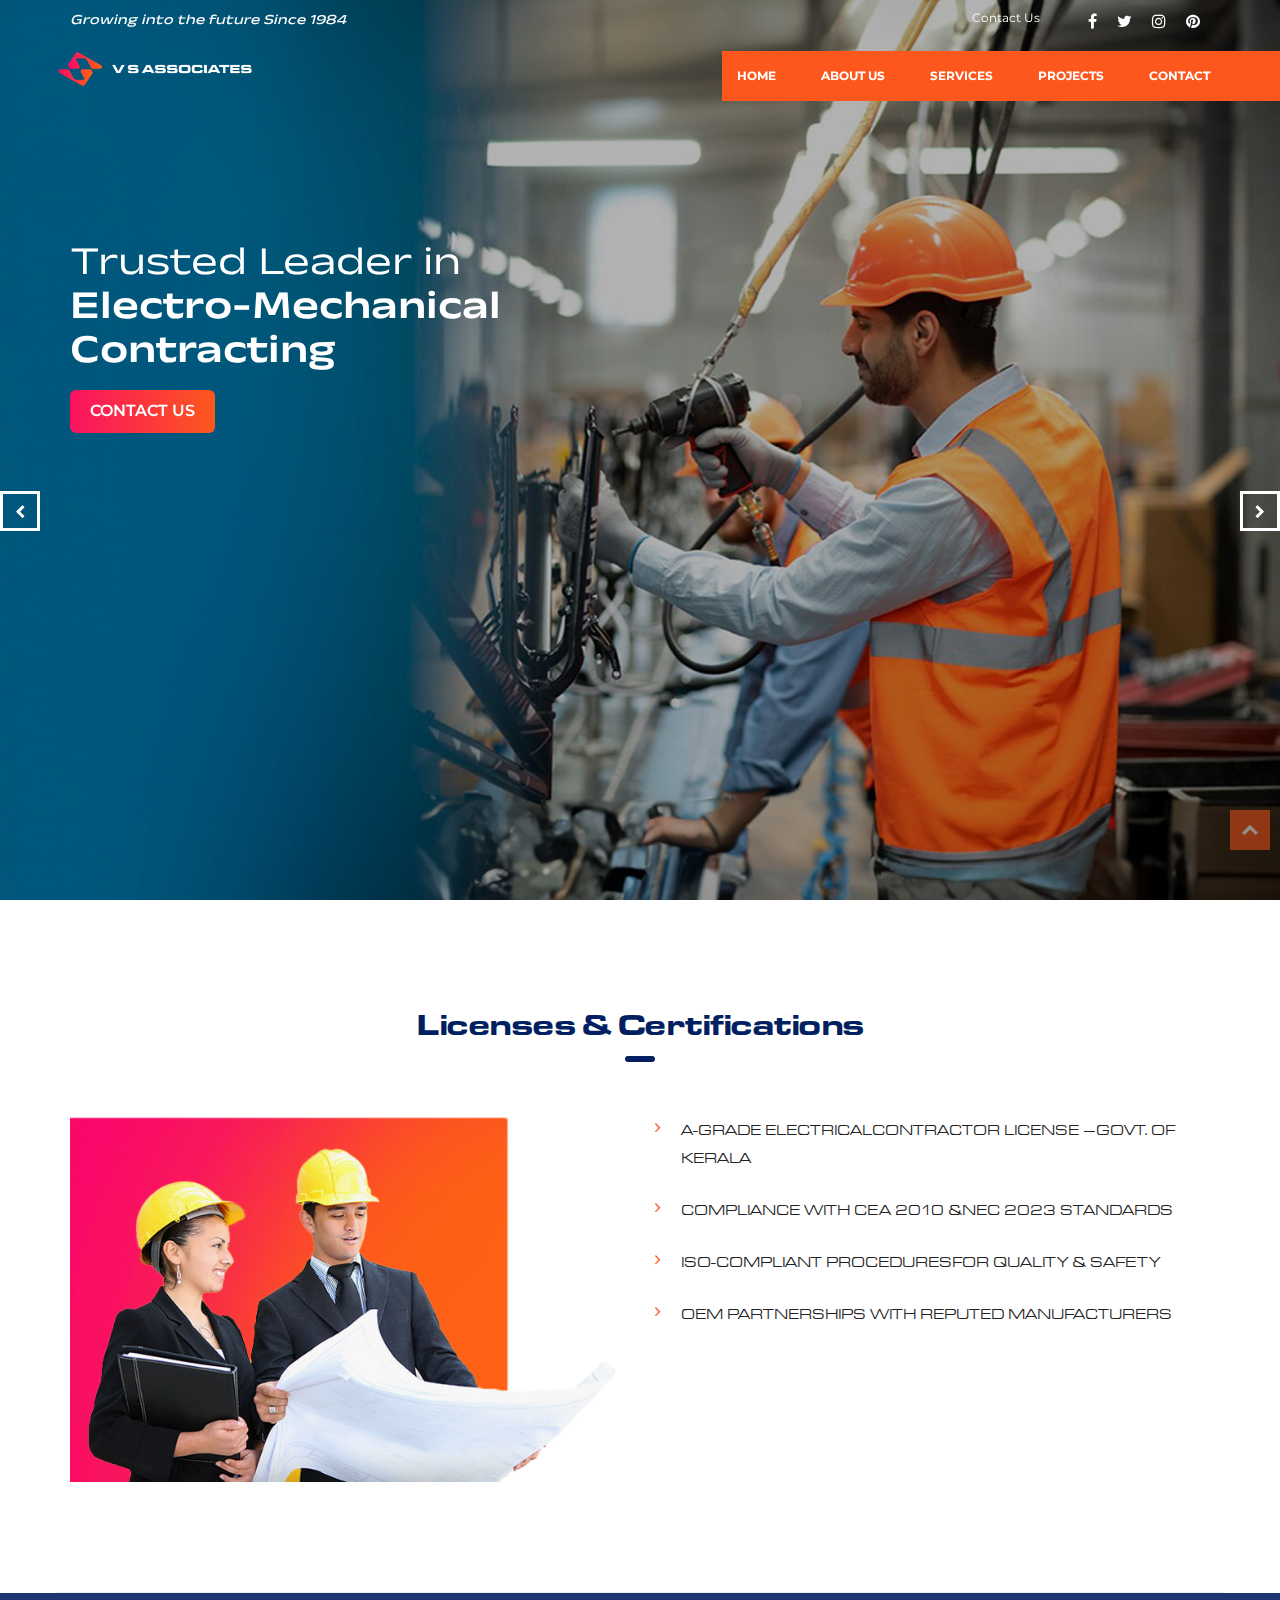
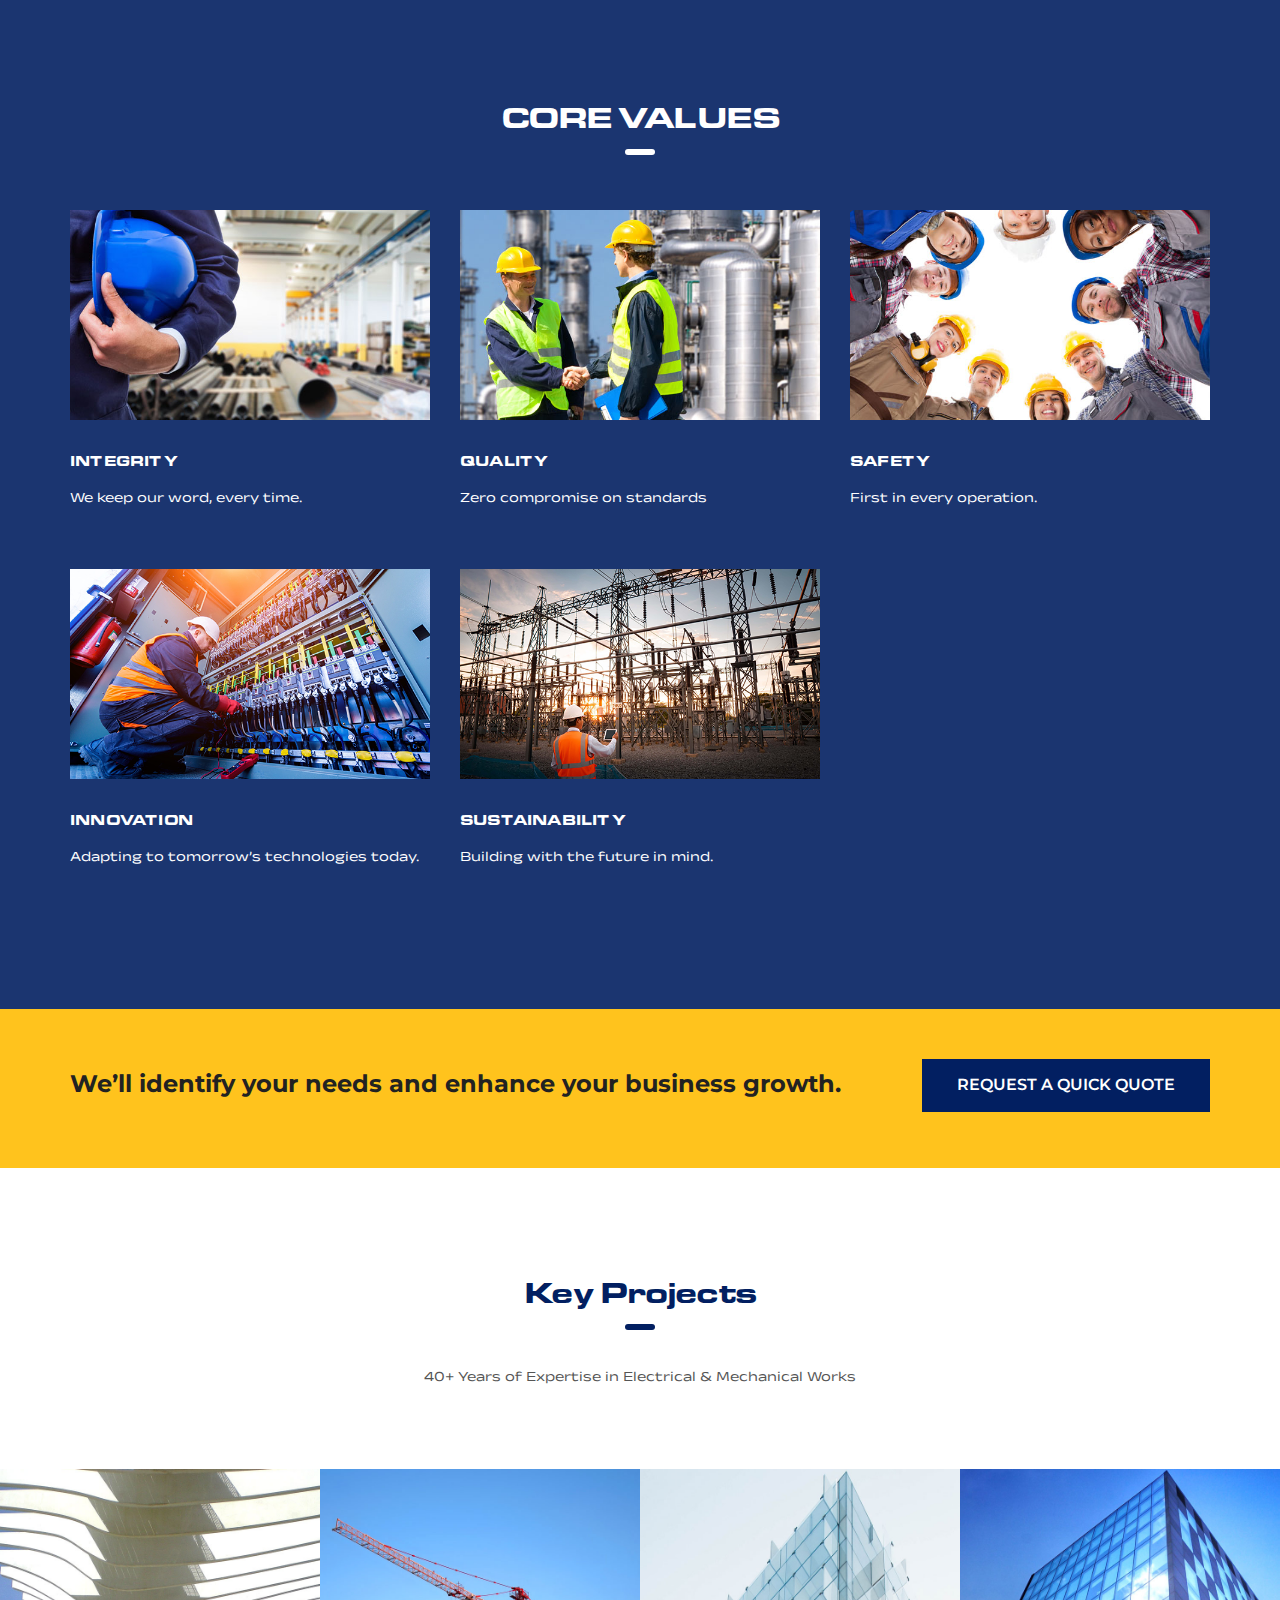
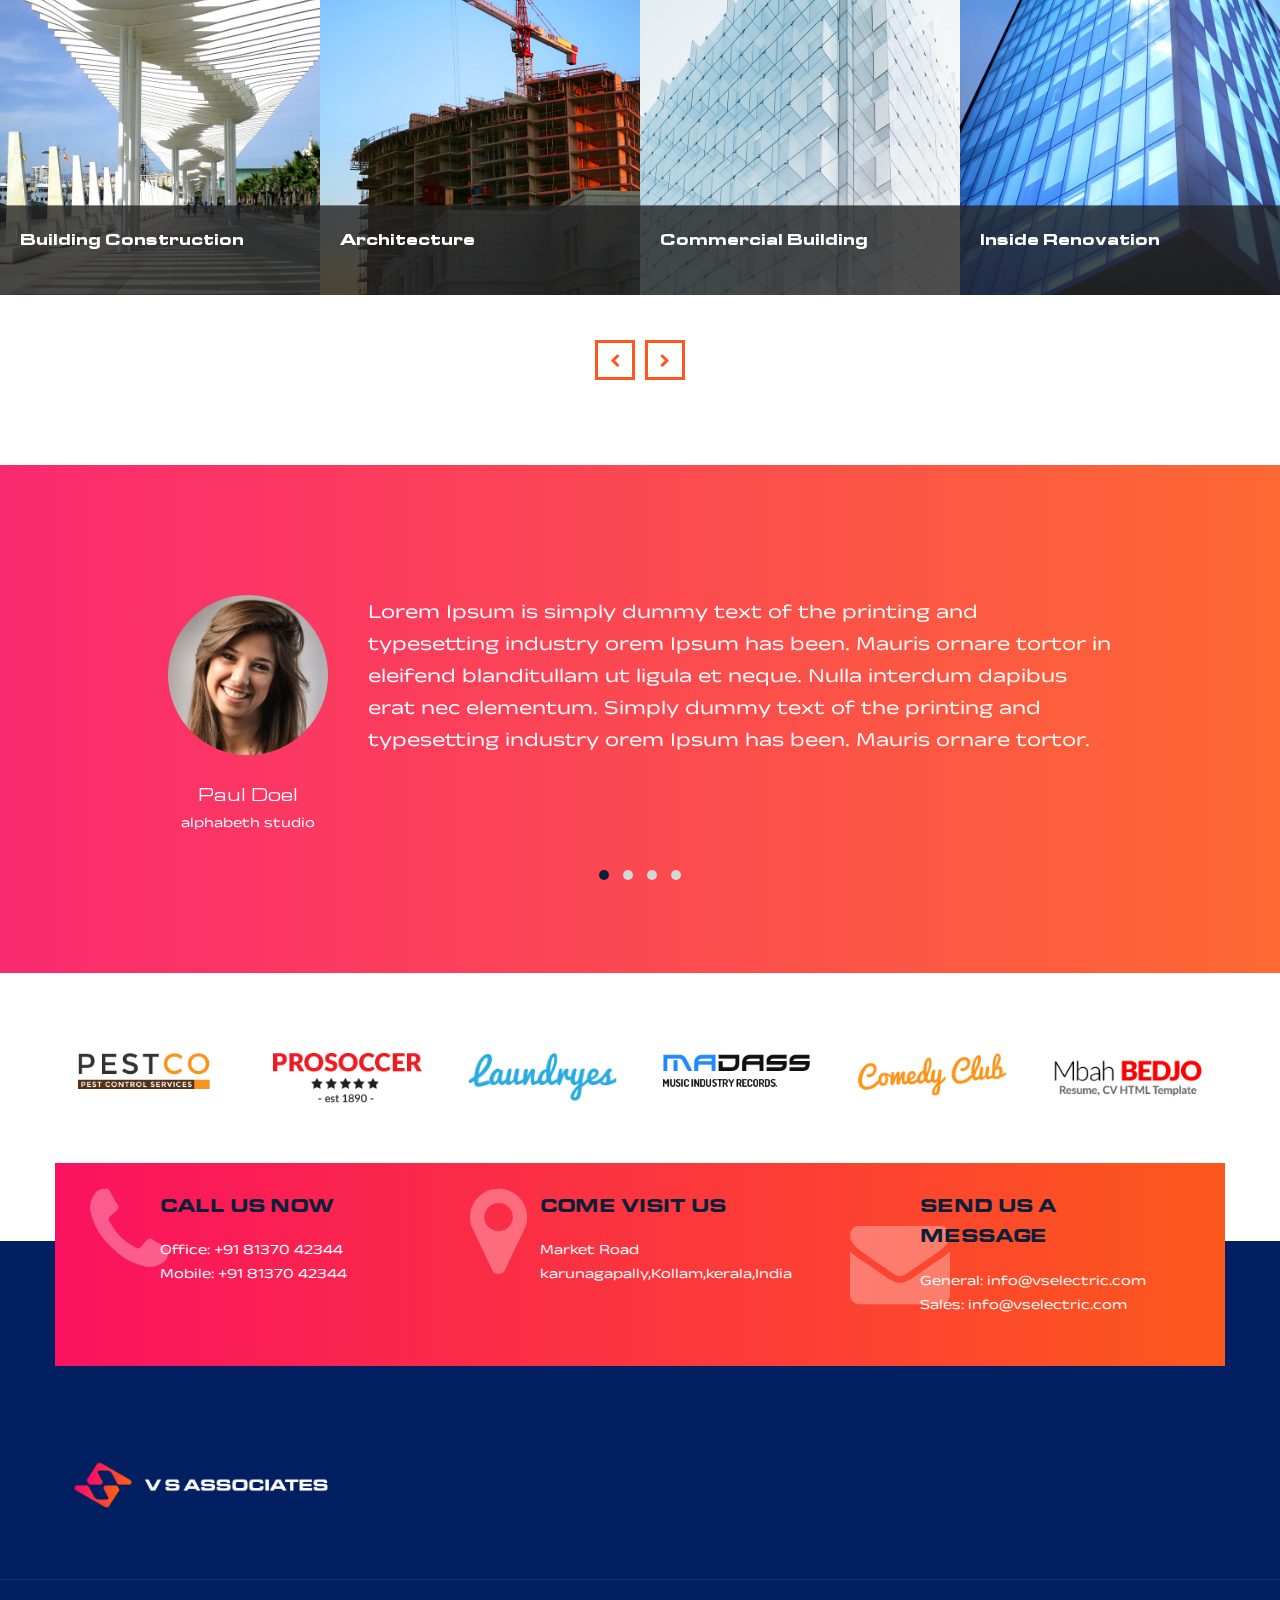
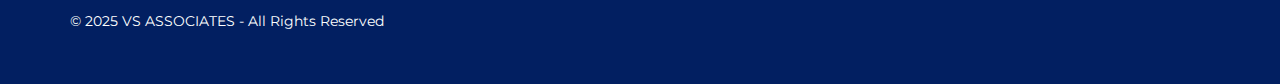
<file: index.html>
<!DOCTYPE html>
<html lang="zxx">
  <head>
    <!-- Basic Page Needs
    ================================================== -->
    <meta charset="utf-8">
    <!--[if IE]><meta http-equiv="x-ua-compatible" content="IE=9" /><![endif]-->
    <meta name="viewport" content="width=device-width, initial-scale=1">
    <title>VS Associates </title>
    <meta name="description" content="VS Associates blends legacy with innovation, delivering smarter, sustainable, and human-centred energy and water infrastructure.">
    <meta name="keywords" content="construction, industrial, development, manufacture, engineering, architecture, assembly, build, foundation, infrastructure">
    <meta name="author" content="rudhisasmito.com"> 
	
	<!-- ==============================================
	Favicons
	=============================================== -->
	<link rel="shortcut icon" href="images/favicon.ico">
	<link rel="apple-touch-icon" href="images/apple-touch-icon.png">
	<link rel="apple-touch-icon" sizes="72x72" href="images/apple-touch-icon-72x72.png">
	<link rel="apple-touch-icon" sizes="114x114" href="images/apple-touch-icon-114x114.png">
	
	<!-- ==============================================
	CSS VENDOR
	=============================================== -->
	<link rel="stylesheet" type="text/css" href="css/vendor/bootstrap.min.css" />
	<link rel="stylesheet" type="text/css" href="css/vendor/font-awesome.min.css">
	<link rel="stylesheet" type="text/css" href="css/vendor/owl.carousel.min.css">
	<link rel="stylesheet" type="text/css" href="css/vendor/owl.theme.default.min.css">
	<link rel="stylesheet" type="text/css" href="css/vendor/magnific-popup.css">
	
	<!-- ==============================================
	Custom Stylesheet
	=============================================== -->
	<link rel="stylesheet" type="text/css" href="css/style.css" />
	<link rel="stylesheet" type="text/css" href="css/custom.css" />
	
    <script type="text/javascript" src="js/vendor/modernizr.min.js"></script>

</head>

<body>

	<!-- Load page -->
	<div class="animationload">
		<div class="loader"></div>
	</div>
	
	<!-- BACK TO TOP SECTION -->
	<a href="#0" class="cd-top cd-is-visible cd-fade-out">Top</a>

	<!-- HEADER -->
    <div class="header header-1">
    	<!-- TOPBAR -->
		<div class="topbar">
			<div class="container">
				<div class="row">
					<div class="col-sm-5 col-md-6">
						<div class="topbar-left">
							<div class="welcome-text">
							Growing into the future Since 1984
							</div>
						</div>
					</div>
					<div class="col-sm-7 col-md-6">
						<div class="topbar-right">
							<ul class="topbar-menu">
								<li><a href="Contact.html" title="Contact Us">Contact Us</a></li>
							</ul>
							<ul class="topbar-sosmed">
							<li>
								<a href="#"><i class="fa fa-facebook"></i></a>
							</li>
							<li>
								<a href="#"><i class="fa fa-twitter"></i></a>
							</li>
							<li>
								<a href="#"><i class="fa fa-instagram"></i></a>
							</li>
							<li>
								<a href="#"><i class="fa fa-pinterest"></i></a>
							</li>
							</ul>
						</div>
					</div>
				</div>
			</div>
		</div>

		<!-- NAVBAR SECTION -->
		<div class="navbar navbar-main">
		
			<div class="container container-nav">
				<div class="row">
						
					<div class="navbar-header">
						<button type="button" class="navbar-toggle" data-toggle="collapse" data-target=".navbar-collapse">
							<span class="icon-bar"></span>
							<span class="icon-bar"></span>
							<span class="icon-bar"></span>
						</button>
						
					</div>

					<a class="navbar-brand" href="index.html">
						<img class="company-logo" src="images/logo.png" alt="" />
						<img src="images/logo-stiky.png" alt="" class="logo-stiky" />
					</a>

					<nav class="navbar-collapse collapse">
						<ul class="nav navbar-nav navbar-right">
							<li class="dropdown">
							  <a href="index.html">HOME</a>
							</li>
							<li class="dropdown">
							  <a href="about.html">ABOUT US</a>
							</li>
							<li class="dropdown">
							  <a href="services.html">SERVICES</a>
							</li>
							<li class="dropdown">
							  <a href="projects.html">PROJECTS</a>
							</li>
							<li class="dropdown">
							  <a href="contact.html">CONTACT</a>
							</li>

						</ul>

					</nav>
						
				</div>
			</div>
	    </div>

    </div>
 
	<!-- BANNER -->
	<div id="slides" class="section banner">
		<ul class="slides-container">
			<li>
				<img src="images/banner-image-1.jpg" alt="">
				<div class="overlay-bg"></div>
				<div class="container">
					<div class="wrap-caption">
						<h2 class="caption-heading">
							<span class="banner-highlight">Trusted Leader in</span> Electro-Mechanical Contracting
						</h2>
						
						<a href="#" class="btn btn-secondary" title="CONTACT US">CONTACT US</a>
					</div>
				</div>
			</li>
			<li>
				<img src="images/banner-image-2.jpg" alt="">
				<div class="overlay-bg"></div>
				<div class="container">
					<div class="wrap-caption right">
						<h2 class="caption-heading">
							<span class="banner-highlight">Built on trust. Powered by expertise. Growing into the future</span> <br>Since 1984
						</h2>
						<a href="#" class="btn btn-secondary" title="CONTACT US">CONTACT US</a>
					</div>
				</div>
			</li>
			<li>
				<img src="images/banner-image-3.jpg" alt="">
				<div class="overlay-bg"></div>
				<div class="container">
					<div class="wrap-caption center">
						
						<h2 class="caption-heading">
							<span class="banner-highlight">Long-Term Client Relationships Built on</span> Trust and Reliability
						</h2>
						 <a href="#" class="btn btn-secondary" title="CONTACT US">CONTACT US</a>
					</div>
				</div>
			</li>
			
		</ul>

		<nav class="slides-navigation">
			<div class="container">
				<a href="#" class="next">
					<i class="fa fa-chevron-right"></i>
				</a>
				<a href="#" class="prev">
					<i class="fa fa-chevron-left"></i>
				</a>
	      	</div>
	    </nav>
		
	</div>

	<!-- WHY -->
	<div class="section why section-border">
		<div class="container">
			<div class="row">
				<div class="col-sm-12 col-md-12">
					<h2 class="section-heading center">
						Licenses & Certifications
					</h2>
				</div>
				<div class="clearfix"></div>
				<div class="col-sm-6 col-md-6">
					<img src="images/about-image-1.png" alt="">
					<div class="margin-bottom-30"></div>
				</div>
				<div class="col-sm-6 col-md-6">
					<ul class="bull">
						<li>A-GRADE ELECTRICALCONTRACTOR LICENSE –GOVT. OF KERALA</li>
						<li>COMPLIANCE WITH CEA 2010 &NEC 2023 STANDARDS</li>
						<li>ISO-COMPLIANT PROCEDURESFOR QUALITY & SAFETY</li>
						<li>OEM PARTNERSHIPS WITH REPUTED MANUFACTURERS</li>
					</ul>
					<div class="spacer-30"></div>
					
				</div>
				
			</div>
		</div>
	</div>

	<!-- SERVICES -->
	<div class="section servicesection bg-dark">
		<div class="container">
			<div class="row">
				<div class="col-sm-12 col-md-12">

					<div class="row">
						<div class="col-sm-12 col-md-12">
							<h2 class="section-heading center white">
								CORE VALUES
							</h2>
						</div>
						<div class="clearfix"></div>
						<div class="col-sm-4 col-md-4">
							<!-- BOX 1 -->
							<div class="feature-box-8 light">
								<div class="media">
									<img src="images/services-1.jpg" alt="rud" class="img-responsive">
								</div>
								<div class="body">
									<a href="services-detail.html" class="service-title title">INTEGRITY</a>
									<p class="service-desc">We keep our word, every time.</p>
								</div>
				            </div>
						</div>
						<div class="col-sm-4 col-md-4">
							<!-- BOX 2 -->
							<div class="feature-box-8 light">
								<div class="media">
									<img src="images/services-2.jpg" alt="rud" class="img-responsive">
								</div>
								<div class="body">
									<a href="services-detail.html" class="service-title title">QUALITY</a>
									<p class="service-desc">Zero compromise on standards</p>
								</div>
				            </div>
						</div>
						<div class="col-sm-4 col-md-4">
							<!-- BOX 3 -->
							<div class="feature-box-8 light">
								<div class="media">
									<img src="images/services-3.jpg" alt="rud" class="img-responsive">
								</div>
								<div class="body">
									<a href="services-detail.html" class="service-title title">SAFETY</a>
									<p class="service-desc">First in every operation.</p>
								</div>
				            </div>
						</div>
						<div class="col-sm-4 col-md-4">
							<!-- BOX 3 -->
							<div class="feature-box-8 light">
								<div class="media">
									<img src="images/services-4.png" alt="rud" class="img-responsive">
								</div>
								<div class="body">
									<a href="services-detail.html" class="service-title title">INNOVATION</a>
									<p class="service-desc">Adapting to tomorrow’s technologies today.</p>
								</div>
				            </div>
						</div>
						<div class="col-sm-4 col-md-4">
							<!-- BOX 3 -->
							<div class="feature-box-8 light">
								<div class="media">
									<img src="images/services-5.png" alt="rud" class="img-responsive">
								</div>
								<div class="body">
									<a href="services-detail.html" class="service-title title">SUSTAINABILITY</a>
									<p class="service-desc">Building with the future in mind.</p>
								</div>
				            </div>
						</div>
					</div>

				</div>
			</div>
		</div>
	</div>
		
	<!-- CTA -->
	<div class="section cta">
		<div class="container">
			
			<div class="row">
				<div class="col-sm-12 col-md-12">
					<div class="cta-1">
		              	<div class="body-text">
		                	<h3>We’ll identify your needs and enhance your business growth.</h3>
		              	</div>
		              	<div class="body-action">
		                	<a href="#" class="btn btn-secondary btn-secondary-alt">REQUEST A QUICK QUOTE</a>
		              	</div>
		            </div>
				</div>
			</div>
		</div>
	</div>

	<!-- PROJECTS -->
	<div class="section project">
		<div class="container-fluid">
			<div class="row">
				<div class="col-sm-12 col-md-12">
					<h2 class="section-heading">
						Key Projects
					</h2>
					<p class="subheading font-anek text-center">40+ Years of Expertise in Electrical & Mechanical Works</p>
				</div>
				<div class="clearfix"></div>

				<div id="caro-project-2">
					<!-- Item 1 -->
					<div class="item">
						<div class="feature-box-7">
							<div class="media">
								<img src="images/project-1.jpg" alt="rud" class="img-responsive">
							</div>
							<div class="body">
								<div class="info-box">
									<div class="text">
										<div class="title">Building Construction</div>
										<p>Lorem Ipsum is simply dummy text of the printing and typesetting industry orem Ipsum has been. </p>
									</div>
								</div>
							</div>
						</div>
					</div>
					<!-- Item 2 -->
					<div class="item">
						<div class="feature-box-7">
							<div class="media">
								<img src="images/project-2.jpg" alt="rud" class="img-responsive">
							</div>
							<div class="body">
								<div class="info-box">
									<div class="text">
										<div class="title">Architecture</div>
										<p>Lorem Ipsum is simply dummy text of the printing and typesetting industry orem Ipsum has been. </p>
									</div>
								</div>
							</div>
						</div>
					</div>
					<!-- Item 3 -->
					<div class="item">
						<div class="feature-box-7">
							<div class="media">
								<img src="images/project-3.jpg" alt="rud" class="img-responsive">
							</div>
							<div class="body">
								<div class="info-box">
									<div class="text">
										<div class="title">Commercial Building</div>
										<p>Lorem Ipsum is simply dummy text of the printing and typesetting industry orem Ipsum has been. </p>
									</div>
								</div>
							</div>
						</div>
					</div>
					<!-- Item 4 -->
					<div class="item">
						<div class="feature-box-7">
							<div class="media">
								<img src="images/project-4.jpg" alt="rud" class="img-responsive">
							</div>
							<div class="body">
								<div class="info-box">
									<div class="text">
										<div class="title">Inside Renovation</div>
										<p>Lorem Ipsum is simply dummy text of the printing and typesetting industry orem Ipsum has been. </p>
									</div>
								</div>
							</div>
						</div>
					</div>
					<!-- Item 5 -->
					<div class="item">
						<div class="feature-box-7">
							<div class="media">
								<img src="images/project-5.jpg" alt="rud" class="img-responsive">
							</div>
							<div class="body">
								<div class="info-box">
									<div class="text">
										<div class="title">Luxury Apartments</div>
										<p>Lorem Ipsum is simply dummy text of the printing and typesetting industry orem Ipsum has been. </p>
									</div>
								</div>
							</div>
						</div>
					</div>
					<!-- Item 6 -->
					<div class="item">
						<div class="feature-box-7">
							<div class="media">
								<img src="images/project-6.jpg" alt="rud" class="img-responsive">
							</div>
							<div class="body">
								<div class="info-box">
									<div class="text">
										<div class="title">Reverview Green Building</div>
										<p>Lorem Ipsum is simply dummy text of the printing and typesetting industry orem Ipsum has been. </p>
									</div>
								</div>
							</div>
						</div>
					</div>
					<!-- Item 7 -->
					<div class="item">
						<div class="feature-box-7">
							<div class="media">
								<img src="images/project-7.jpg" alt="rud" class="img-responsive">
							</div>
							<div class="body">
								<div class="info-box">
									<div class="text">
										<div class="title">Apartment</div>
										<p>Lorem Ipsum is simply dummy text of the printing and typesetting industry orem Ipsum has been. </p>
									</div>
								</div>
							</div>
						</div>
					</div>
					<!-- Item 8 -->
					<div class="item">
						<div class="feature-box-7">
							<div class="media">
								<img src="images/project-8.jpg" alt="rud" class="img-responsive">
							</div>
							<div class="body">
								<div class="info-box">
									<div class="text">
										<div class="title">Concrete Building</div>
										<p>Lorem Ipsum is simply dummy text of the printing and typesetting industry orem Ipsum has been. </p>
									</div>
								</div>
							</div>
						</div>
					</div>
					<!-- Item 9 -->
					<div class="item">
						<div class="feature-box-7">
							<div class="media">
								<img src="images/project-9.jpg" alt="rud" class="img-responsive">
							</div>
							<div class="body">
								<div class="info-box">
									<div class="text">
										<div class="title">Architectural Design</div>
										<p>Lorem Ipsum is simply dummy text of the printing and typesetting industry orem Ipsum has been.</p>
									</div>
								</div>
							</div>
						</div>
					</div>
				</div>

			</div>
			
		</div>
		
	</div>

	<!-- TESTIMONY --> 
	<div class="section testimony bgtestimony">
		<div class="container">
			
			<div class="row">
				
				<div class="col-sm-12 col-md-10 col-md-offset-1">

					
					<div id="owl-testimony2">
						<div class="item">
							<div class="testimonial-3">
					            <div class="media">
					              <img src="images/testimonial-1.jpg" alt="" class="img-circle">
					              <div class="title">Paul Doel</div>
					              <div class="company">alphabeth studio</div>
					            </div>
					            <div class="body">
					              <p>Lorem Ipsum is simply dummy text of the printing and typesetting industry orem Ipsum has been. Mauris ornare tortor in eleifend blanditullam ut ligula et neque. Nulla interdum dapibus erat nec elementum. Simply dummy text of the printing and typesetting industry orem Ipsum has been. Mauris ornare tortor.</p>
					            </div>
				          	</div>
						</div>
						<div class="item">
							<div class="testimonial-3">
					            <div class="media">
					              <img src="images/testimonial-2.jpg" alt="" class="img-circle">
					              <div class="title">Debora Deandra</div>
					              <div class="company">Abc ltd</div>
					            </div>
					            <div class="body">
					              <p>Lorem Ipsum is simply dummy text of the printing and typesetting industry orem Ipsum has been. Mauris ornare tortor in eleifend blanditullam ut ligula et neque. Nulla interdum dapibus erat nec elementum. Simply dummy text of the printing and typesetting industry orem Ipsum has been. Mauris ornare tortor.</p>
					            </div>
				          	</div>
						</div>
						<div class="item">
							<div class="testimonial-3">
					            <div class="media">
					              <img src="images/testimonial-3.jpg" alt="" class="img-circle">
					              <div class="title">Steve Nuer</div>
					              <div class="company">Manufacture ltd</div>
					            </div>
					            <div class="body">
					              <p>Lorem Ipsum is simply dummy text of the printing and typesetting industry orem Ipsum has been. Mauris ornare tortor in eleifend blanditullam ut ligula et neque. Nulla interdum dapibus erat nec elementum. Simply dummy text of the printing and typesetting industry orem Ipsum has been. Mauris ornare tortor.</p>
					            </div>
				          	</div>
						</div>
						<div class="item">
							<div class="testimonial-3">
					            <div class="media">
					              <img src="images/testimonial-4.jpg" alt="" class="img-circle">
					              <div class="title">Robert Lav</div>
					              <div class="company">Gaspol ltd</div>
					            </div>
					            <div class="body">
					              <p>Lorem Ipsum is simply dummy text of the printing and typesetting industry orem Ipsum has been. Mauris ornare tortor in eleifend blanditullam ut ligula et neque. Nulla interdum dapibus erat nec elementum. Simply dummy text of the printing and typesetting industry orem Ipsum has been. Mauris ornare tortor.</p>
					            </div>
				          	</div>
						</div>
						
						
					</div>
					
				</div>

			</div>
		</div>
	</div>

	<!-- PARTNER -->
	<div class="section partner-sec stat-client">
		<div class="container">
			<div class="row">
				<div class="col-sm-2 col-md-2">
					<div class="client-img">
						<a href="https://themeforest.net/item/pro-soccer-football-club-template/14064275?ref=rudhisasmito">
							<img src="images/partners-1.png" alt="" class="img-responsive">
						</a>
					</div>
				</div>

				<div class="col-sm-2 col-md-2">
					<div class="client-img">
						<a href="https://themeforest.net/item/madass-music-industry-html-template/16015779?ref=rudhisasmito
"><img src="images/partners-2.png" alt="" class="img-responsive"></a>
					</div>
				</div>

				<div class="col-sm-2 col-md-2">
					<div class="client-img">
						<a href="https://themeforest.net/item/pestco-pest-control-template/16216536?ref=rudhisasmito
"><img src="images/partners-3.png" alt="" class="img-responsive"></a>
					</div>
				</div>

				<div class="col-sm-2 col-md-2">
					<div class="client-img">
						<a href="https://themeforest.net/item/insure-insurance-finance-business-html-template/19207917?ref=rudhisasmito
"><img src="images/partners-4.png" alt="" class="img-responsive"></a>
					</div>
				</div>

				<div class="col-sm-2 col-md-2">
					<div class="client-img">
						<a href="https://themeforest.net/item/petro-industrial-html-template/19846808?ref=rudhisasmito
"><img src="images/partners-5.png" alt="" class="img-responsive"></a>
					</div>
				</div>

				<div class="col-sm-2 col-md-2">
					<div class="client-img">
						<a href="https://themeforest.net/item/super-clean-cleaning-services-html-template/19947280?ref=rudhisasmito
"><img src="images/partners-6.png" alt="" class="img-responsive"></a>
					</div>
				</div>
				
			</div>
		</div>
	</div>
	
	<!-- INFO BOX -->
	<div class="section info overlap-bottom">
		<div class="container">
			<div class="row gutter-20">
				
				<div class="col-sm-4 col-md-4">
					<!-- BOX 1 -->
					<div class="box-icon-4">
						<div class="icon"><i class="fa fa-phone"></i></div>
						<div class="body-content">
							<div class="heading">CALL US NOW</div>
							Office: +91 81370 42344 <br>
							Mobile: +91 81370 42344
						</div>
					</div>
				</div>
				<div class="col-sm-4 col-md-4">
					<!-- BOX 2 -->
					<div class="box-icon-4">
						<div class="icon"><i class="fa fa-map-marker"></i></div>
						<div class="body-content">
							<div class="heading">COME VISIT US</div>
							Market Road karunagapally,Kollam,kerala,India
						</div>
					</div>
				</div>
				<div class="col-sm-4 col-md-4">
					<!-- BOX 3 -->
					<div class="box-icon-4">
						<div class="icon"><i class="fa fa-envelope"></i></div>
						<div class="body-content">
							<div class="heading">SEND US A MESSAGE</div>
							General: info@vselectric.com<br>
							Sales: info@vselectric.com
						</div>
					</div>
				</div>
				
			</div>

		</div>
	</div>
	 
	<!-- FOOTER SECTION -->
	<div class="footer">
		
		<div class="container">
			
			<div class="row">
				<div class="col-sm-3 col-md-3">
					<div class="footer-item">
						<img src="images/logo.png" alt="logo bottom" class="logo-bottom">
					</div>
				</div>
			</div>
		</div>
		
		<div class="fcopy">
			<div class="container">
				<div class="row">
					<div class="col-sm-12 col-md-12">
						<p class="ftex">&copy; 2025 VS ASSOCIATES - All Rights Reserved</p> 
					</div>
				</div>
			</div>
		</div>
		
	</div>
	
	<!-- JS VENDOR -->
	<script type="text/javascript" src="js/vendor/jquery.min.js"></script>
	<script type="text/javascript" src="js/vendor/bootstrap.min.js"></script>
	<script type="text/javascript" src="js/vendor/jquery.superslides.js"></script>
	<script type="text/javascript" src="js/vendor/owl.carousel.js"></script>
	<script type="text/javascript" src="js/vendor/bootstrap-hover-dropdown.min.js"></script>
	<script type="text/javascript" src="js/vendor/jquery.magnific-popup.min.js"></script>
	<script type="text/javascript" src="js/vendor/easings.js"></script>
	<script type="text/javascript" src="js/vendor/isotope.pkgd.min.js"></script>

	<!-- sendmail -->
	<script type="text/javascript" src="js/vendor/validator.min.js"></script>
	<script type="text/javascript" src="js/vendor/form-scripts.js"></script>
	
	<script type='text/javascript' src='https://maps.google.com/maps/api/js?sensor=false&#038;ver=4.1.5'></script>

	<script type="text/javascript" src="js/script.js"></script>

		
</body>
</html>
</file>
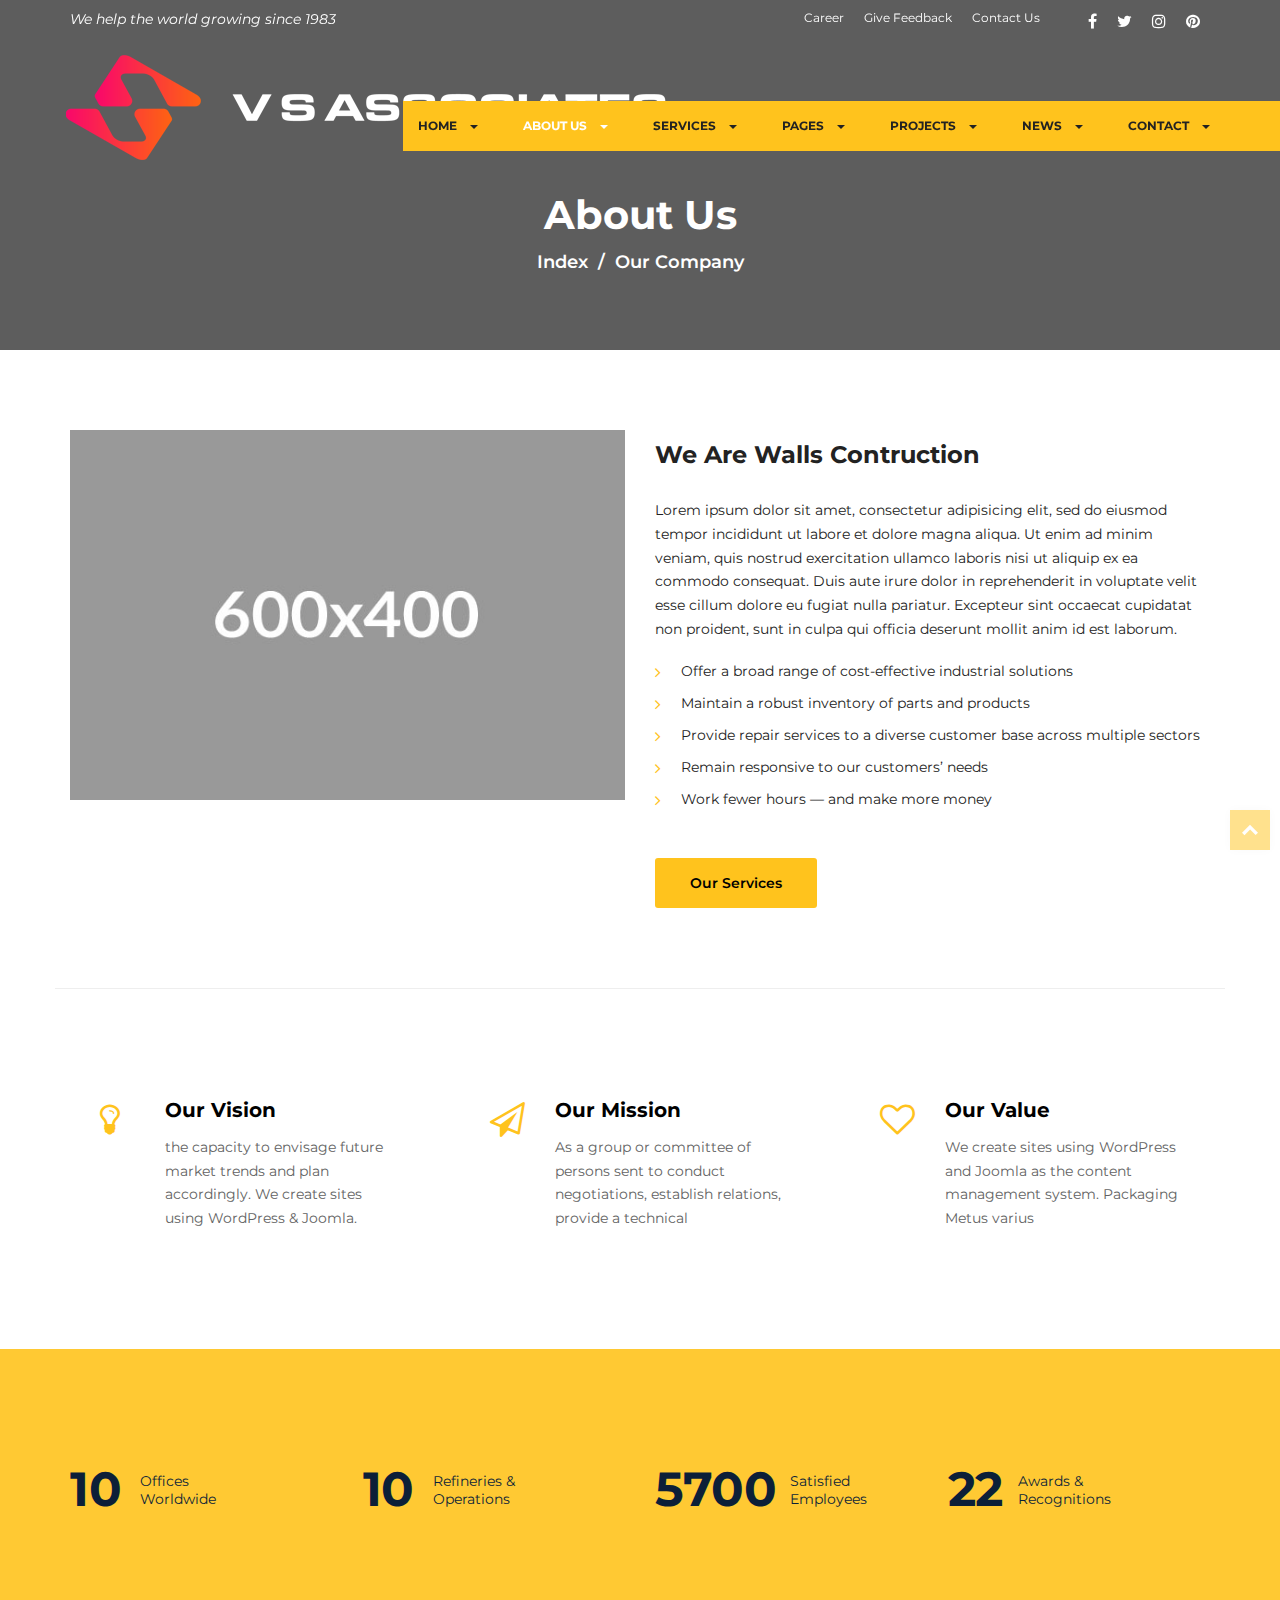
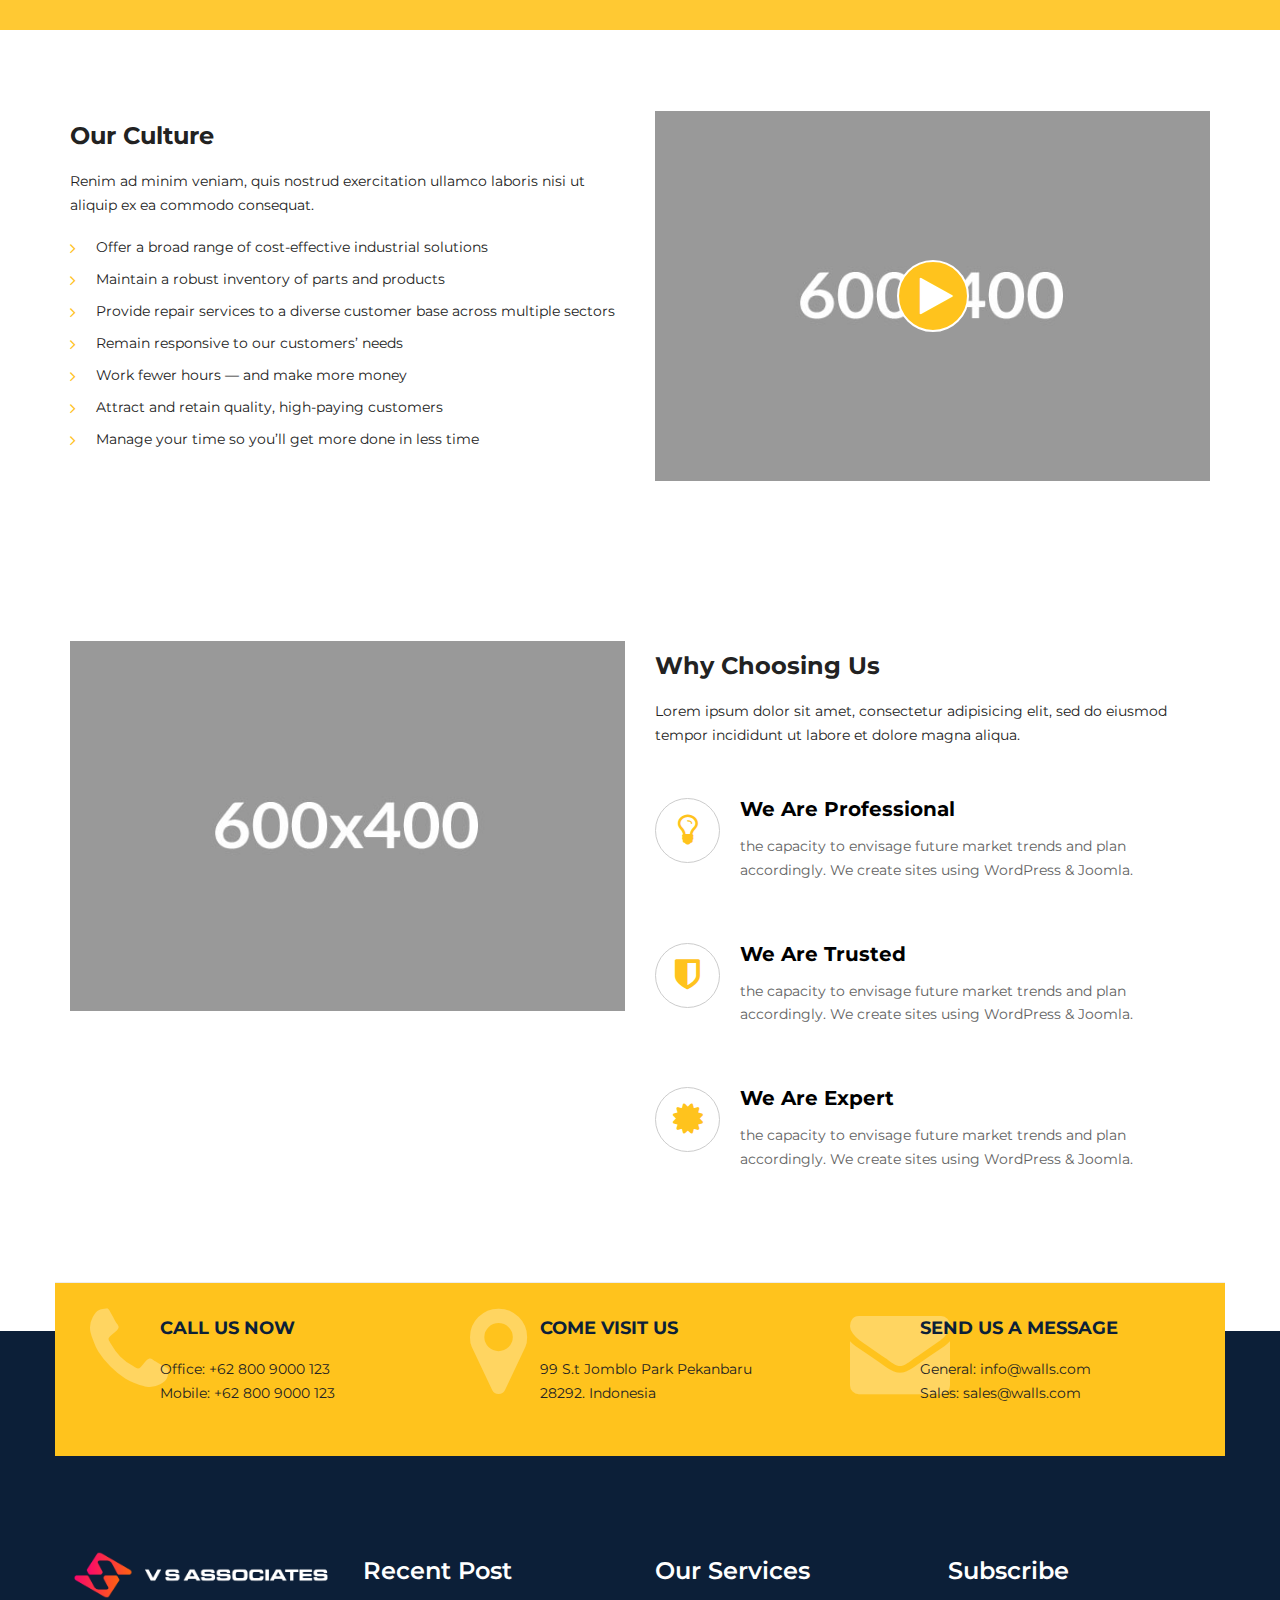
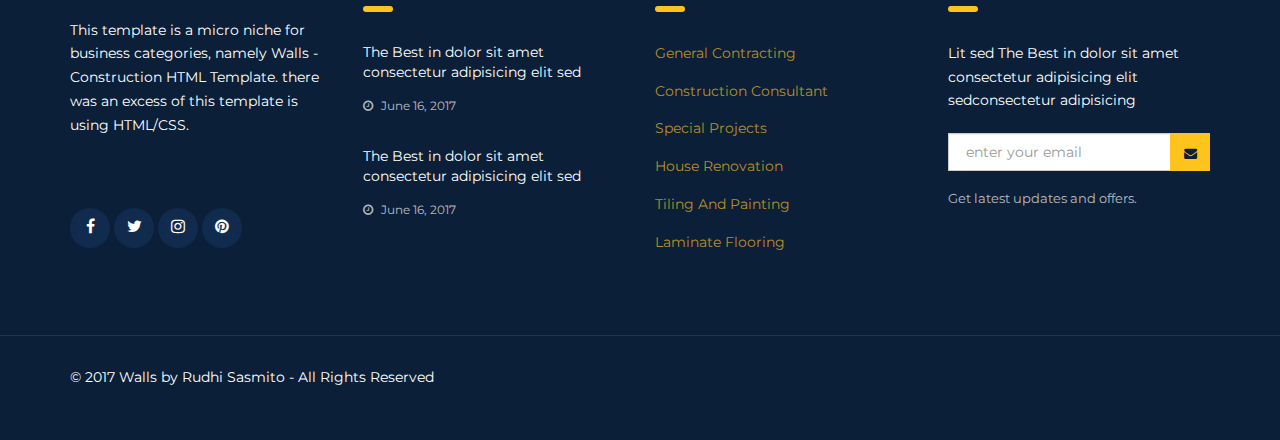
<file: about-company.html>
<!DOCTYPE html>
<html lang="zxx">
  <head>
    <!-- Basic Page Needs
    ================================================== -->
    <meta charset="utf-8">
    <!--[if IE]><meta http-equiv="x-ua-compatible" content="IE=9" /><![endif]-->
    <meta name="viewport" content="width=device-width, initial-scale=1">
    <title>Walls - Construction HTML Template</title>
    <meta name="description" content="Walls - Construction HTML Template. It is built using bootstrap 3.3.2 framework, works totally responsive, easy to customise, well commented codes and seo friendly.">
    <meta name="keywords" content="construction, industrial, development, manufacture, engineering, architecture, assembly, build, foundation, infrastructure">
    <meta name="author" content="rudhisasmito.com"> 
	
	<!-- ==============================================
	Favicons
	=============================================== -->
	<link rel="shortcut icon" href="images/favicon.ico">
	<link rel="apple-touch-icon" href="images/apple-touch-icon.png">
	<link rel="apple-touch-icon" sizes="72x72" href="images/apple-touch-icon-72x72.png">
	<link rel="apple-touch-icon" sizes="114x114" href="images/apple-touch-icon-114x114.png">
	
	<!-- ==============================================
	CSS VENDOR
	=============================================== -->
	<link rel="stylesheet" type="text/css" href="css/vendor/bootstrap.min.css" />
	<link rel="stylesheet" type="text/css" href="css/vendor/font-awesome.min.css">
	<link rel="stylesheet" type="text/css" href="css/vendor/owl.carousel.min.css">
	<link rel="stylesheet" type="text/css" href="css/vendor/owl.theme.default.min.css">
	<link rel="stylesheet" type="text/css" href="css/vendor/magnific-popup.css">
	
	<!-- ==============================================
	Custom Stylesheet
	=============================================== -->
	<link rel="stylesheet" type="text/css" href="css/style.css" />
	
    <script type="text/javascript" src="js/vendor/modernizr.min.js"></script>

</head>

<body>

	<!-- Load page -->
	<div class="animationload">
		<div class="loader"></div>
	</div>
	
	<!-- BACK TO TOP SECTION -->
	<a href="#0" class="cd-top cd-is-visible cd-fade-out">Top</a>

	<!-- HEADER -->
    <div class="header header-1">
    	<!-- TOPBAR -->
		<div class="topbar">
			<div class="container">
				<div class="row">
					<div class="col-sm-5 col-md-6">
						<div class="topbar-left">
							<div class="welcome-text">
							We help the world growing since 1983
							</div>
						</div>
					</div>
					<div class="col-sm-7 col-md-6">
						<div class="topbar-right">
							<ul class="topbar-menu">
								<li><a href="career.html" title="Career">Career</a></li>
								<li><a href="contact-feedback.html" title="Give Feedback">Give Feedback</a></li>
								<li><a href="Contact.html" title="Contact Us">Contact Us</a></li>
							</ul>
							<ul class="topbar-sosmed">
							<li>
								<a href="#"><i class="fa fa-facebook"></i></a>
							</li>
							<li>
								<a href="#"><i class="fa fa-twitter"></i></a>
							</li>
							<li>
								<a href="#"><i class="fa fa-instagram"></i></a>
							</li>
							<li>
								<a href="#"><i class="fa fa-pinterest"></i></a>
							</li>
							</ul>
						</div>
					</div>
				</div>
			</div>
		</div>

		<!-- NAVBAR SECTION -->
		<div class="navbar navbar-main">
		
			<div class="container container-nav">
				<div class="row">
						
					<div class="navbar-header">
						<button type="button" class="navbar-toggle" data-toggle="collapse" data-target=".navbar-collapse">
							<span class="icon-bar"></span>
							<span class="icon-bar"></span>
							<span class="icon-bar"></span>
						</button>
						
					</div>

					<a class="navbar-brand" href="index.html">
						<img src="images/logo.png" alt="" />
						<img src="images/logo-stiky.png" alt="" class="logo-stiky" />
					</a>

					<nav class="navbar-collapse collapse">
						<ul class="nav navbar-nav navbar-right">
							<li class="dropdown">
							  <a href="#" class="dropdown-toggle" data-toggle="dropdown" data-hover="dropdown" role="button" aria-haspopup="true" aria-expanded="false">HOME <span class="caret"></span></a>
							  <ul class="dropdown-menu">
								<li><a href="index.html">HOMEPAGE 1</a></li>
								<li><a href="index-2.html">HOMEPAGE 2</a></li>
								<li><a href="index-3.html">HOMEPAGE 3</a></li>
							  </ul>
							</li>
							<li class="dropdown active">
							  <a href="#" class="dropdown-toggle" data-toggle="dropdown" data-hover="dropdown" role="button" aria-haspopup="true" aria-expanded="false">ABOUT US <span class="caret"></span></a>
							  <ul class="dropdown-menu">
								<li><a href="about-company.html">OUR COMPANY</a></li>
								<li><a href="about-history.html">COMPANY HISTORY</a></li>
								<li><a href="about-team.html">OUR TEAM</a></li>
								<li><a href="about-partners.html">OUR PARTNERS</a></li>
							  </ul>
							</li>
							<li class="dropdown">
							  <a href="#" class="dropdown-toggle" data-toggle="dropdown" data-hover="dropdown" role="button" aria-haspopup="true" aria-expanded="false">SERVICES <span class="caret"></span></a>
							  <ul class="dropdown-menu">
								<li><a href="services.html">GENERAL CONTRACTING</a></li>
								<li><a href="services-2.html">CONSTRUCTION CONSULTANT</a></li>
								<li><a href="services-2.html">DESIGN AND BUILD</a></li>
								<li><a href="services-2.html">HOUSE RENOVATIOn</a></li>
								<li><a href="services-2.html">TILING AND PAINTING</a></li>
								<li><a href="services-2.html">SPECIAL PROJECTS</a></li>
								<li><a href="services-detail.html">SERVICES DETAIL</a></li>
							  </ul>
							</li>
							<li class="dropdown">
							  <a href="#" class="dropdown-toggle" data-toggle="dropdown" data-hover="dropdown" role="button" aria-haspopup="true" aria-expanded="false">PAGES <span class="caret"></span></a>
							  <ul class="dropdown-menu">
								<li><a href="faq.html">FAQ</a></li>
								<li><a href="pricing-table.html">PRICING TABLE</a></li>
								<li><a href="404page.html">404 PAGE</a></li>
								<li><a href="career.html">CAREER</a></li>
							  </ul>
							</li>
							<li class="dropdown">
							  <a href="#" class="dropdown-toggle" data-toggle="dropdown" data-hover="dropdown" role="button" aria-haspopup="true" aria-expanded="false">PROJECTS <span class="caret"></span></a>
							  <ul class="dropdown-menu">
								<li><a href="project-grid.html">GRID LAYOUT</a></li>
								<li><a href="project-detail.html">SINGLE PROJECT</a></li>
							  </ul>
							</li>
							<li class="dropdown">
							  <a href="#" class="dropdown-toggle" data-toggle="dropdown" data-hover="dropdown" role="button" aria-haspopup="true" aria-expanded="false">NEWS <span class="caret"></span></a>
							  <ul class="dropdown-menu">
								<li><a href="news-grid.html">GRID BAR</a></li>
								<li><a href="news-sidebar.html">SIDEBAR</a></li>
								<li><a href="news-detail.html">SINGLE NEWS</a></li>
							  </ul>
							</li>
							<li class="dropdown">
							  <a href="#" class="dropdown-toggle" data-toggle="dropdown" data-hover="dropdown" role="button" aria-haspopup="true" aria-expanded="false">CONTACT <span class="caret"></span></a>
							  <ul class="dropdown-menu">
								<li><a href="contact.html">CONTACT US</a></li>
								<li><a href="contact-quote.html">GET A QUOTE</a></li>
							  </ul>
							</li>

						</ul>

					</nav>
						
				</div>
			</div>
	    </div>

    </div>
 
	<!-- BANNER -->
	<div class="section banner-page">
		<div class="container">
			<div class="row">
				<div class="col-sm-12 col-md-12">
					<div class="title-page">About Us</div>
					<ol class="breadcrumb">
						<li><a href="index.html">Index</a></li>
						<li class="active">Our Company</li>
					</ol>
				</div>
			</div>
		</div>
	</div>
	 
	<!-- WHY -->
	<div class="section why section-border">
		<div class="container">
			<div class="row">
				
				<div class="col-sm-6 col-md-6">
					<img src="images/600x400.jpg" alt="">
					<div class="margin-bottom-30"></div>
				</div>
				<div class="col-sm-6 col-md-6">
					<h3>We Are Walls Contruction</h3>
					<div class="margin-bottom-30"></div>
					<p>Lorem ipsum dolor sit amet, consectetur adipisicing elit, sed do eiusmod tempor incididunt ut labore et dolore magna aliqua. Ut enim ad minim veniam, quis nostrud exercitation ullamco laboris nisi ut aliquip ex ea commodo consequat. Duis aute irure dolor in reprehenderit in voluptate velit esse cillum dolore eu fugiat nulla pariatur. Excepteur sint occaecat cupidatat non proident, sunt in culpa qui officia deserunt mollit anim id est laborum.</p>
					<ul class="bull">
						<li>Offer a broad range of cost-effective industrial solutions</li>
						<li>Maintain a robust inventory of parts and products</li>
						<li>Provide repair services to a diverse customer base across multiple sectors</li>
						<li>Remain responsive to our customers’ needs</li>
						<li>Work fewer hours — and make more money</li>
					</ul>
					<div class="spacer-30"></div>
					<a href="#" class="btn btn-primary">Our Services</a>
				</div>
				
			</div>
		</div>
	</div>

	<!-- VISION -->
	<div class="section pad">
		<div class="container">
			<div class="row">
				<div class="col-sm-4 col-md-4">
					<div class="box-icon-6">
		              <div class="icon">
		                <i class="fa fa-lightbulb-o"></i>
		              </div>
		              <div class="infobox">
		                <h5 class="title">Our Vision</h5>
		                <div class="text">the capacity to envisage future market trends and plan accordingly. We create sites using WordPress &amp; Joomla.</div>
		              </div>
		            </div>
				</div>
				<div class="col-sm-4 col-md-4">
					<div class="box-icon-6">
		              <div class="icon">
		                <i class="fa fa-send-o"></i>
		              </div>
		              <div class="infobox">
		                <h5 class="title">Our Mission</h5>
		                <div class="text">As a group or committee of persons sent to conduct negotiations, establish relations, provide a technical</div>
		              </div>
		            </div>
				</div>
				<div class="col-sm-4 col-md-4">
					<div class="box-icon-6">
		              <div class="icon">
		                <i class="fa fa-heart-o"></i>
		              </div>
		              <div class="infobox">
		                <h5 class="title">Our Value</h5>
		                <div class="text">We create sites using WordPress and Joomla as the content management system. Packaging Metus varius</div>
		              </div>
		            </div>
				</div>
				
			</div>
		</div>
	</div>

	<!-- STATISTIC -->
	<div class="section statistic bgsection">
		<div class="container">
			<div class="row">
				
				<div class="col-sm-3 col-md-3">
					<div class="counter-1">
			            <div class="counter-number">
			              10
			            </div>
			            <div class="counter-title">Offices<br> Worldwide </div>
		          	</div>
				</div>
				<div class="col-sm-3 col-md-3">
					<div class="counter-1">
			            <div class="counter-number">
			              10
			            </div>
			            <div class="counter-title">Refineries &amp; <br>Operations</div>
		          	</div>
				</div>
				<div class="col-sm-3 col-md-3">
					<div class="counter-1">
			            <div class="counter-number">
			              5700
			            </div>
			            <div class="counter-title">Satisfied<br>Employees</div>
		          	</div>
				</div>
				<div class="col-sm-3 col-md-3">
					<div class="counter-1">
			            <div class="counter-number">
			              22
			            </div>
			            <div class="counter-title">Awards &amp; <br>Recognitions</div>
		          	</div>
				</div>

			</div>
		</div>
	</div> 

	<!-- WHY -->
	<div class="section why">
		<div class="container">
			<div class="row">
				<div class="col-sm-12 col-md-12">
					
				</div>
				<div class="col-sm-6 col-md-6">

					<h3>Our Culture</h3>
					<p>Renim ad minim veniam, quis nostrud exercitation ullamco laboris nisi ut aliquip ex ea commodo consequat.</p> 
					<ul class="bull">
						<li>Offer a broad range of cost-effective industrial solutions</li>
						<li>Maintain a robust inventory of parts and products</li>
						<li>Provide repair services to a diverse customer base across multiple sectors</li>
						<li>Remain responsive to our customers’ needs</li>
						<li>Work fewer hours — and make more money</li>
						<li>Attract and retain quality, high-paying customers</li>
						<li>Manage your time so you’ll get more done in less time</li>
						
					</ul>
					
				</div>
				<div class="col-sm-6 col-md-6">
					<div class="vidimg">
						<div class="play-vid">
							<a class="popup-youtube" href="https://www.youtube.com/watch?v=JGYuCRYFxew"><span class="fa fa-play fa-3x playvid"></span></a>
						</div>
						<img src="images/600x400.jpg" alt="" class="img-responsive">
					</div>
				</div>
				
			</div>
		</div>
	</div>
	 
	<!-- WHY CHOOSING -->
	<div class="section why section-border">
		<div class="container">
			<div class="row">
				
				<div class="col-sm-6 col-md-6">
					<img src="images/600x400.jpg" alt="">
					<div class="margin-bottom-30"></div>
				</div>
				<div class="col-sm-6 col-md-6">
					<h3>Why Choosing Us</h3>
					<p>Lorem ipsum dolor sit amet, consectetur adipisicing elit, sed do eiusmod tempor incididunt ut labore et dolore magna aliqua. </p>
					<div class="box-icon-6 layout-2">
		              <div class="icon">
		                <i class="fa fa-lightbulb-o"></i>
		              </div>
		              <div class="infobox">
		                <h5 class="title">We Are Professional</h5>
		                <div class="text">the capacity to envisage future market trends and plan accordingly. We create sites using WordPress &amp; Joomla.</div>
		              </div>
		            </div>
		            <div class="clearfix"></div>
		            <div class="box-icon-6 layout-2">
		              <div class="icon">
		                <i class="fa fa-shield"></i>
		              </div>
		              <div class="infobox">
		                <h5 class="title">We Are Trusted</h5>
		                <div class="text">the capacity to envisage future market trends and plan accordingly. We create sites using WordPress &amp; Joomla.</div>
		              </div>
		            </div>
		            <div class="clearfix"></div>
		            <div class="box-icon-6 layout-2">
		              <div class="icon">
		                <i class="fa fa-certificate"></i>
		              </div>
		              <div class="infobox">
		                <h5 class="title">We Are Expert</h5>
		                <div class="text">the capacity to envisage future market trends and plan accordingly. We create sites using WordPress &amp; Joomla.</div>
		              </div>
		            </div>
				</div>
				
			</div>
		</div>
	</div>
		 
	<!-- INFO BOX -->
	<div class="section info overlap-bottom">
		<div class="container">
			<div class="row gutter-20">
				
				<div class="col-sm-4 col-md-4">
					<!-- BOX 1 -->
					<div class="box-icon-4">
						<div class="icon"><i class="fa fa-phone"></i></div>
						<div class="body-content">
							<div class="heading">CALL US NOW</div>
							Office: +62 800 9000 123 <br>
							Mobile: +62 800 9000 123
						</div>
					</div>
				</div>
				<div class="col-sm-4 col-md-4">
					<!-- BOX 2 -->
					<div class="box-icon-4">
						<div class="icon"><i class="fa fa-map-marker"></i></div>
						<div class="body-content">
							<div class="heading">COME VISIT US</div>
							99 S.t Jomblo Park Pekanbaru 28292. Indonesia
						</div>
					</div>
				</div>
				<div class="col-sm-4 col-md-4">
					<!-- BOX 3 -->
					<div class="box-icon-4">
						<div class="icon"><i class="fa fa-envelope"></i></div>
						<div class="body-content">
							<div class="heading">SEND US A MESSAGE</div>
							General: info@walls.com<br>
							Sales: sales@walls.com
						</div>
					</div>
				</div>
				
			</div>

		</div>
	</div>
	 
	<!-- FOOTER SECTION -->
	<div class="footer">
		
		<div class="container">
			
			<div class="row">
				<div class="col-sm-3 col-md-3">
					<div class="footer-item">
						<img src="images/logo.png" alt="logo bottom" class="logo-bottom">
						<p>This template is a micro niche for business categories, namely Walls - Construction HTML Template. there was an excess of this template is using HTML/CSS.</p>
						<div class="footer-sosmed">
							<a href="#" title="">
								<div class="item">
									<i class="fa fa-facebook"></i>
								</div>
							</a>
							<a href="#" title="">
								<div class="item">
									<i class="fa fa-twitter"></i>
								</div>
							</a>
							<a href="#" title="">
								<div class="item">
									<i class="fa fa-instagram"></i>
								</div>
							</a>
							<a href="#" title="">
								<div class="item">
									<i class="fa fa-pinterest"></i>
								</div>
							</a> 
						</div>
					</div>
				</div>
				<div class="col-sm-3 col-md-3">
					<div class="footer-item">
						<div class="footer-title">
							Recent Post
						</div>
						<ul class="recent-post">
							<li><a href="#" title="">The Best in dolor sit amet consectetur adipisicing elit sed</a>
							<span class="date"><i class="fa fa-clock-o"></i> June 16, 2017</span></li><li><a href="#" title="">The Best in dolor sit amet consectetur adipisicing elit sed</a>
							<span class="date"><i class="fa fa-clock-o"></i> June 16, 2017</span></li>
						</ul>
					</div>
				</div>
				<div class="col-sm-3 col-md-3">
					<div class="footer-item">
						<div class="footer-title">
							Our Services
						</div>
						<ul class="list">
							<li><a href="#" title="">General Contracting</a></li>
							<li><a href="#" title="">Construction Consultant</a></li>
							<li><a href="#" title="">Special Projects</a></li>
							<li><a href="#" title="">House Renovation</a></li>
							<li><a href="#" title="">Tiling And Painting</a></li>
							<li><a href="#" title="">Laminate Flooring</a></li>
						</ul>
					</div>
				</div>
				<div class="col-sm-3 col-md-3">
					<div class="footer-item">
						<div class="footer-title">
							Subscribe
						</div>
						<p>Lit sed The Best in dolor sit amet consectetur adipisicing elit sedconsectetur adipisicing</p>
						<form action="#" class="footer-subscribe">
			              <input type="email" name="EMAIL" class="form-control" placeholder="enter your email">
			              <input id="p_submit" type="submit" value="send">
			              <label for="p_submit"><i class="fa fa-envelope"></i></label>
			              <p>Get latest updates and offers.</p>
			            </form>
					</div>
				</div>
			</div>
		</div>
		
		<div class="fcopy">
			<div class="container">
				<div class="row">
					<div class="col-sm-12 col-md-12">
						<p class="ftex">&copy; 2017 Walls by Rudhi Sasmito - All Rights Reserved</p> 
					</div>
				</div>
			</div>
		</div>
		
	</div>
	
	<!-- JS VENDOR -->
	<script type="text/javascript" src="js/vendor/jquery.min.js"></script>
	<script type="text/javascript" src="js/vendor/bootstrap.min.js"></script>
	<script type="text/javascript" src="js/vendor/jquery.superslides.js"></script>
	<script type="text/javascript" src="js/vendor/owl.carousel.js"></script>
	<script type="text/javascript" src="js/vendor/bootstrap-hover-dropdown.min.js"></script>
	<script type="text/javascript" src="js/vendor/jquery.magnific-popup.min.js"></script>
	<script type="text/javascript" src="js/vendor/easings.js"></script>
	<script type="text/javascript" src="js/vendor/isotope.pkgd.min.js"></script>

	<!-- sendmail -->
	<script type="text/javascript" src="js/vendor/validator.min.js"></script>
	<script type="text/javascript" src="js/vendor/form-scripts.js"></script>
	
	<script type='text/javascript' src='https://maps.google.com/maps/api/js?sensor=false&#038;ver=4.1.5'></script>

	<script type="text/javascript" src="js/script.js"></script>

		
</body>
</html>
</file>
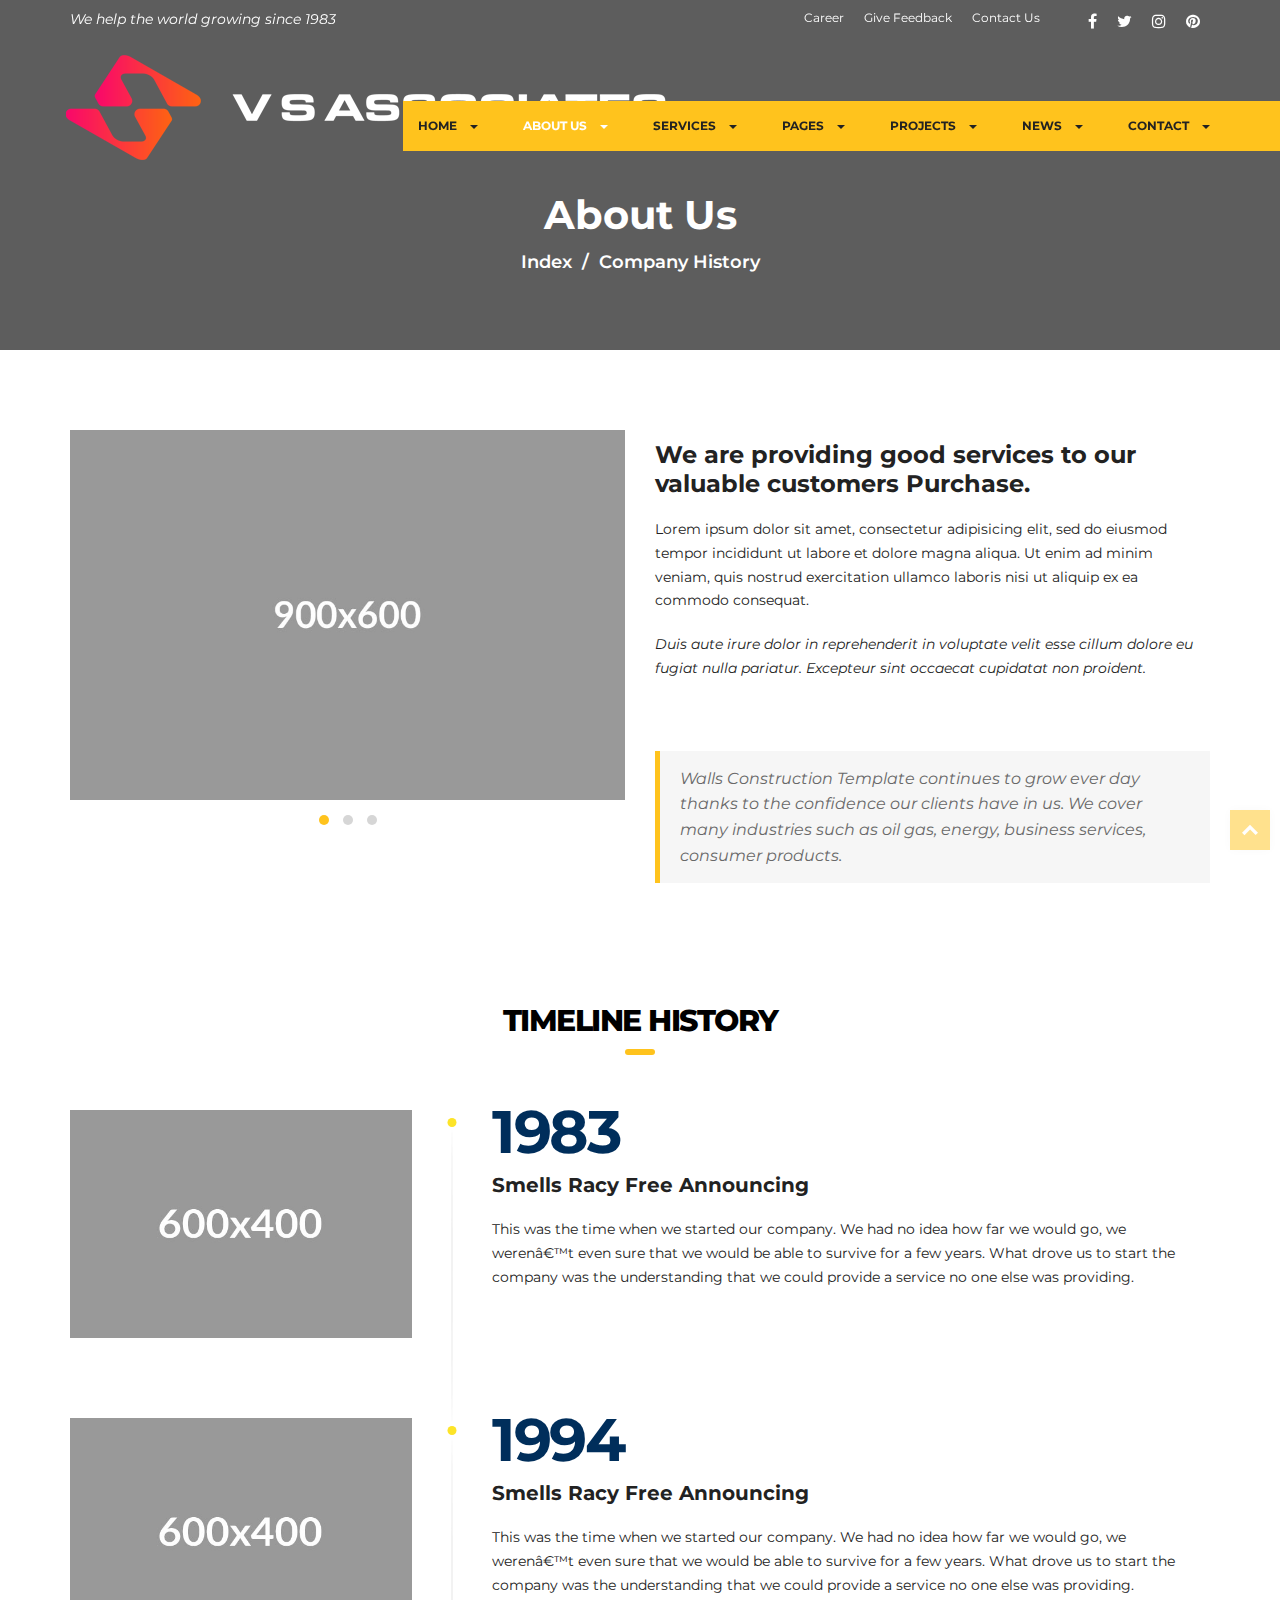
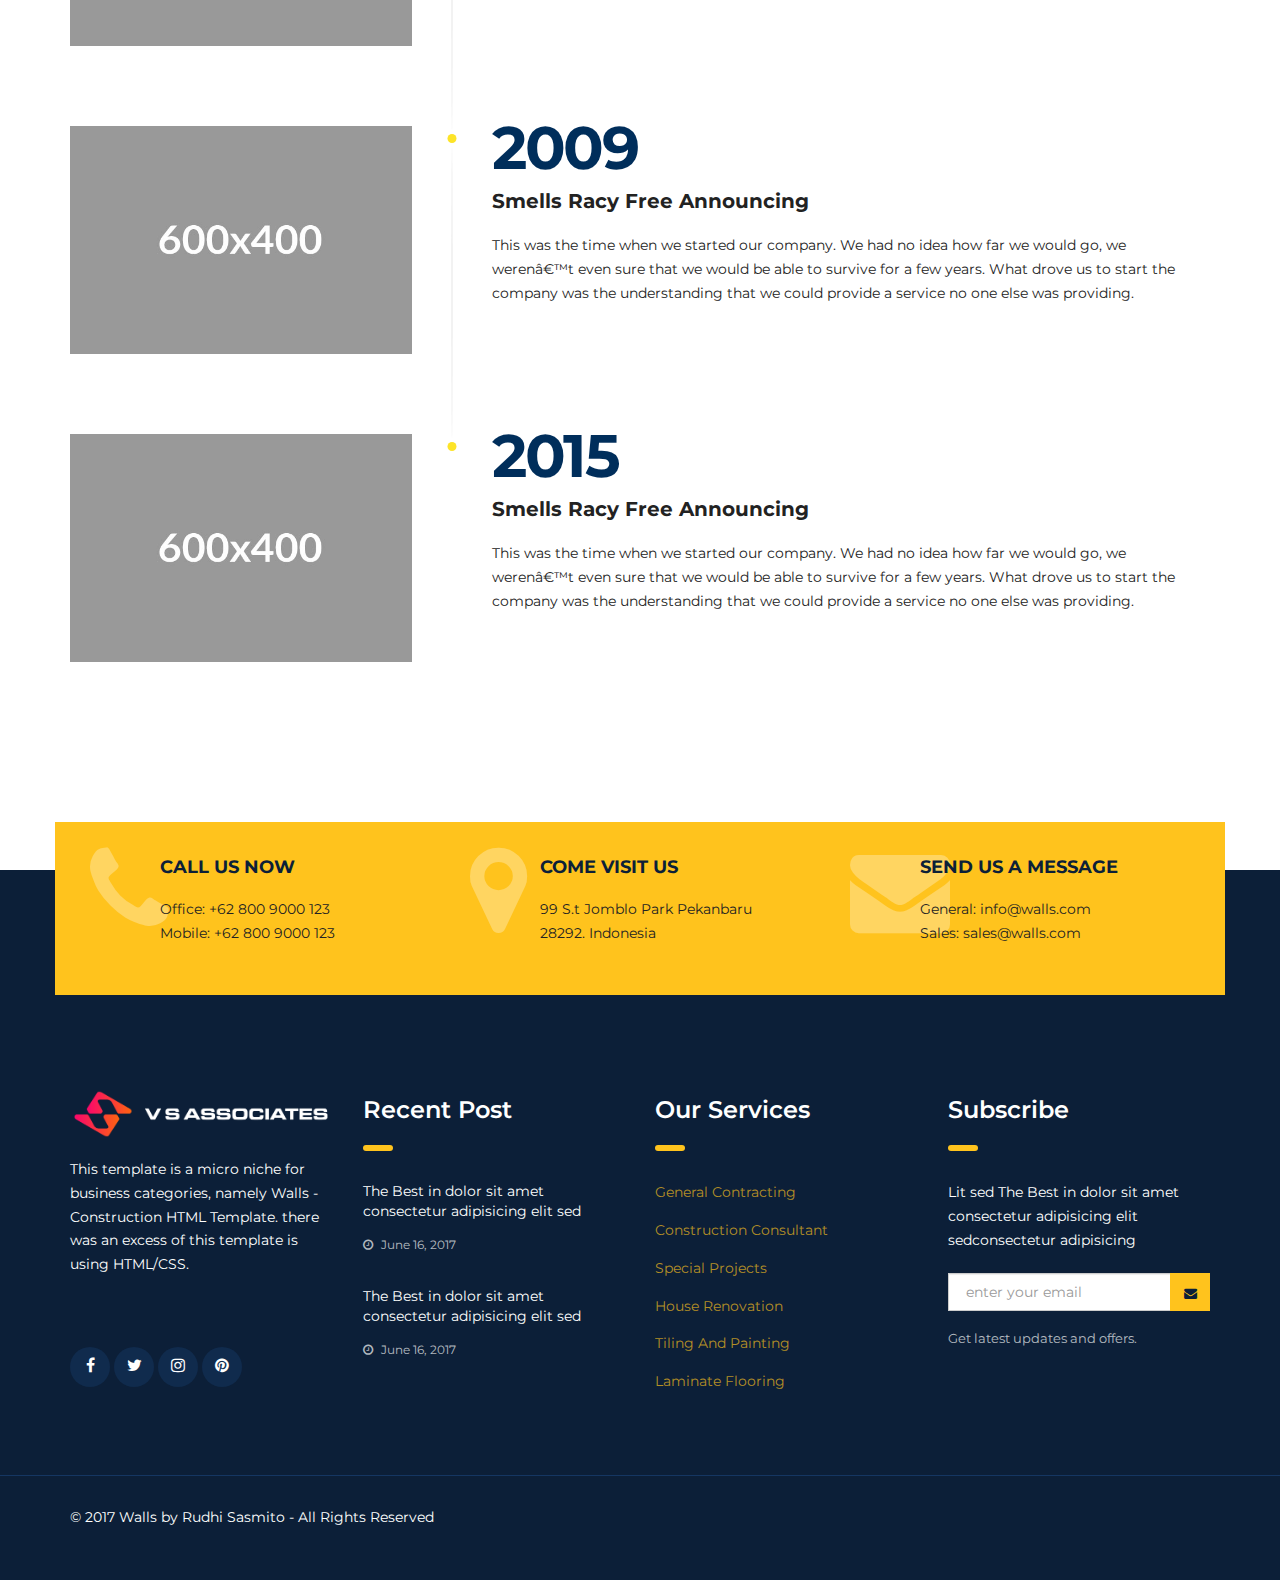
<file: about-history.html>
<!DOCTYPE html>
<html lang="zxx">
  <head>
    <!-- Basic Page Needs
    ================================================== -->
    <meta charset="utf-8">
    <!--[if IE]><meta http-equiv="x-ua-compatible" content="IE=9" /><![endif]-->
    <meta name="viewport" content="width=device-width, initial-scale=1">
    <title>Walls - Construction HTML Template</title>
    <meta name="description" content="Walls - Construction HTML Template. It is built using bootstrap 3.3.2 framework, works totally responsive, easy to customise, well commented codes and seo friendly.">
    <meta name="keywords" content="construction, industrial, development, manufacture, engineering, architecture, assembly, build, foundation, infrastructure">
    <meta name="author" content="rudhisasmito.com"> 
	
	<!-- ==============================================
	Favicons
	=============================================== -->
	<link rel="shortcut icon" href="images/favicon.ico">
	<link rel="apple-touch-icon" href="images/apple-touch-icon.png">
	<link rel="apple-touch-icon" sizes="72x72" href="images/apple-touch-icon-72x72.png">
	<link rel="apple-touch-icon" sizes="114x114" href="images/apple-touch-icon-114x114.png">
	
	<!-- ==============================================
	CSS VENDOR
	=============================================== -->
	<link rel="stylesheet" type="text/css" href="css/vendor/bootstrap.min.css" />
	<link rel="stylesheet" type="text/css" href="css/vendor/font-awesome.min.css">
	<link rel="stylesheet" type="text/css" href="css/vendor/owl.carousel.min.css">
	<link rel="stylesheet" type="text/css" href="css/vendor/owl.theme.default.min.css">
	<link rel="stylesheet" type="text/css" href="css/vendor/magnific-popup.css">
	
	<!-- ==============================================
	Custom Stylesheet
	=============================================== -->
	<link rel="stylesheet" type="text/css" href="css/style.css" />
	
    <script type="text/javascript" src="js/vendor/modernizr.min.js"></script>

</head>

<body>

	<!-- Load page -->
	<div class="animationload">
		<div class="loader"></div>
	</div>
	
	<!-- BACK TO TOP SECTION -->
	<a href="#0" class="cd-top cd-is-visible cd-fade-out">Top</a>

	<!-- HEADER -->
    <div class="header header-1">
    	<!-- TOPBAR -->
		<div class="topbar">
			<div class="container">
				<div class="row">
					<div class="col-sm-5 col-md-6">
						<div class="topbar-left">
							<div class="welcome-text">
							We help the world growing since 1983
							</div>
						</div>
					</div>
					<div class="col-sm-7 col-md-6">
						<div class="topbar-right">
							<ul class="topbar-menu">
								<li><a href="career.html" title="Career">Career</a></li>
								<li><a href="contact-feedback.html" title="Give Feedback">Give Feedback</a></li>
								<li><a href="Contact.html" title="Contact Us">Contact Us</a></li>
							</ul>
							<ul class="topbar-sosmed">
							<li>
								<a href="#"><i class="fa fa-facebook"></i></a>
							</li>
							<li>
								<a href="#"><i class="fa fa-twitter"></i></a>
							</li>
							<li>
								<a href="#"><i class="fa fa-instagram"></i></a>
							</li>
							<li>
								<a href="#"><i class="fa fa-pinterest"></i></a>
							</li>
							</ul>
						</div>
					</div>
				</div>
			</div>
		</div>

		<!-- NAVBAR SECTION -->
		<div class="navbar navbar-main">
		
			<div class="container container-nav">
				<div class="row">
						
					<div class="navbar-header">
						<button type="button" class="navbar-toggle" data-toggle="collapse" data-target=".navbar-collapse">
							<span class="icon-bar"></span>
							<span class="icon-bar"></span>
							<span class="icon-bar"></span>
						</button>
						
					</div>

					<a class="navbar-brand" href="index.html">
						<img src="images/logo.png" alt="" />
						<img src="images/logo-stiky.png" alt="" class="logo-stiky" />
					</a>

					<nav class="navbar-collapse collapse">
						<ul class="nav navbar-nav navbar-right">
							<li class="dropdown">
							  <a href="#" class="dropdown-toggle" data-toggle="dropdown" data-hover="dropdown" role="button" aria-haspopup="true" aria-expanded="false">HOME <span class="caret"></span></a>
							  <ul class="dropdown-menu">
								<li><a href="index.html">HOMEPAGE 1</a></li>
								<li><a href="index-2.html">HOMEPAGE 2</a></li>
								<li><a href="index-3.html">HOMEPAGE 3</a></li>
							  </ul>
							</li>
							<li class="dropdown active">
							  <a href="#" class="dropdown-toggle" data-toggle="dropdown" data-hover="dropdown" role="button" aria-haspopup="true" aria-expanded="false">ABOUT US <span class="caret"></span></a>
							  <ul class="dropdown-menu">
								<li><a href="about-company.html">OUR COMPANY</a></li>
								<li><a href="about-history.html">COMPANY HISTORY</a></li>
								<li><a href="about-team.html">OUR TEAM</a></li>
								<li><a href="about-partners.html">OUR PARTNERS</a></li>
							  </ul>
							</li>
							<li class="dropdown">
							  <a href="#" class="dropdown-toggle" data-toggle="dropdown" data-hover="dropdown" role="button" aria-haspopup="true" aria-expanded="false">SERVICES <span class="caret"></span></a>
							  <ul class="dropdown-menu">
								<li><a href="services.html">GENERAL CONTRACTING</a></li>
								<li><a href="services-2.html">CONSTRUCTION CONSULTANT</a></li>
								<li><a href="services-2.html">DESIGN AND BUILD</a></li>
								<li><a href="services-2.html">HOUSE RENOVATIOn</a></li>
								<li><a href="services-2.html">TILING AND PAINTING</a></li>
								<li><a href="services-2.html">SPECIAL PROJECTS</a></li>
								<li><a href="services-detail.html">SERVICES DETAIL</a></li>
							  </ul>
							</li>
							<li class="dropdown">
							  <a href="#" class="dropdown-toggle" data-toggle="dropdown" data-hover="dropdown" role="button" aria-haspopup="true" aria-expanded="false">PAGES <span class="caret"></span></a>
							  <ul class="dropdown-menu">
								<li><a href="faq.html">FAQ</a></li>
								<li><a href="pricing-table.html">PRICING TABLE</a></li>
								<li><a href="404page.html">404 PAGE</a></li>
								<li><a href="career.html">CAREER</a></li>
							  </ul>
							</li>
							<li class="dropdown">
							  <a href="#" class="dropdown-toggle" data-toggle="dropdown" data-hover="dropdown" role="button" aria-haspopup="true" aria-expanded="false">PROJECTS <span class="caret"></span></a>
							  <ul class="dropdown-menu">
								<li><a href="project-grid.html">GRID LAYOUT</a></li>
								<li><a href="project-detail.html">SINGLE PROJECT</a></li>
							  </ul>
							</li>
							<li class="dropdown">
							  <a href="#" class="dropdown-toggle" data-toggle="dropdown" data-hover="dropdown" role="button" aria-haspopup="true" aria-expanded="false">NEWS <span class="caret"></span></a>
							  <ul class="dropdown-menu">
								<li><a href="news-grid.html">GRID BAR</a></li>
								<li><a href="news-sidebar.html">SIDEBAR</a></li>
								<li><a href="news-detail.html">SINGLE NEWS</a></li>
							  </ul>
							</li>
							<li class="dropdown">
							  <a href="#" class="dropdown-toggle" data-toggle="dropdown" data-hover="dropdown" role="button" aria-haspopup="true" aria-expanded="false">CONTACT <span class="caret"></span></a>
							  <ul class="dropdown-menu">
								<li><a href="contact.html">CONTACT US</a></li>
								<li><a href="contact-quote.html">GET A QUOTE</a></li>
							  </ul>
							</li>

						</ul>

					</nav>
						
				</div>
			</div>
	    </div>

    </div>
 
	<!-- BANNER -->
	<div class="section banner-page">
		<div class="container">
			<div class="row">
				<div class="col-sm-12 col-md-12">
					<div class="title-page">About Us</div>
					<ol class="breadcrumb">
						<li><a href="index.html">Index</a></li>
						<li class="active">Company History</li>
					</ol>
				</div>
			</div>
		</div>
	</div>
	 
	<!-- ABOUT FEATURE -->
	<div class="section">
		<div class="container">
			<div class="row">
				
				<div class="col-sm-6 col-md-6">
					<div id="caro" class="owl-carousel owl-theme">
						<div class="item">
							<img src="images/900x600.jpg" alt="Company History">
						</div>
						<div class="item">
							<img src="images/900x600.jpg" alt="Company History">
						</div>
						<div class="item">
							<img src="images/900x600.jpg" alt="Company History">
						</div>

					</div>
				</div>
				<div class="col-sm-6 col-md-6">
					<h3>We are providing good services to our valuable customers Purchase.</h3>
					<p>Lorem ipsum dolor sit amet, consectetur adipisicing elit, sed do eiusmod tempor incididunt ut labore et dolore magna aliqua. Ut enim ad minim veniam, quis nostrud exercitation ullamco laboris nisi ut aliquip ex ea commodo consequat.</p> 
					<p><em>Duis aute irure dolor in reprehenderit in voluptate velit esse cillum dolore eu fugiat nulla pariatur. Excepteur sint occaecat cupidatat non proident.</em></p> 
					<div class="margin-bottom-70"></div>
					<blockquote>
						<p>Walls Construction Template continues to grow ever day thanks to the confidence our clients have in us. We cover many industries such as oil gas, energy, business services, consumer products.</p>
					</blockquote>
				</div>

				<div class="clearfix"></div>
				<div class="margin-bottom-70"></div>

				<div class="col-sm-12 col-md-12">
					<h2 class="section-heading">
						TIMELINE HISTORY
					</h2>
					<div class="history-2">
		              <div class="timeline__item">
		                <div class="media"><img src="images/600x400.jpg" class="img-responsive" alt="Company History"></div>
		                <div class="aksen"></div>
		                <div class="text">
		                  <div class="year">1983</div>
		                  <div class="title">Smells Racy Free Announcing</div>
		                  <p>This was the time when we started our company. We had no idea how far we would go, we werenâ€™t even sure that we would be able to survive for a few years. What drove us to start the company was the understanding that we could provide a service no one else was providing.</p>
		                </div>
		              </div>
		              <div class="timeline__item">
		                <div class="media"><img src="images/600x400.jpg" class="img-responsive" alt="Company History"></div>
		                <div class="aksen"></div>
		                <div class="text">
		                  <div class="year">1994</div>
		                  <div class="title">Smells Racy Free Announcing</div>
		                  <p>This was the time when we started our company. We had no idea how far we would go, we werenâ€™t even sure that we would be able to survive for a few years. What drove us to start the company was the understanding that we could provide a service no one else was providing.</p>
		                </div>
		              </div>
		              <div class="timeline__item">
		                <div class="media"><img src="images/600x400.jpg" class="img-responsive" alt="Company History"></div>
		                <div class="aksen"></div>
		                <div class="text">
		                  <div class="year">2009</div>
		                  <div class="title">Smells Racy Free Announcing</div>
		                  <p>This was the time when we started our company. We had no idea how far we would go, we werenâ€™t even sure that we would be able to survive for a few years. What drove us to start the company was the understanding that we could provide a service no one else was providing.</p>
		                </div>
		              </div>
		              <div class="timeline__item">
		                <div class="media"><img src="images/600x400.jpg" class="img-responsive" alt="Company History"></div>
		                <div class="aksen"></div>
		                <div class="text">
		                  <div class="year">2015</div>
		                  <div class="title">Smells Racy Free Announcing</div>
		                  <p>This was the time when we started our company. We had no idea how far we would go, we werenâ€™t even sure that we would be able to survive for a few years. What drove us to start the company was the understanding that we could provide a service no one else was providing.</p>
		                </div>
		              </div>
		            </div>
				</div>
				
			</div>
		</div>
	</div>
	
	<!-- INFO BOX -->
	<div class="section info overlap-bottom">
		<div class="container">
			<div class="row gutter-20">
				
				<div class="col-sm-4 col-md-4">
					<!-- BOX 1 -->
					<div class="box-icon-4">
						<div class="icon"><i class="fa fa-phone"></i></div>
						<div class="body-content">
							<div class="heading">CALL US NOW</div>
							Office: +62 800 9000 123 <br>
							Mobile: +62 800 9000 123
						</div>
					</div>
				</div>
				<div class="col-sm-4 col-md-4">
					<!-- BOX 2 -->
					<div class="box-icon-4">
						<div class="icon"><i class="fa fa-map-marker"></i></div>
						<div class="body-content">
							<div class="heading">COME VISIT US</div>
							99 S.t Jomblo Park Pekanbaru 28292. Indonesia
						</div>
					</div>
				</div>
				<div class="col-sm-4 col-md-4">
					<!-- BOX 3 -->
					<div class="box-icon-4">
						<div class="icon"><i class="fa fa-envelope"></i></div>
						<div class="body-content">
							<div class="heading">SEND US A MESSAGE</div>
							General: info@walls.com<br>
							Sales: sales@walls.com
						</div>
					</div>
				</div>
				
			</div>

		</div>
	</div>
	 
	<!-- FOOTER SECTION -->
	<div class="footer">
		
		<div class="container">
			
			<div class="row">
				<div class="col-sm-3 col-md-3">
					<div class="footer-item">
						<img src="images/logo.png" alt="logo bottom" class="logo-bottom">
						<p>This template is a micro niche for business categories, namely Walls - Construction HTML Template. there was an excess of this template is using HTML/CSS.</p>
						<div class="footer-sosmed">
							<a href="#" title="">
								<div class="item">
									<i class="fa fa-facebook"></i>
								</div>
							</a>
							<a href="#" title="">
								<div class="item">
									<i class="fa fa-twitter"></i>
								</div>
							</a>
							<a href="#" title="">
								<div class="item">
									<i class="fa fa-instagram"></i>
								</div>
							</a>
							<a href="#" title="">
								<div class="item">
									<i class="fa fa-pinterest"></i>
								</div>
							</a> 
						</div>
					</div>
				</div>
				<div class="col-sm-3 col-md-3">
					<div class="footer-item">
						<div class="footer-title">
							Recent Post
						</div>
						<ul class="recent-post">
							<li><a href="#" title="">The Best in dolor sit amet consectetur adipisicing elit sed</a>
							<span class="date"><i class="fa fa-clock-o"></i> June 16, 2017</span></li><li><a href="#" title="">The Best in dolor sit amet consectetur adipisicing elit sed</a>
							<span class="date"><i class="fa fa-clock-o"></i> June 16, 2017</span></li>
						</ul>
					</div>
				</div>
				<div class="col-sm-3 col-md-3">
					<div class="footer-item">
						<div class="footer-title">
							Our Services
						</div>
						<ul class="list">
							<li><a href="#" title="">General Contracting</a></li>
							<li><a href="#" title="">Construction Consultant</a></li>
							<li><a href="#" title="">Special Projects</a></li>
							<li><a href="#" title="">House Renovation</a></li>
							<li><a href="#" title="">Tiling And Painting</a></li>
							<li><a href="#" title="">Laminate Flooring</a></li>
						</ul>
					</div>
				</div>
				<div class="col-sm-3 col-md-3">
					<div class="footer-item">
						<div class="footer-title">
							Subscribe
						</div>
						<p>Lit sed The Best in dolor sit amet consectetur adipisicing elit sedconsectetur adipisicing</p>
						<form action="#" class="footer-subscribe">
			              <input type="email" name="EMAIL" class="form-control" placeholder="enter your email">
			              <input id="p_submit" type="submit" value="send">
			              <label for="p_submit"><i class="fa fa-envelope"></i></label>
			              <p>Get latest updates and offers.</p>
			            </form>
					</div>
				</div>
			</div>
		</div>
		
		<div class="fcopy">
			<div class="container">
				<div class="row">
					<div class="col-sm-12 col-md-12">
						<p class="ftex">&copy; 2017 Walls by Rudhi Sasmito - All Rights Reserved</p> 
					</div>
				</div>
			</div>
		</div>
		
	</div>
	
	<!-- JS VENDOR -->
	<script type="text/javascript" src="js/vendor/jquery.min.js"></script>
	<script type="text/javascript" src="js/vendor/bootstrap.min.js"></script>
	<script type="text/javascript" src="js/vendor/jquery.superslides.js"></script>
	<script type="text/javascript" src="js/vendor/owl.carousel.js"></script>
	<script type="text/javascript" src="js/vendor/bootstrap-hover-dropdown.min.js"></script>
	<script type="text/javascript" src="js/vendor/jquery.magnific-popup.min.js"></script>
	<script type="text/javascript" src="js/vendor/easings.js"></script>
	<script type="text/javascript" src="js/vendor/isotope.pkgd.min.js"></script>

	<!-- sendmail -->
	<script type="text/javascript" src="js/vendor/validator.min.js"></script>
	<script type="text/javascript" src="js/vendor/form-scripts.js"></script>
	
	<script type='text/javascript' src='https://maps.google.com/maps/api/js?sensor=false&#038;ver=4.1.5'></script>

	<script type="text/javascript" src="js/script.js"></script>

		
</body>
</html>
</file>
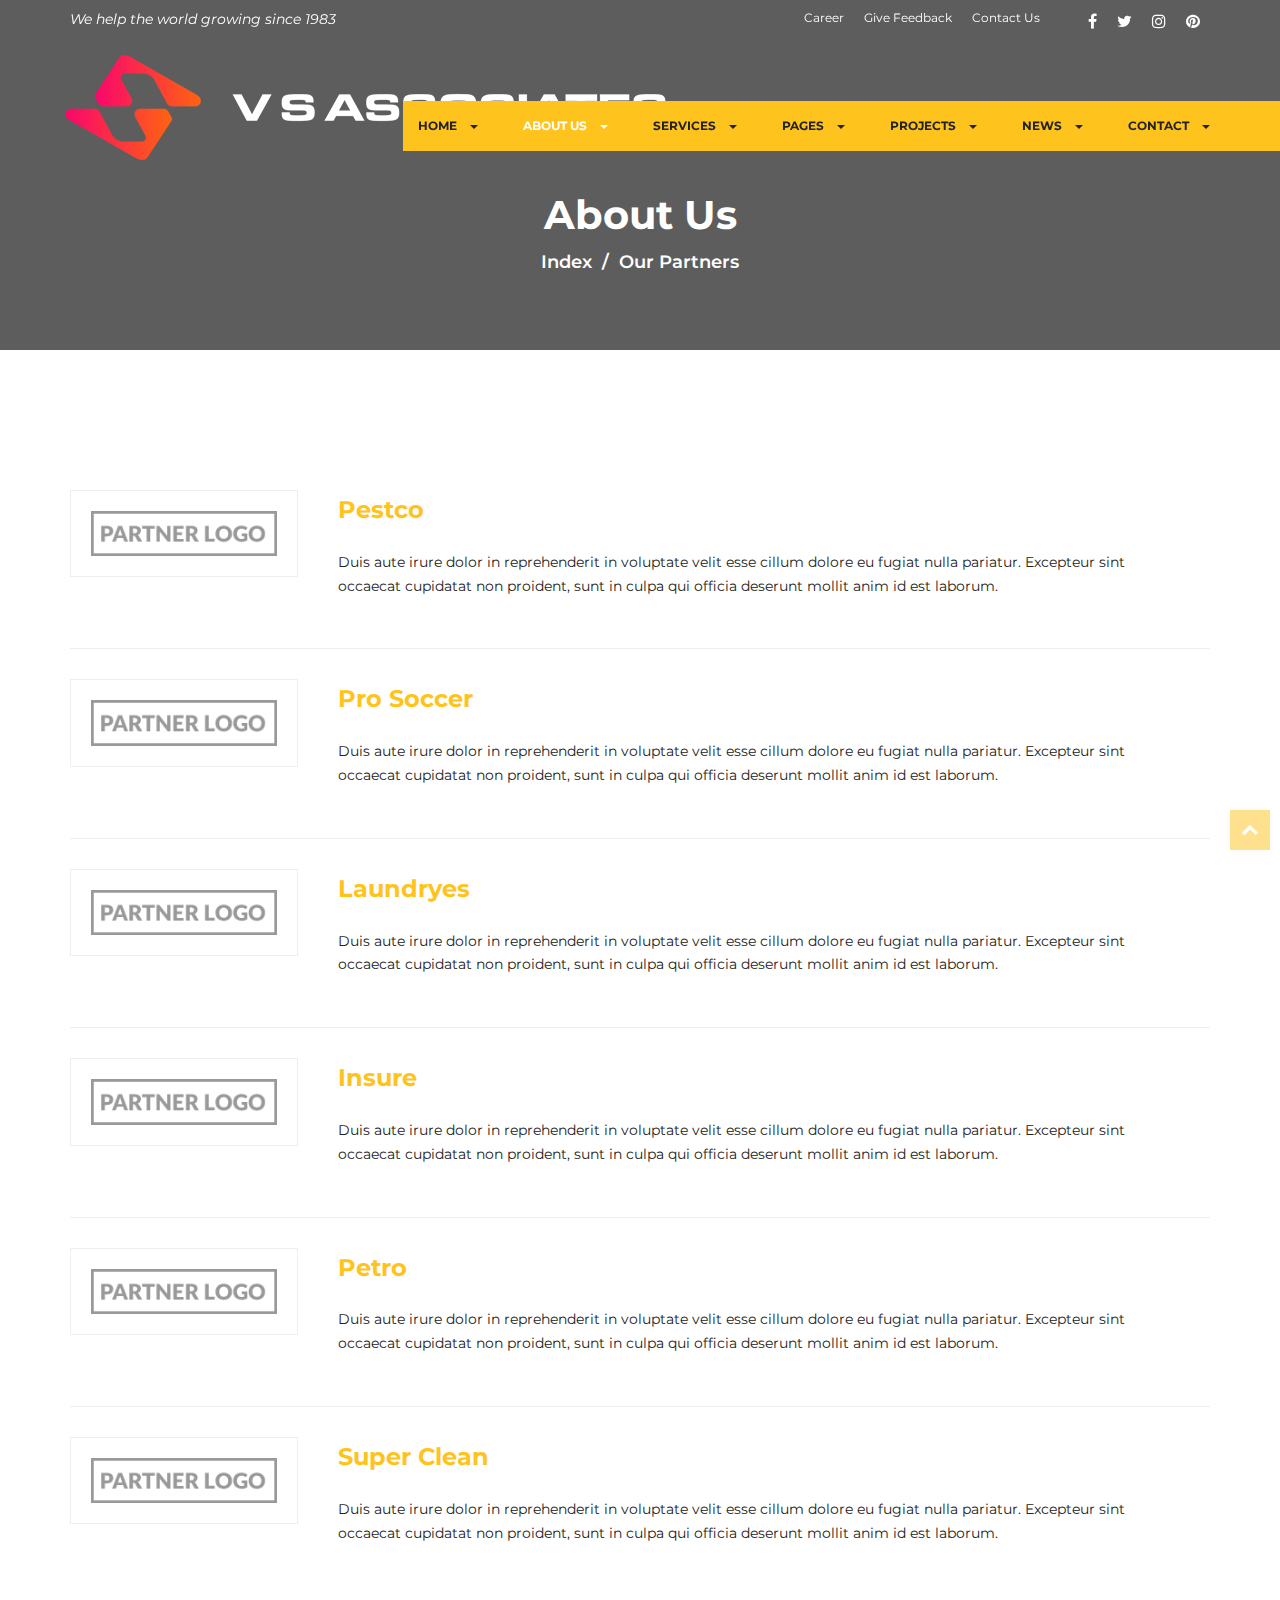
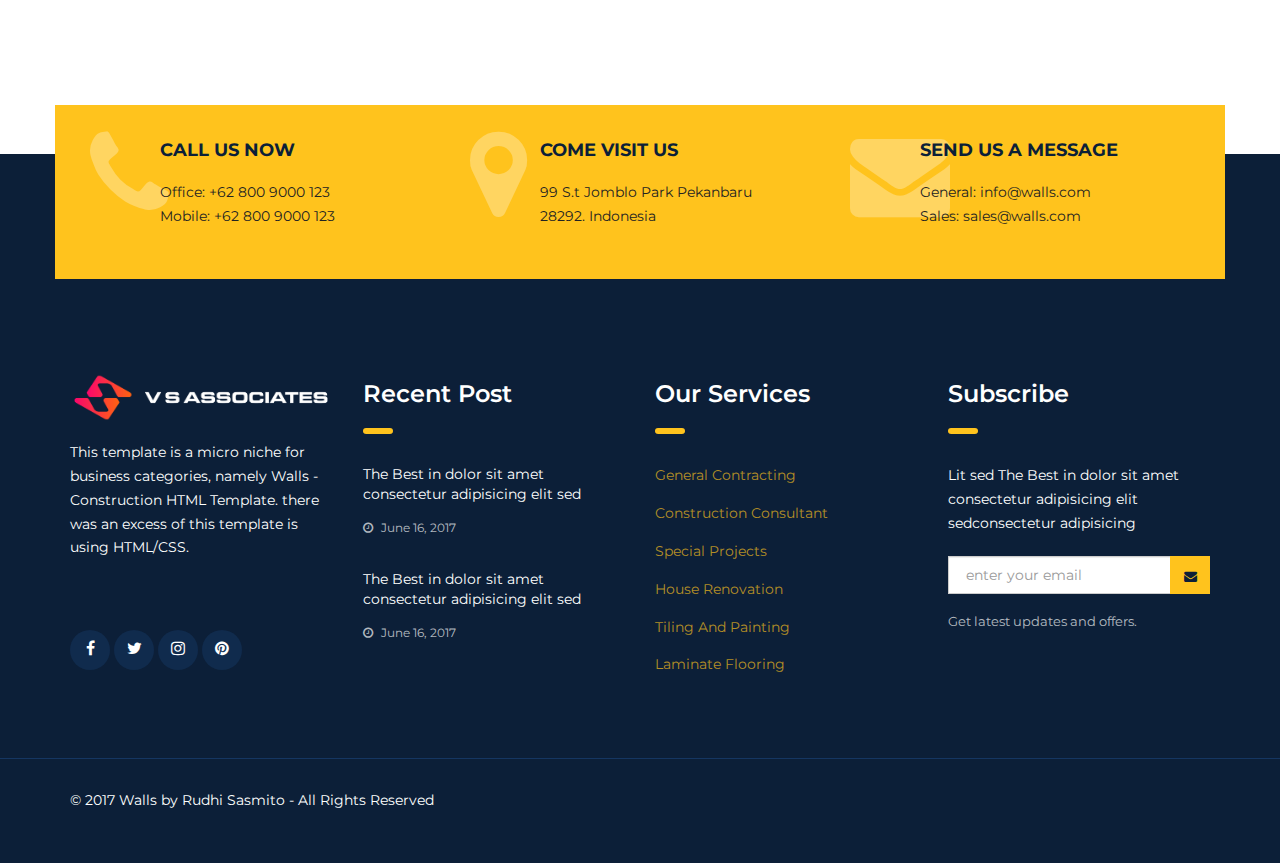
<file: about-partners.html>
<!DOCTYPE html>
<html lang="zxx">
  <head>
    <!-- Basic Page Needs
    ================================================== -->
    <meta charset="utf-8">
    <!--[if IE]><meta http-equiv="x-ua-compatible" content="IE=9" /><![endif]-->
    <meta name="viewport" content="width=device-width, initial-scale=1">
    <title>Walls - Construction HTML Template</title>
    <meta name="description" content="Walls - Construction HTML Template. It is built using bootstrap 3.3.2 framework, works totally responsive, easy to customise, well commented codes and seo friendly.">
    <meta name="keywords" content="construction, industrial, development, manufacture, engineering, architecture, assembly, build, foundation, infrastructure">
    <meta name="author" content="rudhisasmito.com"> 
	
	<!-- ==============================================
	Favicons
	=============================================== -->
	<link rel="shortcut icon" href="images/favicon.ico">
	<link rel="apple-touch-icon" href="images/apple-touch-icon.png">
	<link rel="apple-touch-icon" sizes="72x72" href="images/apple-touch-icon-72x72.png">
	<link rel="apple-touch-icon" sizes="114x114" href="images/apple-touch-icon-114x114.png">
	
	<!-- ==============================================
	CSS VENDOR
	=============================================== -->
	<link rel="stylesheet" type="text/css" href="css/vendor/bootstrap.min.css" />
	<link rel="stylesheet" type="text/css" href="css/vendor/font-awesome.min.css">
	<link rel="stylesheet" type="text/css" href="css/vendor/owl.carousel.min.css">
	<link rel="stylesheet" type="text/css" href="css/vendor/owl.theme.default.min.css">
	<link rel="stylesheet" type="text/css" href="css/vendor/magnific-popup.css">
	
	<!-- ==============================================
	Custom Stylesheet
	=============================================== -->
	<link rel="stylesheet" type="text/css" href="css/style.css" />
	
    <script type="text/javascript" src="js/vendor/modernizr.min.js"></script>

</head>

<body>

	<!-- Load page -->
	<div class="animationload">
		<div class="loader"></div>
	</div>
	
	<!-- BACK TO TOP SECTION -->
	<a href="#0" class="cd-top cd-is-visible cd-fade-out">Top</a>

	<!-- HEADER -->
    <div class="header header-1">
    	<!-- TOPBAR -->
		<div class="topbar">
			<div class="container">
				<div class="row">
					<div class="col-sm-5 col-md-6">
						<div class="topbar-left">
							<div class="welcome-text">
							We help the world growing since 1983
							</div>
						</div>
					</div>
					<div class="col-sm-7 col-md-6">
						<div class="topbar-right">
							<ul class="topbar-menu">
								<li><a href="career.html" title="Career">Career</a></li>
								<li><a href="contact-feedback.html" title="Give Feedback">Give Feedback</a></li>
								<li><a href="Contact.html" title="Contact Us">Contact Us</a></li>
							</ul>
							<ul class="topbar-sosmed">
							<li>
								<a href="#"><i class="fa fa-facebook"></i></a>
							</li>
							<li>
								<a href="#"><i class="fa fa-twitter"></i></a>
							</li>
							<li>
								<a href="#"><i class="fa fa-instagram"></i></a>
							</li>
							<li>
								<a href="#"><i class="fa fa-pinterest"></i></a>
							</li>
							</ul>
						</div>
					</div>
				</div>
			</div>
		</div>

		<!-- NAVBAR SECTION -->
		<div class="navbar navbar-main">
		
			<div class="container container-nav">
				<div class="row">
						
					<div class="navbar-header">
						<button type="button" class="navbar-toggle" data-toggle="collapse" data-target=".navbar-collapse">
							<span class="icon-bar"></span>
							<span class="icon-bar"></span>
							<span class="icon-bar"></span>
						</button>
						
					</div>

					<a class="navbar-brand" href="index.html">
						<img src="images/logo.png" alt="" />
						<img src="images/logo-stiky.png" alt="" class="logo-stiky" />
					</a>

					<nav class="navbar-collapse collapse">
						<ul class="nav navbar-nav navbar-right">
							<li class="dropdown">
							  <a href="#" class="dropdown-toggle" data-toggle="dropdown" data-hover="dropdown" role="button" aria-haspopup="true" aria-expanded="false">HOME <span class="caret"></span></a>
							  <ul class="dropdown-menu">
								<li><a href="index.html">HOMEPAGE 1</a></li>
								<li><a href="index-2.html">HOMEPAGE 2</a></li>
								<li><a href="index-3.html">HOMEPAGE 3</a></li>
							  </ul>
							</li>
							<li class="dropdown active">
							  <a href="#" class="dropdown-toggle" data-toggle="dropdown" data-hover="dropdown" role="button" aria-haspopup="true" aria-expanded="false">ABOUT US <span class="caret"></span></a>
							  <ul class="dropdown-menu">
								<li><a href="about-company.html">OUR COMPANY</a></li>
								<li><a href="about-history.html">COMPANY HISTORY</a></li>
								<li><a href="about-team.html">OUR TEAM</a></li>
								<li><a href="about-partners.html">OUR PARTNERS</a></li>
							  </ul>
							</li>
							<li class="dropdown">
							  <a href="#" class="dropdown-toggle" data-toggle="dropdown" data-hover="dropdown" role="button" aria-haspopup="true" aria-expanded="false">SERVICES <span class="caret"></span></a>
							  <ul class="dropdown-menu">
								<li><a href="services.html">GENERAL CONTRACTING</a></li>
								<li><a href="services-2.html">CONSTRUCTION CONSULTANT</a></li>
								<li><a href="services-2.html">DESIGN AND BUILD</a></li>
								<li><a href="services-2.html">HOUSE RENOVATIOn</a></li>
								<li><a href="services-2.html">TILING AND PAINTING</a></li>
								<li><a href="services-2.html">SPECIAL PROJECTS</a></li>
								<li><a href="services-detail.html">SERVICES DETAIL</a></li>
							  </ul>
							</li>
							<li class="dropdown">
							  <a href="#" class="dropdown-toggle" data-toggle="dropdown" data-hover="dropdown" role="button" aria-haspopup="true" aria-expanded="false">PAGES <span class="caret"></span></a>
							  <ul class="dropdown-menu">
								<li><a href="faq.html">FAQ</a></li>
								<li><a href="pricing-table.html">PRICING TABLE</a></li>
								<li><a href="404page.html">404 PAGE</a></li>
								<li><a href="career.html">CAREER</a></li>
							  </ul>
							</li>
							<li class="dropdown">
							  <a href="#" class="dropdown-toggle" data-toggle="dropdown" data-hover="dropdown" role="button" aria-haspopup="true" aria-expanded="false">PROJECTS <span class="caret"></span></a>
							  <ul class="dropdown-menu">
								<li><a href="project-grid.html">GRID LAYOUT</a></li>
								<li><a href="project-detail.html">SINGLE PROJECT</a></li>
							  </ul>
							</li>
							<li class="dropdown">
							  <a href="#" class="dropdown-toggle" data-toggle="dropdown" data-hover="dropdown" role="button" aria-haspopup="true" aria-expanded="false">NEWS <span class="caret"></span></a>
							  <ul class="dropdown-menu">
								<li><a href="news-grid.html">GRID BAR</a></li>
								<li><a href="news-sidebar.html">SIDEBAR</a></li>
								<li><a href="news-detail.html">SINGLE NEWS</a></li>
							  </ul>
							</li>
							<li class="dropdown">
							  <a href="#" class="dropdown-toggle" data-toggle="dropdown" data-hover="dropdown" role="button" aria-haspopup="true" aria-expanded="false">CONTACT <span class="caret"></span></a>
							  <ul class="dropdown-menu">
								<li><a href="contact.html">CONTACT US</a></li>
								<li><a href="contact-quote.html">GET A QUOTE</a></li>
							  </ul>
							</li>

						</ul>

					</nav>
						
				</div>
			</div>
	    </div>

    </div>
 
	<!-- BANNER -->
	<div class="section banner-page">
		<div class="container">
			<div class="row">
				<div class="col-sm-12 col-md-12">
					<div class="title-page">About Us</div>
					<ol class="breadcrumb">
						<li><a href="index.html">Index</a></li>
						<li class="active">Our Partners</li>
					</ol>
				</div>
			</div>
		</div>
	</div>

	<!-- Team -->
	<div class="section why">
		<div class="container">
			
			<div class="row">
				
				<div class="col-sm-12 col-md-12">
					<div class="box-partner">
						<!-- item 1 -->
						<div class="item">
							<div class="box-image">
								<div class="client-img">
									<a href="https://themeforest.net/item/pro-soccer-football-club-template/14064275?ref=rudhisasmito"><img src="images/partners.png" alt="" class="img-responsive"></a>
								</div>
							</div>
							<div class="box-info">
								<div class="heading">Pestco</div>
								<p>Duis aute irure dolor in reprehenderit in voluptate velit esse cillum dolore eu fugiat nulla pariatur. Excepteur sint occaecat cupidatat non proident, sunt in culpa qui officia deserunt mollit anim id est laborum.</p>
							</div>
						</div>
						<!-- item 2 -->
						<div class="item">
							<div class="box-image">
								<div class="client-img">
									<a href="https://themeforest.net/item/madass-music-industry-html-template/16015779?ref=rudhisasmito"><img src="images/partners.png" alt="" class="img-responsive"></a>
								</div>
							</div>
							<div class="box-info">
								<div class="heading">Pro Soccer</div>
								<p>Duis aute irure dolor in reprehenderit in voluptate velit esse cillum dolore eu fugiat nulla pariatur. Excepteur sint occaecat cupidatat non proident, sunt in culpa qui officia deserunt mollit anim id est laborum.</p>
							</div>
						</div>
						<!-- item 3 -->
						<div class="item">
							<div class="box-image">
								<div class="client-img">
									<a href="https://themeforest.net/item/pestco-pest-control-template/16216536?ref=rudhisasmito"><img src="images/partners.png" alt="" class="img-responsive"></a>
								</div>
							</div>
							<div class="box-info">
								<div class="heading">Laundryes</div>
								<p>Duis aute irure dolor in reprehenderit in voluptate velit esse cillum dolore eu fugiat nulla pariatur. Excepteur sint occaecat cupidatat non proident, sunt in culpa qui officia deserunt mollit anim id est laborum.</p>
							</div>
						</div>
						<!-- item 4 -->
						<div class="item">
							<div class="box-image">
								<div class="client-img">
									<a href="https://themeforest.net/item/insure-insurance-finance-business-html-template/19207917?ref=rudhisasmito"><img src="images/partners.png" alt="" class="img-responsive"></a>
								</div>
							</div>
							<div class="box-info">
								<div class="heading">Insure</div>
								<p>Duis aute irure dolor in reprehenderit in voluptate velit esse cillum dolore eu fugiat nulla pariatur. Excepteur sint occaecat cupidatat non proident, sunt in culpa qui officia deserunt mollit anim id est laborum.</p>
							</div>
						</div>
						<!-- item 5 -->
						<div class="item">
							<div class="box-image">
								<div class="client-img">
									<a href="https://themeforest.net/item/petro-industrial-html-template/19846808?ref=rudhisasmito"><img src="images/partners.png" alt="" class="img-responsive"></a>
								</div>
							</div>
							<div class="box-info">
								<div class="heading">Petro</div>
								<p>Duis aute irure dolor in reprehenderit in voluptate velit esse cillum dolore eu fugiat nulla pariatur. Excepteur sint occaecat cupidatat non proident, sunt in culpa qui officia deserunt mollit anim id est laborum.</p>
							</div>
						</div><!-- item 6 -->
						<div class="item">
							<div class="box-image">
								<div class="client-img">
									<a href="https://themeforest.net/item/super-clean-cleaning-services-html-template/19947280?ref=rudhisasmito"><img src="images/partners.png" alt="" class="img-responsive"></a>
								</div>
							</div>
							<div class="box-info">
								<div class="heading">Super Clean</div>
								<p>Duis aute irure dolor in reprehenderit in voluptate velit esse cillum dolore eu fugiat nulla pariatur. Excepteur sint occaecat cupidatat non proident, sunt in culpa qui officia deserunt mollit anim id est laborum.</p>
							</div>
						</div>

					</div>
				</div>
				
			</div>
		</div>
	</div>	

	<!-- INFO BOX -->
	<div class="section info overlap-bottom">
		<div class="container">
			<div class="row gutter-20">
				
				<div class="col-sm-4 col-md-4">
					<!-- BOX 1 -->
					<div class="box-icon-4">
						<div class="icon"><i class="fa fa-phone"></i></div>
						<div class="body-content">
							<div class="heading">CALL US NOW</div>
							Office: +62 800 9000 123 <br>
							Mobile: +62 800 9000 123
						</div>
					</div>
				</div>
				<div class="col-sm-4 col-md-4">
					<!-- BOX 2 -->
					<div class="box-icon-4">
						<div class="icon"><i class="fa fa-map-marker"></i></div>
						<div class="body-content">
							<div class="heading">COME VISIT US</div>
							99 S.t Jomblo Park Pekanbaru 28292. Indonesia
						</div>
					</div>
				</div>
				<div class="col-sm-4 col-md-4">
					<!-- BOX 3 -->
					<div class="box-icon-4">
						<div class="icon"><i class="fa fa-envelope"></i></div>
						<div class="body-content">
							<div class="heading">SEND US A MESSAGE</div>
							General: info@walls.com<br>
							Sales: sales@walls.com
						</div>
					</div>
				</div>
				
			</div>

		</div>
	</div>
	 
	<!-- FOOTER SECTION -->
	<div class="footer">
		
		<div class="container">
			
			<div class="row">
				<div class="col-sm-3 col-md-3">
					<div class="footer-item">
						<img src="images/logo.png" alt="logo bottom" class="logo-bottom">
						<p>This template is a micro niche for business categories, namely Walls - Construction HTML Template. there was an excess of this template is using HTML/CSS.</p>
						<div class="footer-sosmed">
							<a href="#" title="">
								<div class="item">
									<i class="fa fa-facebook"></i>
								</div>
							</a>
							<a href="#" title="">
								<div class="item">
									<i class="fa fa-twitter"></i>
								</div>
							</a>
							<a href="#" title="">
								<div class="item">
									<i class="fa fa-instagram"></i>
								</div>
							</a>
							<a href="#" title="">
								<div class="item">
									<i class="fa fa-pinterest"></i>
								</div>
							</a> 
						</div>
					</div>
				</div>
				<div class="col-sm-3 col-md-3">
					<div class="footer-item">
						<div class="footer-title">
							Recent Post
						</div>
						<ul class="recent-post">
							<li><a href="#" title="">The Best in dolor sit amet consectetur adipisicing elit sed</a>
							<span class="date"><i class="fa fa-clock-o"></i> June 16, 2017</span></li><li><a href="#" title="">The Best in dolor sit amet consectetur adipisicing elit sed</a>
							<span class="date"><i class="fa fa-clock-o"></i> June 16, 2017</span></li>
						</ul>
					</div>
				</div>
				<div class="col-sm-3 col-md-3">
					<div class="footer-item">
						<div class="footer-title">
							Our Services
						</div>
						<ul class="list">
							<li><a href="#" title="">General Contracting</a></li>
							<li><a href="#" title="">Construction Consultant</a></li>
							<li><a href="#" title="">Special Projects</a></li>
							<li><a href="#" title="">House Renovation</a></li>
							<li><a href="#" title="">Tiling And Painting</a></li>
							<li><a href="#" title="">Laminate Flooring</a></li>
						</ul>
					</div>
				</div>
				<div class="col-sm-3 col-md-3">
					<div class="footer-item">
						<div class="footer-title">
							Subscribe
						</div>
						<p>Lit sed The Best in dolor sit amet consectetur adipisicing elit sedconsectetur adipisicing</p>
						<form action="#" class="footer-subscribe">
			              <input type="email" name="EMAIL" class="form-control" placeholder="enter your email">
			              <input id="p_submit" type="submit" value="send">
			              <label for="p_submit"><i class="fa fa-envelope"></i></label>
			              <p>Get latest updates and offers.</p>
			            </form>
					</div>
				</div>
			</div>
		</div>
		
		<div class="fcopy">
			<div class="container">
				<div class="row">
					<div class="col-sm-12 col-md-12">
						<p class="ftex">&copy; 2017 Walls by Rudhi Sasmito - All Rights Reserved</p> 
					</div>
				</div>
			</div>
		</div>
		
	</div>
	
	<!-- JS VENDOR -->
	<script type="text/javascript" src="js/vendor/jquery.min.js"></script>
	<script type="text/javascript" src="js/vendor/bootstrap.min.js"></script>
	<script type="text/javascript" src="js/vendor/jquery.superslides.js"></script>
	<script type="text/javascript" src="js/vendor/owl.carousel.js"></script>
	<script type="text/javascript" src="js/vendor/bootstrap-hover-dropdown.min.js"></script>
	<script type="text/javascript" src="js/vendor/jquery.magnific-popup.min.js"></script>
	<script type="text/javascript" src="js/vendor/easings.js"></script>
	<script type="text/javascript" src="js/vendor/isotope.pkgd.min.js"></script>

	<!-- sendmail -->
	<script type="text/javascript" src="js/vendor/validator.min.js"></script>
	<script type="text/javascript" src="js/vendor/form-scripts.js"></script>
	
	<script type='text/javascript' src='https://maps.google.com/maps/api/js?sensor=false&#038;ver=4.1.5'></script>

	<script type="text/javascript" src="js/script.js"></script>

		
</body>
</html>
</file>
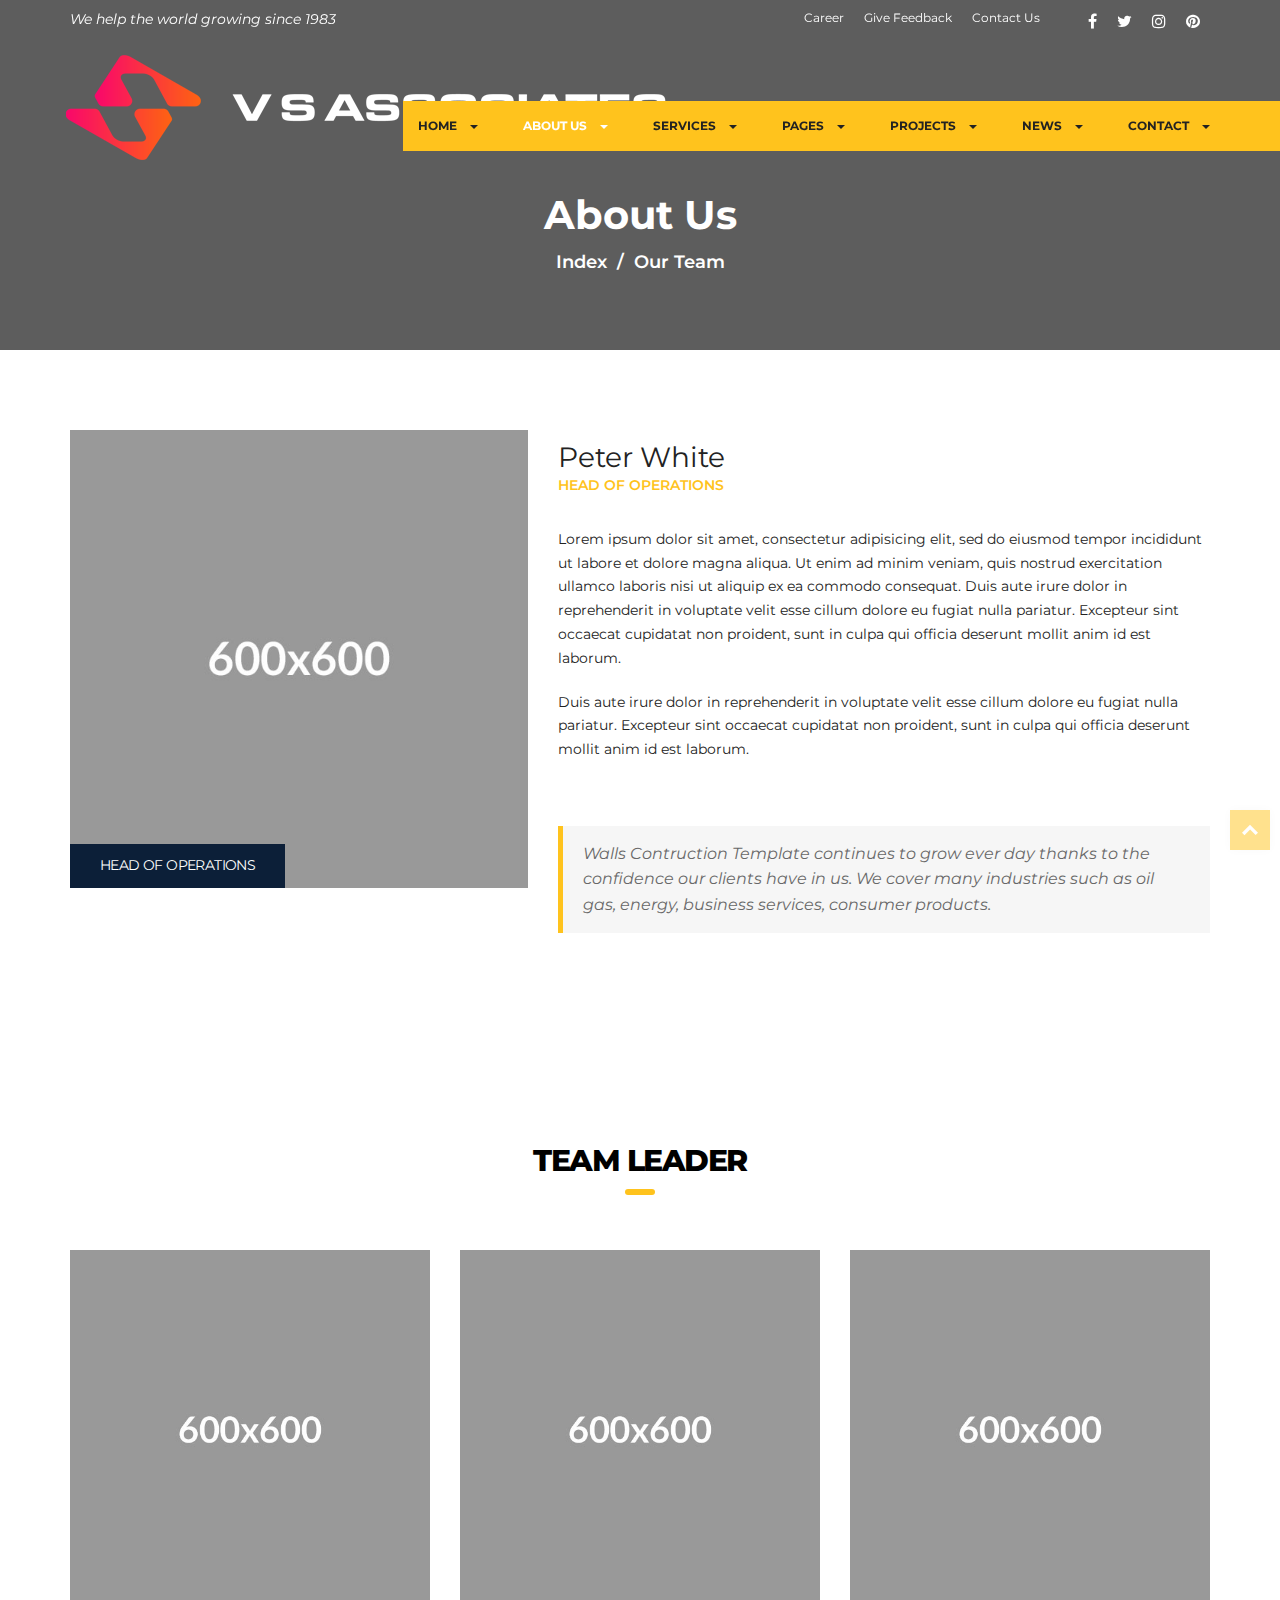
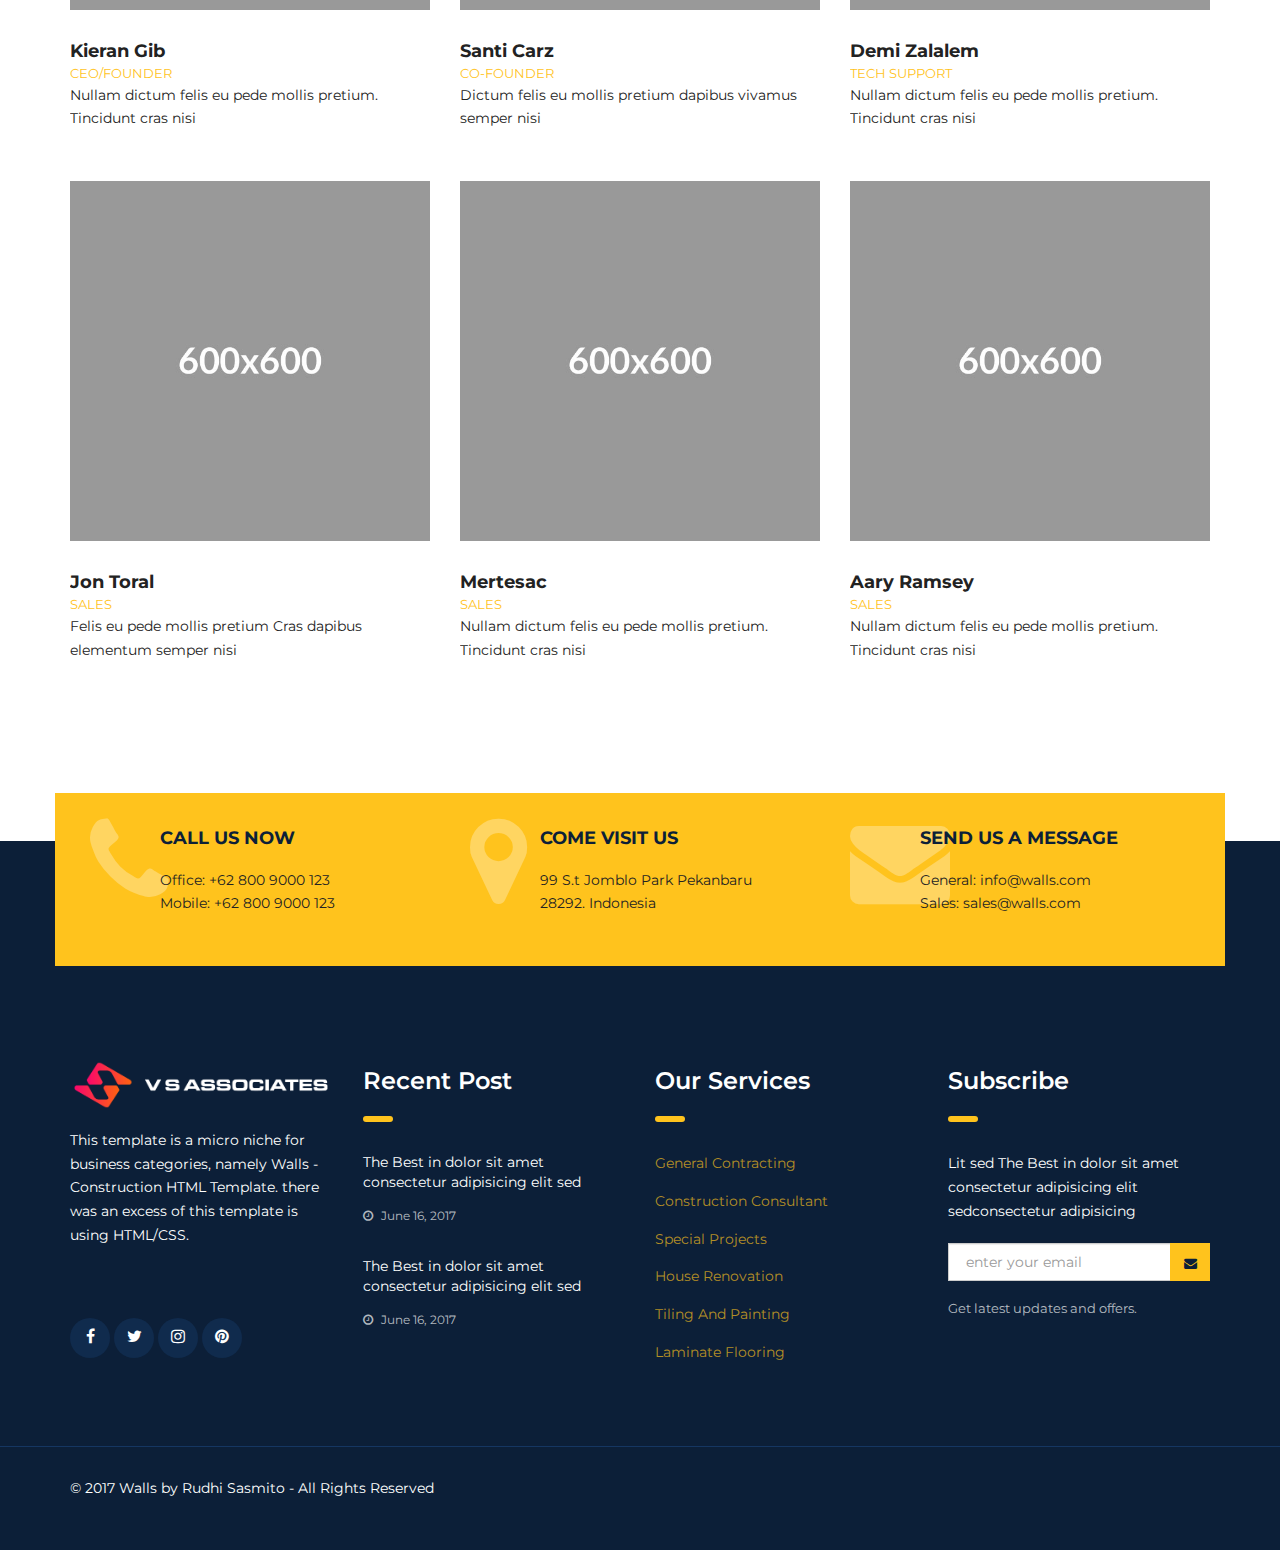
<file: about-team.html>
<!DOCTYPE html>
<html lang="zxx">
  <head>
    <!-- Basic Page Needs
    ================================================== -->
    <meta charset="utf-8">
    <!--[if IE]><meta http-equiv="x-ua-compatible" content="IE=9" /><![endif]-->
    <meta name="viewport" content="width=device-width, initial-scale=1">
    <title>Walls - Construction HTML Template</title>
    <meta name="description" content="Walls - Construction HTML Template. It is built using bootstrap 3.3.2 framework, works totally responsive, easy to customise, well commented codes and seo friendly.">
    <meta name="keywords" content="construction, industrial, development, manufacture, engineering, architecture, assembly, build, foundation, infrastructure">
    <meta name="author" content="rudhisasmito.com"> 
	
	<!-- ==============================================
	Favicons
	=============================================== -->
	<link rel="shortcut icon" href="images/favicon.ico">
	<link rel="apple-touch-icon" href="images/apple-touch-icon.png">
	<link rel="apple-touch-icon" sizes="72x72" href="images/apple-touch-icon-72x72.png">
	<link rel="apple-touch-icon" sizes="114x114" href="images/apple-touch-icon-114x114.png">
	
	<!-- ==============================================
	CSS VENDOR
	=============================================== -->
	<link rel="stylesheet" type="text/css" href="css/vendor/bootstrap.min.css" />
	<link rel="stylesheet" type="text/css" href="css/vendor/font-awesome.min.css">
	<link rel="stylesheet" type="text/css" href="css/vendor/owl.carousel.min.css">
	<link rel="stylesheet" type="text/css" href="css/vendor/owl.theme.default.min.css">
	<link rel="stylesheet" type="text/css" href="css/vendor/magnific-popup.css">
	
	<!-- ==============================================
	Custom Stylesheet
	=============================================== -->
	<link rel="stylesheet" type="text/css" href="css/style.css" />
	
    <script type="text/javascript" src="js/vendor/modernizr.min.js"></script>

</head>

<body>

	<!-- Load page -->
	<div class="animationload">
		<div class="loader"></div>
	</div>
	
	<!-- BACK TO TOP SECTION -->
	<a href="#0" class="cd-top cd-is-visible cd-fade-out">Top</a>

	<!-- HEADER -->
    <div class="header header-1">
    	<!-- TOPBAR -->
		<div class="topbar">
			<div class="container">
				<div class="row">
					<div class="col-sm-5 col-md-6">
						<div class="topbar-left">
							<div class="welcome-text">
							We help the world growing since 1983
							</div>
						</div>
					</div>
					<div class="col-sm-7 col-md-6">
						<div class="topbar-right">
							<ul class="topbar-menu">
								<li><a href="career.html" title="Career">Career</a></li>
								<li><a href="contact-feedback.html" title="Give Feedback">Give Feedback</a></li>
								<li><a href="Contact.html" title="Contact Us">Contact Us</a></li>
							</ul>
							<ul class="topbar-sosmed">
							<li>
								<a href="#"><i class="fa fa-facebook"></i></a>
							</li>
							<li>
								<a href="#"><i class="fa fa-twitter"></i></a>
							</li>
							<li>
								<a href="#"><i class="fa fa-instagram"></i></a>
							</li>
							<li>
								<a href="#"><i class="fa fa-pinterest"></i></a>
							</li>
							</ul>
						</div>
					</div>
				</div>
			</div>
		</div>

		<!-- NAVBAR SECTION -->
		<div class="navbar navbar-main">
		
			<div class="container container-nav">
				<div class="row">
						
					<div class="navbar-header">
						<button type="button" class="navbar-toggle" data-toggle="collapse" data-target=".navbar-collapse">
							<span class="icon-bar"></span>
							<span class="icon-bar"></span>
							<span class="icon-bar"></span>
						</button>
						
					</div>

					<a class="navbar-brand" href="index.html">
						<img src="images/logo.png" alt="" />
						<img src="images/logo-stiky.png" alt="" class="logo-stiky" />
					</a>

					<nav class="navbar-collapse collapse">
						<ul class="nav navbar-nav navbar-right">
							<li class="dropdown">
							  <a href="#" class="dropdown-toggle" data-toggle="dropdown" data-hover="dropdown" role="button" aria-haspopup="true" aria-expanded="false">HOME <span class="caret"></span></a>
							  <ul class="dropdown-menu">
								<li><a href="index.html">HOMEPAGE 1</a></li>
								<li><a href="index-2.html">HOMEPAGE 2</a></li>
								<li><a href="index-3.html">HOMEPAGE 3</a></li>
							  </ul>
							</li>
							<li class="dropdown active">
							  <a href="#" class="dropdown-toggle" data-toggle="dropdown" data-hover="dropdown" role="button" aria-haspopup="true" aria-expanded="false">ABOUT US <span class="caret"></span></a>
							  <ul class="dropdown-menu">
								<li><a href="about-company.html">OUR COMPANY</a></li>
								<li><a href="about-history.html">COMPANY HISTORY</a></li>
								<li><a href="about-team.html">OUR TEAM</a></li>
								<li><a href="about-partners.html">OUR PARTNERS</a></li>
							  </ul>
							</li>
							<li class="dropdown">
							  <a href="#" class="dropdown-toggle" data-toggle="dropdown" data-hover="dropdown" role="button" aria-haspopup="true" aria-expanded="false">SERVICES <span class="caret"></span></a>
							  <ul class="dropdown-menu">
								<li><a href="services.html">GENERAL CONTRACTING</a></li>
								<li><a href="services-2.html">CONSTRUCTION CONSULTANT</a></li>
								<li><a href="services-2.html">DESIGN AND BUILD</a></li>
								<li><a href="services-2.html">HOUSE RENOVATIOn</a></li>
								<li><a href="services-2.html">TILING AND PAINTING</a></li>
								<li><a href="services-2.html">SPECIAL PROJECTS</a></li>
								<li><a href="services-detail.html">SERVICES DETAIL</a></li>
							  </ul>
							</li>
							<li class="dropdown">
							  <a href="#" class="dropdown-toggle" data-toggle="dropdown" data-hover="dropdown" role="button" aria-haspopup="true" aria-expanded="false">PAGES <span class="caret"></span></a>
							  <ul class="dropdown-menu">
								<li><a href="faq.html">FAQ</a></li>
								<li><a href="pricing-table.html">PRICING TABLE</a></li>
								<li><a href="404page.html">404 PAGE</a></li>
								<li><a href="career.html">CAREER</a></li>
							  </ul>
							</li>
							<li class="dropdown">
							  <a href="#" class="dropdown-toggle" data-toggle="dropdown" data-hover="dropdown" role="button" aria-haspopup="true" aria-expanded="false">PROJECTS <span class="caret"></span></a>
							  <ul class="dropdown-menu">
								<li><a href="project-grid.html">GRID LAYOUT</a></li>
								<li><a href="project-detail.html">SINGLE PROJECT</a></li>
							  </ul>
							</li>
							<li class="dropdown">
							  <a href="#" class="dropdown-toggle" data-toggle="dropdown" data-hover="dropdown" role="button" aria-haspopup="true" aria-expanded="false">NEWS <span class="caret"></span></a>
							  <ul class="dropdown-menu">
								<li><a href="news-grid.html">GRID BAR</a></li>
								<li><a href="news-sidebar.html">SIDEBAR</a></li>
								<li><a href="news-detail.html">SINGLE NEWS</a></li>
							  </ul>
							</li>
							<li class="dropdown">
							  <a href="#" class="dropdown-toggle" data-toggle="dropdown" data-hover="dropdown" role="button" aria-haspopup="true" aria-expanded="false">CONTACT <span class="caret"></span></a>
							  <ul class="dropdown-menu">
								<li><a href="contact.html">CONTACT US</a></li>
								<li><a href="contact-quote.html">GET A QUOTE</a></li>
							  </ul>
							</li>

						</ul>

					</nav>
						
				</div>
			</div>
	    </div>

    </div>
 
	<!-- BANNER -->
	<div class="section banner-page">
		<div class="container">
			<div class="row">
				<div class="col-sm-12 col-md-12">
					<div class="title-page">About Us</div>
					<ol class="breadcrumb">
						<li><a href="index.html">Index</a></li>
						<li class="active">Our Team</li>
					</ol>
				</div>
			</div>
		</div>
	</div>

	<!-- Team -->
	<div class="section why">
		<div class="container">
			<div class="row">
				
				<div class="col-sm-5 col-md-5">
					<div class="director-image">
						<div class="director-image-title">HEAD OF OPERATIONS</div>
						<img src="images/600x600.jpg" alt="bos-photo">
					</div>
					<div class="margin-bottom-30"></div>
				</div>
				<div class="col-sm-7 col-md-7">
					<h3 class="director-title">Peter White</h3>
					<div class="director-position">HEAD OF OPERATIONS</div>
					<div class="margin-bottom-30"></div>
					<p>Lorem ipsum dolor sit amet, consectetur adipisicing elit, sed do eiusmod tempor incididunt ut labore et dolore magna aliqua. Ut enim ad minim veniam, quis nostrud exercitation ullamco laboris nisi ut aliquip ex ea commodo consequat. Duis aute irure dolor in reprehenderit in voluptate velit esse cillum dolore eu fugiat nulla pariatur. Excepteur sint occaecat cupidatat non proident, sunt in culpa qui officia deserunt mollit anim id est laborum.</p>
					<p>Duis aute irure dolor in reprehenderit in voluptate velit esse cillum dolore eu fugiat nulla pariatur. Excepteur sint occaecat cupidatat non proident, sunt in culpa qui officia deserunt mollit anim id est laborum.</p>
					<p>&nbsp;</p>
						
					<blockquote>
						<p>Walls Contruction Template continues to grow ever day thanks to the confidence our clients have in us. We cover many industries such as oil gas, energy, business services, consumer products.</p>
					</blockquote>
				</div>
				
			</div>
		</div>
	</div>
	<div class="section about ">
		<div class="container">
			<div class="row">
				
				<div class="col-sm-12 col-md-12">
					<h2 class="section-heading">
						TEAM LEADER
					</h2>
				</div>
				<div class="col-sm-12 col-md-12">
					<div class="row">
						<!-- Item 1 -->
						<div class="col-sm-4 col-md-4">
							<div class="team-2">
								<div class="media">
									<img src="images/600x600.jpg" alt="" class="img-responsive">
									<ul class="social-icon">
										<li><a href="#"><span class="fa fa-facebook"></span></a></li>
										<li><a href="#"><span class="fa fa-twitter"></span></a></li>
										<li><a href="#"><span class="fa fa-google-plus"></span></a></li>
									</ul>
								</div>
								<div class="body">
									<div class="title">Kieran Gib</div>
									<div class="position">CEO/FOUNDER</div>
									<p>Nullam dictum felis eu pede mollis pretium. Tincidunt cras nisi</p>
								</div>
				            </div>
						</div>
						<!-- Item 2 -->
						<div class="col-sm-4 col-md-4">
							<div class="team-2">
								<div class="media">
									<img src="images/600x600.jpg" alt="" class="img-responsive">
									<ul class="social-icon">
										<li><a href="#"><span class="fa fa-facebook"></span></a></li>
										<li><a href="#"><span class="fa fa-twitter"></span></a></li>
										<li><a href="#"><span class="fa fa-google-plus"></span></a></li>
									</ul>
								</div>
								<div class="body">
									<div class="title">Santi Carz</div>
									<div class="position">CO-FOUNDER</div>
									<p>Dictum felis eu mollis pretium dapibus vivamus semper nisi</p>
								</div>
				            </div>
						</div>
						<!-- Item 3 -->
						<div class="col-sm-4 col-md-4">
							<div class="team-2">
								<div class="media">
									<img src="images/600x600.jpg" alt="" class="img-responsive">
									<ul class="social-icon">
										<li><a href="#"><span class="fa fa-facebook"></span></a></li>
										<li><a href="#"><span class="fa fa-twitter"></span></a></li>
										<li><a href="#"><span class="fa fa-google-plus"></span></a></li>
									</ul>
								</div>
								<div class="body">
									<div class="title">Demi Zalalem</div>
									<div class="position">TECH SUPPORT</div>
									<p>Nullam dictum felis eu pede mollis pretium. Tincidunt cras nisi</p>
								</div>
				            </div>
						</div>
						<!-- Item 4 -->
						<div class="col-sm-4 col-md-4">
							<div class="team-2">
								<div class="media">
									<img src="images/600x600.jpg" alt="" class="img-responsive">
									<ul class="social-icon">
										<li><a href="#"><span class="fa fa-facebook"></span></a></li>
										<li><a href="#"><span class="fa fa-twitter"></span></a></li>
										<li><a href="#"><span class="fa fa-google-plus"></span></a></li>
									</ul>
								</div>
								<div class="body">
									<div class="title">Jon Toral</div>
									<div class="position">SALES</div>
									<p>Felis eu pede mollis pretium Cras dapibus elementum semper nisi</p>
								</div>
				            </div>
						</div>
						<!-- Item 5 -->
						<div class="col-sm-4 col-md-4">
							<div class="team-2">
								<div class="media">
									<img src="images/600x600.jpg" alt="" class="img-responsive">
									<ul class="social-icon">
										<li><a href="#"><span class="fa fa-facebook"></span></a></li>
										<li><a href="#"><span class="fa fa-twitter"></span></a></li>
										<li><a href="#"><span class="fa fa-google-plus"></span></a></li>
									</ul>
								</div>
								<div class="body">
									<div class="title">Mertesac</div>
									<div class="position">SALES</div>
									<p>Nullam dictum felis eu pede mollis pretium. Tincidunt cras nisi</p>
								</div>
				            </div>
						</div>
						<!-- Item 6 -->
						<div class="col-sm-4 col-md-4">
							<div class="team-2">
								<div class="media">
									<img src="images/600x600.jpg" alt="" class="img-responsive">
									<ul class="social-icon">
										<li><a href="#"><span class="fa fa-facebook"></span></a></li>
										<li><a href="#"><span class="fa fa-twitter"></span></a></li>
										<li><a href="#"><span class="fa fa-google-plus"></span></a></li>
									</ul>
								</div>
								<div class="body">
									<div class="title">Aary Ramsey</div>
									<div class="position">SALES</div>
									<p>Nullam dictum felis eu pede mollis pretium. Tincidunt cras nisi</p>
								</div>
				            </div>
						</div>
						
					</div>
				</div>
				
				
			</div>
		</div>
	</div> 
	
<!-- INFO BOX -->
	<div class="section info overlap-bottom">
		<div class="container">
			<div class="row gutter-20">
				
				<div class="col-sm-4 col-md-4">
					<!-- BOX 1 -->
					<div class="box-icon-4">
						<div class="icon"><i class="fa fa-phone"></i></div>
						<div class="body-content">
							<div class="heading">CALL US NOW</div>
							Office: +62 800 9000 123 <br>
							Mobile: +62 800 9000 123
						</div>
					</div>
				</div>
				<div class="col-sm-4 col-md-4">
					<!-- BOX 2 -->
					<div class="box-icon-4">
						<div class="icon"><i class="fa fa-map-marker"></i></div>
						<div class="body-content">
							<div class="heading">COME VISIT US</div>
							99 S.t Jomblo Park Pekanbaru 28292. Indonesia
						</div>
					</div>
				</div>
				<div class="col-sm-4 col-md-4">
					<!-- BOX 3 -->
					<div class="box-icon-4">
						<div class="icon"><i class="fa fa-envelope"></i></div>
						<div class="body-content">
							<div class="heading">SEND US A MESSAGE</div>
							General: info@walls.com<br>
							Sales: sales@walls.com
						</div>
					</div>
				</div>
				
			</div>

		</div>
	</div>
	 
	<!-- FOOTER SECTION -->
	<div class="footer">
		
		<div class="container">
			
			<div class="row">
				<div class="col-sm-3 col-md-3">
					<div class="footer-item">
						<img src="images/logo.png" alt="logo bottom" class="logo-bottom">
						<p>This template is a micro niche for business categories, namely Walls - Construction HTML Template. there was an excess of this template is using HTML/CSS.</p>
						<div class="footer-sosmed">
							<a href="#" title="">
								<div class="item">
									<i class="fa fa-facebook"></i>
								</div>
							</a>
							<a href="#" title="">
								<div class="item">
									<i class="fa fa-twitter"></i>
								</div>
							</a>
							<a href="#" title="">
								<div class="item">
									<i class="fa fa-instagram"></i>
								</div>
							</a>
							<a href="#" title="">
								<div class="item">
									<i class="fa fa-pinterest"></i>
								</div>
							</a> 
						</div>
					</div>
				</div>
				<div class="col-sm-3 col-md-3">
					<div class="footer-item">
						<div class="footer-title">
							Recent Post
						</div>
						<ul class="recent-post">
							<li><a href="#" title="">The Best in dolor sit amet consectetur adipisicing elit sed</a>
							<span class="date"><i class="fa fa-clock-o"></i> June 16, 2017</span></li><li><a href="#" title="">The Best in dolor sit amet consectetur adipisicing elit sed</a>
							<span class="date"><i class="fa fa-clock-o"></i> June 16, 2017</span></li>
						</ul>
					</div>
				</div>
				<div class="col-sm-3 col-md-3">
					<div class="footer-item">
						<div class="footer-title">
							Our Services
						</div>
						<ul class="list">
							<li><a href="#" title="">General Contracting</a></li>
							<li><a href="#" title="">Construction Consultant</a></li>
							<li><a href="#" title="">Special Projects</a></li>
							<li><a href="#" title="">House Renovation</a></li>
							<li><a href="#" title="">Tiling And Painting</a></li>
							<li><a href="#" title="">Laminate Flooring</a></li>
						</ul>
					</div>
				</div>
				<div class="col-sm-3 col-md-3">
					<div class="footer-item">
						<div class="footer-title">
							Subscribe
						</div>
						<p>Lit sed The Best in dolor sit amet consectetur adipisicing elit sedconsectetur adipisicing</p>
						<form action="#" class="footer-subscribe">
			              <input type="email" name="EMAIL" class="form-control" placeholder="enter your email">
			              <input id="p_submit" type="submit" value="send">
			              <label for="p_submit"><i class="fa fa-envelope"></i></label>
			              <p>Get latest updates and offers.</p>
			            </form>
					</div>
				</div>
			</div>
		</div>
		
		<div class="fcopy">
			<div class="container">
				<div class="row">
					<div class="col-sm-12 col-md-12">
						<p class="ftex">&copy; 2017 Walls by Rudhi Sasmito - All Rights Reserved</p> 
					</div>
				</div>
			</div>
		</div>
		
	</div>
	
	<!-- JS VENDOR -->
	<script type="text/javascript" src="js/vendor/jquery.min.js"></script>
	<script type="text/javascript" src="js/vendor/bootstrap.min.js"></script>
	<script type="text/javascript" src="js/vendor/jquery.superslides.js"></script>
	<script type="text/javascript" src="js/vendor/owl.carousel.js"></script>
	<script type="text/javascript" src="js/vendor/bootstrap-hover-dropdown.min.js"></script>
	<script type="text/javascript" src="js/vendor/jquery.magnific-popup.min.js"></script>
	<script type="text/javascript" src="js/vendor/easings.js"></script>
	<script type="text/javascript" src="js/vendor/isotope.pkgd.min.js"></script>

	<!-- sendmail -->
	<script type="text/javascript" src="js/vendor/validator.min.js"></script>
	<script type="text/javascript" src="js/vendor/form-scripts.js"></script>
	
	<script type='text/javascript' src='https://maps.google.com/maps/api/js?sensor=false&#038;ver=4.1.5'></script>

	<script type="text/javascript" src="js/script.js"></script>

		
</body>
</html>
</file>
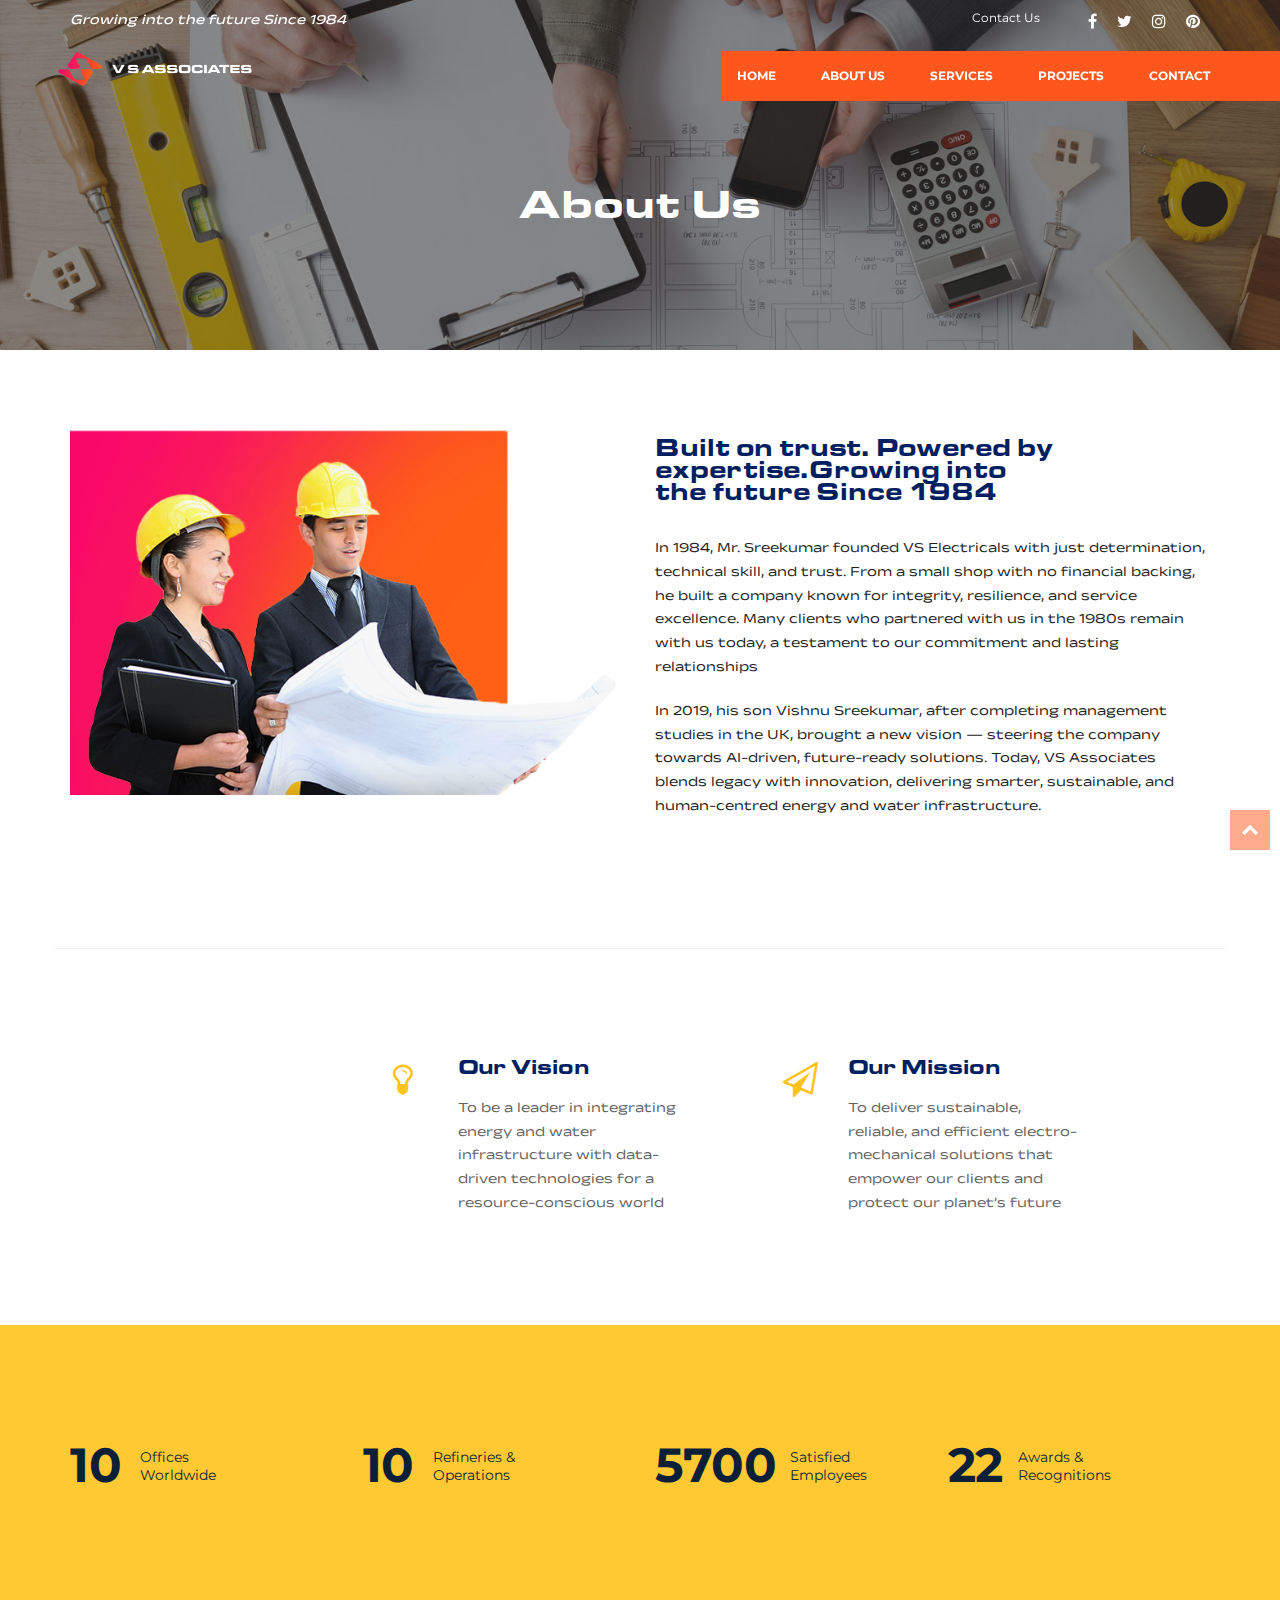
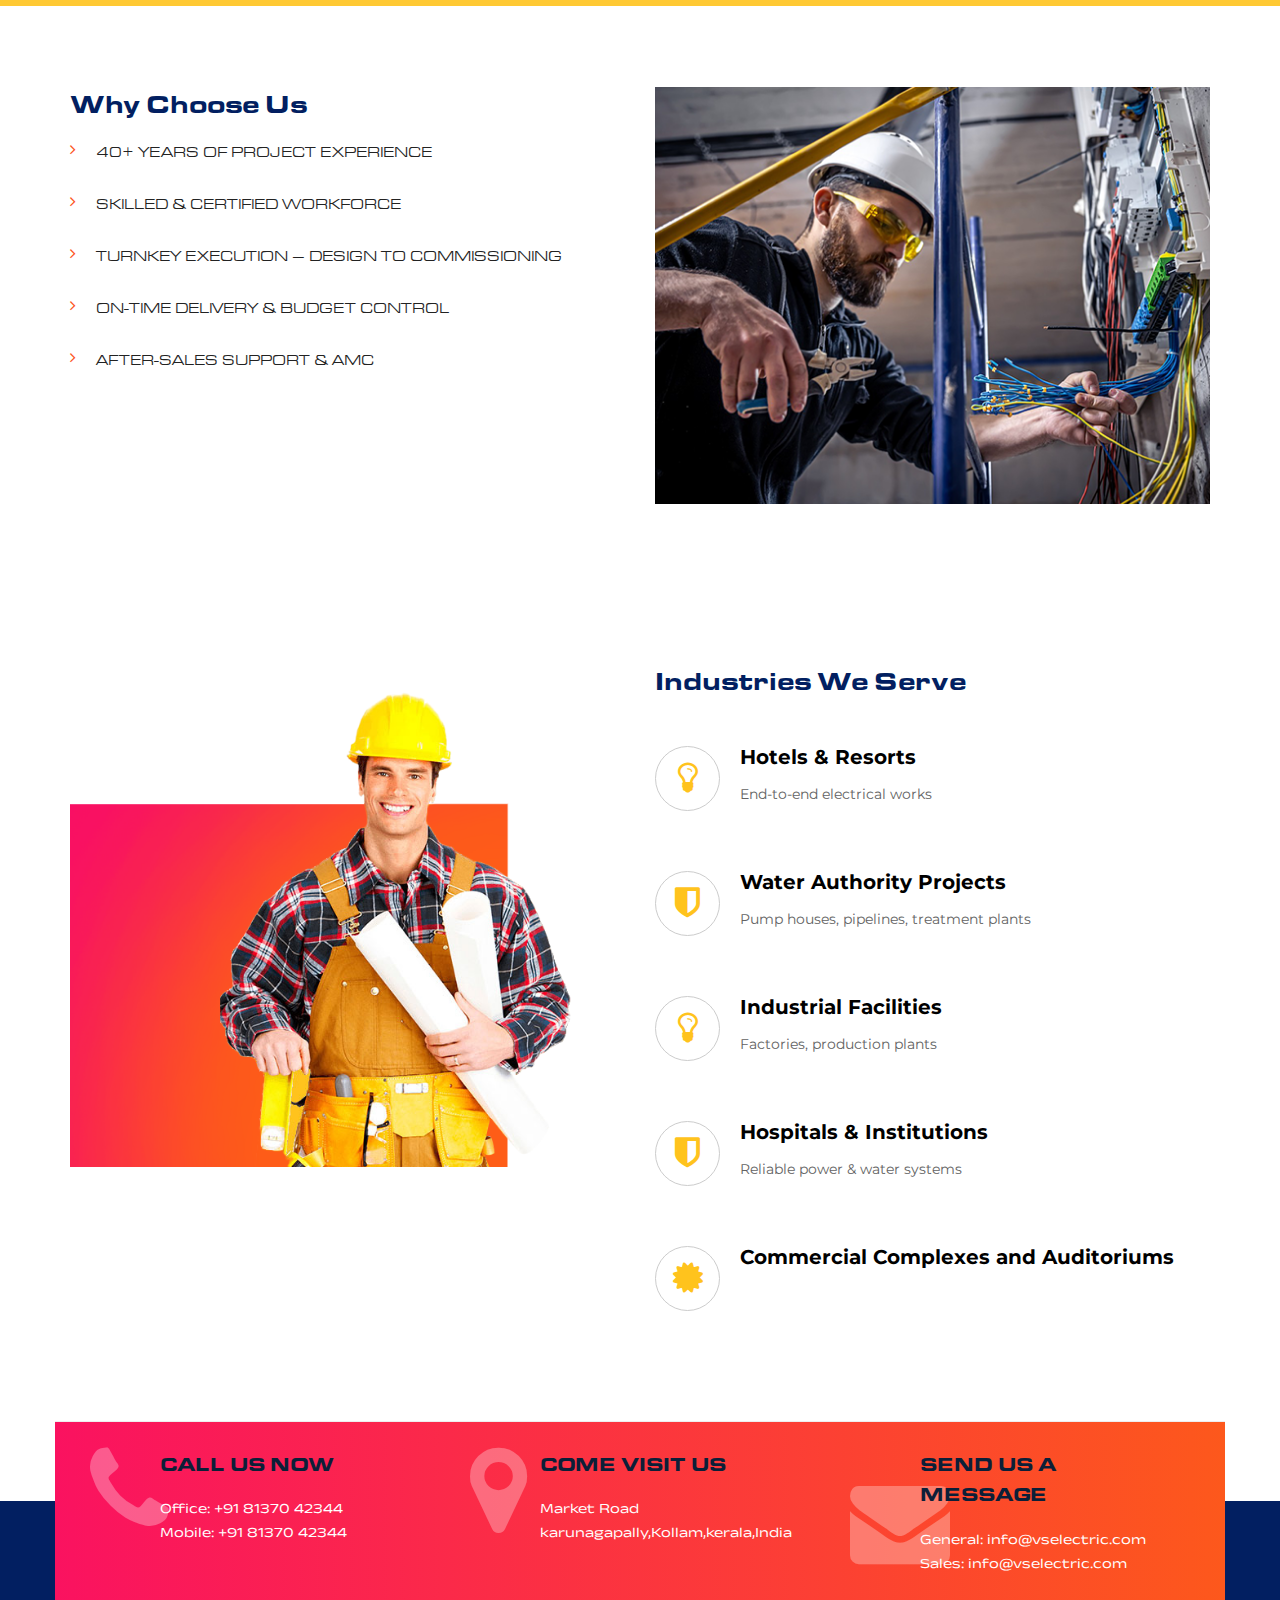
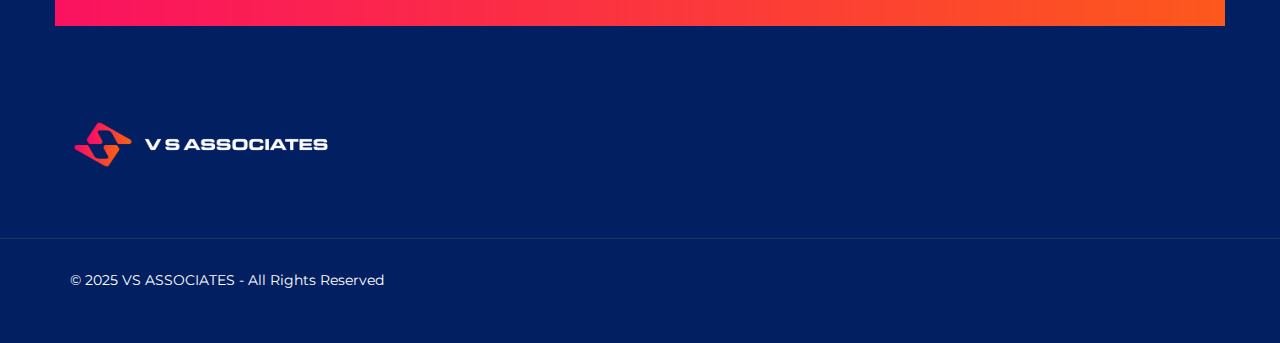
<file: about.html>
<!DOCTYPE html>
<html lang="zxx">
  <head>
    <!-- Basic Page Needs
    ================================================== -->
    <meta charset="utf-8">
    <!--[if IE]><meta http-equiv="x-ua-compatible" content="IE=9" /><![endif]-->
    <meta name="viewport" content="width=device-width, initial-scale=1">
    <title>VS Associates</title>
    <meta name="description" content="VS Associates blends legacy with innovation, delivering smarter, sustainable, and human-centred energy and water infrastructure.">
    <meta name="keywords" content="construction, industrial, development, manufacture, engineering, architecture, assembly, build, foundation, infrastructure">
    <meta name="author" content="rudhisasmito.com"> 
	
	<!-- ==============================================
	Favicons
	=============================================== -->
	<link rel="shortcut icon" href="images/favicon.ico">
	<link rel="apple-touch-icon" href="images/apple-touch-icon.png">
	<link rel="apple-touch-icon" sizes="72x72" href="images/apple-touch-icon-72x72.png">
	<link rel="apple-touch-icon" sizes="114x114" href="images/apple-touch-icon-114x114.png">
	
	<!-- ==============================================
	CSS VENDOR
	=============================================== -->
	<link rel="stylesheet" type="text/css" href="css/vendor/bootstrap.min.css" />
	<link rel="stylesheet" type="text/css" href="css/vendor/font-awesome.min.css">
	<link rel="stylesheet" type="text/css" href="css/vendor/owl.carousel.min.css">
	<link rel="stylesheet" type="text/css" href="css/vendor/owl.theme.default.min.css">
	<link rel="stylesheet" type="text/css" href="css/vendor/magnific-popup.css">
	
	<!-- ==============================================
	Custom Stylesheet
	=============================================== -->
	<link rel="stylesheet" type="text/css" href="css/style.css" />
	<link rel="stylesheet" type="text/css" href="css/custom.css" />
	
    <script type="text/javascript" src="js/vendor/modernizr.min.js"></script>

</head>

<body>

	<!-- Load page -->
	<div class="animationload">
		<div class="loader"></div>
	</div>
	
	<!-- BACK TO TOP SECTION -->
	<a href="#0" class="cd-top cd-is-visible cd-fade-out">Top</a>

	<!-- HEADER -->
    <div class="header header-1">
    	<!-- TOPBAR -->
		<div class="topbar">
			<div class="container">
				<div class="row">
					<div class="col-sm-5 col-md-6">
						<div class="topbar-left">
							<div class="welcome-text">
							Growing into the future Since 1984
							</div>
						</div>
					</div>
					<div class="col-sm-7 col-md-6">
						<div class="topbar-right">
							<ul class="topbar-menu">
								<li><a href="Contact.html" title="Contact Us">Contact Us</a></li>
							</ul>
							<ul class="topbar-sosmed">
							<li>
								<a href="#"><i class="fa fa-facebook"></i></a>
							</li>
							<li>
								<a href="#"><i class="fa fa-twitter"></i></a>
							</li>
							<li>
								<a href="#"><i class="fa fa-instagram"></i></a>
							</li>
							<li>
								<a href="#"><i class="fa fa-pinterest"></i></a>
							</li>
							</ul>
						</div>
					</div>
				</div>
			</div>
		</div>

		<!-- NAVBAR SECTION -->
		<div class="navbar navbar-main">
		
			<div class="container container-nav">
				<div class="row">
						
					<div class="navbar-header">
						<button type="button" class="navbar-toggle" data-toggle="collapse" data-target=".navbar-collapse">
							<span class="icon-bar"></span>
							<span class="icon-bar"></span>
							<span class="icon-bar"></span>
						</button>
						
					</div>

					<a class="navbar-brand" href="index.html">
						<img class="company-logo" src="images/logo.png" alt="" />
						<img src="images/logo-stiky.png" alt="" class="logo-stiky" />
					</a>

					<nav class="navbar-collapse collapse">
						<ul class="nav navbar-nav navbar-right">
							<li class="dropdown">
							  <a href="index.html">HOME</a>
							</li>
							<li class="dropdown">
							  <a href="about.html">ABOUT US</a>
							</li>
							<li class="dropdown">
							  <a href="services.html">SERVICES</a>
							</li>
							<li class="dropdown">
							  <a href="projects.html">PROJECTS</a>
							</li>
							<li class="dropdown">
							  <a href="contact.html">CONTACT</a>
							</li>

						</ul>

					</nav>
						
				</div>
			</div>
	    </div>

    </div>
 
	<!-- BANNER -->
	<div class="section banner-page">
		<div class="container">
			<div class="row">
				<div class="col-sm-12 col-md-12">
					<div class="title-page">About Us</div>
				</div>
			</div>
		</div>
	</div>
	 
	<!-- WHY -->
	<div class="section why section-border">
		<div class="container">
			<div class="row">
				
				<div class="col-sm-6 col-md-6">
					<img src="images/about-image.png" alt="">
					<div class="margin-bottom-30"></div>
				</div>
				<div class="col-sm-6 col-md-6">
					<h3>Built on trust. Powered by expertise.Growing into <br>the future Since 1984</h3>
					<div class="margin-bottom-30"></div>
					<p>In 1984, Mr. Sreekumar founded VS Electricals with just determination,
technical skill, and trust. From a small shop with no financial backing,
he built a company known for integrity, resilience, and service excellence.
Many clients who partnered with us in the 1980s remain with us today,
a testament to our commitment and lasting relationships</p>

<p>In 2019, his son Vishnu Sreekumar, after completing management
studies in the UK, brought a new vision — steering the company towards
AI-driven, future-ready solutions. Today, VS Associates blends legacy with
innovation, delivering smarter, sustainable, and human-centred energy
and water infrastructure.</p>

					<div class="spacer-30"></div>
				</div>
				
			</div>
		</div>
	</div>

	<!-- VISION -->
	<div class="section pad vision">
		<div class="container">
			<div class="row">
				<div class="col-sm-4 col-md-4 col-md-offset-2">
					<div class="box-icon-6">
		              <div class="icon">
		                <i class="fa fa-lightbulb-o"></i>
		              </div>
		              <div class="infobox">
		                <h5 class="title">Our Vision</h5>
		                <div class="text">To be a leader in integrating energy and water infrastructure
with data-driven technologies for a resource-conscious world</div>
		              </div>
		            </div>
				</div>
				<div class="col-sm-4 col-md-4">
					<div class="box-icon-6">
		              <div class="icon">
		                <i class="fa fa-send-o"></i>
		              </div>
		              <div class="infobox">
		                <h5 class="title">Our Mission</h5>
		                <div class="text">To deliver sustainable, reliable, and efficient electro-mechanical
solutions that empower our clients and protect our planet’s future</div>
		              </div>
		            </div>
				</div>
				
			</div>
		</div>
	</div>

	<!-- STATISTIC -->
	<div class="section statistic about-static-bg bgsection">
		<div class="container">
			<div class="row">
				
				<div class="col-sm-3 col-md-3">
					<div class="counter-1">
			            <div class="counter-number">
			              10
			            </div>
			            <div class="counter-title">Offices<br> Worldwide </div>
		          	</div>
				</div>
				<div class="col-sm-3 col-md-3">
					<div class="counter-1">
			            <div class="counter-number">
			              10
			            </div>
			            <div class="counter-title">Refineries &amp; <br>Operations</div>
		          	</div>
				</div>
				<div class="col-sm-3 col-md-3">
					<div class="counter-1">
			            <div class="counter-number">
			              5700
			            </div>
			            <div class="counter-title">Satisfied<br>Employees</div>
		          	</div>
				</div>
				<div class="col-sm-3 col-md-3">
					<div class="counter-1">
			            <div class="counter-number">
			              22
			            </div>
			            <div class="counter-title">Awards &amp; <br>Recognitions</div>
		          	</div>
				</div>

			</div>
		</div>
	</div> 

	<!-- WHY -->
	<div class="section why">
		<div class="container">
			<div class="row">
				<div class="col-sm-12 col-md-12">
					
				</div>
				<div class="col-sm-6 col-md-6">

					<h3>Why Choose Us</h3>
					<ul class="bull">
						<li>40+ YEARS OF PROJECT EXPERIENCE</li>
						<li>SKILLED & CERTIFIED WORKFORCE</li>
						<li>TURNKEY EXECUTION – DESIGN TO COMMISSIONING</li>
						<li>ON-TIME DELIVERY & BUDGET CONTROL</li>
						<li>AFTER-SALES SUPPORT & AMC</li>
					</ul>
					
				</div>
				<div class="col-sm-6 col-md-6">
					<div class="vidimg">
						<!-- <div class="play-vid">
							<a class="popup-youtube" href="https://www.youtube.com/watch?v=JGYuCRYFxew"><span class="fa fa-play fa-3x playvid"></span></a>
						</div> -->
						<img src="images/about-video-thumb.png" alt="" class="img-responsive">
					</div>
				</div>
				
			</div>
		</div>
	</div>
	 
	<!-- WHY CHOOSING -->
	<div class="section why section-border">
		<div class="container">
			<div class="row">
				
				<div class="col-sm-6 col-md-6">
					<img src="images/about-why.png" alt="">
					<div class="margin-bottom-30"></div>
				</div>
				<div class="col-sm-6 col-md-6">
					<h3>Industries We Serve</h3>
					<div class="box-icon-6 layout-2">
		              <div class="icon">
		                <i class="fa fa-lightbulb-o"></i>
		              </div>
		              <div class="infobox">
		                <h5 class="title">Hotels & Resorts</h5>
		                <div class="text">End-to-end electrical works</div>
		              </div>
		            </div>
		            <div class="clearfix"></div>
		            <div class="box-icon-6 layout-2">
		              <div class="icon">
		                <i class="fa fa-shield"></i>
		              </div>
		              <div class="infobox">
		                <h5 class="title">Water Authority Projects</h5>
		                <div class="text">Pump houses, pipelines, treatment plants</div>
		              </div>
		            </div>
		            <div class="clearfix"></div>
		            <div class="box-icon-6 layout-2">
		              <div class="icon">
		                <i class="fa fa-lightbulb-o"></i>
		              </div>
		              <div class="infobox">
		                <h5 class="title">Industrial Facilities</h5>
		                <div class="text">Factories, production plants</div>
		              </div>
		            </div>
					<div class="box-icon-6 layout-2">
		              <div class="icon">
		                <i class="fa fa-shield"></i>
		              </div>
		              <div class="infobox">
		                <h5 class="title">Hospitals & Institutions</h5>
		                <div class="text">Reliable power & water systems</div>
		              </div>
		            </div>
					<div class="box-icon-6 layout-2">
		              <div class="icon">
		                <i class="fa fa-certificate"></i>
		              </div>
		              <div class="infobox">
		                <h5 class="title">Commercial Complexes and Auditoriums</h5>
		              </div>
		            </div>
				</div>
				
			</div>
		</div>
	</div>
		 
	<!-- INFO BOX -->
	<div class="section info overlap-bottom">
		<div class="container">
			<div class="row gutter-20">
				
				<div class="col-sm-4 col-md-4">
					<!-- BOX 1 -->
					<div class="box-icon-4">
						<div class="icon"><i class="fa fa-phone"></i></div>
						<div class="body-content">
							<div class="heading">CALL US NOW</div>
							Office: +91 81370 42344 <br>
							Mobile: +91 81370 42344
						</div>
					</div>
				</div>
				<div class="col-sm-4 col-md-4">
					<!-- BOX 2 -->
					<div class="box-icon-4">
						<div class="icon"><i class="fa fa-map-marker"></i></div>
						<div class="body-content">
							<div class="heading">COME VISIT US</div>
							Market Road karunagapally,Kollam,kerala,India
						</div>
					</div>
				</div>
				<div class="col-sm-4 col-md-4">
					<!-- BOX 3 -->
					<div class="box-icon-4">
						<div class="icon"><i class="fa fa-envelope"></i></div>
						<div class="body-content">
							<div class="heading">SEND US A MESSAGE</div>
							General: info@vselectric.com<br>
							Sales: info@vselectric.com
						</div>
					</div>
				</div>
				
			</div>

		</div>
	</div>
	 
	<!-- FOOTER SECTION -->
	<div class="footer">
		
		<div class="container">
			
			<div class="row">
				<div class="col-sm-3 col-md-3">
					<div class="footer-item">
						<img src="images/logo.png" alt="logo bottom" class="logo-bottom">
					</div>
				</div>
			</div>
		</div>
		
		<div class="fcopy">
			<div class="container">
				<div class="row">
					<div class="col-sm-12 col-md-12">
						<p class="ftex">&copy; 2025 VS ASSOCIATES - All Rights Reserved</p> 
					</div>
				</div>
			</div>
		</div>
		
	</div>
	
	<!-- JS VENDOR -->
	<script type="text/javascript" src="js/vendor/jquery.min.js"></script>
	<script type="text/javascript" src="js/vendor/bootstrap.min.js"></script>
	<script type="text/javascript" src="js/vendor/jquery.superslides.js"></script>
	<script type="text/javascript" src="js/vendor/owl.carousel.js"></script>
	<script type="text/javascript" src="js/vendor/bootstrap-hover-dropdown.min.js"></script>
	<script type="text/javascript" src="js/vendor/jquery.magnific-popup.min.js"></script>
	<script type="text/javascript" src="js/vendor/easings.js"></script>
	<script type="text/javascript" src="js/vendor/isotope.pkgd.min.js"></script>

	<!-- sendmail -->
	<script type="text/javascript" src="js/vendor/validator.min.js"></script>
	<script type="text/javascript" src="js/vendor/form-scripts.js"></script>
	
	<script type='text/javascript' src='https://maps.google.com/maps/api/js?sensor=false&#038;ver=4.1.5'></script>

	<script type="text/javascript" src="js/script.js"></script>

		
</body>
</html>
</file>
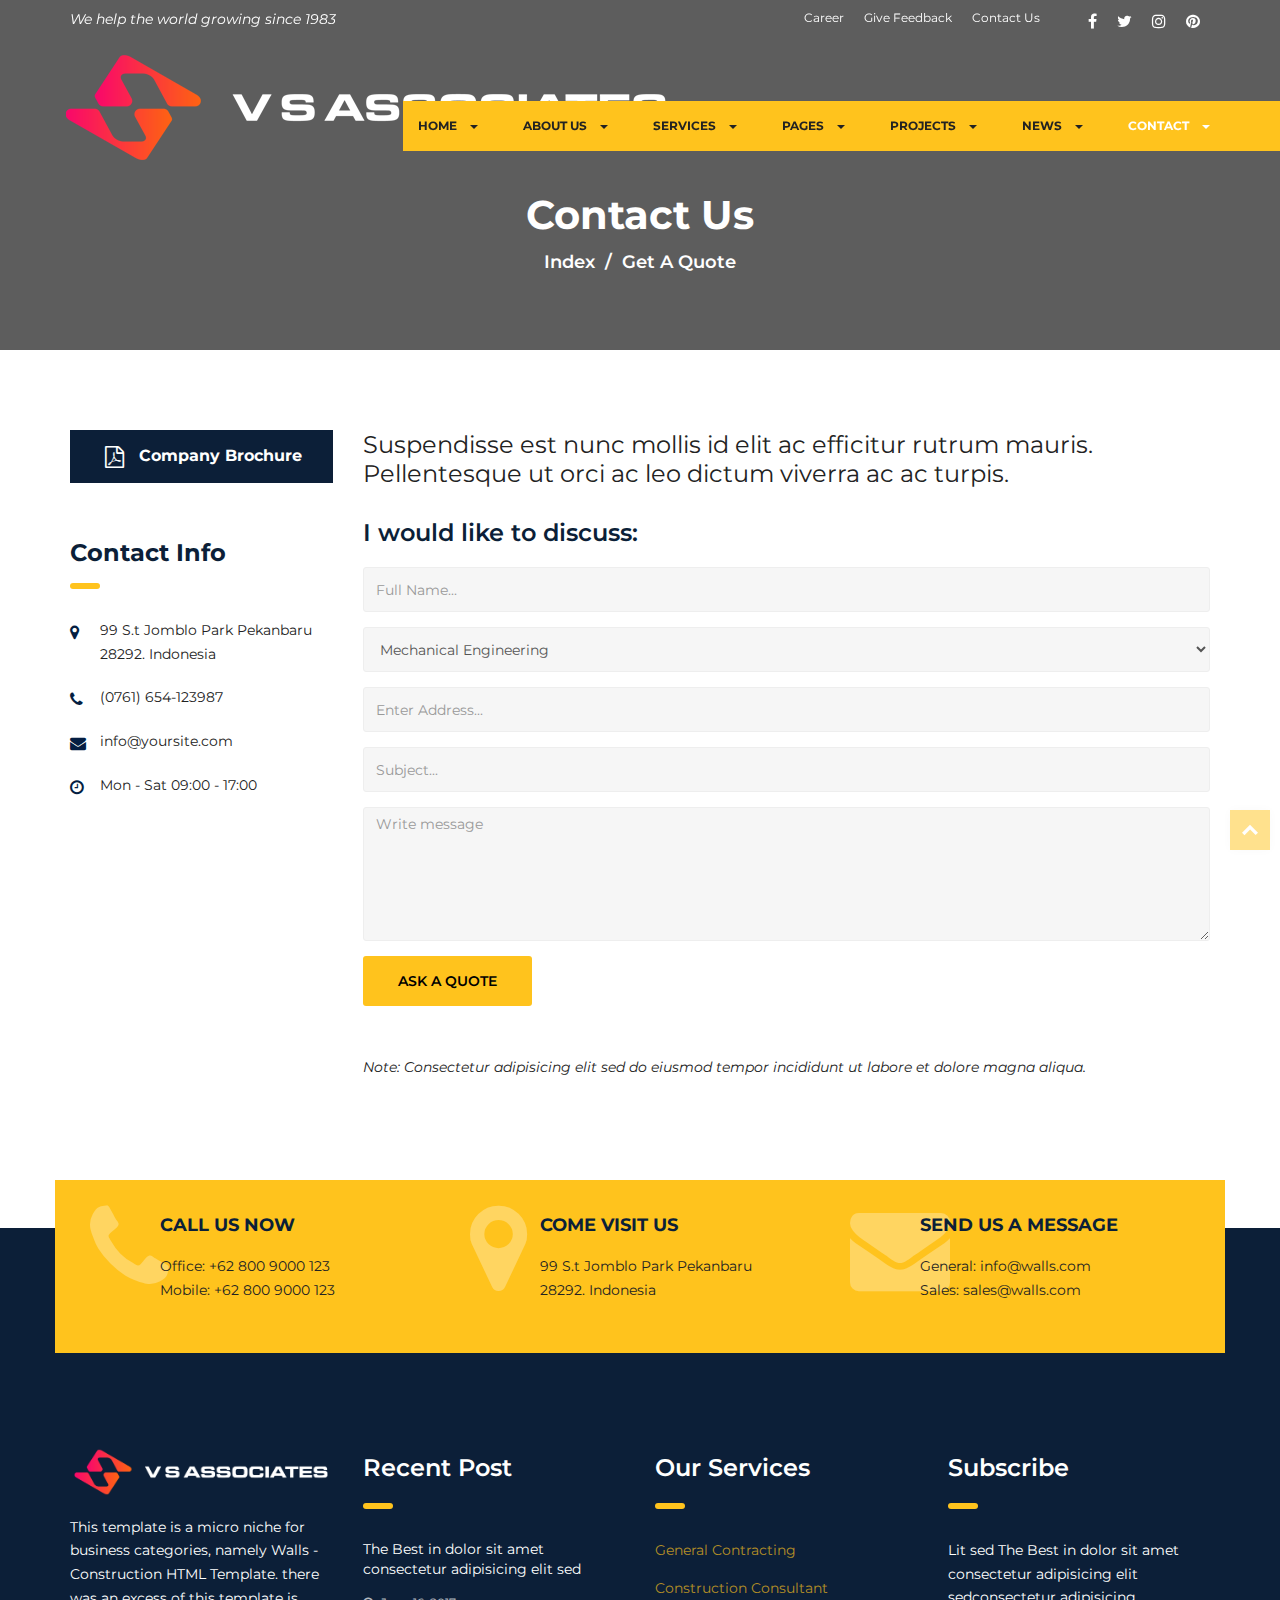
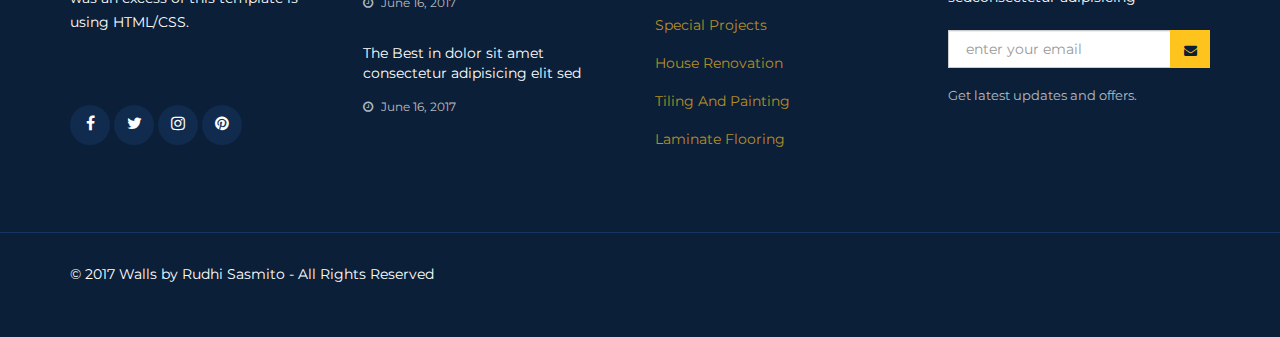
<file: contact-quote.html>
<!DOCTYPE html>
<html lang="zxx">
  <head>
    <!-- Basic Page Needs
    ================================================== -->
    <meta charset="utf-8">
    <!--[if IE]><meta http-equiv="x-ua-compatible" content="IE=9" /><![endif]-->
    <meta name="viewport" content="width=device-width, initial-scale=1">
    <title>Walls - Construction HTML Template</title>
    <meta name="description" content="Walls - Construction HTML Template. It is built using bootstrap 3.3.2 framework, works totally responsive, easy to customise, well commented codes and seo friendly.">
    <meta name="keywords" content="construction, industrial, development, manufacture, engineering, architecture, assembly, build, foundation, infrastructure">
    <meta name="author" content="rudhisasmito.com"> 
	
	<!-- ==============================================
	Favicons
	=============================================== -->
	<link rel="shortcut icon" href="images/favicon.ico">
	<link rel="apple-touch-icon" href="images/apple-touch-icon.png">
	<link rel="apple-touch-icon" sizes="72x72" href="images/apple-touch-icon-72x72.png">
	<link rel="apple-touch-icon" sizes="114x114" href="images/apple-touch-icon-114x114.png">
	
	<!-- ==============================================
	CSS VENDOR
	=============================================== -->
	<link rel="stylesheet" type="text/css" href="css/vendor/bootstrap.min.css" />
	<link rel="stylesheet" type="text/css" href="css/vendor/font-awesome.min.css">
	<link rel="stylesheet" type="text/css" href="css/vendor/owl.carousel.min.css">
	<link rel="stylesheet" type="text/css" href="css/vendor/owl.theme.default.min.css">
	<link rel="stylesheet" type="text/css" href="css/vendor/magnific-popup.css">
	
	<!-- ==============================================
	Custom Stylesheet
	=============================================== -->
	<link rel="stylesheet" type="text/css" href="css/style.css" />
	
    <script type="text/javascript" src="js/vendor/modernizr.min.js"></script>

</head>

<body>

	<!-- Load page -->
	<div class="animationload">
		<div class="loader"></div>
	</div>
	
	<!-- BACK TO TOP SECTION -->
	<a href="#0" class="cd-top cd-is-visible cd-fade-out">Top</a>

	<!-- HEADER -->
    <div class="header header-1">
    	<!-- TOPBAR -->
		<div class="topbar">
			<div class="container">
				<div class="row">
					<div class="col-sm-5 col-md-6">
						<div class="topbar-left">
							<div class="welcome-text">
							We help the world growing since 1983
							</div>
						</div>
					</div>
					<div class="col-sm-7 col-md-6">
						<div class="topbar-right">
							<ul class="topbar-menu">
								<li><a href="career.html" title="Career">Career</a></li>
								<li><a href="contact-feedback.html" title="Give Feedback">Give Feedback</a></li>
								<li><a href="Contact.html" title="Contact Us">Contact Us</a></li>
							</ul>
							<ul class="topbar-sosmed">
							<li>
								<a href="#"><i class="fa fa-facebook"></i></a>
							</li>
							<li>
								<a href="#"><i class="fa fa-twitter"></i></a>
							</li>
							<li>
								<a href="#"><i class="fa fa-instagram"></i></a>
							</li>
							<li>
								<a href="#"><i class="fa fa-pinterest"></i></a>
							</li>
							</ul>
						</div>
					</div>
				</div>
			</div>
		</div>

		<!-- NAVBAR SECTION -->
		<div class="navbar navbar-main">
		
			<div class="container container-nav">
				<div class="row">
						
					<div class="navbar-header">
						<button type="button" class="navbar-toggle" data-toggle="collapse" data-target=".navbar-collapse">
							<span class="icon-bar"></span>
							<span class="icon-bar"></span>
							<span class="icon-bar"></span>
						</button>
						
					</div>

					<a class="navbar-brand" href="index.html">
						<img src="images/logo.png" alt="" />
						<img src="images/logo-stiky.png" alt="" class="logo-stiky" />
					</a>

					<nav class="navbar-collapse collapse">
						<ul class="nav navbar-nav navbar-right">
							<li class="dropdown">
							  <a href="#" class="dropdown-toggle" data-toggle="dropdown" data-hover="dropdown" role="button" aria-haspopup="true" aria-expanded="false">HOME <span class="caret"></span></a>
							  <ul class="dropdown-menu">
								<li><a href="index.html">HOMEPAGE 1</a></li>
								<li><a href="index-2.html">HOMEPAGE 2</a></li>
								<li><a href="index-3.html">HOMEPAGE 3</a></li>
							  </ul>
							</li>
							<li class="dropdown">
							  <a href="#" class="dropdown-toggle" data-toggle="dropdown" data-hover="dropdown" role="button" aria-haspopup="true" aria-expanded="false">ABOUT US <span class="caret"></span></a>
							  <ul class="dropdown-menu">
								<li><a href="about-company.html">OUR COMPANY</a></li>
								<li><a href="about-history.html">COMPANY HISTORY</a></li>
								<li><a href="about-team.html">OUR TEAM</a></li>
								<li><a href="about-partners.html">OUR PARTNERS</a></li>
							  </ul>
							</li>
							<li class="dropdown">
							  <a href="#" class="dropdown-toggle" data-toggle="dropdown" data-hover="dropdown" role="button" aria-haspopup="true" aria-expanded="false">SERVICES <span class="caret"></span></a>
							  <ul class="dropdown-menu">
								<li><a href="services.html">GENERAL CONTRACTING</a></li>
								<li><a href="services-2.html">CONSTRUCTION CONSULTANT</a></li>
								<li><a href="services-2.html">DESIGN AND BUILD</a></li>
								<li><a href="services-2.html">HOUSE RENOVATIOn</a></li>
								<li><a href="services-2.html">TILING AND PAINTING</a></li>
								<li><a href="services-2.html">SPECIAL PROJECTS</a></li>
								<li><a href="services-detail.html">SERVICES DETAIL</a></li>
							  </ul>
							</li>
							<li class="dropdown">
							  <a href="#" class="dropdown-toggle" data-toggle="dropdown" data-hover="dropdown" role="button" aria-haspopup="true" aria-expanded="false">PAGES <span class="caret"></span></a>
							  <ul class="dropdown-menu">
								<li><a href="faq.html">FAQ</a></li>
								<li><a href="pricing-table.html">PRICING TABLE</a></li>
								<li><a href="404page.html">404 PAGE</a></li>
								<li><a href="career.html">CAREER</a></li>
							  </ul>
							</li>
							<li class="dropdown">
							  <a href="#" class="dropdown-toggle" data-toggle="dropdown" data-hover="dropdown" role="button" aria-haspopup="true" aria-expanded="false">PROJECTS <span class="caret"></span></a>
							  <ul class="dropdown-menu">
								<li><a href="project-grid.html">GRID LAYOUT</a></li>
								<li><a href="project-detail.html">SINGLE PROJECT</a></li>
							  </ul>
							</li>
							<li class="dropdown">
							  <a href="#" class="dropdown-toggle" data-toggle="dropdown" data-hover="dropdown" role="button" aria-haspopup="true" aria-expanded="false">NEWS <span class="caret"></span></a>
							  <ul class="dropdown-menu">
								<li><a href="news-grid.html">GRID BAR</a></li>
								<li><a href="news-sidebar.html">SIDEBAR</a></li>
								<li><a href="news-detail.html">SINGLE NEWS</a></li>
							  </ul>
							</li>
							<li class="dropdown active">
							  <a href="#" class="dropdown-toggle" data-toggle="dropdown" data-hover="dropdown" role="button" aria-haspopup="true" aria-expanded="false">CONTACT <span class="caret"></span></a>
							  <ul class="dropdown-menu">
								<li><a href="contact.html">CONTACT US</a></li>
								<li><a href="contact-quote.html">GET A QUOTE</a></li>
							  </ul>
							</li>

						</ul>

					</nav>
						
				</div>
			</div>
	    </div>

    </div>
 
	<!-- BANNER -->
	<div class="section banner-page">
		<div class="container">
			<div class="row">
				<div class="col-sm-12 col-md-12">
					<div class="title-page">Contact Us</div>
					<ol class="breadcrumb">
						<li><a href="index.html">Index</a></li>
						<li class="active">Get A Quote</li>
					</ol>
				</div>
			</div>
		</div>
	</div>

	<!-- CONTACT -->
	<div class="section contact">
		<div class="container">
			<div class="row">
				<div class="col-sm-3 col-md-3">
					<div class="widget download">
						<a href="#" class="btn btn-secondary btn-block btn-sidebar"><span class="fa  fa-file-pdf-o"></span> Company Brochure</a>
					</div>
					<div class="widget contact-info-sidebar">
						<div class="widget-title">
							Contact Info
						</div>
						<ul class="list-info">
							<li>
								<div class="info-icon">
									<span class="fa fa-map-marker"></span>
								</div>
								<div class="info-text">99 S.t Jomblo Park Pekanbaru 28292. Indonesia</div> </li>
							<li>
								<div class="info-icon">
									<span class="fa fa-phone"></span>
								</div>
								<div class="info-text">(0761) 654-123987</div>
							</li>
							<li>
								<div class="info-icon">
									<span class="fa fa-envelope"></span>
								</div>
								<div class="info-text">info@yoursite.com</div>
							</li>
							<li>
								<div class="info-icon">
									<span class="fa fa-clock-o"></span>
								</div>
								<div class="info-text">Mon - Sat 09:00 - 17:00</div>
							</li>
						</ul>
					</div> 

				</div>
				<div class="col-sm-9 col-md-9">
					<div class="content">
						<p class="section-heading-3">Suspendisse est nunc mollis id elit ac efficitur rutrum mauris. Pellentesque ut orci ac leo dictum viverra ac ac turpis.</p>
						<div class="margin-bottom-30"></div>
						<h3 class="section-heading-2">
							I would like to discuss:
						</h3>
						<form action="#" class="form-contact" id="contactForm" data-toggle="validator" novalidate="true">
							<div class="form-group">
								<input type="text" class="form-control" id="p_name" placeholder="Full Name..." required="">
								<div class="help-block with-errors"></div>
							</div>
							<div class="form-group">
								<select class="form-control">
								  <option>Mechanical Engineering</option>
								  <option>Oil and Lubricants</option>
								  <option>Chemical Research</option>
								  <option>Agricultural Processing</option>
								  <option>Power and Energy</option>
								  <option>Material Engineering</option>
								</select>
							</div>
							<div class="form-group">
								<input type="email" class="form-control" id="p_email" placeholder="Enter Address..." required="">
								<div class="help-block with-errors"></div>
							</div>
							<div class="form-group">
								<input type="text" class="form-control" id="p_subject" placeholder="Subject...">
								<div class="help-block with-errors"></div>
							</div>
							<div class="form-group">
								 <textarea id="p_message" class="form-control" rows="6" placeholder="Write message"></textarea>
								<div class="help-block with-errors"></div>
							</div>
							<div class="form-group">
								<div id="success"></div>
								<button type="submit" class="btn btn-primary">ASK A QUOTE</button>
							</div>
						</form>
						<div class="margin-bottom-50"></div>
						<p><em>Note: Consectetur adipisicing elit sed do eiusmod tempor incididunt ut labore et dolore magna aliqua.</em></p>
					 </div>
				</div>

			</div>
			
		</div>
	</div>	

	<!-- INFO BOX -->
	<div class="section info overlap-bottom">
		<div class="container">
			<div class="row gutter-20">
				
				<div class="col-sm-4 col-md-4">
					<!-- BOX 1 -->
					<div class="box-icon-4">
						<div class="icon"><i class="fa fa-phone"></i></div>
						<div class="body-content">
							<div class="heading">CALL US NOW</div>
							Office: +62 800 9000 123 <br>
							Mobile: +62 800 9000 123
						</div>
					</div>
				</div>
				<div class="col-sm-4 col-md-4">
					<!-- BOX 2 -->
					<div class="box-icon-4">
						<div class="icon"><i class="fa fa-map-marker"></i></div>
						<div class="body-content">
							<div class="heading">COME VISIT US</div>
							99 S.t Jomblo Park Pekanbaru 28292. Indonesia
						</div>
					</div>
				</div>
				<div class="col-sm-4 col-md-4">
					<!-- BOX 3 -->
					<div class="box-icon-4">
						<div class="icon"><i class="fa fa-envelope"></i></div>
						<div class="body-content">
							<div class="heading">SEND US A MESSAGE</div>
							General: info@walls.com<br>
							Sales: sales@walls.com
						</div>
					</div>
				</div>
				
			</div>

		</div>
	</div>
	 
	<!-- FOOTER SECTION -->
	<div class="footer">
		
		<div class="container">
			
			<div class="row">
				<div class="col-sm-3 col-md-3">
					<div class="footer-item">
						<img src="images/logo.png" alt="logo bottom" class="logo-bottom">
						<p>This template is a micro niche for business categories, namely Walls - Construction HTML Template. there was an excess of this template is using HTML/CSS.</p>
						<div class="footer-sosmed">
							<a href="#" title="">
								<div class="item">
									<i class="fa fa-facebook"></i>
								</div>
							</a>
							<a href="#" title="">
								<div class="item">
									<i class="fa fa-twitter"></i>
								</div>
							</a>
							<a href="#" title="">
								<div class="item">
									<i class="fa fa-instagram"></i>
								</div>
							</a>
							<a href="#" title="">
								<div class="item">
									<i class="fa fa-pinterest"></i>
								</div>
							</a> 
						</div>
					</div>
				</div>
				<div class="col-sm-3 col-md-3">
					<div class="footer-item">
						<div class="footer-title">
							Recent Post
						</div>
						<ul class="recent-post">
							<li><a href="#" title="">The Best in dolor sit amet consectetur adipisicing elit sed</a>
							<span class="date"><i class="fa fa-clock-o"></i> June 16, 2017</span></li><li><a href="#" title="">The Best in dolor sit amet consectetur adipisicing elit sed</a>
							<span class="date"><i class="fa fa-clock-o"></i> June 16, 2017</span></li>
						</ul>
					</div>
				</div>
				<div class="col-sm-3 col-md-3">
					<div class="footer-item">
						<div class="footer-title">
							Our Services
						</div>
						<ul class="list">
							<li><a href="#" title="">General Contracting</a></li>
							<li><a href="#" title="">Construction Consultant</a></li>
							<li><a href="#" title="">Special Projects</a></li>
							<li><a href="#" title="">House Renovation</a></li>
							<li><a href="#" title="">Tiling And Painting</a></li>
							<li><a href="#" title="">Laminate Flooring</a></li>
						</ul>
					</div>
				</div>
				<div class="col-sm-3 col-md-3">
					<div class="footer-item">
						<div class="footer-title">
							Subscribe
						</div>
						<p>Lit sed The Best in dolor sit amet consectetur adipisicing elit sedconsectetur adipisicing</p>
						<form action="#" class="footer-subscribe">
			              <input type="email" name="EMAIL" class="form-control" placeholder="enter your email">
			              <input id="p_submit" type="submit" value="send">
			              <label for="p_submit"><i class="fa fa-envelope"></i></label>
			              <p>Get latest updates and offers.</p>
			            </form>
					</div>
				</div>
			</div>
		</div>
		
		<div class="fcopy">
			<div class="container">
				<div class="row">
					<div class="col-sm-12 col-md-12">
						<p class="ftex">&copy; 2017 Walls by Rudhi Sasmito - All Rights Reserved</p> 
					</div>
				</div>
			</div>
		</div>
		
	</div>
	
	<!-- JS VENDOR -->
	<script type="text/javascript" src="js/vendor/jquery.min.js"></script>
	<script type="text/javascript" src="js/vendor/bootstrap.min.js"></script>
	<script type="text/javascript" src="js/vendor/jquery.superslides.js"></script>
	<script type="text/javascript" src="js/vendor/owl.carousel.js"></script>
	<script type="text/javascript" src="js/vendor/bootstrap-hover-dropdown.min.js"></script>
	<script type="text/javascript" src="js/vendor/jquery.magnific-popup.min.js"></script>
	<script type="text/javascript" src="js/vendor/easings.js"></script>
	<script type="text/javascript" src="js/vendor/isotope.pkgd.min.js"></script>

	<!-- sendmail -->
	<script type="text/javascript" src="js/vendor/validator.min.js"></script>
	<script type="text/javascript" src="js/vendor/form-scripts.js"></script>
	
	<script type='text/javascript' src='https://maps.google.com/maps/api/js?sensor=false&#038;ver=4.1.5'></script>

	<script type="text/javascript" src="js/script.js"></script>

		
</body>
</html>
</file>
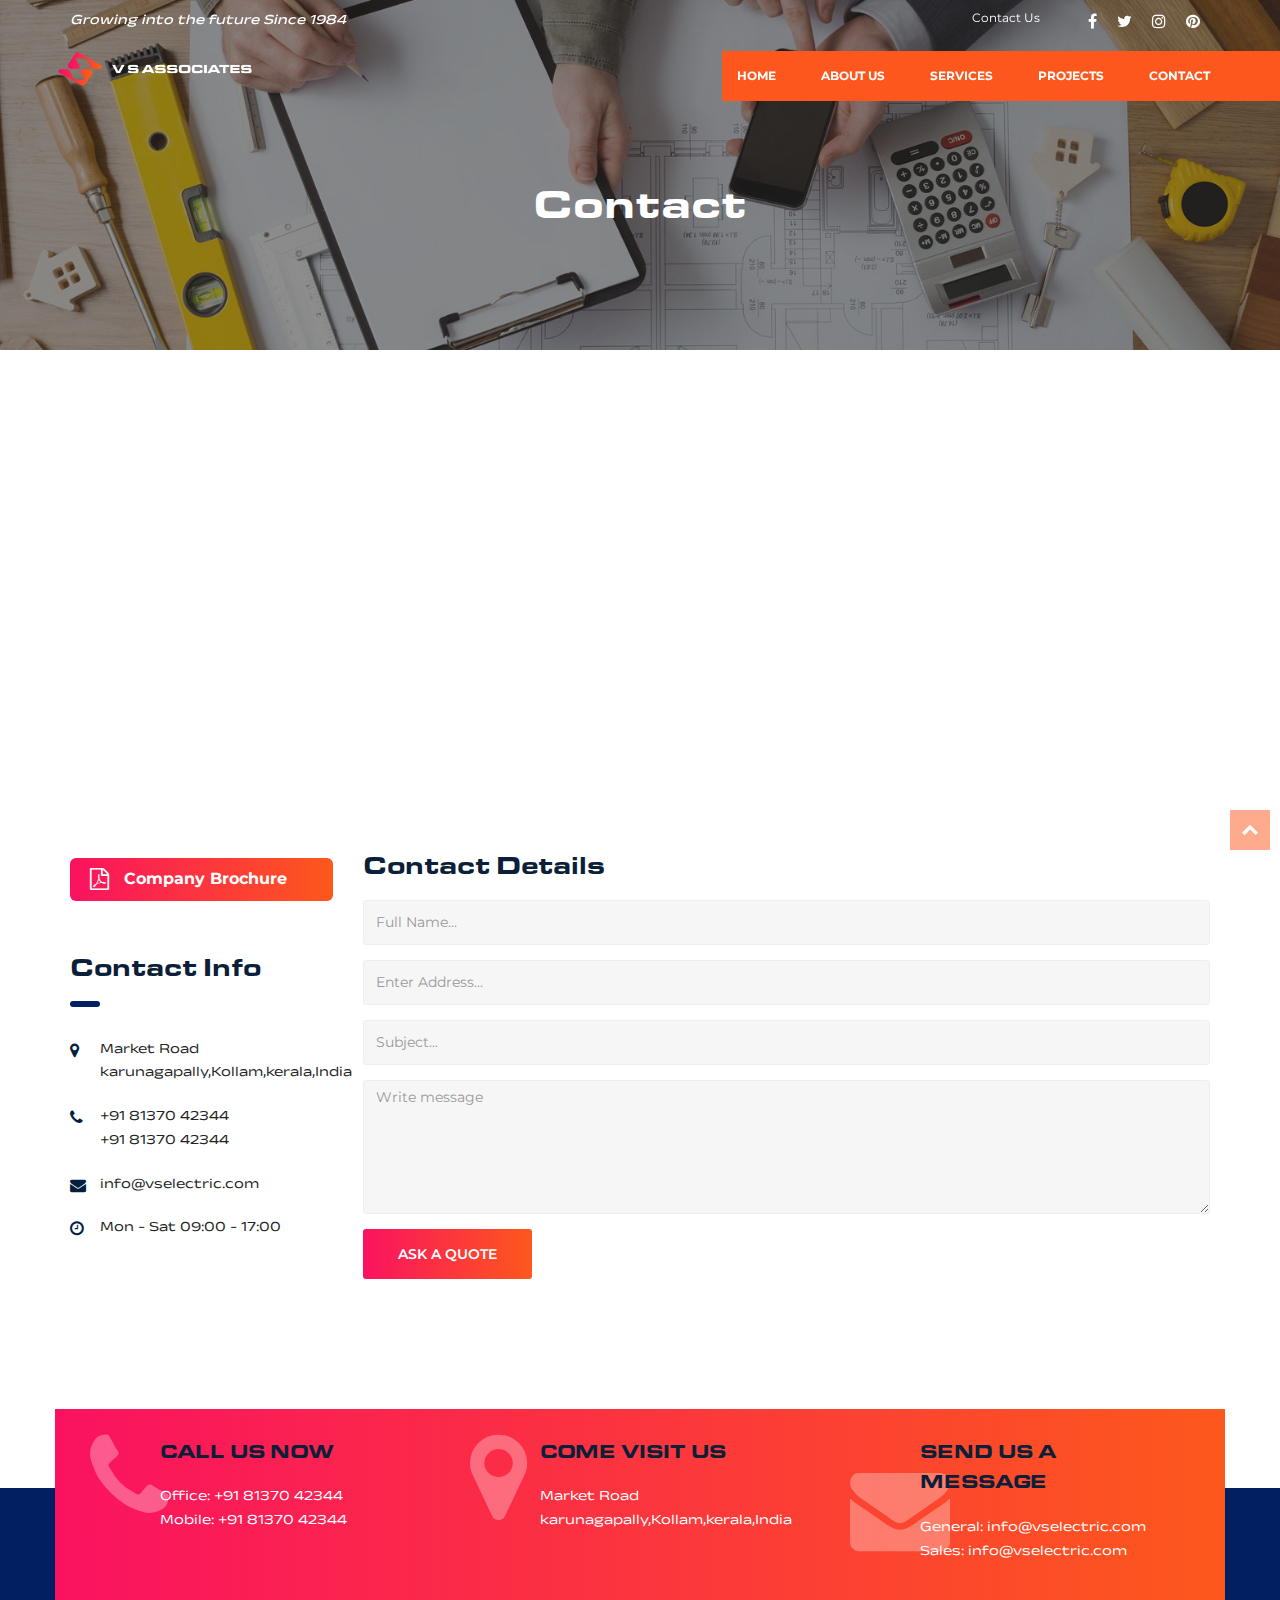
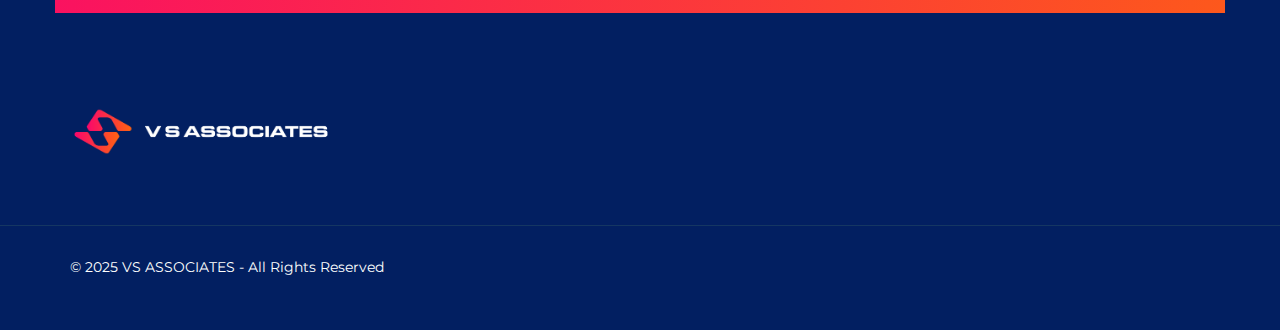
<file: contact.html>
<!DOCTYPE html>
<html lang="zxx">
  <head>
    <!-- Basic Page Needs
    ================================================== -->
    <meta charset="utf-8">
    <!--[if IE]><meta http-equiv="x-ua-compatible" content="IE=9" /><![endif]-->
    <meta name="viewport" content="width=device-width, initial-scale=1">
    <title>VS Associates </title>
    <meta name="description" content="VS Associates blends legacy with innovation, delivering smarter, sustainable, and human-centred energy and water infrastructure.">
    <meta name="keywords" content="construction, industrial, development, manufacture, engineering, architecture, assembly, build, foundation, infrastructure">
    <meta name="author" content="rudhisasmito.com"> 
	
	<!-- ==============================================
	Favicons
	=============================================== -->
	<link rel="shortcut icon" href="images/favicon.ico">
	<link rel="apple-touch-icon" href="images/apple-touch-icon.png">
	<link rel="apple-touch-icon" sizes="72x72" href="images/apple-touch-icon-72x72.png">
	<link rel="apple-touch-icon" sizes="114x114" href="images/apple-touch-icon-114x114.png">
	
	<!-- ==============================================
	CSS VENDOR
	=============================================== -->
	<link rel="stylesheet" type="text/css" href="css/vendor/bootstrap.min.css" />
	<link rel="stylesheet" type="text/css" href="css/vendor/font-awesome.min.css">
	<link rel="stylesheet" type="text/css" href="css/vendor/owl.carousel.min.css">
	<link rel="stylesheet" type="text/css" href="css/vendor/owl.theme.default.min.css">
	<link rel="stylesheet" type="text/css" href="css/vendor/magnific-popup.css">
	
	<!-- ==============================================
	Custom Stylesheet
	=============================================== -->
	<link rel="stylesheet" type="text/css" href="css/style.css" />
	<link rel="stylesheet" type="text/css" href="css/custom.css" />
	
    <script type="text/javascript" src="js/vendor/modernizr.min.js"></script>

</head>

<body>

	<!-- Load page -->
	<div class="animationload">
		<div class="loader"></div>
	</div>
	
	<!-- BACK TO TOP SECTION -->
	<a href="#0" class="cd-top cd-is-visible cd-fade-out">Top</a>

	<!-- HEADER -->
    <div class="header header-1">
    	<!-- TOPBAR -->
		<div class="topbar">
			<div class="container">
				<div class="row">
					<div class="col-sm-5 col-md-6">
						<div class="topbar-left">
							<div class="welcome-text">
							Growing into the future Since 1984
							</div>
						</div>
					</div>
					<div class="col-sm-7 col-md-6">
						<div class="topbar-right">
							<ul class="topbar-menu">
								<li><a href="Contact.html" title="Contact Us">Contact Us</a></li>
							</ul>
							<ul class="topbar-sosmed">
							<li>
								<a href="#"><i class="fa fa-facebook"></i></a>
							</li>
							<li>
								<a href="#"><i class="fa fa-twitter"></i></a>
							</li>
							<li>
								<a href="#"><i class="fa fa-instagram"></i></a>
							</li>
							<li>
								<a href="#"><i class="fa fa-pinterest"></i></a>
							</li>
							</ul>
						</div>
					</div>
				</div>
			</div>
		</div>

		<!-- NAVBAR SECTION -->
		<div class="navbar navbar-main">
		
			<div class="container container-nav">
				<div class="row">
						
					<div class="navbar-header">
						<button type="button" class="navbar-toggle" data-toggle="collapse" data-target=".navbar-collapse">
							<span class="icon-bar"></span>
							<span class="icon-bar"></span>
							<span class="icon-bar"></span>
						</button>
						
					</div>

					<a class="navbar-brand" href="index.html">
						<img class="company-logo" src="images/logo.png" alt="" />
						<img src="images/logo-stiky.png" alt="" class="logo-stiky" />
					</a>

					<nav class="navbar-collapse collapse">
						<ul class="nav navbar-nav navbar-right">
							<li class="dropdown">
							  <a href="index.html">HOME</a>
							</li>
							<li class="dropdown">
							  <a href="about.html">ABOUT US</a>
							</li>
							<li class="dropdown">
							  <a href="services.html">SERVICES</a>
							</li>
							<li class="dropdown">
							  <a href="projects.html">PROJECTS</a>
							</li>
							<li class="dropdown">
							  <a href="contact.html">CONTACT</a>
							</li>

						</ul>

					</nav>
						
				</div>
			</div>
	    </div>

    </div>
 
	<!-- BANNER -->
	<div class="section banner-page">
		<div class="container">
			<div class="row">
				<div class="col-sm-12 col-md-12">
					<div class="title-page">Contact</div>
				</div>
			</div>
		</div>
	</div>

	<!-- CONTACT -->
	<div class="section contact">
		<div class="container">
			<div class="row">
				
				<div class="col-sm-12 col-md-12">
					<!-- MAPS -->
					<div class="maps-wraper">
						<iframe src="https://www.google.com/maps/embed?pb=!1m18!1m12!1m3!1d3960.642468990168!2d76.53397484381597!3d9.052725767899137!2m3!1f0!2f0!3f0!3m2!1i1024!2i768!4f13.1!3m3!1m2!1s0x3b06038de8feb305%3A0x5e2657f2007cde0c!2sMarket%20Rd%2C%20Karunagappalli%2C%20Kerala%20690518!5e1!3m2!1sen!2sin!4v1757651797481!5m2!1sen!2sin" width="100%" height="350" style="border:0;" allowfullscreen="" loading="lazy" referrerpolicy="no-referrer-when-downgrade"></iframe>
					</div>
					<div class="spacer-90"></div>
				</div>
				<div class="clearfix"></div>
				<div class="col-sm-3 col-md-3">
					<div class="widget download">
						<a href="images/vs-associates-company-profile.pdf" class="btn btn-secondary btn-block btn-sidebar" target="_blank"><span class="fa  fa-file-pdf-o"></span> Company Brochure</a>
					</div>
					<div class="widget contact-info-sidebar">
						<div class="widget-title">
							Contact Info
						</div>
						<ul class="list-info">
							<li>
								<div class="info-icon">
									<span class="fa fa-map-marker"></span>
								</div>
								<div class="info-text">Market Road karunagapally,Kollam,kerala,India</div> </li>
							<li>
								<div class="info-icon">
									<span class="fa fa-phone"></span>
								</div>
								<div class="info-text">+91 81370 42344</div>
								<div class="info-text">+91 81370 42344</div>
							</li>
							<li>
								<div class="info-icon">
									<span class="fa fa-envelope"></span>
								</div>
								<div class="info-text">info@vselectric.com</div>
							</li>
							<li>
								<div class="info-icon">
									<span class="fa fa-clock-o"></span>
								</div>
								<div class="info-text">Mon - Sat 09:00 - 17:00</div>
							</li>
						</ul>
					</div> 

				</div>
				<div class="col-sm-9 col-md-9">
					<div class="content">
						<h3 class="section-heading-2">
							Contact Details
						</h3>
						<form action="#" class="form-contact" id="contactForm" data-toggle="validator" novalidate="true">
							<div class="form-group">
								<input type="text" class="form-control" id="p_name" placeholder="Full Name..." required="">
								<div class="help-block with-errors"></div>
							</div>
							<div class="form-group">
								<input type="email" class="form-control" id="p_email" placeholder="Enter Address..." required="">
								<div class="help-block with-errors"></div>
							</div>
							<div class="form-group">
								<input type="text" class="form-control" id="p_subject" placeholder="Subject...">
								<div class="help-block with-errors"></div>
							</div>
							<div class="form-group">
								 <textarea id="p_message" class="form-control" rows="6" placeholder="Write message"></textarea>
								<div class="help-block with-errors"></div>
							</div>
							<div class="form-group">
								<div id="success"></div>
								<button type="submit" class="btn btn-secondary-alt btn-primary">ASK A QUOTE</button>
							</div>
						</form>
						<div class="margin-bottom-50"></div>
					 </div>
				</div>

			</div>
			
		</div>
	</div>	

	

	<!-- INFO BOX -->
	<div class="section info overlap-bottom">
		<div class="container">
			<div class="row gutter-20">
				
				<div class="col-sm-4 col-md-4">
					<!-- BOX 1 -->
					<div class="box-icon-4">
						<div class="icon"><i class="fa fa-phone"></i></div>
						<div class="body-content">
							<div class="heading">CALL US NOW</div>
							Office: +91 81370 42344 <br>
							Mobile: +91 81370 42344
						</div>
					</div>
				</div>
				<div class="col-sm-4 col-md-4">
					<!-- BOX 2 -->
					<div class="box-icon-4">
						<div class="icon"><i class="fa fa-map-marker"></i></div>
						<div class="body-content">
							<div class="heading">COME VISIT US</div>
							Market Road karunagapally,Kollam,kerala,India
						</div>
					</div>
				</div>
				<div class="col-sm-4 col-md-4">
					<!-- BOX 3 -->
					<div class="box-icon-4">
						<div class="icon"><i class="fa fa-envelope"></i></div>
						<div class="body-content">
							<div class="heading">SEND US A MESSAGE</div>
							General: info@vselectric.com<br>
							Sales: info@vselectric.com
						</div>
					</div>
				</div>
				
			</div>

		</div>
	</div>
	 
	<!-- FOOTER SECTION -->
	<div class="footer">
		
		<div class="container">
			
			<div class="row">
				<div class="col-sm-3 col-md-3">
					<div class="footer-item">
						<img src="images/logo.png" alt="logo bottom" class="logo-bottom">
					</div>
				</div>
			</div>
		</div>
		
		<div class="fcopy">
			<div class="container">
				<div class="row">
					<div class="col-sm-12 col-md-12">
						<p class="ftex">&copy; 2025 VS ASSOCIATES - All Rights Reserved</p> 
					</div>
				</div>
			</div>
		</div>
		
	</div>
	
	<!-- JS VENDOR -->
	<script type="text/javascript" src="js/vendor/jquery.min.js"></script>
	<script type="text/javascript" src="js/vendor/bootstrap.min.js"></script>
	<script type="text/javascript" src="js/vendor/jquery.superslides.js"></script>
	<script type="text/javascript" src="js/vendor/owl.carousel.js"></script>
	<script type="text/javascript" src="js/vendor/bootstrap-hover-dropdown.min.js"></script>
	<script type="text/javascript" src="js/vendor/jquery.magnific-popup.min.js"></script>
	<script type="text/javascript" src="js/vendor/easings.js"></script>
	<script type="text/javascript" src="js/vendor/isotope.pkgd.min.js"></script>

	<!-- sendmail -->
	<script type="text/javascript" src="js/vendor/validator.min.js"></script>
	<script type="text/javascript" src="js/vendor/form-scripts.js"></script>
	
	<script type='text/javascript' src='https://maps.google.com/maps/api/js?sensor=false&#038;ver=4.1.5'></script>

	<script type="text/javascript" src="js/script.js"></script>

		
</body>
</html>
</file>
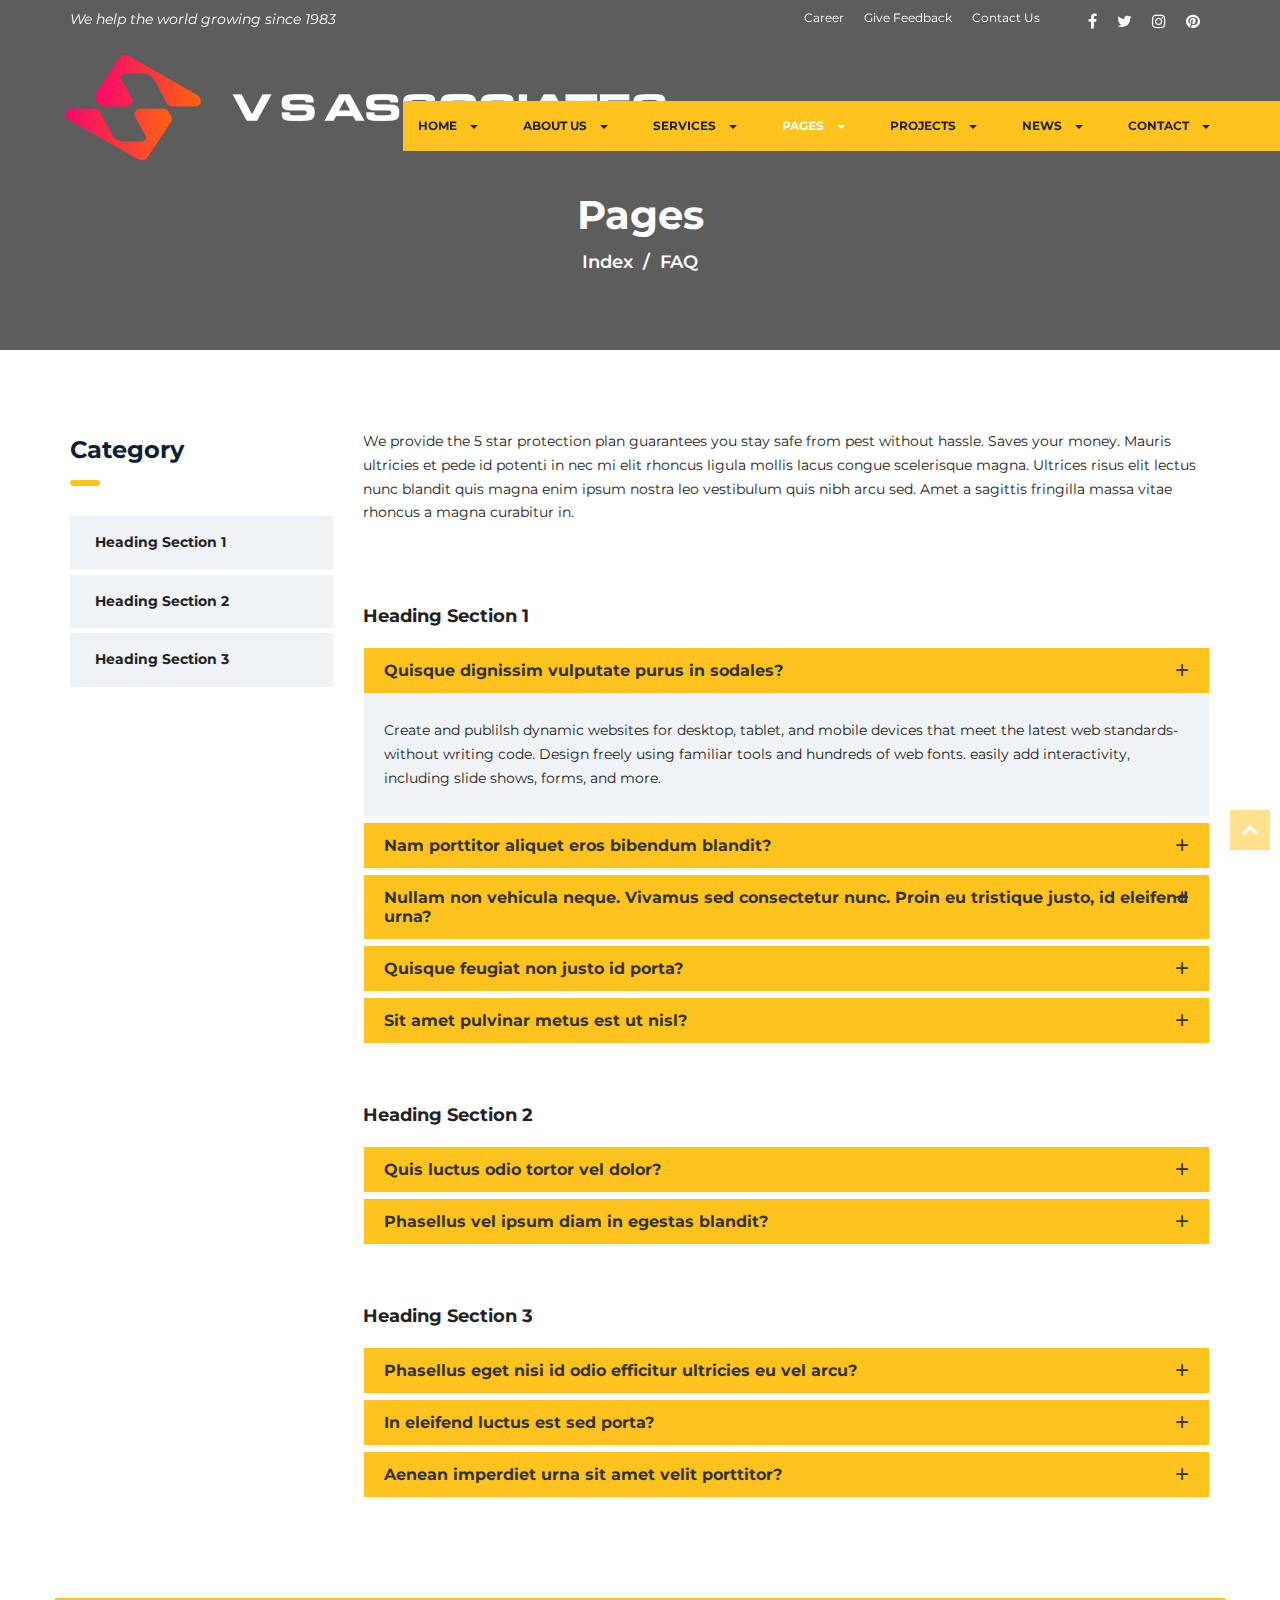
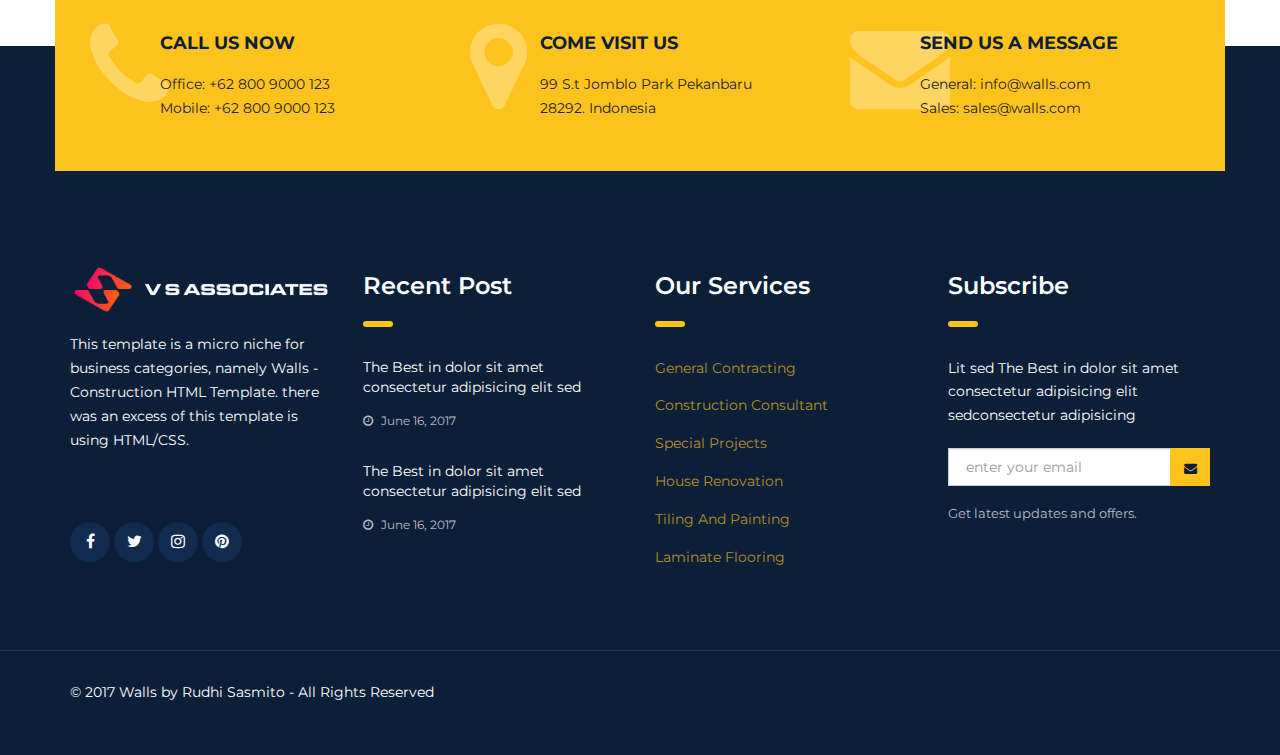
<file: faq.html>
<!DOCTYPE html>
<html lang="zxx">
  <head>
    <!-- Basic Page Needs
    ================================================== -->
    <meta charset="utf-8">
    <!--[if IE]><meta http-equiv="x-ua-compatible" content="IE=9" /><![endif]-->
    <meta name="viewport" content="width=device-width, initial-scale=1">
    <title>Walls - Construction HTML Template</title>
    <meta name="description" content="Walls - Construction HTML Template. It is built using bootstrap 3.3.2 framework, works totally responsive, easy to customise, well commented codes and seo friendly.">
    <meta name="keywords" content="construction, industrial, development, manufacture, engineering, architecture, assembly, build, foundation, infrastructure">
    <meta name="author" content="rudhisasmito.com"> 
	
	<!-- ==============================================
	Favicons
	=============================================== -->
	<link rel="shortcut icon" href="images/favicon.ico">
	<link rel="apple-touch-icon" href="images/apple-touch-icon.png">
	<link rel="apple-touch-icon" sizes="72x72" href="images/apple-touch-icon-72x72.png">
	<link rel="apple-touch-icon" sizes="114x114" href="images/apple-touch-icon-114x114.png">
	
	<!-- ==============================================
	CSS VENDOR
	=============================================== -->
	<link rel="stylesheet" type="text/css" href="css/vendor/bootstrap.min.css" />
	<link rel="stylesheet" type="text/css" href="css/vendor/font-awesome.min.css">
	<link rel="stylesheet" type="text/css" href="css/vendor/owl.carousel.min.css">
	<link rel="stylesheet" type="text/css" href="css/vendor/owl.theme.default.min.css">
	<link rel="stylesheet" type="text/css" href="css/vendor/magnific-popup.css">
	
	<!-- ==============================================
	Custom Stylesheet
	=============================================== -->
	<link rel="stylesheet" type="text/css" href="css/style.css" />
	
    <script type="text/javascript" src="js/vendor/modernizr.min.js"></script>

</head>

<body>

	<!-- Load page -->
	<div class="animationload">
		<div class="loader"></div>
	</div>
	
	<!-- BACK TO TOP SECTION -->
	<a href="#0" class="cd-top cd-is-visible cd-fade-out">Top</a>

	<!-- HEADER -->
    <div class="header header-1">
    	<!-- TOPBAR -->
		<div class="topbar">
			<div class="container">
				<div class="row">
					<div class="col-sm-5 col-md-6">
						<div class="topbar-left">
							<div class="welcome-text">
							We help the world growing since 1983
							</div>
						</div>
					</div>
					<div class="col-sm-7 col-md-6">
						<div class="topbar-right">
							<ul class="topbar-menu">
								<li><a href="career.html" title="Career">Career</a></li>
								<li><a href="contact-feedback.html" title="Give Feedback">Give Feedback</a></li>
								<li><a href="Contact.html" title="Contact Us">Contact Us</a></li>
							</ul>
							<ul class="topbar-sosmed">
							<li>
								<a href="#"><i class="fa fa-facebook"></i></a>
							</li>
							<li>
								<a href="#"><i class="fa fa-twitter"></i></a>
							</li>
							<li>
								<a href="#"><i class="fa fa-instagram"></i></a>
							</li>
							<li>
								<a href="#"><i class="fa fa-pinterest"></i></a>
							</li>
							</ul>
						</div>
					</div>
				</div>
			</div>
		</div>

		<!-- NAVBAR SECTION -->
		<div class="navbar navbar-main">
		
			<div class="container container-nav">
				<div class="row">
						
					<div class="navbar-header">
						<button type="button" class="navbar-toggle" data-toggle="collapse" data-target=".navbar-collapse">
							<span class="icon-bar"></span>
							<span class="icon-bar"></span>
							<span class="icon-bar"></span>
						</button>
						
					</div>

					<a class="navbar-brand" href="index.html">
						<img src="images/logo.png" alt="" />
						<img src="images/logo-stiky.png" alt="" class="logo-stiky" />
					</a>

					<nav class="navbar-collapse collapse">
						<ul class="nav navbar-nav navbar-right">
							<li class="dropdown">
							  <a href="#" class="dropdown-toggle" data-toggle="dropdown" data-hover="dropdown" role="button" aria-haspopup="true" aria-expanded="false">HOME <span class="caret"></span></a>
							  <ul class="dropdown-menu">
								<li><a href="index.html">HOMEPAGE 1</a></li>
								<li><a href="index-2.html">HOMEPAGE 2</a></li>
								<li><a href="index-3.html">HOMEPAGE 3</a></li>
							  </ul>
							</li>
							<li class="dropdown">
							  <a href="#" class="dropdown-toggle" data-toggle="dropdown" data-hover="dropdown" role="button" aria-haspopup="true" aria-expanded="false">ABOUT US <span class="caret"></span></a>
							  <ul class="dropdown-menu">
								<li><a href="about-company.html">OUR COMPANY</a></li>
								<li><a href="about-history.html">COMPANY HISTORY</a></li>
								<li><a href="about-team.html">OUR TEAM</a></li>
								<li><a href="about-partners.html">OUR PARTNERS</a></li>
							  </ul>
							</li>
							<li class="dropdown">
							  <a href="#" class="dropdown-toggle" data-toggle="dropdown" data-hover="dropdown" role="button" aria-haspopup="true" aria-expanded="false">SERVICES <span class="caret"></span></a>
							  <ul class="dropdown-menu">
								<li><a href="services.html">GENERAL CONTRACTING</a></li>
								<li><a href="services-2.html">CONSTRUCTION CONSULTANT</a></li>
								<li><a href="services-2.html">DESIGN AND BUILD</a></li>
								<li><a href="services-2.html">HOUSE RENOVATIOn</a></li>
								<li><a href="services-2.html">TILING AND PAINTING</a></li>
								<li><a href="services-2.html">SPECIAL PROJECTS</a></li>
								<li><a href="services-detail.html">SERVICES DETAIL</a></li>
							  </ul>
							</li>
							<li class="dropdown active">
							  <a href="#" class="dropdown-toggle" data-toggle="dropdown" data-hover="dropdown" role="button" aria-haspopup="true" aria-expanded="false">PAGES <span class="caret"></span></a>
							  <ul class="dropdown-menu">
								<li><a href="faq.html">FAQ</a></li>
								<li><a href="pricing-table.html">PRICING TABLE</a></li>
								<li><a href="404page.html">404 PAGE</a></li>
								<li><a href="career.html">CAREER</a></li>
							  </ul>
							</li>
							<li class="dropdown">
							  <a href="#" class="dropdown-toggle" data-toggle="dropdown" data-hover="dropdown" role="button" aria-haspopup="true" aria-expanded="false">PROJECTS <span class="caret"></span></a>
							  <ul class="dropdown-menu">
								<li><a href="project-grid.html">GRID LAYOUT</a></li>
								<li><a href="project-detail.html">SINGLE PROJECT</a></li>
							  </ul>
							</li>
							<li class="dropdown">
							  <a href="#" class="dropdown-toggle" data-toggle="dropdown" data-hover="dropdown" role="button" aria-haspopup="true" aria-expanded="false">NEWS <span class="caret"></span></a>
							  <ul class="dropdown-menu">
								<li><a href="news-grid.html">GRID BAR</a></li>
								<li><a href="news-sidebar.html">SIDEBAR</a></li>
								<li><a href="news-detail.html">SINGLE NEWS</a></li>
							  </ul>
							</li>
							<li class="dropdown">
							  <a href="#" class="dropdown-toggle" data-toggle="dropdown" data-hover="dropdown" role="button" aria-haspopup="true" aria-expanded="false">CONTACT <span class="caret"></span></a>
							  <ul class="dropdown-menu">
								<li><a href="contact.html">CONTACT US</a></li>
								<li><a href="contact-quote.html">GET A QUOTE</a></li>
							  </ul>
							</li>

						</ul>

					</nav>
						
				</div>
			</div>
	    </div>

    </div>
 
	<!-- BANNER -->
	<div class="section banner-page">
		<div class="container">
			<div class="row">
				<div class="col-sm-12 col-md-12">
					<div class="title-page">Pages</div>
					<ol class="breadcrumb">
						<li><a href="index.html">Index</a></li>
						<li class="active">FAQ</li>
					</ol>
				</div>
			</div>
		</div>
	</div>

	<!-- PAGES -->
	<div class="section faq">
		<div class="container">
			<div class="row">
				<div class="col-sm-3 col-md-3">
					
					<div class="widget categories">
						<div class="widget-title">
							Category
						</div>
						<ul class="category-nav">
							<li><a href="#">Heading Section 1</a></li>
							<li><a href="#">Heading Section 2</a></li>
							<li><a href="#">Heading Section 3</a></li>
						</ul>
					</div> 

				</div>
				<div class="col-sm-9 col-md-9">
					<p>We provide the 5 star protection plan guarantees you stay safe from pest without hassle. Saves your money. Mauris ultricies et pede id potenti in nec mi elit rhoncus ligula mollis lacus congue scelerisque magna. Ultrices risus elit lectus nunc blandit quis magna enim ipsum nostra leo vestibulum quis nibh arcu sed. Amet a sagittis fringilla massa vitae rhoncus a magna curabitur in.</p>
					
					<div class="panel-group panel-faq" id="accordion" role="tablist" aria-multiselectable="true">
					  <div class="spacer-50"></div>
					  <h4 class="title">Heading Section 1</h4>
					  <div class="panel panel-default">
						<div class="panel-heading active" role="tab" id="heading1">
						  <h4 class="panel-title">
							<a role="button" data-toggle="collapse" data-parent="#accordion" href="#collapse1" aria-expanded="true" aria-controls="collapse1" class="">
							  Quisque dignissim vulputate purus in sodales?
							</a>
						  </h4>
						</div>
						<div id="collapse1" class="panel-collapse collapse in" role="tabpanel" aria-labelledby="heading1" aria-expanded="true">
						  <div class="panel-body">
							<p>Create and publilsh dynamic websites for desktop, tablet, and mobile devices that meet the latest web standards- without writing code. Design freely using familiar tools and hundreds of web fonts. easily add interactivity, including slide shows, forms, and more.</p>
						  </div>
						</div>
					  </div>
					  <div class="panel panel-default">
						<div class="panel-heading" role="tab" id="heading2">
						  <h4 class="panel-title">
							<a class="collapsed" role="button" data-toggle="collapse" data-parent="#accordion" href="#collapse2" aria-expanded="false" aria-controls="collapse2">
							  Nam porttitor aliquet eros bibendum blandit?
							</a>
						  </h4>
						</div>
						<div id="collapse2" class="panel-collapse collapse" role="tabpanel" aria-labelledby="heading2" aria-expanded="false" style="height: 0px;">
						  <div class="panel-body">
							<p>When you click "Buy" button you'll be directed to our web store "Themeforest". You can purchase our template there, and  you will given permission to download our templates.</p>
							<ul class="service-list">
								<li><i class="fa fa-check"></i> Ready for all devices.</li>
								<li><i class="fa fa-check"></i> HTML template</li>
								<li><i class="fa fa-check"></i> Made with Bootstrap Framework.</li>
								<li><i class="fa fa-check"></i> Easy Costumizable.</li>
								<li><i class="fa fa-check"></i> Affordable Price.</li>
							</ul>
						  </div>
						</div>
					  </div>
					  <div class="panel panel-default">
						<div class="panel-heading" role="tab" id="heading3">
						  <h4 class="panel-title">
							<a class="collapsed" role="button" data-toggle="collapse" data-parent="#accordion" href="#collapse3" aria-expanded="false" aria-controls="collapse3">
							  Nullam non vehicula neque. Vivamus sed consectetur nunc. Proin eu tristique justo, id eleifend urna?
							</a>
						  </h4>
						</div>
						<div id="collapse3" class="panel-collapse collapse" role="tabpanel" aria-labelledby="heading3" aria-expanded="false" style="height: 0px;">
						  <div class="panel-body">
							<p>Unzip the file, locate muse file and double click the file and you will directly to adobe muse. Next step you can modifications our template, you can customize color, text, font, content, logo and image  with your need using familiar tools on adobe muse without writing any code.</p>
							<p>You can't re-distribute the Item as stock, in a tool or template, or with source files. You can't re-distribute or make available the Item as-is or with superficial modifications. These things are not allowed even if the re-distribution is for Free.</p>
						  </div>
						</div>
					  </div>
					  <div class="panel panel-default">
						<div class="panel-heading" role="tab" id="heading4">
						  <h4 class="panel-title">
							<a class="collapsed" role="button" data-toggle="collapse" data-parent="#accordion" href="#collapse4" aria-expanded="false" aria-controls="collapse4">
							  Quisque feugiat non justo id porta?
							</a>
						  </h4>
						</div>
						<div id="collapse4" class="panel-collapse collapse" role="tabpanel" aria-labelledby="heading4" aria-expanded="false" style="height: 0px;">
						  <div class="panel-body">
							<p>Open muse file, on the top bar adobe muse you will see text tool. click and add web font do you want. Over 100+ typekit web font ready to use.</p>
							<p>You just need open "asset" bar on the right side adobe muse. Next right click on the image asset, then "Relink" image asset with your image fit. All image automatically change on tablet and phone too. it's fast and simple. we make your life easier.</p>
						  </div>
						</div>
					  </div>
					  <div class="panel panel-default">
						<div class="panel-heading" role="tab" id="heading5">
						  <h4 class="panel-title">
							<a class="collapsed" role="button" data-toggle="collapse" data-parent="#accordion" href="#collapse5" aria-expanded="false" aria-controls="collapse5">
							  Sit amet pulvinar metus est ut nisl?
							</a>
						  </h4>
						</div>
						<div id="collapse5" class="panel-collapse collapse" role="tabpanel" aria-labelledby="heading5" aria-expanded="false" style="height: 0px;">
						  <div class="panel-body">
							<p>You just need to selection the content you didn't need, moving the content with cursor "up" or "down" tool with the keyboards or you can set the the transform on the top bar tool, with type X and Y do you want to set. If you dont need the content, just "Delete" it.</p>
							<p>If you have pre-purchase questions, Support or want to suggest us a new template or feature, please write directly to</p>
						  </div>
						</div>
					  </div>
					  <div class="spacer-50"></div>
					  <h4 class="title">Heading Section 2</h4>
					  <div class="panel panel-default">
						<div class="panel-heading" role="tab" id="heading6">
						  <h4 class="panel-title">
							<a role="button" data-toggle="collapse" data-parent="#accordion" href="#collapse6" aria-expanded="true" aria-controls="collapse1" class="">
							  Quis luctus odio tortor vel dolor?
							</a>
						  </h4>
						</div>
						<div id="collapse6" class="panel-collapse collapse" role="tabpanel" aria-labelledby="heading6" aria-expanded="true">
						  <div class="panel-body">
							<p>Create and publilsh dynamic websites for desktop, tablet, and mobile devices that meet the latest web standards- without writing code. Design freely using familiar tools and hundreds of web fonts. easily add interactivity, including slide shows, forms, and more.</p>
						  </div>
						</div>
					  </div>
					  <div class="panel panel-default">
						<div class="panel-heading" role="tab" id="heading7">
						  <h4 class="panel-title">
							<a role="button" data-toggle="collapse" data-parent="#accordion" href="#collapse7" aria-expanded="true" aria-controls="collapse7" class="">
							  Phasellus vel ipsum diam in egestas blandit?
							</a>
						  </h4>
						</div>
						<div id="collapse7" class="panel-collapse collapse" role="tabpanel" aria-labelledby="heading7" aria-expanded="true">
						  <div class="panel-body">
							<p>Create and publilsh dynamic websites for desktop, tablet, and mobile devices that meet the latest web standards- without writing code. Design freely using familiar tools and hundreds of web fonts. easily add interactivity, including slide shows, forms, and more.</p>
						  </div>
						</div>
					  </div>
					  <div class="spacer-50"></div>
					  <h4 class="title">Heading Section 3</h4>
					  <div class="panel panel-default">
						<div class="panel-heading" role="tab" id="heading8">
						  <h4 class="panel-title">
							<a role="button" data-toggle="collapse" data-parent="#accordion" href="#collapse8" aria-expanded="true" aria-controls="collapse1" class="">
							  Phasellus eget nisi id odio efficitur ultricies eu vel arcu?
							</a>
						  </h4>
						</div>
						<div id="collapse8" class="panel-collapse collapse" role="tabpanel" aria-labelledby="heading8" aria-expanded="true">
						  <div class="panel-body">
							<p>Create and publilsh dynamic websites for desktop, tablet, and mobile devices that meet the latest web standards- without writing code. Design freely using familiar tools and hundreds of web fonts. easily add interactivity, including slide shows, forms, and more.</p>
						  </div>
						</div>
					  </div>
					  <div class="panel panel-default">
						<div class="panel-heading" role="tab" id="heading9">
						  <h4 class="panel-title">
							<a role="button" data-toggle="collapse" data-parent="#accordion" href="#collapse9" aria-expanded="true" aria-controls="collapse7" class="">
							  In eleifend luctus est sed porta?
							</a>
						  </h4>
						</div>
						<div id="collapse9" class="panel-collapse collapse" role="tabpanel" aria-labelledby="heading9" aria-expanded="true">
						  <div class="panel-body">
							<p>Create and publilsh dynamic websites for desktop, tablet, and mobile devices that meet the latest web standards- without writing code. Design freely using familiar tools and hundreds of web fonts. easily add interactivity, including slide shows, forms, and more.</p>
						  </div>
						</div>
					  </div>
					  <div class="panel panel-default">
						<div class="panel-heading" role="tab" id="heading10">
						  <h4 class="panel-title">
							<a role="button" data-toggle="collapse" data-parent="#accordion" href="#collapse10" aria-expanded="true" aria-controls="collapse10" class="">
							  Aenean imperdiet urna sit amet velit porttitor?
							</a>
						  </h4>
						</div>
						<div id="collapse10" class="panel-collapse collapse" role="tabpanel" aria-labelledby="heading10" aria-expanded="true">
						  <div class="panel-body">
							<p>Create and publilsh dynamic websites for desktop, tablet, and mobile devices that meet the latest web standards- without writing code. Design freely using familiar tools and hundreds of web fonts. easily add interactivity, including slide shows, forms, and more.</p>
						  </div>
						</div>
					  </div>
					  
					</div>
					
				</div>
			</div>
		
		</div>
	</div>	

	<!-- INFO BOX -->
	<div class="section info overlap-bottom">
		<div class="container">
			<div class="row gutter-20">
				
				<div class="col-sm-4 col-md-4">
					<!-- BOX 1 -->
					<div class="box-icon-4">
						<div class="icon"><i class="fa fa-phone"></i></div>
						<div class="body-content">
							<div class="heading">CALL US NOW</div>
							Office: +62 800 9000 123 <br>
							Mobile: +62 800 9000 123
						</div>
					</div>
				</div>
				<div class="col-sm-4 col-md-4">
					<!-- BOX 2 -->
					<div class="box-icon-4">
						<div class="icon"><i class="fa fa-map-marker"></i></div>
						<div class="body-content">
							<div class="heading">COME VISIT US</div>
							99 S.t Jomblo Park Pekanbaru 28292. Indonesia
						</div>
					</div>
				</div>
				<div class="col-sm-4 col-md-4">
					<!-- BOX 3 -->
					<div class="box-icon-4">
						<div class="icon"><i class="fa fa-envelope"></i></div>
						<div class="body-content">
							<div class="heading">SEND US A MESSAGE</div>
							General: info@walls.com<br>
							Sales: sales@walls.com
						</div>
					</div>
				</div>
				
			</div>

		</div>
	</div>
	 
	<!-- FOOTER SECTION -->
	<div class="footer">
		
		<div class="container">
			
			<div class="row">
				<div class="col-sm-3 col-md-3">
					<div class="footer-item">
						<img src="images/logo.png" alt="logo bottom" class="logo-bottom">
						<p>This template is a micro niche for business categories, namely Walls - Construction HTML Template. there was an excess of this template is using HTML/CSS.</p>
						<div class="footer-sosmed">
							<a href="#" title="">
								<div class="item">
									<i class="fa fa-facebook"></i>
								</div>
							</a>
							<a href="#" title="">
								<div class="item">
									<i class="fa fa-twitter"></i>
								</div>
							</a>
							<a href="#" title="">
								<div class="item">
									<i class="fa fa-instagram"></i>
								</div>
							</a>
							<a href="#" title="">
								<div class="item">
									<i class="fa fa-pinterest"></i>
								</div>
							</a> 
						</div>
					</div>
				</div>
				<div class="col-sm-3 col-md-3">
					<div class="footer-item">
						<div class="footer-title">
							Recent Post
						</div>
						<ul class="recent-post">
							<li><a href="#" title="">The Best in dolor sit amet consectetur adipisicing elit sed</a>
							<span class="date"><i class="fa fa-clock-o"></i> June 16, 2017</span></li><li><a href="#" title="">The Best in dolor sit amet consectetur adipisicing elit sed</a>
							<span class="date"><i class="fa fa-clock-o"></i> June 16, 2017</span></li>
						</ul>
					</div>
				</div>
				<div class="col-sm-3 col-md-3">
					<div class="footer-item">
						<div class="footer-title">
							Our Services
						</div>
						<ul class="list">
							<li><a href="#" title="">General Contracting</a></li>
							<li><a href="#" title="">Construction Consultant</a></li>
							<li><a href="#" title="">Special Projects</a></li>
							<li><a href="#" title="">House Renovation</a></li>
							<li><a href="#" title="">Tiling And Painting</a></li>
							<li><a href="#" title="">Laminate Flooring</a></li>
						</ul>
					</div>
				</div>
				<div class="col-sm-3 col-md-3">
					<div class="footer-item">
						<div class="footer-title">
							Subscribe
						</div>
						<p>Lit sed The Best in dolor sit amet consectetur adipisicing elit sedconsectetur adipisicing</p>
						<form action="#" class="footer-subscribe">
			              <input type="email" name="EMAIL" class="form-control" placeholder="enter your email">
			              <input id="p_submit" type="submit" value="send">
			              <label for="p_submit"><i class="fa fa-envelope"></i></label>
			              <p>Get latest updates and offers.</p>
			            </form>
					</div>
				</div>
			</div>
		</div>
		
		<div class="fcopy">
			<div class="container">
				<div class="row">
					<div class="col-sm-12 col-md-12">
						<p class="ftex">&copy; 2017 Walls by Rudhi Sasmito - All Rights Reserved</p> 
					</div>
				</div>
			</div>
		</div>
		
	</div>
	
	<!-- JS VENDOR -->
	<script type="text/javascript" src="js/vendor/jquery.min.js"></script>
	<script type="text/javascript" src="js/vendor/bootstrap.min.js"></script>
	<script type="text/javascript" src="js/vendor/jquery.superslides.js"></script>
	<script type="text/javascript" src="js/vendor/owl.carousel.js"></script>
	<script type="text/javascript" src="js/vendor/bootstrap-hover-dropdown.min.js"></script>
	<script type="text/javascript" src="js/vendor/jquery.magnific-popup.min.js"></script>
	<script type="text/javascript" src="js/vendor/easings.js"></script>
	<script type="text/javascript" src="js/vendor/isotope.pkgd.min.js"></script>

	<!-- sendmail -->
	<script type="text/javascript" src="js/vendor/validator.min.js"></script>
	<script type="text/javascript" src="js/vendor/form-scripts.js"></script>
	
	<script type='text/javascript' src='https://maps.google.com/maps/api/js?sensor=false&#038;ver=4.1.5'></script>

	<script type="text/javascript" src="js/script.js"></script>

		
</body>
</html>
</file>
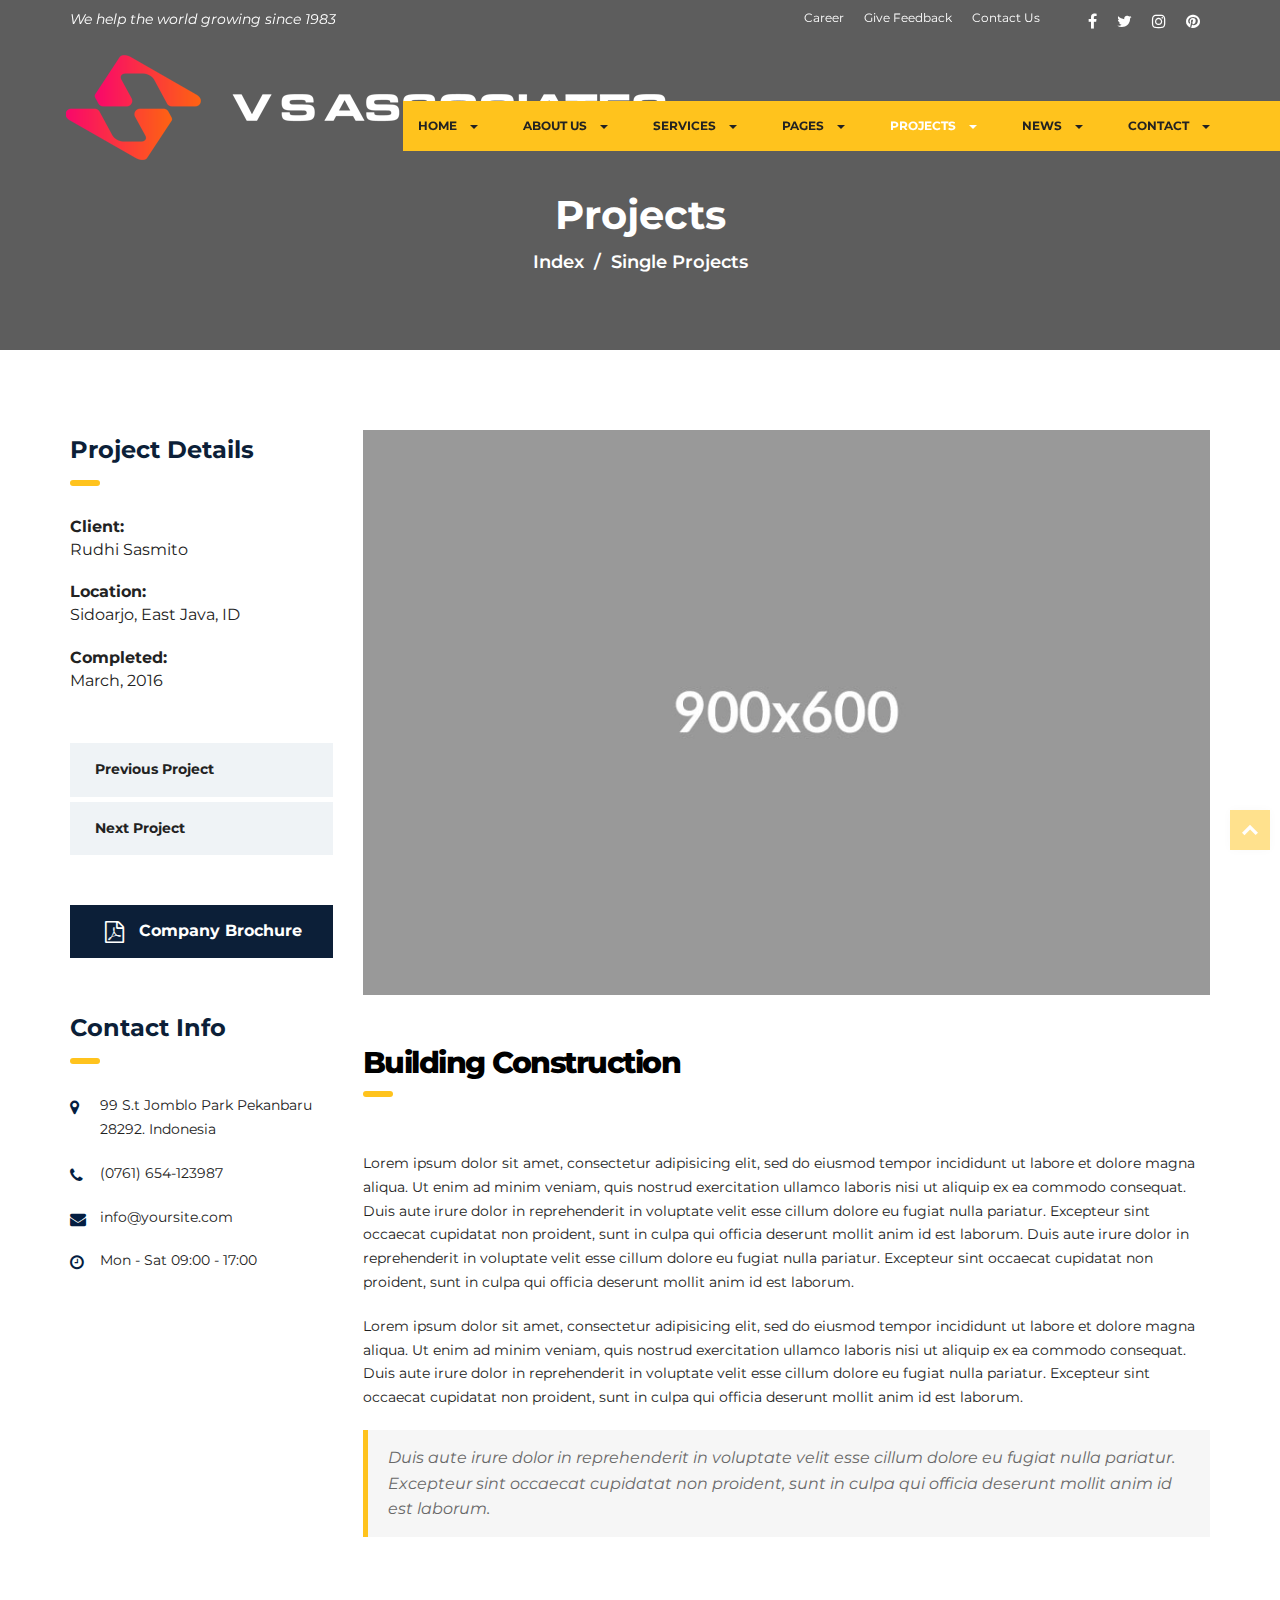
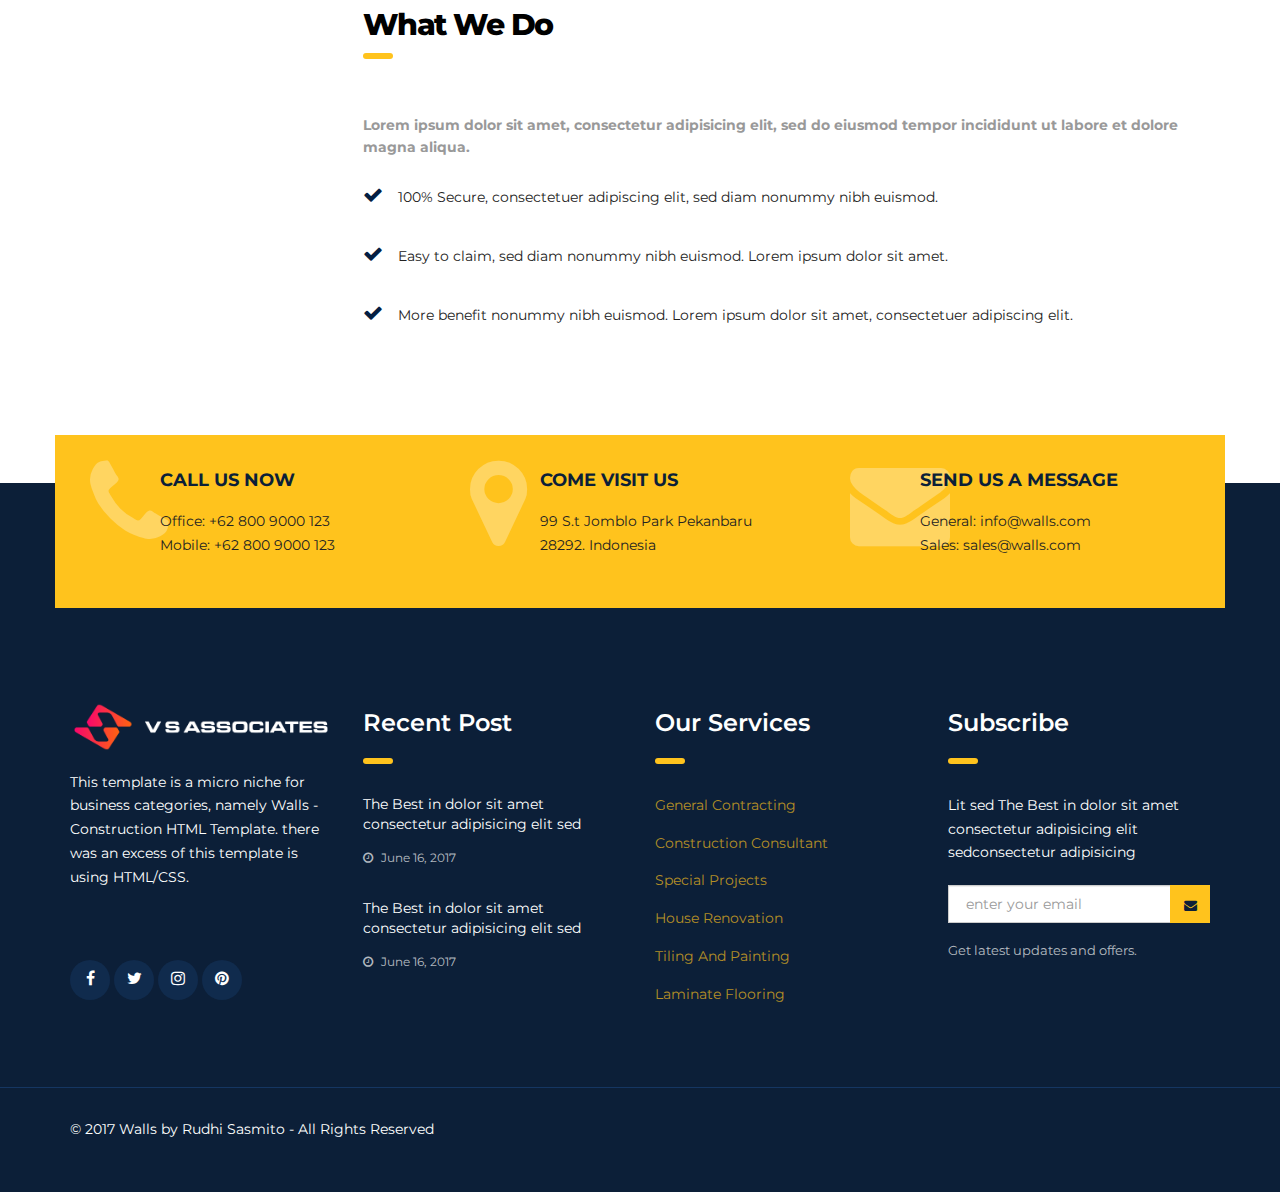
<file: project-detail.html>
<!DOCTYPE html>
<html lang="zxx">
  <head>
    <!-- Basic Page Needs
    ================================================== -->
    <meta charset="utf-8">
    <!--[if IE]><meta http-equiv="x-ua-compatible" content="IE=9" /><![endif]-->
    <meta name="viewport" content="width=device-width, initial-scale=1">
    <title>Walls - Construction HTML Template</title>
    <meta name="description" content="Walls - Construction HTML Template. It is built using bootstrap 3.3.2 framework, works totally responsive, easy to customise, well commented codes and seo friendly.">
    <meta name="keywords" content="construction, industrial, development, manufacture, engineering, architecture, assembly, build, foundation, infrastructure">
    <meta name="author" content="rudhisasmito.com"> 
	
	<!-- ==============================================
	Favicons
	=============================================== -->
	<link rel="shortcut icon" href="images/favicon.ico">
	<link rel="apple-touch-icon" href="images/apple-touch-icon.png">
	<link rel="apple-touch-icon" sizes="72x72" href="images/apple-touch-icon-72x72.png">
	<link rel="apple-touch-icon" sizes="114x114" href="images/apple-touch-icon-114x114.png">
	
	<!-- ==============================================
	CSS VENDOR
	=============================================== -->
	<link rel="stylesheet" type="text/css" href="css/vendor/bootstrap.min.css" />
	<link rel="stylesheet" type="text/css" href="css/vendor/font-awesome.min.css">
	<link rel="stylesheet" type="text/css" href="css/vendor/owl.carousel.min.css">
	<link rel="stylesheet" type="text/css" href="css/vendor/owl.theme.default.min.css">
	<link rel="stylesheet" type="text/css" href="css/vendor/magnific-popup.css">
	
	<!-- ==============================================
	Custom Stylesheet
	=============================================== -->
	<link rel="stylesheet" type="text/css" href="css/style.css" />
	
    <script type="text/javascript" src="js/vendor/modernizr.min.js"></script>

</head>

<body>

	<!-- Load page -->
	<div class="animationload">
		<div class="loader"></div>
	</div>
	
	<!-- BACK TO TOP SECTION -->
	<a href="#0" class="cd-top cd-is-visible cd-fade-out">Top</a>

	<!-- HEADER -->
    <div class="header header-1">
    	<!-- TOPBAR -->
		<div class="topbar">
			<div class="container">
				<div class="row">
					<div class="col-sm-5 col-md-6">
						<div class="topbar-left">
							<div class="welcome-text">
							We help the world growing since 1983
							</div>
						</div>
					</div>
					<div class="col-sm-7 col-md-6">
						<div class="topbar-right">
							<ul class="topbar-menu">
								<li><a href="career.html" title="Career">Career</a></li>
								<li><a href="contact-feedback.html" title="Give Feedback">Give Feedback</a></li>
								<li><a href="Contact.html" title="Contact Us">Contact Us</a></li>
							</ul>
							<ul class="topbar-sosmed">
							<li>
								<a href="#"><i class="fa fa-facebook"></i></a>
							</li>
							<li>
								<a href="#"><i class="fa fa-twitter"></i></a>
							</li>
							<li>
								<a href="#"><i class="fa fa-instagram"></i></a>
							</li>
							<li>
								<a href="#"><i class="fa fa-pinterest"></i></a>
							</li>
							</ul>
						</div>
					</div>
				</div>
			</div>
		</div>

		<!-- NAVBAR SECTION -->
		<div class="navbar navbar-main">
		
			<div class="container container-nav">
				<div class="row">
						
					<div class="navbar-header">
						<button type="button" class="navbar-toggle" data-toggle="collapse" data-target=".navbar-collapse">
							<span class="icon-bar"></span>
							<span class="icon-bar"></span>
							<span class="icon-bar"></span>
						</button>
						
					</div>

					<a class="navbar-brand" href="index.html">
						<img src="images/logo.png" alt="" />
						<img src="images/logo-stiky.png" alt="" class="logo-stiky" />
					</a>

					<nav class="navbar-collapse collapse">
						<ul class="nav navbar-nav navbar-right">
							<li class="dropdown">
							  <a href="#" class="dropdown-toggle" data-toggle="dropdown" data-hover="dropdown" role="button" aria-haspopup="true" aria-expanded="false">HOME <span class="caret"></span></a>
							  <ul class="dropdown-menu">
								<li><a href="index.html">HOMEPAGE 1</a></li>
								<li><a href="index-2.html">HOMEPAGE 2</a></li>
								<li><a href="index-3.html">HOMEPAGE 3</a></li>
							  </ul>
							</li>
							<li class="dropdown">
							  <a href="#" class="dropdown-toggle" data-toggle="dropdown" data-hover="dropdown" role="button" aria-haspopup="true" aria-expanded="false">ABOUT US <span class="caret"></span></a>
							  <ul class="dropdown-menu">
								<li><a href="about-company.html">OUR COMPANY</a></li>
								<li><a href="about-history.html">COMPANY HISTORY</a></li>
								<li><a href="about-team.html">OUR TEAM</a></li>
								<li><a href="about-partners.html">OUR PARTNERS</a></li>
							  </ul>
							</li>
							<li class="dropdown">
							  <a href="#" class="dropdown-toggle" data-toggle="dropdown" data-hover="dropdown" role="button" aria-haspopup="true" aria-expanded="false">SERVICES <span class="caret"></span></a>
							  <ul class="dropdown-menu">
								<li><a href="services.html">GENERAL CONTRACTING</a></li>
								<li><a href="services-2.html">CONSTRUCTION CONSULTANT</a></li>
								<li><a href="services-2.html">DESIGN AND BUILD</a></li>
								<li><a href="services-2.html">HOUSE RENOVATIOn</a></li>
								<li><a href="services-2.html">TILING AND PAINTING</a></li>
								<li><a href="services-2.html">SPECIAL PROJECTS</a></li>
								<li><a href="services-detail.html">SERVICES DETAIL</a></li>
							  </ul>
							</li>
							<li class="dropdown">
							  <a href="#" class="dropdown-toggle" data-toggle="dropdown" data-hover="dropdown" role="button" aria-haspopup="true" aria-expanded="false">PAGES <span class="caret"></span></a>
							  <ul class="dropdown-menu">
								<li><a href="faq.html">FAQ</a></li>
								<li><a href="pricing-table.html">PRICING TABLE</a></li>
								<li><a href="404page.html">404 PAGE</a></li>
								<li><a href="career.html">CAREER</a></li>
							  </ul>
							</li>
							<li class="dropdown active">
							  <a href="#" class="dropdown-toggle" data-toggle="dropdown" data-hover="dropdown" role="button" aria-haspopup="true" aria-expanded="false">PROJECTS <span class="caret"></span></a>
							  <ul class="dropdown-menu">
								<li><a href="project-grid.html">GRID LAYOUT</a></li>
								<li><a href="project-detail.html">SINGLE PROJECT</a></li>
							  </ul>
							</li>
							<li class="dropdown">
							  <a href="#" class="dropdown-toggle" data-toggle="dropdown" data-hover="dropdown" role="button" aria-haspopup="true" aria-expanded="false">NEWS <span class="caret"></span></a>
							  <ul class="dropdown-menu">
								<li><a href="news-grid.html">GRID BAR</a></li>
								<li><a href="news-sidebar.html">SIDEBAR</a></li>
								<li><a href="news-detail.html">SINGLE NEWS</a></li>
							  </ul>
							</li>
							<li class="dropdown">
							  <a href="#" class="dropdown-toggle" data-toggle="dropdown" data-hover="dropdown" role="button" aria-haspopup="true" aria-expanded="false">CONTACT <span class="caret"></span></a>
							  <ul class="dropdown-menu">
								<li><a href="contact.html">CONTACT US</a></li>
								<li><a href="contact-quote.html">GET A QUOTE</a></li>
							  </ul>
							</li>

						</ul>

					</nav>
						
				</div>
			</div>
	    </div>

    </div>
 
	<!-- BANNER -->
	<div class="section banner-page">
		<div class="container">
			<div class="row">
				<div class="col-sm-12 col-md-12">
					<div class="title-page">Projects</div>
					<ol class="breadcrumb">
						<li><a href="index.html">Index</a></li>
						<li class="active">Single Projects</li>
					</ol>
				</div>
			</div>
		</div>
	</div>

	<!-- PROJECTS -->
	<div class="section">
		<div class="container">
			<div class="row">
				<div class="col-sm-3 col-md-3">
					<div class="widget info-detail">
						<div class="widget-title">
							Project Details
						</div>
						<dl>
							<dt>Client:</dt>
							<dd>Rudhi Sasmito</dd>
							<dt>Location:</dt>
							<dd>Sidoarjo, East Java, ID</dd>
							<dt>Completed:</dt>
							<dd>March, 2016</dd>
						</dl>
					</div>
					<div class="widget categories">
						<ul class="category-nav">
							<li><a href="#">Previous Project</a></li>
							<li><a href="#">Next Project</a></li>
						</ul>
					</div> 
					<div class="widget download">
						<a href="#" class="btn btn-secondary btn-block btn-sidebar"><span class="fa  fa-file-pdf-o"></span> Company Brochure</a>
					</div>
					<div class="widget contact-info-sidebar">
						<div class="widget-title">
							Contact Info
						</div>
						<ul class="list-info">
							<li>
								<div class="info-icon">
									<span class="fa fa-map-marker"></span>
								</div>
								<div class="info-text">99 S.t Jomblo Park Pekanbaru 28292. Indonesia</div> </li>
							<li>
								<div class="info-icon">
									<span class="fa fa-phone"></span>
								</div>
								<div class="info-text">(0761) 654-123987</div>
							</li>
							<li>
								<div class="info-icon">
									<span class="fa fa-envelope"></span>
								</div>
								<div class="info-text">info@yoursite.com</div>
							</li>
							<li>
								<div class="info-icon">
									<span class="fa fa-clock-o"></span>
								</div>
								<div class="info-text">Mon - Sat 09:00 - 17:00</div>
							</li>
						</ul>
					</div> 

				</div>
				<div class="col-sm-9 col-md-9">
					<div class="single-page">
						<img src="images/900x600.jpg" alt="" class="img-responsive"> 
						<div class="margin-bottom-30"></div>
						<h2 class="section-heading left">
							Building Construction
						</h2>
						<p>Lorem ipsum dolor sit amet, consectetur adipisicing elit, sed do eiusmod tempor incididunt ut labore et dolore magna aliqua. Ut enim ad minim veniam, quis nostrud exercitation ullamco laboris nisi ut aliquip ex ea commodo consequat. Duis aute irure dolor in reprehenderit in voluptate velit esse cillum dolore eu fugiat nulla pariatur. Excepteur sint occaecat cupidatat non proident, sunt in culpa qui officia deserunt mollit anim id est laborum. Duis aute irure dolor in reprehenderit in voluptate velit esse cillum dolore eu fugiat nulla pariatur. Excepteur sint occaecat cupidatat non proident, sunt in culpa qui officia deserunt mollit anim id est laborum.</p>
						<p>Lorem ipsum dolor sit amet, consectetur adipisicing elit, sed do eiusmod tempor incididunt ut labore et dolore magna aliqua. Ut enim ad minim veniam, quis nostrud exercitation ullamco laboris nisi ut aliquip ex ea commodo consequat. Duis aute irure dolor in reprehenderit in voluptate velit esse cillum dolore eu fugiat nulla pariatur. Excepteur sint occaecat cupidatat non proident, sunt in culpa qui officia deserunt mollit anim id est laborum.</p>
						<blockquote>Duis aute irure dolor in reprehenderit in voluptate velit esse cillum dolore eu fugiat nulla pariatur. Excepteur sint occaecat cupidatat non proident, sunt in culpa qui officia deserunt mollit anim id est laborum.</blockquote>
						<div class="margin-bottom-50"></div>
						<h2 class="section-heading left">
							What We Do
						</h2>
						<div class="section-subheading">Lorem ipsum dolor sit amet, consectetur adipisicing elit, sed do eiusmod tempor incididunt ut labore et dolore magna aliqua. </div> 
						<ul class="checklist">
							<li>100% Secure, consectetuer adipiscing elit, sed diam nonummy nibh euismod.</li>
							<li>Easy to claim, sed diam nonummy nibh euismod. Lorem ipsum dolor sit amet.</li>
							<li>More benefit nonummy nibh euismod. Lorem ipsum dolor sit amet, consectetuer adipiscing elit.</li>
						</ul>
					 </div>
				</div>

			</div>
		</div>
	</div>	

	<!-- INFO BOX -->
	<div class="section info overlap-bottom">
		<div class="container">
			<div class="row gutter-20">
				
				<div class="col-sm-4 col-md-4">
					<!-- BOX 1 -->
					<div class="box-icon-4">
						<div class="icon"><i class="fa fa-phone"></i></div>
						<div class="body-content">
							<div class="heading">CALL US NOW</div>
							Office: +62 800 9000 123 <br>
							Mobile: +62 800 9000 123
						</div>
					</div>
				</div>
				<div class="col-sm-4 col-md-4">
					<!-- BOX 2 -->
					<div class="box-icon-4">
						<div class="icon"><i class="fa fa-map-marker"></i></div>
						<div class="body-content">
							<div class="heading">COME VISIT US</div>
							99 S.t Jomblo Park Pekanbaru 28292. Indonesia
						</div>
					</div>
				</div>
				<div class="col-sm-4 col-md-4">
					<!-- BOX 3 -->
					<div class="box-icon-4">
						<div class="icon"><i class="fa fa-envelope"></i></div>
						<div class="body-content">
							<div class="heading">SEND US A MESSAGE</div>
							General: info@walls.com<br>
							Sales: sales@walls.com
						</div>
					</div>
				</div>
				
			</div>

		</div>
	</div>
	 
	<!-- FOOTER SECTION -->
	<div class="footer">
		
		<div class="container">
			
			<div class="row">
				<div class="col-sm-3 col-md-3">
					<div class="footer-item">
						<img src="images/logo.png" alt="logo bottom" class="logo-bottom">
						<p>This template is a micro niche for business categories, namely Walls - Construction HTML Template. there was an excess of this template is using HTML/CSS.</p>
						<div class="footer-sosmed">
							<a href="#" title="">
								<div class="item">
									<i class="fa fa-facebook"></i>
								</div>
							</a>
							<a href="#" title="">
								<div class="item">
									<i class="fa fa-twitter"></i>
								</div>
							</a>
							<a href="#" title="">
								<div class="item">
									<i class="fa fa-instagram"></i>
								</div>
							</a>
							<a href="#" title="">
								<div class="item">
									<i class="fa fa-pinterest"></i>
								</div>
							</a> 
						</div>
					</div>
				</div>
				<div class="col-sm-3 col-md-3">
					<div class="footer-item">
						<div class="footer-title">
							Recent Post
						</div>
						<ul class="recent-post">
							<li><a href="#" title="">The Best in dolor sit amet consectetur adipisicing elit sed</a>
							<span class="date"><i class="fa fa-clock-o"></i> June 16, 2017</span></li><li><a href="#" title="">The Best in dolor sit amet consectetur adipisicing elit sed</a>
							<span class="date"><i class="fa fa-clock-o"></i> June 16, 2017</span></li>
						</ul>
					</div>
				</div>
				<div class="col-sm-3 col-md-3">
					<div class="footer-item">
						<div class="footer-title">
							Our Services
						</div>
						<ul class="list">
							<li><a href="#" title="">General Contracting</a></li>
							<li><a href="#" title="">Construction Consultant</a></li>
							<li><a href="#" title="">Special Projects</a></li>
							<li><a href="#" title="">House Renovation</a></li>
							<li><a href="#" title="">Tiling And Painting</a></li>
							<li><a href="#" title="">Laminate Flooring</a></li>
						</ul>
					</div>
				</div>
				<div class="col-sm-3 col-md-3">
					<div class="footer-item">
						<div class="footer-title">
							Subscribe
						</div>
						<p>Lit sed The Best in dolor sit amet consectetur adipisicing elit sedconsectetur adipisicing</p>
						<form action="#" class="footer-subscribe">
			              <input type="email" name="EMAIL" class="form-control" placeholder="enter your email">
			              <input id="p_submit" type="submit" value="send">
			              <label for="p_submit"><i class="fa fa-envelope"></i></label>
			              <p>Get latest updates and offers.</p>
			            </form>
					</div>
				</div>
			</div>
		</div>
		
		<div class="fcopy">
			<div class="container">
				<div class="row">
					<div class="col-sm-12 col-md-12">
						<p class="ftex">&copy; 2017 Walls by Rudhi Sasmito - All Rights Reserved</p> 
					</div>
				</div>
			</div>
		</div>
		
	</div>
	
	<!-- JS VENDOR -->
	<script type="text/javascript" src="js/vendor/jquery.min.js"></script>
	<script type="text/javascript" src="js/vendor/bootstrap.min.js"></script>
	<script type="text/javascript" src="js/vendor/jquery.superslides.js"></script>
	<script type="text/javascript" src="js/vendor/owl.carousel.js"></script>
	<script type="text/javascript" src="js/vendor/bootstrap-hover-dropdown.min.js"></script>
	<script type="text/javascript" src="js/vendor/jquery.magnific-popup.min.js"></script>
	<script type="text/javascript" src="js/vendor/easings.js"></script>
	<script type="text/javascript" src="js/vendor/isotope.pkgd.min.js"></script>

	<!-- sendmail -->
	<script type="text/javascript" src="js/vendor/validator.min.js"></script>
	<script type="text/javascript" src="js/vendor/form-scripts.js"></script>
	
	<script type='text/javascript' src='https://maps.google.com/maps/api/js?sensor=false&#038;ver=4.1.5'></script>

	<script type="text/javascript" src="js/script.js"></script>

		
</body>
</html>
</file>
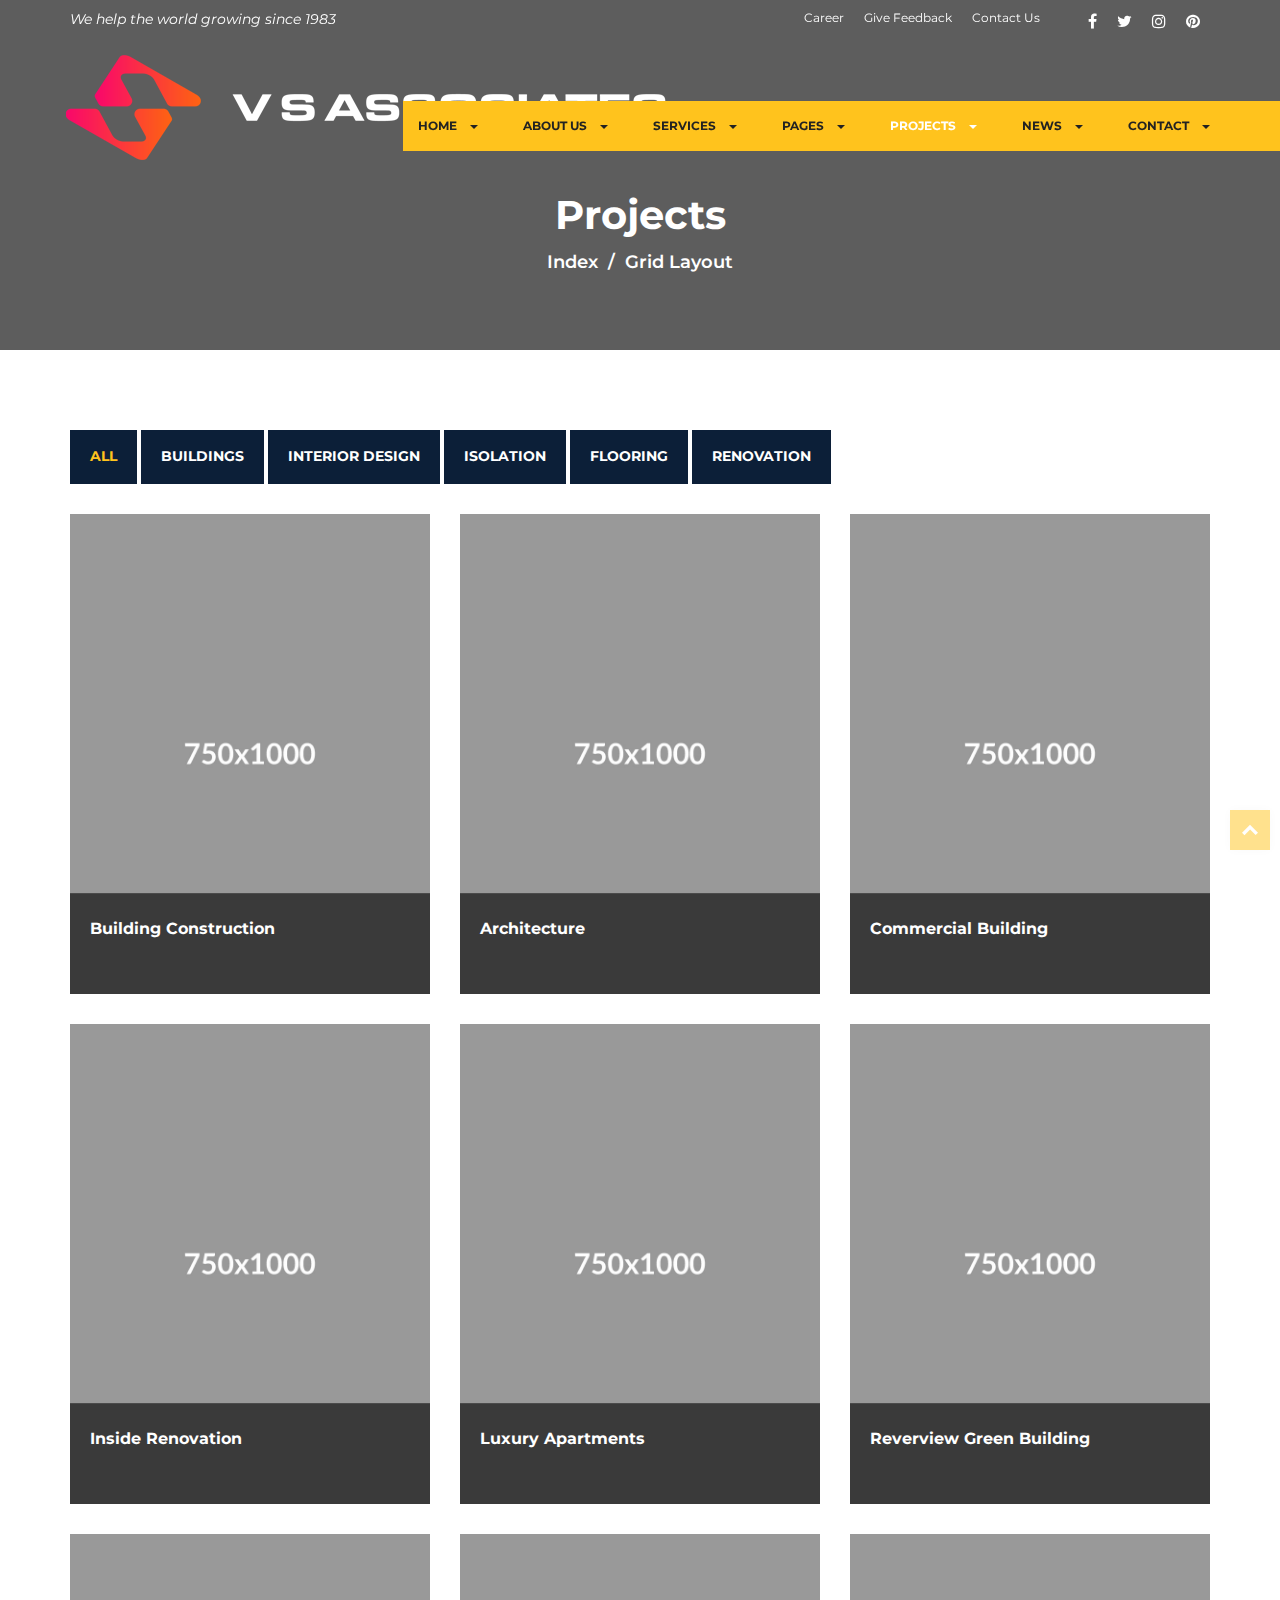
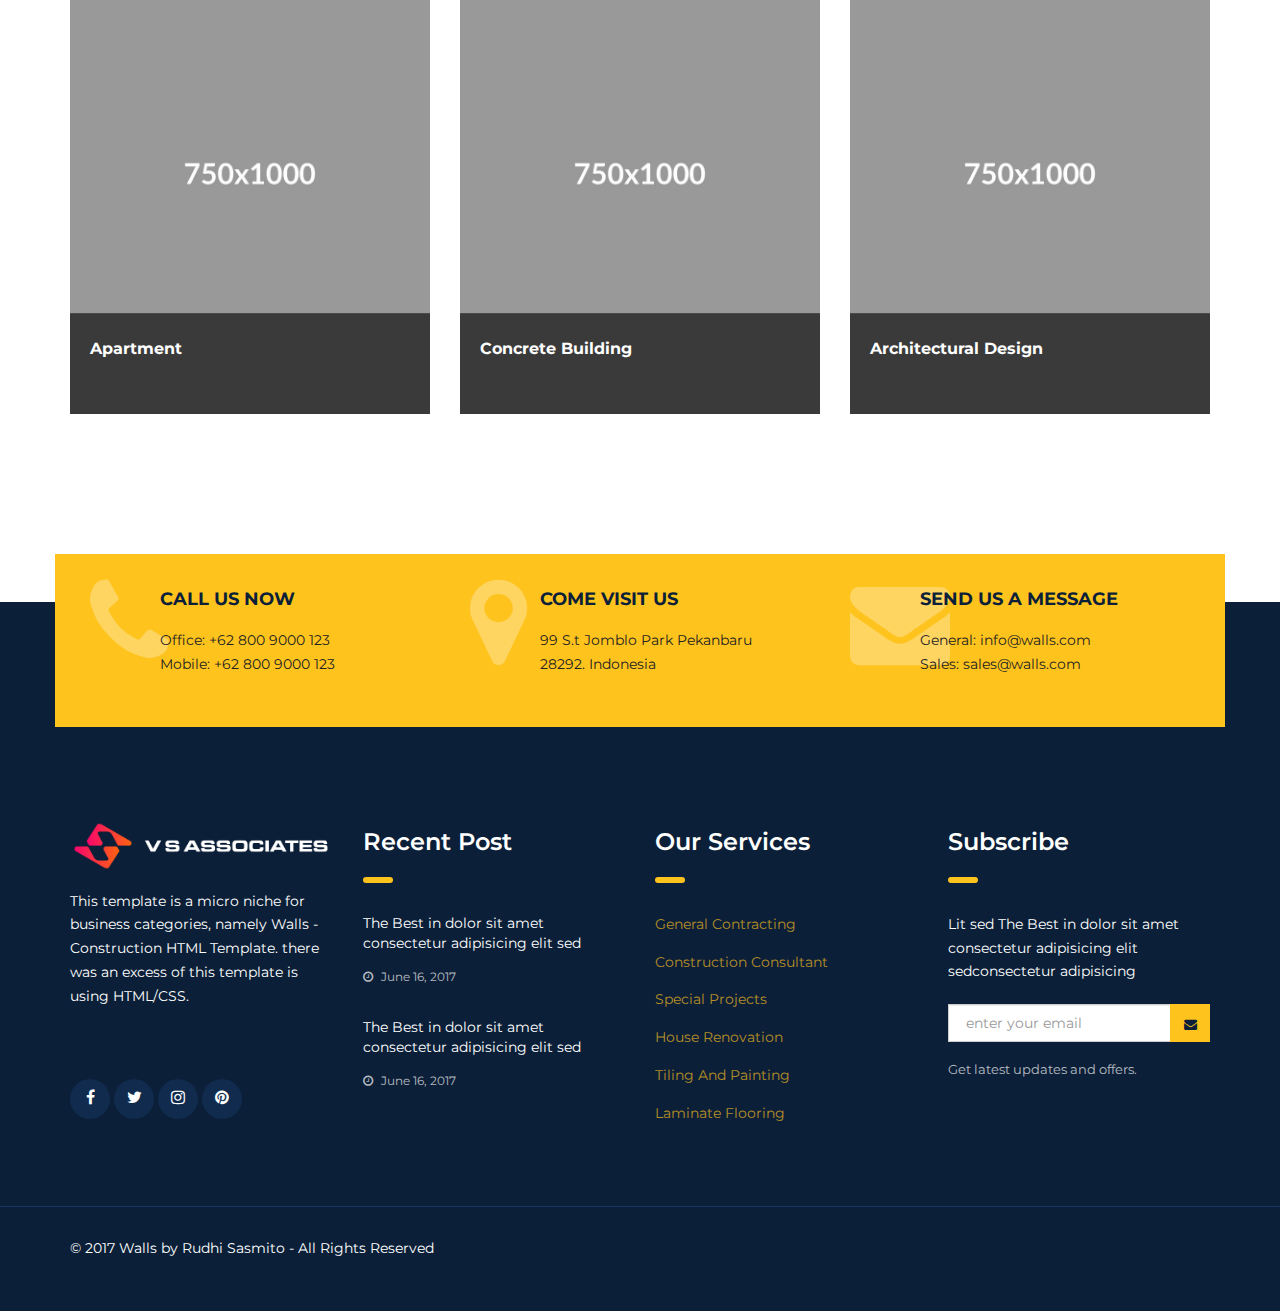
<file: project-grid.html>
<!DOCTYPE html>
<html lang="zxx">
  <head>
    <!-- Basic Page Needs
    ================================================== -->
    <meta charset="utf-8">
    <!--[if IE]><meta http-equiv="x-ua-compatible" content="IE=9" /><![endif]-->
    <meta name="viewport" content="width=device-width, initial-scale=1">
    <title>Walls - Construction HTML Template</title>
    <meta name="description" content="Walls - Construction HTML Template. It is built using bootstrap 3.3.2 framework, works totally responsive, easy to customise, well commented codes and seo friendly.">
    <meta name="keywords" content="construction, industrial, development, manufacture, engineering, architecture, assembly, build, foundation, infrastructure">
    <meta name="author" content="rudhisasmito.com"> 
	
	<!-- ==============================================
	Favicons
	=============================================== -->
	<link rel="shortcut icon" href="images/favicon.ico">
	<link rel="apple-touch-icon" href="images/apple-touch-icon.png">
	<link rel="apple-touch-icon" sizes="72x72" href="images/apple-touch-icon-72x72.png">
	<link rel="apple-touch-icon" sizes="114x114" href="images/apple-touch-icon-114x114.png">
	
	<!-- ==============================================
	CSS VENDOR
	=============================================== -->
	<link rel="stylesheet" type="text/css" href="css/vendor/bootstrap.min.css" />
	<link rel="stylesheet" type="text/css" href="css/vendor/font-awesome.min.css">
	<link rel="stylesheet" type="text/css" href="css/vendor/owl.carousel.min.css">
	<link rel="stylesheet" type="text/css" href="css/vendor/owl.theme.default.min.css">
	<link rel="stylesheet" type="text/css" href="css/vendor/magnific-popup.css">
	
	<!-- ==============================================
	Custom Stylesheet
	=============================================== -->
	<link rel="stylesheet" type="text/css" href="css/style.css" />
	
    <script type="text/javascript" src="js/vendor/modernizr.min.js"></script>

</head>

<body>

	<!-- Load page -->
	<div class="animationload">
		<div class="loader"></div>
	</div>
	
	<!-- BACK TO TOP SECTION -->
	<a href="#0" class="cd-top cd-is-visible cd-fade-out">Top</a>

	<!-- HEADER -->
    <div class="header header-1">
    	<!-- TOPBAR -->
		<div class="topbar">
			<div class="container">
				<div class="row">
					<div class="col-sm-5 col-md-6">
						<div class="topbar-left">
							<div class="welcome-text">
							We help the world growing since 1983
							</div>
						</div>
					</div>
					<div class="col-sm-7 col-md-6">
						<div class="topbar-right">
							<ul class="topbar-menu">
								<li><a href="career.html" title="Career">Career</a></li>
								<li><a href="contact-feedback.html" title="Give Feedback">Give Feedback</a></li>
								<li><a href="Contact.html" title="Contact Us">Contact Us</a></li>
							</ul>
							<ul class="topbar-sosmed">
							<li>
								<a href="#"><i class="fa fa-facebook"></i></a>
							</li>
							<li>
								<a href="#"><i class="fa fa-twitter"></i></a>
							</li>
							<li>
								<a href="#"><i class="fa fa-instagram"></i></a>
							</li>
							<li>
								<a href="#"><i class="fa fa-pinterest"></i></a>
							</li>
							</ul>
						</div>
					</div>
				</div>
			</div>
		</div>

		<!-- NAVBAR SECTION -->
		<div class="navbar navbar-main">
		
			<div class="container container-nav">
				<div class="row">
						
					<div class="navbar-header">
						<button type="button" class="navbar-toggle" data-toggle="collapse" data-target=".navbar-collapse">
							<span class="icon-bar"></span>
							<span class="icon-bar"></span>
							<span class="icon-bar"></span>
						</button>
						
					</div>

					<a class="navbar-brand" href="index.html">
						<img src="images/logo.png" alt="" />
						<img src="images/logo-stiky.png" alt="" class="logo-stiky" />
					</a>

					<nav class="navbar-collapse collapse">
						<ul class="nav navbar-nav navbar-right">
							<li class="dropdown">
							  <a href="#" class="dropdown-toggle" data-toggle="dropdown" data-hover="dropdown" role="button" aria-haspopup="true" aria-expanded="false">HOME <span class="caret"></span></a>
							  <ul class="dropdown-menu">
								<li><a href="index.html">HOMEPAGE 1</a></li>
								<li><a href="index-2.html">HOMEPAGE 2</a></li>
								<li><a href="index-3.html">HOMEPAGE 3</a></li>
							  </ul>
							</li>
							<li class="dropdown">
							  <a href="#" class="dropdown-toggle" data-toggle="dropdown" data-hover="dropdown" role="button" aria-haspopup="true" aria-expanded="false">ABOUT US <span class="caret"></span></a>
							  <ul class="dropdown-menu">
								<li><a href="about-company.html">OUR COMPANY</a></li>
								<li><a href="about-history.html">COMPANY HISTORY</a></li>
								<li><a href="about-team.html">OUR TEAM</a></li>
								<li><a href="about-partners.html">OUR PARTNERS</a></li>
							  </ul>
							</li>
							<li class="dropdown">
							  <a href="#" class="dropdown-toggle" data-toggle="dropdown" data-hover="dropdown" role="button" aria-haspopup="true" aria-expanded="false">SERVICES <span class="caret"></span></a>
							  <ul class="dropdown-menu">
								<li><a href="services.html">GENERAL CONTRACTING</a></li>
								<li><a href="services-2.html">CONSTRUCTION CONSULTANT</a></li>
								<li><a href="services-2.html">DESIGN AND BUILD</a></li>
								<li><a href="services-2.html">HOUSE RENOVATIOn</a></li>
								<li><a href="services-2.html">TILING AND PAINTING</a></li>
								<li><a href="services-2.html">SPECIAL PROJECTS</a></li>
								<li><a href="services-detail.html">SERVICES DETAIL</a></li>
							  </ul>
							</li>
							<li class="dropdown">
							  <a href="#" class="dropdown-toggle" data-toggle="dropdown" data-hover="dropdown" role="button" aria-haspopup="true" aria-expanded="false">PAGES <span class="caret"></span></a>
							  <ul class="dropdown-menu">
								<li><a href="faq.html">FAQ</a></li>
								<li><a href="pricing-table.html">PRICING TABLE</a></li>
								<li><a href="404page.html">404 PAGE</a></li>
								<li><a href="career.html">CAREER</a></li>
							  </ul>
							</li>
							<li class="dropdown active">
							  <a href="#" class="dropdown-toggle" data-toggle="dropdown" data-hover="dropdown" role="button" aria-haspopup="true" aria-expanded="false">PROJECTS <span class="caret"></span></a>
							  <ul class="dropdown-menu">
								<li><a href="project-grid.html">GRID LAYOUT</a></li>
								<li><a href="project-detail.html">SINGLE PROJECT</a></li>
							  </ul>
							</li>
							<li class="dropdown">
							  <a href="#" class="dropdown-toggle" data-toggle="dropdown" data-hover="dropdown" role="button" aria-haspopup="true" aria-expanded="false">NEWS <span class="caret"></span></a>
							  <ul class="dropdown-menu">
								<li><a href="news-grid.html">GRID BAR</a></li>
								<li><a href="news-sidebar.html">SIDEBAR</a></li>
								<li><a href="news-detail.html">SINGLE NEWS</a></li>
							  </ul>
							</li>
							<li class="dropdown">
							  <a href="#" class="dropdown-toggle" data-toggle="dropdown" data-hover="dropdown" role="button" aria-haspopup="true" aria-expanded="false">CONTACT <span class="caret"></span></a>
							  <ul class="dropdown-menu">
								<li><a href="contact.html">CONTACT US</a></li>
								<li><a href="contact-quote.html">GET A QUOTE</a></li>
							  </ul>
							</li>

						</ul>

					</nav>
						
				</div>
			</div>
	    </div>

    </div>
 
	<!-- BANNER -->
	<div class="section banner-page">
		<div class="container">
			<div class="row">
				<div class="col-sm-12 col-md-12">
					<div class="title-page">Projects</div>
					<ol class="breadcrumb">
						<li><a href="index.html">Index</a></li>
						<li class="active">Grid Layout</li>
					</ol>
				</div>
			</div>
		</div>
	</div>

	<!-- Projects -->
	<div class="section">
		<div class="container">
			<div class="row">
				<div class="col-sm-12 col-md-12">
					<nav class="categories">
					<ul class="portfolio_filter">
						<li><a href="" class="active" data-filter="*">all</a></li>
						<li><a href="" data-filter=".eco">Buildings</a></li>
						<li><a href="" data-filter=".manufacturing">Interior Design</a></li>
						<li><a href="" data-filter=".industry">Isolation</a></li>
						<li><a href="" data-filter=".oil">Flooring</a></li>
						<li><a href="" data-filter=".gas">Renovation</a></li>
					</ul>
				</nav>
				</div>
			</div>
			<div class="row grid-services">
				<div class="col-sm-6 col-md-4 eco manufacturing gas">
					<!-- Item 1 -->
						<div class="feature-box-7">
							<div class="media">
								<img src="images/750x1000.jpg" alt="rud" class="img-responsive">
							</div>
							<div class="body">
								<div class="info-box">
									<div class="text">
										<div class="title">Building Construction</div>
										<p>Lorem Ipsum is simply dummy text of the printing and typesetting industry orem Ipsum has been. </p>
										<a href="project-detail.html" class="readmore">READ MORE</a>
									</div>
								</div>
							</div>
						</div>
				</div>
				<div class="col-sm-6 col-md-4 manufacturing gas">
					<div class="feature-box-7">
						<div class="media">
							<img src="images/750x1000.jpg" alt="rud" class="img-responsive">
						</div>
						<div class="body">
							<div class="info-box">
								<div class="text">
									<div class="title">Architecture</div>
									<p>Lorem Ipsum is simply dummy text of the printing and typesetting industry orem Ipsum has been. </p>
									<a href="project-detail.html" class="readmore">READ MORE</a>
								</div>
							</div>
						</div>
					</div>
				</div>
				<div class="col-sm-6 col-md-4 industry factory">
					<div class="feature-box-7">
						<div class="media">
							<img src="images/750x1000.jpg" alt="rud" class="img-responsive">
						</div>
						<div class="body">
							<div class="info-box">
								<div class="text">
									<div class="title">Commercial Building</div>
									<p>Lorem Ipsum is simply dummy text of the printing and typesetting industry orem Ipsum has been. </p>
									<a href="project-detail.html" class="readmore">READ MORE</a>
								</div>
							</div>
						</div>
					</div>
				</div>
				<div class="col-sm-6 col-md-4 industry factory">
					<div class="feature-box-7">
						<div class="media">
							<img src="images/750x1000.jpg" alt="rud" class="img-responsive">
						</div>
						<div class="body">
							<div class="info-box">
								<div class="text">
									<div class="title">Inside Renovation</div>
									<p>Lorem Ipsum is simply dummy text of the printing and typesetting industry orem Ipsum has been. </p>
									<a href="project-detail.html" class="readmore">READ MORE</a>
								</div>
							</div>
						</div>
					</div>
				</div>
				<div class="col-sm-6 col-md-4 industry oil">
					<div class="feature-box-7">
						<div class="media">
							<img src="images/750x1000.jpg" alt="rud" class="img-responsive">
						</div>
						<div class="body">
							<div class="info-box">
								<div class="text">
									<div class="title">Luxury Apartments</div>
									<p>Lorem Ipsum is simply dummy text of the printing and typesetting industry orem Ipsum has been. </p>
									<a href="project-detail.html" class="readmore">READ MORE</a>
								</div>
							</div>
						</div>
					</div>
				</div>
				<div class="col-sm-6 col-md-4 eco">
					<div class="feature-box-7">
						<div class="media">
							<img src="images/750x1000.jpg" alt="rud" class="img-responsive">
						</div>
						<div class="body">
							<div class="info-box">
								<div class="text">
									<div class="title">Reverview Green Building</div>
									<p>Lorem Ipsum is simply dummy text of the printing and typesetting industry orem Ipsum has been. </p>
									<a href="project-detail.html" class="readmore">READ MORE</a>
								</div>
							</div>
						</div>
					</div>
				</div>
				<div class="col-sm-6 col-md-4 eco gas">
					<div class="feature-box-7">
						<div class="media">
							<img src="images/750x1000.jpg" alt="rud" class="img-responsive">
						</div>
						<div class="body">
							<div class="info-box">
								<div class="text">
									<div class="title">Apartment</div>
									<p>Lorem Ipsum is simply dummy text of the printing and typesetting industry orem Ipsum has been. </p>
									<a href="project-detail.html" class="readmore">READ MORE</a>
								</div>
							</div>
						</div>
					</div>
				</div>
				<div class="col-sm-6 col-md-4 eco">
					<div class="feature-box-7">
						<div class="media">
							<img src="images/750x1000.jpg" alt="rud" class="img-responsive">
						</div>
						<div class="body">
							<div class="info-box">
								<div class="text">
									<div class="title">Concrete Building</div>
									<p>Lorem Ipsum is simply dummy text of the printing and typesetting industry orem Ipsum has been. </p>
									<a href="project-detail.html" class="readmore">READ MORE</a>
								</div>
							</div>
						</div>
					</div>
				</div>
				<div class="col-sm-6 col-md-4 oil">
					<div class="feature-box-7">
						<div class="media">
							<img src="images/750x1000.jpg" alt="rud" class="img-responsive">
						</div>
						<div class="body">
							<div class="info-box">
								<div class="text">
									<div class="title">Architectural Design</div>
									<p>Lorem Ipsum is simply dummy text of the printing and typesetting industry orem Ipsum has been.</p>
									<a href="project-detail.html" class="readmore">READ MORE</a>
								</div>
							</div>
						</div>
					</div>
				</div>
			</div>
		</div>
	</div>	

	<!-- INFO BOX -->
	<div class="section info overlap-bottom">
		<div class="container">
			<div class="row gutter-20">
				
				<div class="col-sm-4 col-md-4">
					<!-- BOX 1 -->
					<div class="box-icon-4">
						<div class="icon"><i class="fa fa-phone"></i></div>
						<div class="body-content">
							<div class="heading">CALL US NOW</div>
							Office: +62 800 9000 123 <br>
							Mobile: +62 800 9000 123
						</div>
					</div>
				</div>
				<div class="col-sm-4 col-md-4">
					<!-- BOX 2 -->
					<div class="box-icon-4">
						<div class="icon"><i class="fa fa-map-marker"></i></div>
						<div class="body-content">
							<div class="heading">COME VISIT US</div>
							99 S.t Jomblo Park Pekanbaru 28292. Indonesia
						</div>
					</div>
				</div>
				<div class="col-sm-4 col-md-4">
					<!-- BOX 3 -->
					<div class="box-icon-4">
						<div class="icon"><i class="fa fa-envelope"></i></div>
						<div class="body-content">
							<div class="heading">SEND US A MESSAGE</div>
							General: info@walls.com<br>
							Sales: sales@walls.com
						</div>
					</div>
				</div>
				
			</div>

		</div>
	</div>
	 
	<!-- FOOTER SECTION -->
	<div class="footer">
		
		<div class="container">
			
			<div class="row">
				<div class="col-sm-3 col-md-3">
					<div class="footer-item">
						<img src="images/logo.png" alt="logo bottom" class="logo-bottom">
						<p>This template is a micro niche for business categories, namely Walls - Construction HTML Template. there was an excess of this template is using HTML/CSS.</p>
						<div class="footer-sosmed">
							<a href="#" title="">
								<div class="item">
									<i class="fa fa-facebook"></i>
								</div>
							</a>
							<a href="#" title="">
								<div class="item">
									<i class="fa fa-twitter"></i>
								</div>
							</a>
							<a href="#" title="">
								<div class="item">
									<i class="fa fa-instagram"></i>
								</div>
							</a>
							<a href="#" title="">
								<div class="item">
									<i class="fa fa-pinterest"></i>
								</div>
							</a> 
						</div>
					</div>
				</div>
				<div class="col-sm-3 col-md-3">
					<div class="footer-item">
						<div class="footer-title">
							Recent Post
						</div>
						<ul class="recent-post">
							<li><a href="#" title="">The Best in dolor sit amet consectetur adipisicing elit sed</a>
							<span class="date"><i class="fa fa-clock-o"></i> June 16, 2017</span></li><li><a href="#" title="">The Best in dolor sit amet consectetur adipisicing elit sed</a>
							<span class="date"><i class="fa fa-clock-o"></i> June 16, 2017</span></li>
						</ul>
					</div>
				</div>
				<div class="col-sm-3 col-md-3">
					<div class="footer-item">
						<div class="footer-title">
							Our Services
						</div>
						<ul class="list">
							<li><a href="#" title="">General Contracting</a></li>
							<li><a href="#" title="">Construction Consultant</a></li>
							<li><a href="#" title="">Special Projects</a></li>
							<li><a href="#" title="">House Renovation</a></li>
							<li><a href="#" title="">Tiling And Painting</a></li>
							<li><a href="#" title="">Laminate Flooring</a></li>
						</ul>
					</div>
				</div>
				<div class="col-sm-3 col-md-3">
					<div class="footer-item">
						<div class="footer-title">
							Subscribe
						</div>
						<p>Lit sed The Best in dolor sit amet consectetur adipisicing elit sedconsectetur adipisicing</p>
						<form action="#" class="footer-subscribe">
			              <input type="email" name="EMAIL" class="form-control" placeholder="enter your email">
			              <input id="p_submit" type="submit" value="send">
			              <label for="p_submit"><i class="fa fa-envelope"></i></label>
			              <p>Get latest updates and offers.</p>
			            </form>
					</div>
				</div>
			</div>
		</div>
		
		<div class="fcopy">
			<div class="container">
				<div class="row">
					<div class="col-sm-12 col-md-12">
						<p class="ftex">&copy; 2017 Walls by Rudhi Sasmito - All Rights Reserved</p> 
					</div>
				</div>
			</div>
		</div>
		
	</div>
	
	<!-- JS VENDOR -->
	<script type="text/javascript" src="js/vendor/jquery.min.js"></script>
	<script type="text/javascript" src="js/vendor/bootstrap.min.js"></script>
	<script type="text/javascript" src="js/vendor/jquery.superslides.js"></script>
	<script type="text/javascript" src="js/vendor/owl.carousel.js"></script>
	<script type="text/javascript" src="js/vendor/bootstrap-hover-dropdown.min.js"></script>
	<script type="text/javascript" src="js/vendor/jquery.magnific-popup.min.js"></script>
	<script type="text/javascript" src="js/vendor/easings.js"></script>
	<script type="text/javascript" src="js/vendor/isotope.pkgd.min.js"></script>

	<!-- sendmail -->
	<script type="text/javascript" src="js/vendor/validator.min.js"></script>
	<script type="text/javascript" src="js/vendor/form-scripts.js"></script>
	
	<script type='text/javascript' src='https://maps.google.com/maps/api/js?sensor=false&#038;ver=4.1.5'></script>

	<script type="text/javascript" src="js/script.js"></script>

		
</body>
</html>
</file>
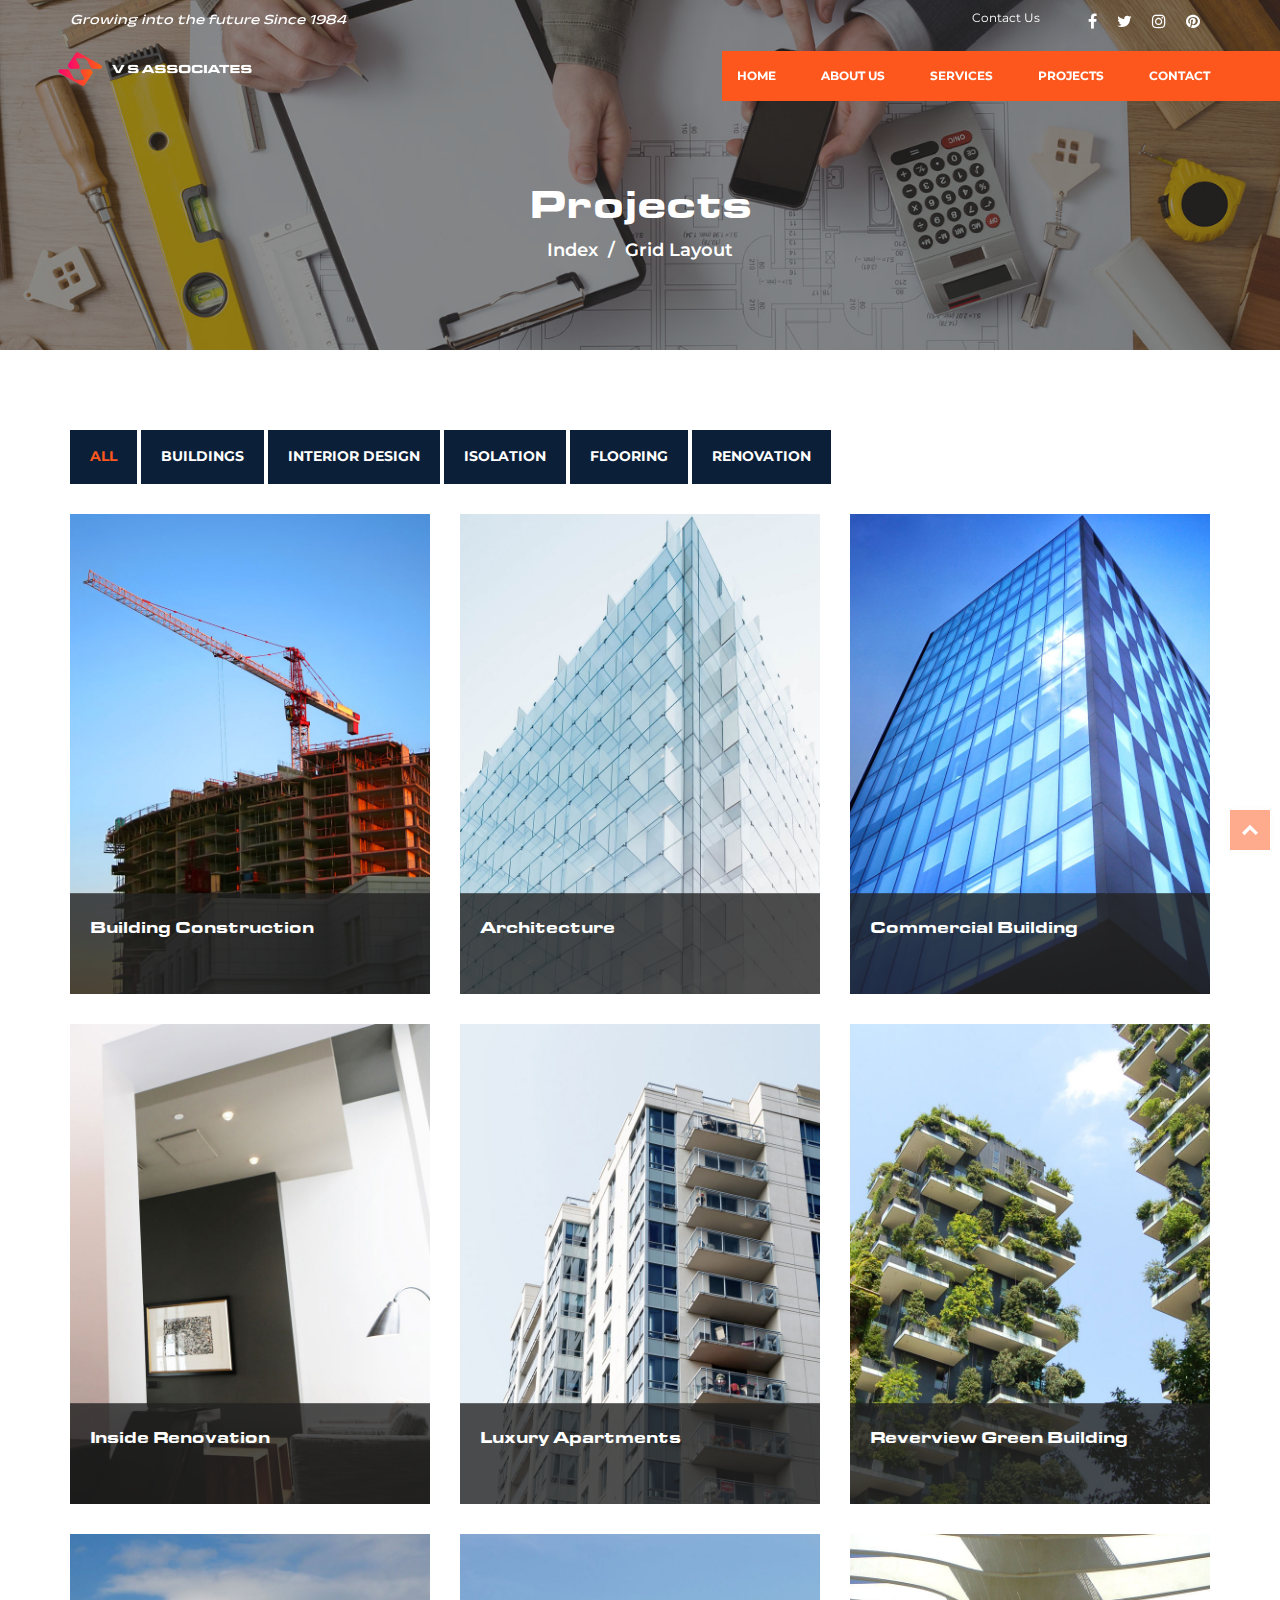
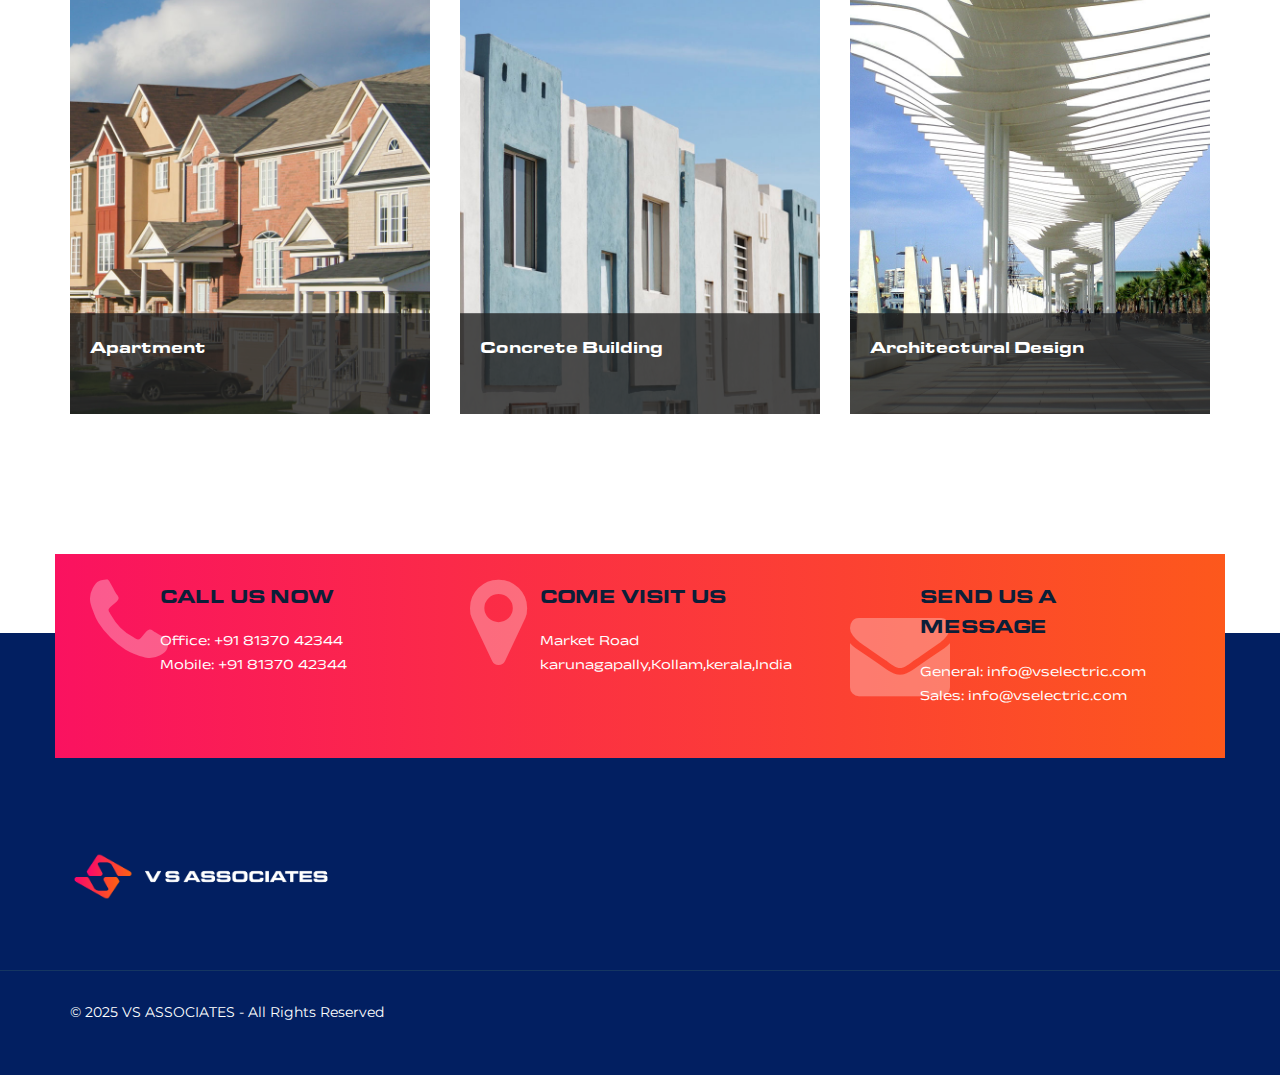
<file: projects.html>
<!DOCTYPE html>
<html lang="zxx">
  <head>
    <!-- Basic Page Needs
    ================================================== -->
    <meta charset="utf-8">
    <!--[if IE]><meta http-equiv="x-ua-compatible" content="IE=9" /><![endif]-->
    <meta name="viewport" content="width=device-width, initial-scale=1">
    <title>VS Associates </title>
    <meta name="description" content="VS Associates blends legacy with innovation, delivering smarter, sustainable, and human-centred energy and water infrastructure.">
    <meta name="keywords" content="construction, industrial, development, manufacture, engineering, architecture, assembly, build, foundation, infrastructure">
    <meta name="author" content="rudhisasmito.com"> 
	
	<!-- ==============================================
	Favicons
	=============================================== -->
	<link rel="shortcut icon" href="images/favicon.ico">
	<link rel="apple-touch-icon" href="images/apple-touch-icon.png">
	<link rel="apple-touch-icon" sizes="72x72" href="images/apple-touch-icon-72x72.png">
	<link rel="apple-touch-icon" sizes="114x114" href="images/apple-touch-icon-114x114.png">
	
	<!-- ==============================================
	CSS VENDOR
	=============================================== -->
	<link rel="stylesheet" type="text/css" href="css/vendor/bootstrap.min.css" />
	<link rel="stylesheet" type="text/css" href="css/vendor/font-awesome.min.css">
	<link rel="stylesheet" type="text/css" href="css/vendor/owl.carousel.min.css">
	<link rel="stylesheet" type="text/css" href="css/vendor/owl.theme.default.min.css">
	<link rel="stylesheet" type="text/css" href="css/vendor/magnific-popup.css">
	
	<!-- ==============================================
	Custom Stylesheet
	=============================================== -->
	<link rel="stylesheet" type="text/css" href="css/style.css" />
	<link rel="stylesheet" type="text/css" href="css/custom.css" />
	
    <script type="text/javascript" src="js/vendor/modernizr.min.js"></script>

</head>

<body>

	<!-- Load page -->
	<div class="animationload">
		<div class="loader"></div>
	</div>
	
	<!-- BACK TO TOP SECTION -->
	<a href="#0" class="cd-top cd-is-visible cd-fade-out">Top</a>

	<!-- HEADER -->
    <div class="header header-1">
    	<!-- TOPBAR -->
		<div class="topbar">
			<div class="container">
				<div class="row">
					<div class="col-sm-5 col-md-6">
						<div class="topbar-left">
							<div class="welcome-text">
							Growing into the future Since 1984
							</div>
						</div>
					</div>
					<div class="col-sm-7 col-md-6">
						<div class="topbar-right">
							<ul class="topbar-menu">
								<li><a href="Contact.html" title="Contact Us">Contact Us</a></li>
							</ul>
							<ul class="topbar-sosmed">
							<li>
								<a href="#"><i class="fa fa-facebook"></i></a>
							</li>
							<li>
								<a href="#"><i class="fa fa-twitter"></i></a>
							</li>
							<li>
								<a href="#"><i class="fa fa-instagram"></i></a>
							</li>
							<li>
								<a href="#"><i class="fa fa-pinterest"></i></a>
							</li>
							</ul>
						</div>
					</div>
				</div>
			</div>
		</div>

		<!-- NAVBAR SECTION -->
		<div class="navbar navbar-main">
		
			<div class="container container-nav">
				<div class="row">
						
					<div class="navbar-header">
						<button type="button" class="navbar-toggle" data-toggle="collapse" data-target=".navbar-collapse">
							<span class="icon-bar"></span>
							<span class="icon-bar"></span>
							<span class="icon-bar"></span>
						</button>
						
					</div>

					<a class="navbar-brand" href="index.html">
						<img class="company-logo" src="images/logo.png" alt="" />
						<img src="images/logo-stiky.png" alt="" class="logo-stiky" />
					</a>

					<nav class="navbar-collapse collapse">
						<ul class="nav navbar-nav navbar-right">
							<li class="dropdown">
							  <a href="index.html">HOME</a>
							</li>
							<li class="dropdown">
							  <a href="about.html">ABOUT US</a>
							</li>
							<li class="dropdown">
							  <a href="services.html">SERVICES</a>
							</li>
							<li class="dropdown">
							  <a href="projects.html">PROJECTS</a>
							</li>
							<li class="dropdown">
							  <a href="contact.html">CONTACT</a>
							</li>

						</ul>

					</nav>
						
				</div>
			</div>
	    </div>

    </div>
 
	<!-- BANNER -->
	<div class="section banner-page">
		<div class="container">
			<div class="row">
				<div class="col-sm-12 col-md-12">
					<div class="title-page">Projects</div>
					<ol class="breadcrumb">
						<li><a href="index.html">Index</a></li>
						<li class="active">Grid Layout</li>
					</ol>
				</div>
			</div>
		</div>
	</div>

	<!-- Projects -->
	<div class="section">
		<div class="container">
			<div class="row">
				<div class="col-sm-12 col-md-12">
					<nav class="categories">
					<ul class="portfolio_filter">
						<li><a href="" class="active" data-filter="*">all</a></li>
						<li><a href="" data-filter=".eco">Buildings</a></li>
						<li><a href="" data-filter=".manufacturing">Interior Design</a></li>
						<li><a href="" data-filter=".industry">Isolation</a></li>
						<li><a href="" data-filter=".oil">Flooring</a></li>
						<li><a href="" data-filter=".gas">Renovation</a></li>
					</ul>
				</nav>
				</div>
			</div>
			<div class="row grid-services">
				<div class="col-sm-6 col-md-4 eco manufacturing gas">
					<!-- Item 1 -->
						<div class="feature-box-7">
							<div class="media">
								<img src="images/projects/project-img-1.jpg" alt="rud" class="img-responsive">
							</div>
							<div class="body">
								<div class="info-box">
									<div class="text">
										<div class="title">Building Construction</div>
										<p>Lorem Ipsum is simply dummy text of the printing and typesetting industry orem Ipsum has been. </p>
									</div>
								</div>
							</div>
						</div>
				</div>
				<div class="col-sm-6 col-md-4 manufacturing gas">
					<div class="feature-box-7">
						<div class="media">
							<img src="images/projects/project-img-2.jpg" alt="rud" class="img-responsive">
						</div>
						<div class="body">
							<div class="info-box">
								<div class="text">
									<div class="title">Architecture</div>
									<p>Lorem Ipsum is simply dummy text of the printing and typesetting industry orem Ipsum has been. </p>
								</div>
							</div>
						</div>
					</div>
				</div>
				<div class="col-sm-6 col-md-4 industry factory">
					<div class="feature-box-7">
						<div class="media">
							<img src="images/projects/project-img-3.jpg" alt="rud" class="img-responsive">
						</div>
						<div class="body">
							<div class="info-box">
								<div class="text">
									<div class="title">Commercial Building</div>
									<p>Lorem Ipsum is simply dummy text of the printing and typesetting industry orem Ipsum has been. </p>
								</div>
							</div>
						</div>
					</div>
				</div>
				<div class="col-sm-6 col-md-4 industry factory">
					<div class="feature-box-7">
						<div class="media">
							<img src="images/projects/project-img-4.jpg" alt="rud" class="img-responsive">
						</div>
						<div class="body">
							<div class="info-box">
								<div class="text">
									<div class="title">Inside Renovation</div>
									<p>Lorem Ipsum is simply dummy text of the printing and typesetting industry orem Ipsum has been. </p>
								</div>
							</div>
						</div>
					</div>
				</div>
				<div class="col-sm-6 col-md-4 industry oil">
					<div class="feature-box-7">
						<div class="media">
							<img src="images/projects/project-img-5.jpg" alt="rud" class="img-responsive">
						</div>
						<div class="body">
							<div class="info-box">
								<div class="text">
									<div class="title">Luxury Apartments</div>
									<p>Lorem Ipsum is simply dummy text of the printing and typesetting industry orem Ipsum has been. </p>
								</div>
							</div>
						</div>
					</div>
				</div>
				<div class="col-sm-6 col-md-4 eco">
					<div class="feature-box-7">
						<div class="media">
							<img src="images/projects/project-img-6.jpg" alt="rud" class="img-responsive">
						</div>
						<div class="body">
							<div class="info-box">
								<div class="text">
									<div class="title">Reverview Green Building</div>
									<p>Lorem Ipsum is simply dummy text of the printing and typesetting industry orem Ipsum has been. </p>
								</div>
							</div>
						</div>
					</div>
				</div>
				<div class="col-sm-6 col-md-4 eco gas">
					<div class="feature-box-7">
						<div class="media">
							<img src="images/projects/project-img-7.jpg" alt="rud" class="img-responsive">
						</div>
						<div class="body">
							<div class="info-box">
								<div class="text">
									<div class="title">Apartment</div>
									<p>Lorem Ipsum is simply dummy text of the printing and typesetting industry orem Ipsum has been. </p>
								</div>
							</div>
						</div>
					</div>
				</div>
				<div class="col-sm-6 col-md-4 eco">
					<div class="feature-box-7">
						<div class="media">
							<img src="images/projects/project-img-8.jpg" alt="rud" class="img-responsive">
						</div>
						<div class="body">
							<div class="info-box">
								<div class="text">
									<div class="title">Concrete Building</div>
									<p>Lorem Ipsum is simply dummy text of the printing and typesetting industry orem Ipsum has been. </p>
								</div>
							</div>
						</div>
					</div>
				</div>
				<div class="col-sm-6 col-md-4 oil">
					<div class="feature-box-7">
						<div class="media">
							<img src="images/projects/project-img-9.jpg" alt="rud" class="img-responsive">
						</div>
						<div class="body">
							<div class="info-box">
								<div class="text">
									<div class="title">Architectural Design</div>
									<p>Lorem Ipsum is simply dummy text of the printing and typesetting industry orem Ipsum has been.</p>
								</div>
							</div>
						</div>
					</div>
				</div>
			</div>
		</div>
	</div>	

		<!-- INFO BOX -->
	<div class="section info overlap-bottom">
		<div class="container">
			<div class="row gutter-20">
				
				<div class="col-sm-4 col-md-4">
					<!-- BOX 1 -->
					<div class="box-icon-4">
						<div class="icon"><i class="fa fa-phone"></i></div>
						<div class="body-content">
							<div class="heading">CALL US NOW</div>
							Office: +91 81370 42344 <br>
							Mobile: +91 81370 42344
						</div>
					</div>
				</div>
				<div class="col-sm-4 col-md-4">
					<!-- BOX 2 -->
					<div class="box-icon-4">
						<div class="icon"><i class="fa fa-map-marker"></i></div>
						<div class="body-content">
							<div class="heading">COME VISIT US</div>
							Market Road karunagapally,Kollam,kerala,India
						</div>
					</div>
				</div>
				<div class="col-sm-4 col-md-4">
					<!-- BOX 3 -->
					<div class="box-icon-4">
						<div class="icon"><i class="fa fa-envelope"></i></div>
						<div class="body-content">
							<div class="heading">SEND US A MESSAGE</div>
							General: info@vselectric.com<br>
							Sales: info@vselectric.com
						</div>
					</div>
				</div>
				
			</div>

		</div>
	</div>
	 
	<!-- FOOTER SECTION -->
	<div class="footer">
		
		<div class="container">
			
			<div class="row">
				<div class="col-sm-3 col-md-3">
					<div class="footer-item">
						<img src="images/logo.png" alt="logo bottom" class="logo-bottom">
					</div>
				</div>
			</div>
		</div>
		
		<div class="fcopy">
			<div class="container">
				<div class="row">
					<div class="col-sm-12 col-md-12">
						<p class="ftex">&copy; 2025 VS ASSOCIATES - All Rights Reserved</p> 
					</div>
				</div>
			</div>
		</div>
		
	</div>
	
	<!-- JS VENDOR -->
	<script type="text/javascript" src="js/vendor/jquery.min.js"></script>
	<script type="text/javascript" src="js/vendor/bootstrap.min.js"></script>
	<script type="text/javascript" src="js/vendor/jquery.superslides.js"></script>
	<script type="text/javascript" src="js/vendor/owl.carousel.js"></script>
	<script type="text/javascript" src="js/vendor/bootstrap-hover-dropdown.min.js"></script>
	<script type="text/javascript" src="js/vendor/jquery.magnific-popup.min.js"></script>
	<script type="text/javascript" src="js/vendor/easings.js"></script>
	<script type="text/javascript" src="js/vendor/isotope.pkgd.min.js"></script>

	<!-- sendmail -->
	<script type="text/javascript" src="js/vendor/validator.min.js"></script>
	<script type="text/javascript" src="js/vendor/form-scripts.js"></script>
	
	<script type='text/javascript' src='https://maps.google.com/maps/api/js?sensor=false&#038;ver=4.1.5'></script>

	<script type="text/javascript" src="js/script.js"></script>

		
</body>
</html>
</file>
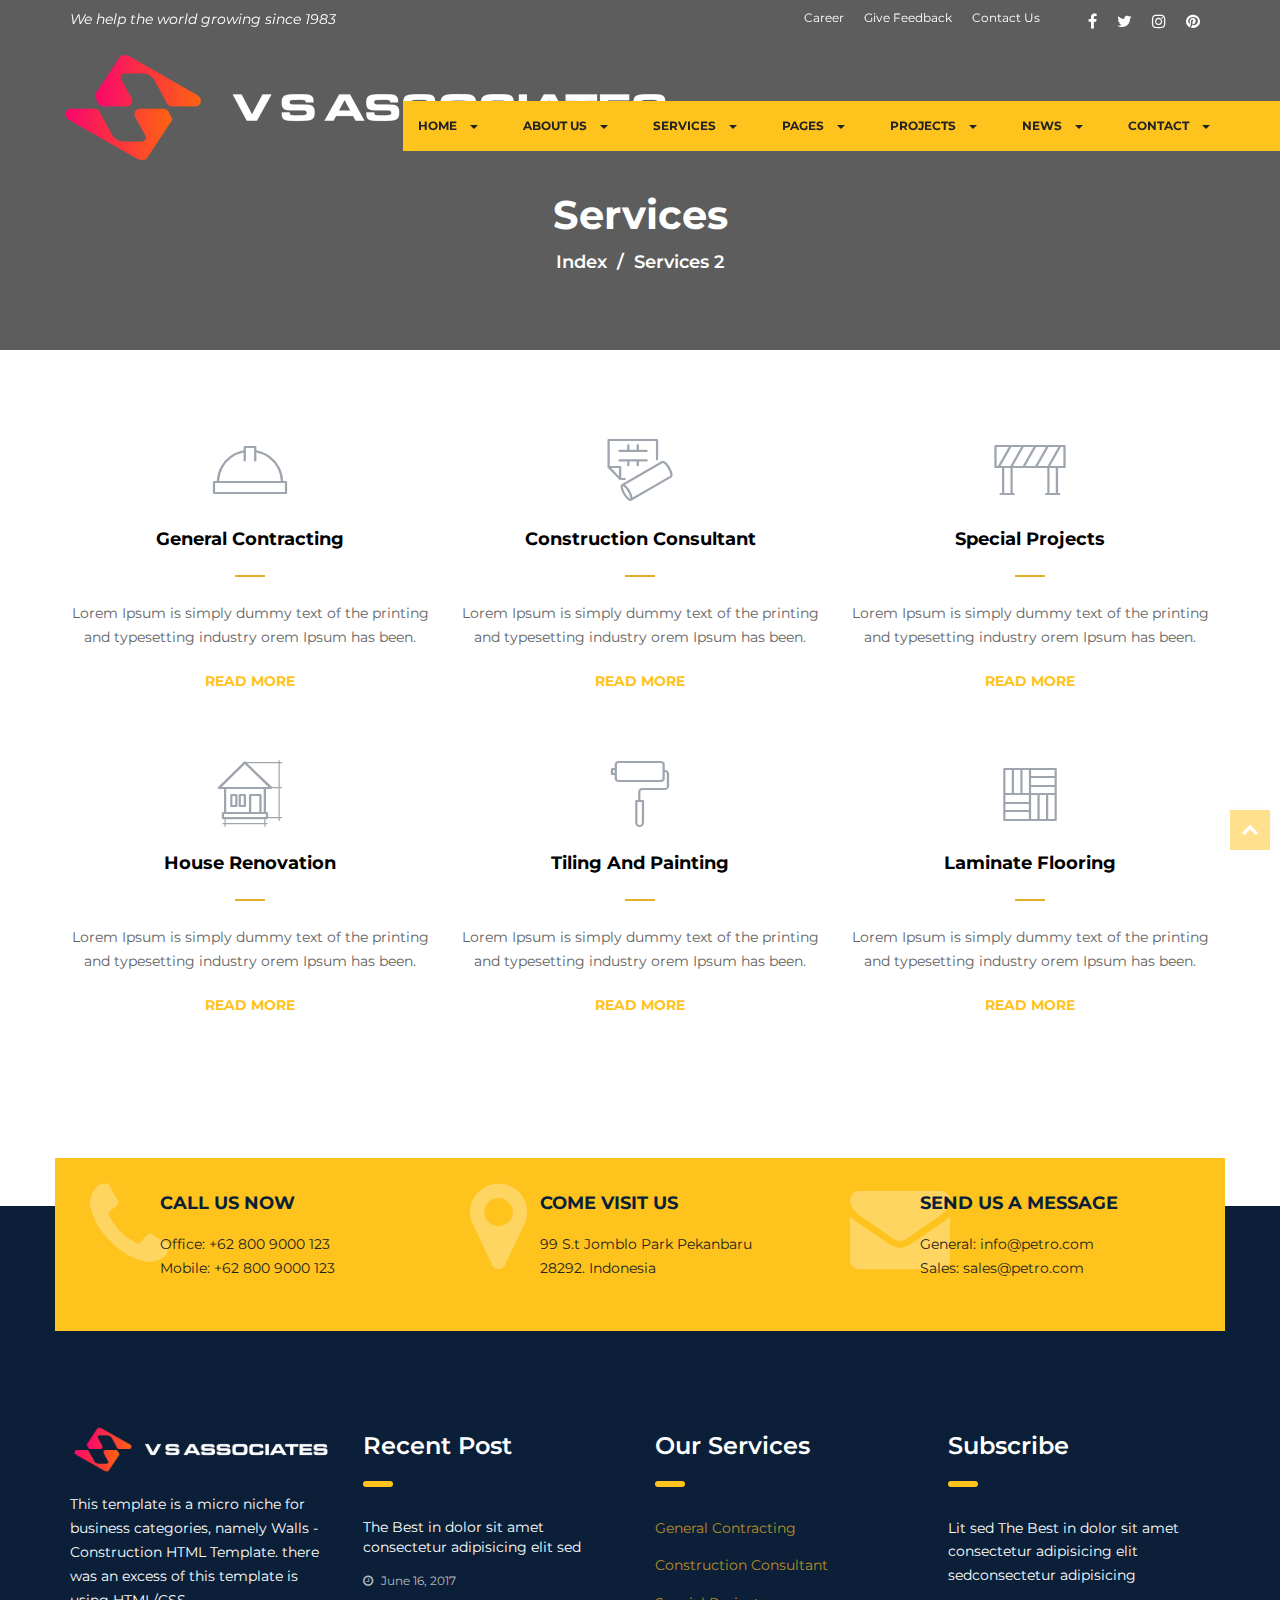
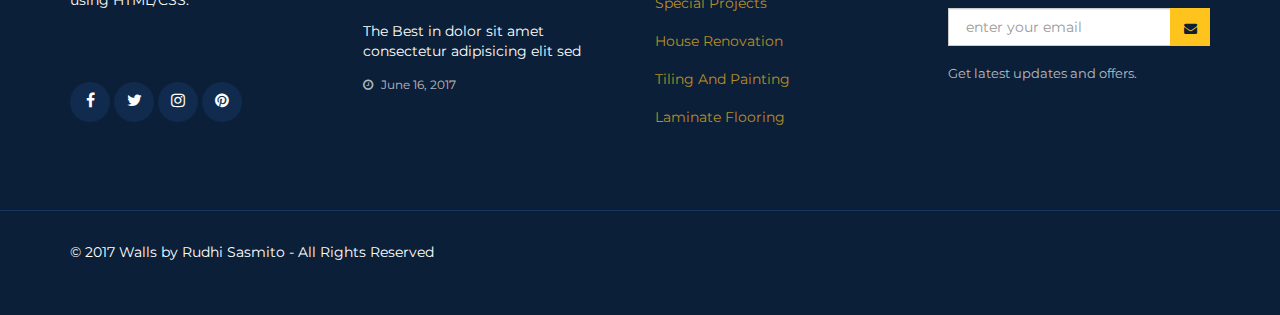
<file: services-2.html>
<!DOCTYPE html>
<html lang="zxx">
  <head>
    <!-- Basic Page Needs
    ================================================== -->
    <meta charset="utf-8">
    <!--[if IE]><meta http-equiv="x-ua-compatible" content="IE=9" /><![endif]-->
    <meta name="viewport" content="width=device-width, initial-scale=1">
    <title>Walls - Construction HTML Template</title>
    <meta name="description" content="Walls - Construction HTML Template. It is built using bootstrap 3.3.2 framework, works totally responsive, easy to customise, well commented codes and seo friendly.">
    <meta name="keywords" content="construction, industrial, development, manufacture, engineering, architecture, assembly, build, foundation, infrastructure">
    <meta name="author" content="rudhisasmito.com"> 
	
	<!-- ==============================================
	Favicons
	=============================================== -->
	<link rel="shortcut icon" href="images/favicon.ico">
	<link rel="apple-touch-icon" href="images/apple-touch-icon.png">
	<link rel="apple-touch-icon" sizes="72x72" href="images/apple-touch-icon-72x72.png">
	<link rel="apple-touch-icon" sizes="114x114" href="images/apple-touch-icon-114x114.png">
	
	<!-- ==============================================
	CSS VENDOR
	=============================================== -->
	<link rel="stylesheet" type="text/css" href="css/vendor/bootstrap.min.css" />
	<link rel="stylesheet" type="text/css" href="css/vendor/font-awesome.min.css">
	<link rel="stylesheet" type="text/css" href="css/vendor/owl.carousel.min.css">
	<link rel="stylesheet" type="text/css" href="css/vendor/owl.theme.default.min.css">
	<link rel="stylesheet" type="text/css" href="css/vendor/magnific-popup.css">
	
	<!-- ==============================================
	Custom Stylesheet
	=============================================== -->
	<link rel="stylesheet" type="text/css" href="css/style.css" />
	
    <script type="text/javascript" src="js/vendor/modernizr.min.js"></script>

</head>

<body>

	<!-- Load page -->
	<div class="animationload">
		<div class="loader"></div>
	</div>
	
	<!-- BACK TO TOP SECTION -->
	<a href="#0" class="cd-top cd-is-visible cd-fade-out">Top</a>

	<!-- HEADER -->
    <div class="header header-1">
    	<!-- TOPBAR -->
		<div class="topbar">
			<div class="container">
				<div class="row">
					<div class="col-sm-5 col-md-6">
						<div class="topbar-left">
							<div class="welcome-text">
							We help the world growing since 1983
							</div>
						</div>
					</div>
					<div class="col-sm-7 col-md-6">
						<div class="topbar-right">
							<ul class="topbar-menu">
								<li><a href="career.html" title="Career">Career</a></li>
								<li><a href="contact-feedback.html" title="Give Feedback">Give Feedback</a></li>
								<li><a href="Contact.html" title="Contact Us">Contact Us</a></li>
							</ul>
							<ul class="topbar-sosmed">
							<li>
								<a href="#"><i class="fa fa-facebook"></i></a>
							</li>
							<li>
								<a href="#"><i class="fa fa-twitter"></i></a>
							</li>
							<li>
								<a href="#"><i class="fa fa-instagram"></i></a>
							</li>
							<li>
								<a href="#"><i class="fa fa-pinterest"></i></a>
							</li>
							</ul>
						</div>
					</div>
				</div>
			</div>
		</div>

		<!-- NAVBAR SECTION -->
		<div class="navbar navbar-main">
		
			<div class="container container-nav">
				<div class="row">
						
					<div class="navbar-header">
						<button type="button" class="navbar-toggle" data-toggle="collapse" data-target=".navbar-collapse">
							<span class="icon-bar"></span>
							<span class="icon-bar"></span>
							<span class="icon-bar"></span>
						</button>
						
					</div>

					<a class="navbar-brand" href="index.html">
						<img src="images/logo.png" alt="" />
						<img src="images/logo-stiky.png" alt="" class="logo-stiky" />
					</a>

					<nav class="navbar-collapse collapse">
						<ul class="nav navbar-nav navbar-right">
							<li class="dropdown">
							  <a href="#" class="dropdown-toggle" data-toggle="dropdown" data-hover="dropdown" role="button" aria-haspopup="true" aria-expanded="false">HOME <span class="caret"></span></a>
							  <ul class="dropdown-menu">
								<li><a href="index.html">HOMEPAGE 1</a></li>
								<li><a href="index-2.html">HOMEPAGE 2</a></li>
								<li><a href="index-3.html">HOMEPAGE 3</a></li>
							  </ul>
							</li>
							<li class="dropdown">
							  <a href="#" class="dropdown-toggle" data-toggle="dropdown" data-hover="dropdown" role="button" aria-haspopup="true" aria-expanded="false">ABOUT US <span class="caret"></span></a>
							  <ul class="dropdown-menu">
								<li><a href="about-company.html">OUR COMPANY</a></li>
								<li><a href="about-history.html">COMPANY HISTORY</a></li>
								<li><a href="about-team.html">OUR TEAM</a></li>
								<li><a href="about-partners.html">OUR PARTNERS</a></li>
							  </ul>
							</li>
							<li class="dropdown">
							  <a href="#" class="dropdown-toggle" data-toggle="dropdown" data-hover="dropdown" role="button" aria-haspopup="true" aria-expanded="false">SERVICES <span class="caret"></span></a>
							  <ul class="dropdown-menu">
								<li><a href="services.html">GENERAL CONTRACTING</a></li>
								<li><a href="services-2.html">CONSTRUCTION CONSULTANT</a></li>
								<li><a href="services-2.html">DESIGN AND BUILD</a></li>
								<li><a href="services-2.html">HOUSE RENOVATIOn</a></li>
								<li><a href="services-2.html">TILING AND PAINTING</a></li>
								<li><a href="services-2.html">SPECIAL PROJECTS</a></li>
								<li><a href="services-detail.html">SERVICES DETAIL</a></li>
							  </ul>
							</li>
							<li class="dropdown">
							  <a href="#" class="dropdown-toggle" data-toggle="dropdown" data-hover="dropdown" role="button" aria-haspopup="true" aria-expanded="false">PAGES <span class="caret"></span></a>
							  <ul class="dropdown-menu">
								<li><a href="faq.html">FAQ</a></li>
								<li><a href="pricing-table.html">PRICING TABLE</a></li>
								<li><a href="404page.html">404 PAGE</a></li>
								<li><a href="career.html">CAREER</a></li>
							  </ul>
							</li>
							<li class="dropdown">
							  <a href="#" class="dropdown-toggle" data-toggle="dropdown" data-hover="dropdown" role="button" aria-haspopup="true" aria-expanded="false">PROJECTS <span class="caret"></span></a>
							  <ul class="dropdown-menu">
								<li><a href="project-grid.html">GRID LAYOUT</a></li>
								<li><a href="project-detail.html">SINGLE PROJECT</a></li>
							  </ul>
							</li>
							<li class="dropdown">
							  <a href="#" class="dropdown-toggle" data-toggle="dropdown" data-hover="dropdown" role="button" aria-haspopup="true" aria-expanded="false">NEWS <span class="caret"></span></a>
							  <ul class="dropdown-menu">
								<li><a href="news-grid.html">GRID BAR</a></li>
								<li><a href="news-sidebar.html">SIDEBAR</a></li>
								<li><a href="news-detail.html">SINGLE NEWS</a></li>
							  </ul>
							</li>
							<li class="dropdown">
							  <a href="#" class="dropdown-toggle" data-toggle="dropdown" data-hover="dropdown" role="button" aria-haspopup="true" aria-expanded="false">CONTACT <span class="caret"></span></a>
							  <ul class="dropdown-menu">
								<li><a href="contact.html">CONTACT US</a></li>
								<li><a href="contact-quote.html">GET A QUOTE</a></li>
							  </ul>
							</li>

						</ul>

					</nav>
						
				</div>
			</div>
	    </div>

    </div>
 
	<!-- BANNER -->
	<div class="section banner-page">
		<div class="container">
			<div class="row">
				<div class="col-sm-12 col-md-12">
					<div class="title-page">Services</div>
					<ol class="breadcrumb">
						<li><a href="index.html">Index</a></li>
						<li class="active">Services 2</li>
					</ol>
				</div>
			</div>
		</div>
	</div>

	<!-- Services -->
	<div class="section">
		<div class="container">
			<div class="row">

				<!-- Services 1 -->
				<div class="col-sm-4 col-md-4">
					<div class="box-icon-5 layout-2">
		                <div class="icon">
		                	<i class="rsi rsi-walls-1"></i>
		              	</div>
		              	<div class="body-content">
		                	<h4 class="title">General Contracting</h4>
		                	<div class="text">Lorem Ipsum is simply dummy text of the printing and typesetting industry orem Ipsum has been. </div>
		                	<a href="services-detail.html" class="readmore">READ MORE</a>
		              	</div>
		            </div>
				</div>
				<!-- Services 2 -->
				<div class="col-sm-4 col-md-4">
					<div class="box-icon-5 layout-2">
		                <div class="icon">
		                	<i class="rsi rsi-walls-13"></i>
		              	</div>
		              	<div class="body-content">
		                	<h4 class="title">Construction Consultant</h4>
		                	<div class="text">Lorem Ipsum is simply dummy text of the printing and typesetting industry orem Ipsum has been. </div>
		                	<a href="services-detail.html" class="readmore">READ MORE</a>
		              	</div>
		            </div>
				</div>
				<!-- Services 3 -->
				<div class="col-sm-4 col-md-4">
					<div class="box-icon-5 layout-2">
		                <div class="icon">
		                	<i class="rsi rsi-walls-3"></i>
		              	</div>
		              	<div class="body-content">
		                	<h4 class="title">Special Projects</h4>
		                	<div class="text">Lorem Ipsum is simply dummy text of the printing and typesetting industry orem Ipsum has been. </div>
		                	<a href="services-detail.html" class="readmore">READ MORE</a>
		              	</div>
		            </div>
				</div>
				<!-- Services 4 -->
				<div class="col-sm-4 col-md-4">
					<div class="box-icon-5 layout-2">
		                <div class="icon">
		                	<i class="rsi rsi-walls-10"></i>
		              	</div>
		              	<div class="body-content">
		                	<h4 class="title">House Renovation</h4>
		                	<div class="text">Lorem Ipsum is simply dummy text of the printing and typesetting industry orem Ipsum has been. </div>
		                	<a href="services-detail.html" class="readmore">READ MORE</a>
		              	</div>
		            </div>
				</div>
				<!-- Services 5 -->
				<div class="col-sm-4 col-md-4">
					<div class="box-icon-5 layout-2">
		                <div class="icon">
		                	<i class="rsi rsi-walls-9"></i>
		              	</div>
		              	<div class="body-content">
		                	<h4 class="title">Tiling And Painting</h4>
		                	<div class="text">Lorem Ipsum is simply dummy text of the printing and typesetting industry orem Ipsum has been. </div>
		                	<a href="services-detail.html" class="readmore">READ MORE</a>
		              	</div>
		            </div>
				</div>
				<!-- Services 6 -->
				<div class="col-sm-4 col-md-4">
					<div class="box-icon-5 layout-2">
		                <div class="icon">
		                	<i class="rsi rsi-walls-20"></i>
		              	</div>
		              	<div class="body-content">
		                	<h4 class="title">Laminate Flooring</h4>
		                	<div class="text">Lorem Ipsum is simply dummy text of the printing and typesetting industry orem Ipsum has been. </div>
		                	<a href="services-detail.html" class="readmore">READ MORE</a>
		              	</div>
		            </div>
				</div>			
				
			</div>
		</div>
	</div>	

	<!-- INFO BOX -->
	<div class="section info overlap-bottom">
		<div class="container">
			<div class="row gutter-20">
				
				<div class="col-sm-4 col-md-4">
					<!-- BOX 1 -->
					<div class="box-icon-4">
						<div class="icon"><i class="fa fa-phone"></i></div>
						<div class="body-content">
							<div class="heading">CALL US NOW</div>
							Office: +62 800 9000 123 <br>
							Mobile: +62 800 9000 123
						</div>
					</div>
				</div>
				<div class="col-sm-4 col-md-4">
					<!-- BOX 2 -->
					<div class="box-icon-4">
						<div class="icon"><i class="fa fa-map-marker"></i></div>
						<div class="body-content">
							<div class="heading">COME VISIT US</div>
							99 S.t Jomblo Park Pekanbaru 28292. Indonesia
						</div>
					</div>
				</div>
				<div class="col-sm-4 col-md-4">
					<!-- BOX 3 -->
					<div class="box-icon-4">
						<div class="icon"><i class="fa fa-envelope"></i></div>
						<div class="body-content">
							<div class="heading">SEND US A MESSAGE</div>
							General: info@petro.com<br>
							Sales: sales@petro.com
						</div>
					</div>
				</div>
				
			</div>

		</div>
	</div>
	 
	<!-- FOOTER SECTION -->
	<div class="footer">
		
		<div class="container">
			
			<div class="row">
				<div class="col-sm-3 col-md-3">
					<div class="footer-item">
						<img src="images/logo.png" alt="logo bottom" class="logo-bottom">
						<p>This template is a micro niche for business categories, namely Walls - Construction HTML Template. there was an excess of this template is using HTML/CSS.</p>
						<div class="footer-sosmed">
							<a href="#" title="">
								<div class="item">
									<i class="fa fa-facebook"></i>
								</div>
							</a>
							<a href="#" title="">
								<div class="item">
									<i class="fa fa-twitter"></i>
								</div>
							</a>
							<a href="#" title="">
								<div class="item">
									<i class="fa fa-instagram"></i>
								</div>
							</a>
							<a href="#" title="">
								<div class="item">
									<i class="fa fa-pinterest"></i>
								</div>
							</a> 
						</div>
					</div>
				</div>
				<div class="col-sm-3 col-md-3">
					<div class="footer-item">
						<div class="footer-title">
							Recent Post
						</div>
						<ul class="recent-post">
							<li><a href="#" title="">The Best in dolor sit amet consectetur adipisicing elit sed</a>
							<span class="date"><i class="fa fa-clock-o"></i> June 16, 2017</span></li><li><a href="#" title="">The Best in dolor sit amet consectetur adipisicing elit sed</a>
							<span class="date"><i class="fa fa-clock-o"></i> June 16, 2017</span></li>
						</ul>
					</div>
				</div>
				<div class="col-sm-3 col-md-3">
					<div class="footer-item">
						<div class="footer-title">
							Our Services
						</div>
						<ul class="list">
							<li><a href="#" title="">General Contracting</a></li>
							<li><a href="#" title="">Construction Consultant</a></li>
							<li><a href="#" title="">Special Projects</a></li>
							<li><a href="#" title="">House Renovation</a></li>
							<li><a href="#" title="">Tiling And Painting</a></li>
							<li><a href="#" title="">Laminate Flooring</a></li>
						</ul>
					</div>
				</div>
				<div class="col-sm-3 col-md-3">
					<div class="footer-item">
						<div class="footer-title">
							Subscribe
						</div>
						<p>Lit sed The Best in dolor sit amet consectetur adipisicing elit sedconsectetur adipisicing</p>
						<form action="#" class="footer-subscribe">
			              <input type="email" name="EMAIL" class="form-control" placeholder="enter your email">
			              <input id="p_submit" type="submit" value="send">
			              <label for="p_submit"><i class="fa fa-envelope"></i></label>
			              <p>Get latest updates and offers.</p>
			            </form>
					</div>
				</div>
			</div>
		</div>
		
		<div class="fcopy">
			<div class="container">
				<div class="row">
					<div class="col-sm-12 col-md-12">
						<p class="ftex">&copy; 2017 Walls by Rudhi Sasmito - All Rights Reserved</p> 
					</div>
				</div>
			</div>
		</div>
		
	</div>
	
	<!-- JS VENDOR -->
	<script type="text/javascript" src="js/vendor/jquery.min.js"></script>
	<script type="text/javascript" src="js/vendor/bootstrap.min.js"></script>
	<script type="text/javascript" src="js/vendor/jquery.superslides.js"></script>
	<script type="text/javascript" src="js/vendor/owl.carousel.js"></script>
	<script type="text/javascript" src="js/vendor/bootstrap-hover-dropdown.min.js"></script>
	<script type="text/javascript" src="js/vendor/jquery.magnific-popup.min.js"></script>
	<script type="text/javascript" src="js/vendor/easings.js"></script>
	<script type="text/javascript" src="js/vendor/isotope.pkgd.min.js"></script>

	<!-- sendmail -->
	<script type="text/javascript" src="js/vendor/validator.min.js"></script>
	<script type="text/javascript" src="js/vendor/form-scripts.js"></script>
	
	<script type='text/javascript' src='https://maps.google.com/maps/api/js?sensor=false&#038;ver=4.1.5'></script>

	<script type="text/javascript" src="js/script.js"></script>

		
</body>
</html>
</file>
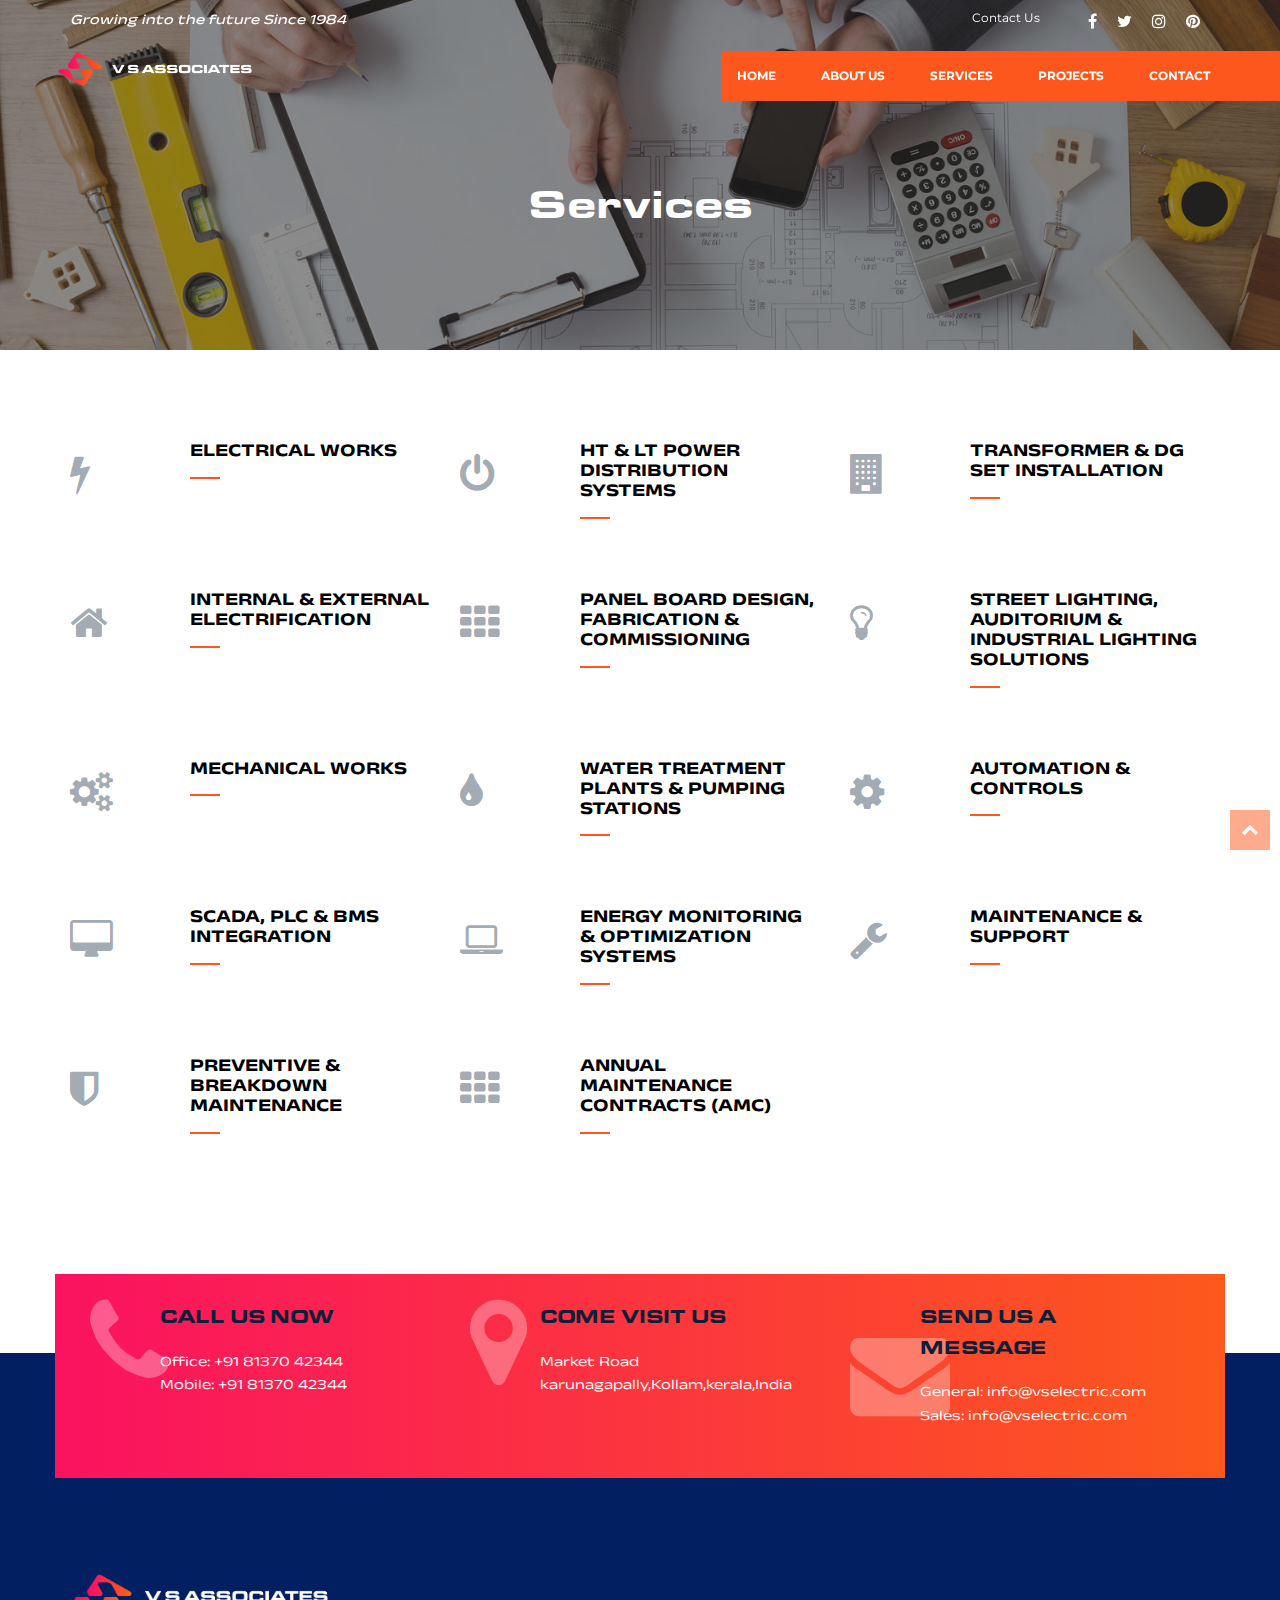
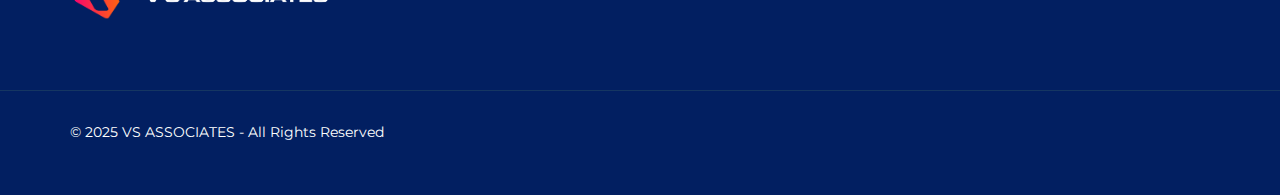
<file: services.html>
<!DOCTYPE html>
<html lang="zxx">
  <head>
    <!-- Basic Page Needs
    ================================================== -->
    <meta charset="utf-8">
    <!--[if IE]><meta http-equiv="x-ua-compatible" content="IE=9" /><![endif]-->
    <meta name="viewport" content="width=device-width, initial-scale=1">
    <title>VS Associates </title>
    <meta name="description" content="VS Associates blends legacy with innovation, delivering smarter, sustainable, and human-centred energy and water infrastructure.">
    <meta name="keywords" content="construction, industrial, development, manufacture, engineering, architecture, assembly, build, foundation, infrastructure">
    <meta name="author" content="rudhisasmito.com"> 
	
	<!-- ==============================================
	Favicons
	=============================================== -->
	<link rel="shortcut icon" href="images/favicon.ico">
	<link rel="apple-touch-icon" href="images/apple-touch-icon.png">
	<link rel="apple-touch-icon" sizes="72x72" href="images/apple-touch-icon-72x72.png">
	<link rel="apple-touch-icon" sizes="114x114" href="images/apple-touch-icon-114x114.png">
	
	<!-- ==============================================
	CSS VENDOR
	=============================================== -->
	<link rel="stylesheet" type="text/css" href="css/vendor/bootstrap.min.css" />
	<link rel="stylesheet" type="text/css" href="css/vendor/font-awesome.min.css">
	<link rel="stylesheet" type="text/css" href="css/vendor/owl.carousel.min.css">
	<link rel="stylesheet" type="text/css" href="css/vendor/owl.theme.default.min.css">
	<link rel="stylesheet" type="text/css" href="css/vendor/magnific-popup.css">
	
	<!-- ==============================================
	Custom Stylesheet
	=============================================== -->
	<link rel="stylesheet" type="text/css" href="css/style.css" />
	<link rel="stylesheet" type="text/css" href="css/custom.css" />
	
    <script type="text/javascript" src="js/vendor/modernizr.min.js"></script>

</head>

<body>

	<!-- Load page -->
	<div class="animationload">
		<div class="loader"></div>
	</div>
	
	<!-- BACK TO TOP SECTION -->
	<a href="#0" class="cd-top cd-is-visible cd-fade-out">Top</a>

	<!-- HEADER -->
    <div class="header header-1">
    	<!-- TOPBAR -->
		<div class="topbar">
			<div class="container">
				<div class="row">
					<div class="col-sm-5 col-md-6">
						<div class="topbar-left">
							<div class="welcome-text">
							Growing into the future Since 1984
							</div>
						</div>
					</div>
					<div class="col-sm-7 col-md-6">
						<div class="topbar-right">
							<ul class="topbar-menu">
								<li><a href="Contact.html" title="Contact Us">Contact Us</a></li>
							</ul>
							<ul class="topbar-sosmed">
							<li>
								<a href="#"><i class="fa fa-facebook"></i></a>
							</li>
							<li>
								<a href="#"><i class="fa fa-twitter"></i></a>
							</li>
							<li>
								<a href="#"><i class="fa fa-instagram"></i></a>
							</li>
							<li>
								<a href="#"><i class="fa fa-pinterest"></i></a>
							</li>
							</ul>
						</div>
					</div>
				</div>
			</div>
		</div>

		<!-- NAVBAR SECTION -->
		<div class="navbar navbar-main">
		
			<div class="container container-nav">
				<div class="row">
						
					<div class="navbar-header">
						<button type="button" class="navbar-toggle" data-toggle="collapse" data-target=".navbar-collapse">
							<span class="icon-bar"></span>
							<span class="icon-bar"></span>
							<span class="icon-bar"></span>
						</button>
						
					</div>

					<a class="navbar-brand" href="index.html">
						<img class="company-logo" src="images/logo.png" alt="" />
						<img src="images/logo-stiky.png" alt="" class="logo-stiky" />
					</a>

					<nav class="navbar-collapse collapse">
						<ul class="nav navbar-nav navbar-right">
							<li class="dropdown">
							  <a href="index.html">HOME</a>
							</li>
							<li class="dropdown">
							  <a href="about.html">ABOUT US</a>
							</li>
							<li class="dropdown">
							  <a href="services.html">SERVICES</a>
							</li>
							<li class="dropdown">
							  <a href="projects.html">PROJECTS</a>
							</li>
							<li class="dropdown">
							  <a href="contact.html">CONTACT</a>
							</li>

						</ul>

					</nav>
						
				</div>
			</div>
	    </div>

    </div>
 
	<!-- BANNER -->
	<div class="section banner-page">
		<div class="container">
			<div class="row">
				<div class="col-sm-12 col-md-12">
					<div class="title-page">Services</div>
				</div>
			</div>
		</div>
	</div>

	<!-- SERVICES -->
	<div class="section service-section">
		<div class="container">
			<div class="row">
				<!-- Services 1 -->
				<div class="col-sm-4 col-md-4">
					<div class="box-icon-5">
		                <div class="icon">
		                	<i class="fa fa-bolt"></i>
		              	</div>
		              	<div class="body-content">
		                	<h4 class="title">ELECTRICAL WORKS</h4>
		              	</div>
		            </div>
				</div>
				<!-- Services 2 -->
				<div class="col-sm-4 col-md-4">
					<div class="box-icon-5">
		                <div class="icon">
		                	<i class="fa fa-power-off"></i>
		              	</div>
		              	<div class="body-content">
		                	<h4 class="title">HT & LT POWER DISTRIBUTION SYSTEMS</h4>
		              	</div>
		            </div>
				</div>
				<!-- Services 3 -->
				<div class="col-sm-4 col-md-4">
					<div class="box-icon-5">
		                <div class="icon">
		                	<i class="fa fa-building"></i>
		              	</div>
		              	<div class="body-content">
		                	<h4 class="title">TRANSFORMER & DG SET INSTALLATION</h4>
		              	</div>
		            </div>
				</div>
			</div>
			<div class="row">
				<!-- Services 4 -->
				<div class="col-sm-4 col-md-4">
					<div class="box-icon-5">
		                <div class="icon">
		                	<i class="fa fa-home"></i>
		              	</div>
		              	<div class="body-content">
		                	<h4 class="title">INTERNAL & EXTERNAL ELECTRIFICATION</h4>
		              	</div>
		            </div>
				</div>
				<!-- Services 5 -->
				<div class="col-sm-4 col-md-4">
					<div class="box-icon-5">
		                <div class="icon">
		                	<i class="fa fa-th"></i>
		              	</div>
		              	<div class="body-content">
		                	<h4 class="title">PANEL BOARD DESIGN, FABRICATION & COMMISSIONING</h4>
		              	</div>
		            </div>
				</div>
				<!-- Services 6 -->
				<div class="col-sm-4 col-md-4">
					<div class="box-icon-5">
		                <div class="icon">
		                	<i class="fa fa-lightbulb-o"></i>
		              	</div>
		              	<div class="body-content">
		                	<h4 class="title">STREET LIGHTING, AUDITORIUM & INDUSTRIAL LIGHTING SOLUTIONS</h4>
		              	</div>
		            </div>
				</div>
			</div>
			<div class="row">
				<!-- Services 7 -->
				<div class="col-sm-4 col-md-4">
					<div class="box-icon-5">
						<div class="icon">
							<i class="fa fa-cogs"></i>
						</div>
						<div class="body-content">
							<h4 class="title">MECHANICAL WORKS</h4>
						</div>
					</div>
				</div>
				<!-- Services 8 -->
				<div class="col-sm-4 col-md-4">
					<div class="box-icon-5">
						<div class="icon">
							<i class="fa fa-tint"></i>
						</div>
						<div class="body-content">
							<h4 class="title">WATER TREATMENT PLANTS & PUMPING STATIONS</h4>
						</div>
					</div>
				</div>
				<!-- Services 9 -->
				<div class="col-sm-4 col-md-4">
					<div class="box-icon-5">
						<div class="icon">
							<i class="fa fa-cog"></i>
						</div>
						<div class="body-content">
							<h4 class="title">AUTOMATION & CONTROLS</h4>
						</div>
					</div>
				</div>
			</div>
			<div class="row">
				<!-- Services 10 -->
				<div class="col-sm-4 col-md-4">
					<div class="box-icon-5">
						<div class="icon">
							<i class="fa fa-desktop"></i>
						</div>
						<div class="body-content">
							<h4 class="title">SCADA, PLC & BMS INTEGRATION</h4>
						</div>
					</div>
				</div>
				<!-- Services 11 -->
				<div class="col-sm-4 col-md-4">
					<div class="box-icon-5">
						<div class="icon">
							<i class="fa fa-laptop"></i>
						</div>
						<div class="body-content">
							<h4 class="title">ENERGY MONITORING & OPTIMIZATION SYSTEMS</h4>
						</div>
					</div>
				</div>
				<!-- Services 12 -->
				<div class="col-sm-4 col-md-4">
					<div class="box-icon-5">
						<div class="icon">
							<i class="fa fa-wrench"></i>
						</div>
						<div class="body-content">
							<h4 class="title">MAINTENANCE & SUPPORT</h4>
						</div>
					</div>
				</div>
			</div>
			<div class="row">
				<!-- Services 13 -->
				<div class="col-sm-4 col-md-4">
					<div class="box-icon-5">
						<div class="icon">
							<i class="fa fa-shield"></i>
						</div>
						<div class="body-content">
							<h4 class="title">PREVENTIVE & BREAKDOWN MAINTENANCE</h4>
						</div>
					</div>
				</div>
				<!-- Services 14 -->
				<div class="col-sm-4 col-md-4">
					<div class="box-icon-5">
						<div class="icon">
							<i class="fa fa-th"></i>
						</div>
						<div class="body-content">
							<h4 class="title">ANNUAL MAINTENANCE CONTRACTS (AMC)</h4>
						</div>
					</div>
				</div>
			</div>
		</div>
	</div>	

		<!-- INFO BOX -->
	<div class="section info overlap-bottom">
		<div class="container">
			<div class="row gutter-20">
				
				<div class="col-sm-4 col-md-4">
					<!-- BOX 1 -->
					<div class="box-icon-4">
						<div class="icon"><i class="fa fa-phone"></i></div>
						<div class="body-content">
							<div class="heading">CALL US NOW</div>
							Office: +91 81370 42344 <br>
							Mobile: +91 81370 42344
						</div>
					</div>
				</div>
				<div class="col-sm-4 col-md-4">
					<!-- BOX 2 -->
					<div class="box-icon-4">
						<div class="icon"><i class="fa fa-map-marker"></i></div>
						<div class="body-content">
							<div class="heading">COME VISIT US</div>
							Market Road karunagapally,Kollam,kerala,India
						</div>
					</div>
				</div>
				<div class="col-sm-4 col-md-4">
					<!-- BOX 3 -->
					<div class="box-icon-4">
						<div class="icon"><i class="fa fa-envelope"></i></div>
						<div class="body-content">
							<div class="heading">SEND US A MESSAGE</div>
							General: info@vselectric.com<br>
							Sales: info@vselectric.com
						</div>
					</div>
				</div>
				
			</div>

		</div>
	</div>
	 
	<!-- FOOTER SECTION -->
	<div class="footer">
		
		<div class="container">
			
			<div class="row">
				<div class="col-sm-3 col-md-3">
					<div class="footer-item">
						<img src="images/logo.png" alt="logo bottom" class="logo-bottom">
					</div>
				</div>
			</div>
		</div>
		
		<div class="fcopy">
			<div class="container">
				<div class="row">
					<div class="col-sm-12 col-md-12">
						<p class="ftex">&copy; 2025 VS ASSOCIATES - All Rights Reserved</p> 
					</div>
				</div>
			</div>
		</div>
		
	</div>
	
	<!-- JS VENDOR -->
	<script type="text/javascript" src="js/vendor/jquery.min.js"></script>
	<script type="text/javascript" src="js/vendor/bootstrap.min.js"></script>
	<script type="text/javascript" src="js/vendor/jquery.superslides.js"></script>
	<script type="text/javascript" src="js/vendor/owl.carousel.js"></script>
	<script type="text/javascript" src="js/vendor/bootstrap-hover-dropdown.min.js"></script>
	<script type="text/javascript" src="js/vendor/jquery.magnific-popup.min.js"></script>
	<script type="text/javascript" src="js/vendor/easings.js"></script>
	<script type="text/javascript" src="js/vendor/isotope.pkgd.min.js"></script>

	<!-- sendmail -->
	<script type="text/javascript" src="js/vendor/validator.min.js"></script>
	<script type="text/javascript" src="js/vendor/form-scripts.js"></script>
	
	<script type='text/javascript' src='https://maps.google.com/maps/api/js?sensor=false&#038;ver=4.1.5'></script>

	<script type="text/javascript" src="js/script.js"></script>
		
</body>
</html>
</file>
<file: css/style.css>
@charset "UTF-8";
/*
Template Name: VS Associates 
Template URI: rudhisasmito.com/demo/walls
Author: Rudhi Sasmito
Author URI: https://www.behance.net/rudhisasmito
Version: 1.0
*/
/**
 * Table of Contents:
 *
 * 1. - NORMALIZE CSS
 * 2. - GLOBAL STYLES
 *      2.1 - General Styles
 *      2.2 - Text Color
 *      2.3 - Anchor
 *      2.4 - Heading and Paragraph
 * 
 * 3. - COMPONENTS
 *      3.1 - Preloader  
 *      3.2 - Buttons  
 *      3.3 - Box Icon 1
 *      3.4 - Box Icon 2
 *      3.5 - Box Image 1
 *      3.6 - Box Image 2
 *      3.7 - Box Image 3
 *      3.8 - BOX TESTIMONY
 *      3.9 - Box Team 2
 *      3.10 - Box Statistic
 *      3.11 - Box History
 *      3.12 - Box Partners
 *      3.13 - Panel Accordion
 *      3.14 - Faq
 *      3.15 - Pricing Table
 *      3.16 - Career Tabs
 *      3.17 - Box News
 * 4. - LOGO & NAVIGATION
 *      4.1 - Topbar 
 *      4.2 - Navbar 
 * 5. - HOME
 *      5.1 - Banner
 *      5.2 - Text Typing
 * 6. - SECTION
 *      6.1 Section - About
 *      6.2 Section - Services
 *      6.3 Section - Projects
 *      6.4 Section - News
 *      6.5 Section - Contact
 *      6.6 Section - Features
 *      6.7 Section - CTA
 *      6.8 Section - Price
 *      6.9 Section - Blog
 *      6.10 Section - Timeline
 *      6.11 Section - Testimonial
 *      6.12 Section - Clients
 *      6.13 Section - Video BG
 *      6.14 Section - Contact and Map
 * 7. - FOOTER 
 * 8. - RESPONSIVE
 * -----------------------------------------------------------------------------
 */
@import url("https://fonts.googleapis.com/css?family=Montserrat:400,700,900");
@font-face {
  font-family: 'walls-webfont';
  src: url("../fonts/walls-webfont.eot?51534236");
  src: url("../fonts/walls-webfont.eot?51534236#iefix") format("embedded-opentype"), url("../fonts/walls-webfont.woff2?51534236") format("woff2"), url("../fonts/walls-webfont.woff?51534236") format("woff"), url("../fonts/walls-webfont.ttf?51534236") format("truetype"), url("../fonts/walls-webfont.svg?51534236#walls-webfont") format("svg");
  font-weight: normal;
  font-style: normal; }

/****Custom Fonts****/
@font-face {
    font-family: 'Anek Latin';
    src: url('../fonts/AnekLatin-SemiBold.woff2') format('woff2'),
        url('../fonts/AnekLatin-SemiBold.woff') format('woff');
    font-weight: 600;
    font-style: normal;
    font-display: swap;
}

@font-face {
    font-family: 'Anek Latin Expanded';
    src: url('../fonts/AnekLatinExpanded-SemiBold.woff2') format('woff2'),
        url('../fonts/AnekLatinExpanded-SemiBold.woff') format('woff');
    font-weight: 600;
    font-style: normal;
    font-display: swap;
}

@font-face {
    font-family: 'Anek Latin Expanded';
    src: url('../fonts/AnekLatinExpanded-Regular.woff2') format('woff2'),
        url('../fonts/AnekLatinExpanded-Regular.woff') format('woff');
    font-weight: normal;
    font-style: normal;
    font-display: swap;
}

@font-face {
    font-family: 'Anek Latin Expanded';
    src: url('../fonts/AnekLatinExpanded-Bold.woff2') format('woff2'),
        url('../fonts/AnekLatinExpanded-Bold.woff') format('woff');
    font-weight: bold;
    font-style: normal;
    font-display: swap;
}

@font-face {
    font-family: 'Anek Latin';
    src: url('../fonts/AnekLatin-Bold.woff2') format('woff2'),
        url('../fonts/AnekLatin-Bold.woff') format('woff');
    font-weight: bold;
    font-style: normal;
    font-display: swap;
}

@font-face {
    font-family: 'Anek Latin Expanded';
    src: url('../fonts/AnekLatinExpanded-Medium.woff2') format('woff2'),
        url('../fonts/AnekLatinExpanded-Medium.woff') format('woff');
    font-weight: 500;
    font-style: normal;
    font-display: swap;
}

@font-face {
    font-family: 'Fair Prosper';
    src: url('../fonts/FairProsper.woff2') format('woff2'),
        url('../fonts/FairProsper.woff') format('woff');
    font-weight: normal;
    font-style: normal;
    font-display: swap;
}

@font-face {
    font-family: 'MicroSquare Pro Ex';
    src: url('../fonts/MicroSquareProEx.woff2') format('woff2'),
        url('../fonts/MicroSquareProEx.woff') format('woff');
    font-weight: normal;
    font-style: normal;
    font-display: swap;
}

@font-face {
    font-family: 'Gathenia';
    src: url('../fonts/Gathenia.woff2') format('woff2'),
        url('../fonts/Gathenia.woff') format('woff');
    font-weight: normal;
    font-style: italic;
    font-display: swap;
}

@font-face {
    font-family: 'MicroSquare Pro Ex';
    src: url('../fonts/MicroSquareProEx-Black.woff2') format('woff2'),
        url('../fonts/MicroSquareProEx-Black.woff') format('woff');
    font-weight: 900;
    font-style: normal;
    font-display: swap;
}

@font-face {
    font-family: 'Roboto';
    src: url('../fonts/Roboto-Italic.woff2') format('woff2'),
        url('../fonts/Roboto-Italic.woff') format('woff');
    font-weight: normal;
    font-style: italic;
    font-display: swap;
}

@font-face {
    font-family: 'Roboto';
    src: url('../fonts/Roboto-Light.woff2') format('woff2'),
        url('../fonts/Roboto-Light.woff') format('woff');
    font-weight: 300;
    font-style: normal;
    font-display: swap;
}

@font-face {
    font-family: 'Minion Pro';
    src: url('../fonts/MinionPro-Regular.woff2') format('woff2'),
        url('../fonts/MinionPro-Regular.woff') format('woff');
    font-weight: normal;
    font-style: normal;
    font-display: swap;
}

@font-face {
    font-family: 'Roboto';
    src: url('../fonts/Roboto-Medium.woff2') format('woff2'),
        url('../fonts/Roboto-Medium.woff') format('woff');
    font-weight: 500;
    font-style: normal;
    font-display: swap;
}

/********custom fonts end********/

.rsi {
  font-family: "walls-webfont";
  font-style: normal;
  font-weight: normal;
  speak: none;
  display: inline-block;
  text-decoration: inherit;
  width: 1em;
  margin-right: .2em;
  text-align: center;
  /* opacity: .8; */
  /* For safety - reset parent styles, that can break glyph codes*/
  font-variant: normal;
  text-transform: none;
  /* fix buttons height, for twitter bootstrap */
  line-height: 1em;
  /* Animation center compensation - margins should be symmetric */
  /* remove if not needed */
  margin-left: .2em;
  /* you can be more comfortable with increased icons size */
  /* font-size: 120%; */
  /* Font smoothing. That was taken from TWBS */
  -webkit-font-smoothing: antialiased;
  -moz-osx-font-smoothing: grayscale;
  /* Uncomment for 3D effect */
  /* text-shadow: 1px 1px 1px rgba(127, 127, 127, 0.3); */ }

.rsi-walls-1:before {
  content: '\e813'; }

/* 'εáÇ' */
.rsi-walls-2:before {
  content: '\e800'; }

/* 'εáÇ' */
.rsi-walls-3:before {
  content: '\e801'; }

/* 'εáÇ' */
.rsi-walls-4:before {
  content: '\e802'; }

/* 'εáÇ' */
.rsi-walls-5:before {
  content: '\e803'; }

/* 'εáÇ' */
.rsi-walls-6:before {
  content: '\e804'; }

/* 'εáÇ' */
.rsi-walls-7:before {
  content: '\e805'; }

/* 'εáÇ' */
.rsi-walls-8:before {
  content: '\e806'; }

/* 'εáÇ' */
.rsi-walls-9:before {
  content: '\e807'; }

/* 'εáÇ' */
.rsi-walls-10:before {
  content: '\e808'; }

/* 'εáÇ' */
.rsi-walls-11:before {
  content: '\e809'; }

/* 'εáÇ' */
.rsi-walls-12:before {
  content: '\e80a'; }

/* 'εáÇ' */
.rsi-walls-13:before {
  content: '\e80b'; }

/* 'εáÇ' */
.rsi-walls-14:before {
  content: '\e80c'; }

/* 'εáÇ' */
.rsi-walls-15:before {
  content: '\e80d'; }

/* 'εáÇ' */
.rsi-walls-16:before {
  content: '\e80e'; }

/* 'εáÇ' */
.rsi-walls-17:before {
  content: '\e80f'; }

/* 'εáÇ' */
.rsi-walls-18:before {
  content: '\e810'; }

/* 'εáÇ' */
.rsi-walls-19:before {
  content: '\e811'; }

/* 'εáÇ' */
.rsi-walls-20:before {
  content: '\e812'; }

/* 'εáÇ' */
.bolder {
  font-weight: 600; }

.cfix, .topbar:after {
  content: '';
  display: block;
  width: 100%;
  clear: both; }

/**
 * 1. - NORMALIZE CSS
 * -----------------------------------------------------------------------------
 */
/* ==========================
NORMALIZE
============================= */
/**
 * Normalizing styles have been helped along thanks to the fine work of
 * Nicolas Gallagher and Jonathan Neal http://necolas.github.com/normalize.css/
 */
html {
  font-family: sans-serif;
  -webkit-text-size-adjust: 100%;
  -ms-text-size-adjust: 100%; }

body {
  margin: 0; }

article,
aside,
details,
figcaption,
figure,
footer,
header,
main,
menu,
nav,
section,
summary {
  display: block; }

audio,
canvas,
progress,
video {
  display: inline-block;
  vertical-align: baseline; }

audio:not([controls]) {
  display: none;
  height: 0; }

[hidden],
template {
  display: none; }

a {
  background-color: transparent; }

abbr[title] {
  border-bottom: 1px dotted; }

b,
strong {
  font-weight: 700; }

small {
  font-size: 80%; }

sub,
sup {
  font-size: 75%;
  line-height: 0;
  position: relative;
  vertical-align: baseline; }

sup {
  top: -0.5em; }

sub {
  bottom: -0.25em; }

img {
  border: 0; }

svg:not(:root) {
  overflow: hidden; }

figure {
  margin: 0; }

hr {
  -webkit-box-sizing: content-box;
  -moz-box-sizing: content-box;
  box-sizing: content-box; }

code,
kbd,
pre,
samp {
  font-size: 1em; }

button,
input,
optgroup,
select,
textarea {
  color: inherit;
  font: inherit;
  margin: 0; }

select {
  text-transform: none; }

button {
  overflow: visible; }

button,
input,
select,
textarea {
  max-width: 100%; }

button,
html input[type="button"],
input[type="reset"],
input[type="submit"] {
  -webkit-appearance: button;
  cursor: pointer; }

button[disabled],
html input[disabled] {
  cursor: default;
  opacity: .5; }

button::-moz-focus-inner,
input::-moz-focus-inner {
  border: 0;
  padding: 0; }

input[type="checkbox"],
input[type="radio"] {
  -webkit-box-sizing: border-box;
  -moz-box-sizing: border-box;
  box-sizing: border-box;
  margin-right: 0.4375em;
  padding: 0; }

input[type="date"]::-webkit-inner-spin-button,
input[type="date"]::-webkit-outer-spin-button,
input[type="time"]::-webkit-inner-spin-button,
input[type="time"]::-webkit-outer-spin-button,
input[type="datetime-local"]::-webkit-inner-spin-button,
input[type="datetime-local"]::-webkit-outer-spin-button,
input[type="week"]::-webkit-inner-spin-button,
input[type="week"]::-webkit-outer-spin-button,
input[type="month"]::-webkit-inner-spin-button,
input[type="month"]::-webkit-outer-spin-button,
input[type="number"]::-webkit-inner-spin-button,
input[type="number"]::-webkit-outer-spin-button {
  height: auto; }

input[type="search"] {
  -webkit-appearance: textfield; }

input[type="search"]::-webkit-search-cancel-button,
input[type="search"]::-webkit-search-decoration {
  -webkit-appearance: none; }

fieldset {
  border: 1px solid #d1d1d1;
  margin: 0 0 1.75em;
  min-width: inherit;
  padding: 0.875em; }

fieldset > :last-child {
  margin-bottom: 0; }

legend {
  border: 0;
  padding: 0; }

textarea {
  overflow: auto;
  vertical-align: top; }

optgroup {
  font-weight: bold; }

/**
 * 2. GLOBAL STYLES
 * -----------------------------------------------------------------------------
 */
/*1.1 GENERAL STYLES*/
body,
button,
input,
select,
textarea {
  color: #222222;
  font-family: "Montserrat", sans-serif;
  font-weight: 400;
  font-size: 14px;
  line-height: 1.7; }

h1,
h2,
.banner-page .title-page,
h3,
.jumbo-heading h2,
.jumbo-heading .banner-page .title-page,
.banner-page .jumbo-heading .title-page,
h4,
.lead,
.team-2 .title,
h5,
.section-subheading,
h6 {
  clear: both;
  font-weight: 700;
  margin: 0;
  text-rendering: optimizeLegibility; }

p {
  margin: 0 0 1.75em; }

dfn,
cite,
em,
i {
  font-style: italic; }

blockquote {
  border: 0 solid #1a1a1a;
  border-left-width: 4px;
  color: #686868;
  font-size: 16px;
  font-style: italic;
  line-height: 1.6;
  margin: 0 0 1.4736842105em;
  overflow: hidden;
  padding: 0 0 0 1.263157895em; }

blockquote,
q {
  quotes: none; }

blockquote:before,
blockquote:after,
q:before,
q:after {
  content: ""; }

blockquote p {
  margin-bottom: 1.4736842105em; }

blockquote cite,
blockquote small {
  color: #1a1a1a;
  display: block;
  font-size: 16px;
  font-size: 1rem;
  line-height: 1.75; }

blockquote cite:before,
blockquote small:before {
  content: "\2014\00a0"; }

blockquote em,
blockquote i,
blockquote cite {
  font-style: normal; }

blockquote strong,
blockquote b {
  font-weight: 400; }

blockquote > :last-child {
  margin-bottom: 0; }

blockquote footer, blockquote small, blockquote .small {
  display: block;
  color: #041e42; }

address {
  font-style: italic;
  margin: 0 0 1.75em; }

code,
kbd,
tt,
var,
samp,
pre {
  font-family: Inconsolata, monospace; }

pre {
  border: 1px solid #d1d1d1;
  font-size: 16px;
  font-size: 1rem;
  line-height: 1.3125;
  margin: 0 0 1.75em;
  max-width: 100%;
  overflow: auto;
  padding: 1.75em;
  white-space: pre;
  white-space: pre-wrap;
  word-wrap: break-word; }

code {
  background-color: #d1d1d1;
  padding: 0.125em 0.25em; }

abbr,
acronym {
  border-bottom: 1px dotted #d1d1d1;
  cursor: help; }

mark,
ins {
  background: #007acc;
  color: #fff;
  padding: 0.125em 0.25em;
  text-decoration: none; }

big {
  font-size: 125%; }

html {
  -webkit-box-sizing: border-box;
  -moz-box-sizing: border-box;
  box-sizing: border-box; }

*,
*:before,
*:after {
  /* Inherit box-sizing to make it easier to change the property for components that leverage other behavior; see http://css-tricks.com/inheriting-box-sizing-probably-slightly-better-best-practice/ */
  -webkit-box-sizing: inherit;
  -moz-box-sizing: inherit;
  box-sizing: inherit; }

body {
  background: #ffffff;
  /* Fallback for when there is no custom background color defined. */ }

hr {
  background-color: #d1d1d1;
  border: 0;
  height: 1px;
  margin: 0 0 1.75em; }

ul,
ol {
  margin: 0 0 1.75em 1.25em;
  padding: 0; }

ul {
  list-style: disc; }

ol {
  list-style: decimal;
  margin-left: 1.5em; }

li > ul,
li > ol {
  margin-bottom: 0; }

dl {
  margin: 0 0 1.75em; }

dt {
  font-weight: 700; }

dd {
  margin: 0 0 1.75em; }

img {
  height: auto;
  /* Make sure images are scaled correctly. */
  max-width: 100%;
  /* Adhere to container width. */
  vertical-align: middle; }

del {
  opacity: 0.8; }

table,
th,
td {
  border: 1px solid #d1d1d1; }

table {
  border-collapse: separate;
  border-spacing: 0;
  border-width: 1px 0 0 1px;
  margin: 0 0 1.75em;
  table-layout: fixed;
  /* Prevents HTML tables from becoming too wide */
  width: 100%; }

caption,
th,
td {
  font-weight: normal;
  text-align: left; }

th {
  border-width: 0 1px 1px 0;
  font-weight: 700; }

td {
  border-width: 0 1px 1px 0; }

th,
td {
  padding: 0.4375em; }

/* Placeholder text color -- selectors need to be separate to work. */
::-webkit-input-placeholder {
  color: #686868;
  font-family: "Montserrat", sans-serif; }

:-moz-placeholder {
  color: #686868;
  font-family: "Montserrat", sans-serif; }

::-moz-placeholder {
  color: #686868;
  font-family: "Montserrat", sans-serif;
  opacity: 1;
  /* Since FF19 lowers the opacity of the placeholder by default */ }

:-ms-input-placeholder {
  color: #686868;
  font-family: "Montserrat", sans-serif; }

html, body {
  width: 100%;
  height: 100%; }

i, cite, em, var, address, dfn {
  font-style: italic; }

.animationload {
  position: fixed;
  top: 0;
  left: 0;
  right: 0;
  bottom: 0;
  z-index: 999999;
  background-color: #fff; }

.loader {
  position: absolute;
  top: 50%;
  left: 50%;
  margin: -100px 0 0 -100px;
  width: 200px;
  height: 200px;
  background-image: url("../images/apple-touch-icon.png");
  background-position: center;
  background-repeat: no-repeat; }

.pos-relative {
  position: relative; }

.navbar-brand {
  padding: 0 15px; }

.section {
  position: relative; }
  .section > .container-fluid,
  .section > .container {
    padding-top: 80px;
    padding-bottom: 80px; }
  .section.overlap {
   		/*position: relative;
    	z-index: 100;
    	margin-top: -80px;
    	> .container{
    		background-color: $white;
		    padding-top: 20px;
    	}*/ }
  .section.overlap-bottom {
    position: relative;
    z-index: 100;
    margin-bottom: -125px; }
    .section.overlap-bottom > .container {
      background-color: #FFC31D;
      padding-top: 20px;
      padding-bottom: 0; }
  .section.section-border > .container {
    border-bottom: 1px solid #eee; }
  .section.banner {
    padding: 0 0; }
  .section.testimony > .container, .section.page404 > .container {
    padding-top: 50px;
    padding-bottom: 0; }
  .section.cta > .container {
    padding-top: 0;
    padding-bottom: 0; }
  .section.stat-client > .container {
    padding-top: 20px;
    padding-bottom: 20px; }

.bglight {
  background-color: #FFC31D; }

.bg-1 {
  background-color: #FFC31D; }

.bgwhite {
  background-color: #ffffff; }

.colorwhite {
  color: #ffffff !important; }

.section-heading {
  font-size: 30px;
  line-height: 1.2em;
  letter-spacing: -.05em;
  font-weight: 800;
  color: #000000;
  margin-bottom: 40px;
  padding-top: 20px;
  padding-bottom: 5px;
  position: relative;
  text-align: center; }
  .section-heading:after {
    content: '';
    display: block;
    vertical-align: bottom;
    width: 30px;
    height: 6px;
    background: #FFC31D;
    border-radius: 3px;
    margin-bottom: 10px;
    margin-top: 10px;
    margin-left: auto;
    margin-right: auto; }
  .section-heading.light:after {
    background: #ffffff; }
  .section-heading.white {
    color: #ffffff; }
  .section-heading.left {
    text-align: left; }
    .section-heading.left:after {
      margin-left: 0;
      margin-right: 0; }

.subheading {
  margin-top: -20px;
  margin-bottom: 80px;
  width: 80%;
  margin-left: auto;
  margin-right: auto;
  color: #555555; }

.section-subheading {
  color: #999999; }

.section-heading-2 {
  font-size: 24px;
  font-weight: 600;
  color: #0c1f38; }

.section-heading-3 {
  font-size: 1.714em;
  line-height: normal; }

.no-gutter {
  margin-right: 0;
  margin-left: 0; }

.no-gutter > [class^="col-"],
.no-gutter > [class*=" col-"],
.no-gutter[class*='col-'],
.no-gutter[class*=" col-"] {
  padding-right: 0;
  padding-left: 0; }

/* 1.2. TEXT COLOR */
/* 1.3. ANCHOR */
a {
  color: #666666;
  text-decoration: none; }
  a:hover {
    color: #041e42;
    text-decoration: none; }

/* 1.4. HEADING & PARAGRAPH */
p {
  margin: 0 0 20px 0; }

h1,
h2,
.banner-page .title-page,
h3,
.jumbo-heading h2,
.jumbo-heading .banner-page .title-page,
.banner-page .jumbo-heading .title-page,
h4,
.lead,
.team-2 .title,
h5,
.section-subheading {
  font-family: "Montserrat", sans-serif;
  font-weight: 700;
  margin-top: 10px;
  margin-bottom: 20px; }

h1 {
  font-size: 3.571em;
  line-height: normal; }

h2, .banner-page .title-page {
  font-size: 2.857em;
  line-height: normal; }

h3, .jumbo-heading h2, .jumbo-heading .banner-page .title-page, .banner-page .jumbo-heading .title-page {
  font-size: 1.714em;
  line-height: normal; }

h4, .lead, .team-2 .title {
  font-size: 1.286em;
  line-height: normal; }

h5, .section-subheading {
  font-size: 14px;
  line-height: 22px; }

h6 {
  font-size: 13px; }

strong, b {
  font-weight: 700; }

.lead {
  font-family: "Montserrat", sans-serif;
  font-weight: 500;
  line-height: 1.6; }

ol, ul {
  list-style: initial;
  margin-left: 24px; }
  ol li, ul li {
    margin: 8px 0; }

.title-heading {
  color: #041e42;
  font-size: 36px;
  line-height: 50px; }

blockquote {
  padding: 15px 20px;
  background-color: #f6f6f6;
  margin: 0 0 20px;
  border-left: 5px solid #FFC31D;
  font-style: italic; }

.jumbo-heading {
  color: #0c1f38;
  font-size: 20px;
  position: relative; }
  .jumbo-heading h2, .jumbo-heading .banner-page .title-page, .banner-page .jumbo-heading .title-page {
    position: relative;
    z-index: 2; }
  .jumbo-heading .fa {
    font-size: 200px;
    position: absolute;
    top: 0;
    left: 0;
    color: #f5f5f5;
    z-index: 1; }

ul.checklist {
  margin: 0; }
  ul.checklist li {
    list-style: none;
    margin: 10px 0 25px 35px; }
    ul.checklist li:before {
      font-family: FontAwesome;
      content: "\f00c";
      font-size: 20px;
      color: #041e42;
      margin-left: -35px;
      margin-right: 15px; }

ul.bull {
  margin: 0 0 20px;
  list-style: none;
  padding: 0; }
  ul.bull li {
    position: relative;
    padding: 0 0 0 26px;
    margin: 0 0 14px;
    line-height: 18px; }
    ul.bull li:before {
      content: "\f105";
      font: normal normal normal 14px/1 FontAwesome;
      position: absolute;
      left: 0;
      top: 2px;
      display: inline-block;
      vertical-align: top;
      font-size: 16px;
      color: #FFC31D; }

ul.circle {
  margin: 0 0 20px;
  list-style: none;
  padding: 0; }
  ul.circle li {
    position: relative;
    padding: 4px 0 4px 20px;
    margin: 0 0 14px;
    line-height: 22px; }
    ul.circle li:before {
      content: "\f10c";
      font: normal normal normal 14px/1 FontAwesome;
      position: absolute;
      left: 0;
      top: 10px;
      display: inline-block;
      vertical-align: top;
      font-size: 7px;
      color: #0c1f38; }

.bgsection {
  background: url(../images/1920x1300.jpg) bottom center no-repeat;
  background-attachment: fixed;
  background-size: cover; }
  .bgsection:before {
    content: '';
    position: absolute;
    top: 0;
    right: 0;
    bottom: 0;
    left: 0;
    background-color: #FFC31D;
    opacity: .9; }

.grid-services {
  margin-top: 30px;
  margin-bottom: 30px; }

.grid-item {
  margin-top: 30px;
  margin-bottom: 30px; }

.margin-bottom-10 {
  margin-bottom: 10px; }

.margin-bottom-30 {
  margin-bottom: 30px; }

.margin-bottom-50 {
  margin-bottom: 50px; }

.margin-bottom-70 {
  margin-bottom: 70px; }

.margin-bottom-90 {
  margin-bottom: 90px; }

.margin-bottom-100 {
  margin-bottom: 100px; }

.spacer-10 {
  height: 10px; }
  .spacer-10::after {
    display: block;
    content: "";
    clear: both; }

.spacer-30 {
  height: 30px; }
  .spacer-30::after {
    display: block;
    content: "";
    clear: both; }

.spacer-50 {
  height: 50px; }
  .spacer-50::after {
    display: block;
    content: "";
    clear: both; }

.spacer-70 {
  height: 70px; }
  .spacer-70::after {
    display: block;
    content: "";
    clear: both; }

.spacer-90 {
  height: 70px; }
  .spacer-90::after {
    display: block;
    content: "";
    clear: both; }

.banner-page {
  height: 350px;
  display: block;
  background-color: #000;
  -webkit-background-size: cover;
  -moz-background-size: cover;
  -o-background-size: cover;
  background-size: cover; }
  .banner-page .title-page {
    text-align: center;
    color: #ffffff;
    margin-bottom: 0; }
  .banner-page .breadcrumb {
    padding: 0;
    margin: 0;
    text-align: center;
    background-color: transparent;
    font-size: 18px;
    font-weight: 600; }
    .banner-page .breadcrumb > .active,
    .banner-page .breadcrumb > li + li:before,
    .banner-page .breadcrumb a {
      color: #ffffff; }
      .banner-page .breadcrumb > .active:hover,
      .banner-page .breadcrumb > li + li:before:hover,
      .banner-page .breadcrumb a:hover {
        color: #0c1f38; }

/* 2.5. CATEGORY MENU */
.widget {
  margin-bottom: 50px;
  clear: both; }

.widget-title {
  font-size: 24px;
  font-weight: 700;
  color: #0c1f38;
  margin-bottom: 30px;
  padding-bottom: 15px;
  position: relative; }
  .widget-title:after {
    content: '';
    display: block;
    width: 30px;
    height: 6px;
    -webkit-border-radius: 3px;
    -moz-border-radius: 3px;
    -ms-border-radius: 3px;
    border-radius: 3px;
    position: absolute;
    background-color: #FFC31D;
    left: 0;
    bottom: 0; }

.category-nav {
  margin-left: 0;
  margin-bottom: 30px;
  padding: 0; }

.category-nav {
  margin-left: 0;
  margin-bottom: 30px;
  padding: 0; }
  .category-nav li {
    list-style: none;
    margin: 0;
    font-weight: 700; }
    .category-nav li a {
      color: #222222;
      display: block;
      padding: 15px 20px;
      margin-bottom: 5px;
      background-color: #eff3f6;
      border-left: 5px solid transparent; }
      .category-nav li a:hover {
        border-color: #FFC31D; }
    .category-nav li.active a {
      border-color: #FFC31D; }

.info-detail dl {
  font-size: 16px; }
.info-detail dt {
  font-weight: 700; }
.info-detail dd {
  margin-bottom: 20px; }

.widget.tags a {
  display: inline-block;
  vertical-align: top;
  padding: 5px 8px 6px;
  font-size: 13px !important;
  color: rgba(34, 34, 34, 0.8);
  border: 1px solid #ccc;
  margin: 0 6px 7px 0;
  text-decoration: none !important;
  text-transform: lowercase;
  -webkit-transition: all .3s ease;
  transition: all .3s ease; }
  .widget.tags a:hover {
    background-color: #FFC31D;
    /*color: $white;*/
    border-color: #FFC31D; }

.owl-theme .owl-dots .owl-dot.active span, .owl-theme .owl-dots .owl-dot:hover span {
  background: #FFC31D; }

/* ==========================
Back To Top Section
============================= */
.cd-top {
  display: inline-block;
  height: 40px;
  width: 40px;
  position: fixed;
  bottom: 50px;
  right: 10px;
  z-index: 999;
  box-shadow: 0 0 10px rgba(0, 0, 0, 0.05);
  overflow: hidden;
  text-indent: 100%;
  white-space: nowrap;
  background: #ffc31d url("../images/cd-top-arrow.svg") no-repeat center 50%;
  visibility: hidden;
  opacity: 0;
  -webkit-transition: opacity .3s 0s, visibility 0s .3s;
  -moz-transition: opacity .3s 0s, visibility 0s .3s;
  transition: opacity .3s 0s, visibility 0s .3s; }

.cd-top.cd-is-visible, .cd-top.cd-fade-out, .no-touch .cd-top:hover {
  -webkit-transition: opacity .3s 0s, visibility 0s 0s;
  -moz-transition: opacity .3s 0s, visibility 0s 0s;
  transition: opacity .3s 0s, visibility 0s 0s; }

.cd-top.cd-is-visible {
  visibility: visible;
  opacity: 1; }

.cd-top.cd-fade-out {
  opacity: .5; }

.cd-top:hover {
  opacity: 1; }

.hover-img {
  background: #FFC31D;
  overflow: hidden;
  position: relative;
  display: inline-block;
  margin: 0 -1.5px; }
  .hover-img img {
    width: 100%;
    -webkit-object-fit: cover;
    -moz-object-fit: cover;
    -ms-object-fit: cover;
    object-fit: cover;
    -webkit-transition: 0.5s ease all;
    -moz-transition: 0.5s ease all;
    -ms-transition: 0.5s ease all;
    -ms-transition: 0.5s ease all;
    transition: 0.5s ease all; }
  .hover-img:hover img {
    /*opacity: 0.6;*/
    opacity: 0.6;
    -ms-filter: "progid:DXImageTransform.Microsoft.Alpha(Opacity=60)";
    filter: alpha(opacity=60);
    /*transform: scale(1.1);*/
    -webkit-transform: scale(1.1, 1.1);
    -moz-transform: scale(1.1, 1.1);
    -ms-transform: scale(1.1, 1.1);
    -o-transform: scale(1.1, 1.1);
    transform: scale(1.1, 1.1); }

.readmore {
  display: block;
  margin-top: 20px;
  font-weight: 700;
  color: #FFC31D; }
  .readmore:hover {
    color: #FFC31D;
    text-decoration: underline; }

/**
 * 3. - COMPONENTS
 * -----------------------------------------------------------------------------
 */
.media-anim .media, .feature-box-8 .media {
  width: 100%;
  margin-bottom: 30px;
  position: relative;
  background-color: #FFC31D; }
  .media-anim .media img, .feature-box-8 .media img {
    -webkit-transform: scale(1, 1);
    -ms-transform: scale(1, 1);
    transform: scale(1, 1);
    -webkit-transition: 0.4s all linear;
    transition: 0.4s all linear; }
.media-anim:hover .media img, .feature-box-8:hover .media img {
  opacity: 0.3;
  -ms-filter: "progid:DXImageTransform.Microsoft.Alpha(Opacity=30)";
  filter: alpha(opacity=30);
  -webkit-transform: scale(1.05, 1.05);
  -ms-transform: scale(1.05, 1.05);
  transform: scale(1.05, 1.05);
  -webkit-transition-timing-function: ease-out;
  transition-timing-function: ease-out;
  -webkit-transition-duration: 250ms;
  transition-duration: 250ms; }

/* 2.1. PRELOADER */
.animationload {
  position: fixed;
  top: 0;
  left: 0;
  right: 0;
  bottom: 0;
  z-index: 999999;
  background-color: #fff; }

.loader {
  position: absolute;
  top: 50%;
  left: 50%;
  margin: -100px 0 0 -100px;
  width: 200px;
  height: 200px;
  background-image: url("../images/apple-touch-icon.png");
  background-position: center;
  background-repeat: no-repeat; }

/* 2.2. BUTTONS */
:focus {
  outline: none; }

.btn, .btn-primary, .btn-secondary {
  font-size: 14px;
  color: #ffffff;
  padding: 15px 35px;
  border: 0;
  font-weight: 600;
  -webkit-border-radius: 3px;
  -moz-border-radius: 3px;
  -ms-border-radius: 3px;
  border-radius: 3px; }

.btn-default {
  background-color: #FFC31D;
  color: #ffffff;
  padding: 15px 20px;
  border: 0;
  -webkit-border-radius: 0;
  -moz-border-radius: 0;
  -ms-border-radius: 0;
  border-radius: 0; }

.btn-default:hover {
  background-color: #FFC31D; }

.btn-cta {
  background-color: #0c1f38;
  color: #ffffff;
  padding: 15px 25px;
  border: 0;
  font-weight: 600;
  letter-spacing: 1px;
  -webkit-border-radius: 0;
  -moz-border-radius: 0;
  -ms-border-radius: 0;
  border-radius: 0; }
  .btn-cta:hover {
    background-color: #03080e;
    color: #ffffff; }

.navbar-main .btn-orange-cta:hover {
  background-color: #FFC31D;
  color: #ffffff; }

.btn-primary {
  background-color: #FFC31D;
  color: #000000; }
  .btn-primary:hover {
    background-color: #e9ab00;
    color: #000000; }

.btn-secondary {
  background-color: #0c1f38; }
  .btn-secondary:hover {
    background-color: #081627;
    color: #ffffff; }

.btn-primary.disabled {
  background-color: #FFC31D;
  border-color: #FFC31D; }
  .btn-primary.disabled:hover {
    background-color: #e9ab00;
    color: #000000; }

.btn-secondary.disabled {
  background-color: #0c1f38;
  border-color: #0c1f38; }
  .btn-secondary.disabled:hover {
    background-color: #081627;
    color: #ffffff; }

.pagination {
  clear: both;
  text-align: left;
  margin-top: 20px; }
  .pagination > li {
    -webkit-border-radius: 0px;
    -moz-border-radius: 0px;
    -ms-border-radius: 0px;
    border-radius: 0px; }
    .pagination > li > a {
      padding: 15px 20px;
      margin-right: 5px;
      margin-bottom: 5px;
      color: #666666;
      display: inline-block;
      border-color: transparent;
      background: #eee;
      border: 0; }
      .pagination > li > a:hover, .pagination > li > a.active {
        background: #FFC31D;
        color: #222222; }
    .pagination > li:first-child > a, .pagination > li:first-child > span {
      border-top-left-radius: 0;
      border-bottom-left-radius: 0; }
    .pagination > li:last-child > a, .pagination > li:last-child > span {
      border-top-right-radius: 0;
      border-bottom-right-radius: 0; }
  .pagination > .active > a {
    background: #FFC31D;
    color: #222222; }
  .pagination > .active > a, .pagination > .active > span, .pagination > .active > a:hover, .pagination > .active > span:hover, .pagination > .active > a:focus, .pagination > .active > span:focus {
    background: #FFC31D;
    color: #222222; }

.btn-sidebar {
  border-radius: 0;
  text-align: left;
  font-size: 16px;
  font-weight: 700; }
  .btn-sidebar .fa {
    margin-right: 10px;
    font-size: 1.4em;
    vertical-align: middle; }

/* 2.3. BOX ICON 1 */
.box-icon-1 {
  margin-bottom: 20px; }
  .box-icon-1 .icon {
    display: inline-block;
    color: #0c1f38;
    font-size: 36px;
    line-height: 43px;
    float: left; }
  .box-icon-1 .body-content {
    margin-left: 55px;
    color: #FFC31D;
    font-weight: 700; }
    .box-icon-1 .body-content .heading {
      color: #666666;
      font-weight: 400; }

/* 2.4. BOX ICON 2 */
.box-icon-2 {
  margin-bottom: 40px;
  padding: 30px 30px 60px 30px;
  background-color: #eff3f6;
  border: 1px solid #dcdde1;
  min-height: 250px; }
  .box-icon-2 .icon {
    display: inline-block;
    color: #9a9a9a;
    font-size: 36px;
    line-height: 43px;
    margin-bottom: 20px; }
  .box-icon-2 .body-content {
    color: #222222; }
    .box-icon-2 .body-content .heading {
      color: #FFC31D;
      font-size: 18px;
      margin-bottom: 15px;
      text-transform: uppercase;
      font-weight: 700; }
  .box-icon-2:hover {
    background-color: #0c1f38; }
    .box-icon-2:hover .icon, .box-icon-2:hover .body-content {
      color: #ffffff; }

/* 2.4. BOX ICON 3 */
.box-icon-3 {
  padding: 50px 30px 60px 30px;
  border: 1px solid #dcdde1;
  text-align: center;
  position: relative;
  background-color: #eff3f6;
  min-height: 300px; }
  .box-icon-3 .icon {
    display: inline-block;
    color: #FFC31D;
    font-size: 50px;
    line-height: 43px;
    margin-bottom: 40px; }
  .box-icon-3 .body-content {
    color: #222222; }
    .box-icon-3 .body-content .heading {
      color: #FFC31D;
      margin-bottom: 15px;
      text-transform: uppercase;
      font-weight: 700;
      letter-spacing: .2px; }
    .box-icon-3 .body-content .readmore {
      display: block;
      margin-top: 20px;
      font-weight: 700;
      -webkit-transform: translate3d(0px, 25px, 0px);
      transform: translate3d(0px, 25px, 0px);
      -webkit-transition: all 0.4s ease 0s !important;
      transition: all 0.4s ease 0s !important;
      opacity: 0;
      color: #FFC31D; }
  .box-icon-3:hover {
    background-color: #0c1f38;
    -webkit-box-shadow: 0 10px 18px #eee;
    -moz-box-shadow: 0 10px 18px #eee;
    box-shadow: 0 10px 18px #eee; }
    .box-icon-3:hover .icon {
      color: #ffffff; }
    .box-icon-3:hover .body-content {
      color: #ffffff; }
      .box-icon-3:hover .body-content .readmore {
        opacity: 1;
        -webkit-transform: translate3d(0px, 0px, 0px);
        transform: translate3d(0px, 0px, 0px); }
  .box-icon-3 .line-t {
    position: absolute;
    top: 0;
    left: 0;
    right: 0; }
    .box-icon-3 .line-t:before {
      content: '';
      width: 2px;
      height: 2px;
      display: block;
      position: absolute;
      top: -1px;
      left: -1px;
      background-color: #FFC31D; }
    .box-icon-3 .line-t:after {
      content: '';
      width: 2px;
      height: 2px;
      display: block;
      position: absolute;
      top: -1px;
      right: -1px;
      background-color: #FFC31D; }
  .box-icon-3 .line-b {
    position: absolute;
    bottom: 0;
    left: 0;
    right: 0; }
    .box-icon-3 .line-b:before {
      content: '';
      width: 2px;
      height: 2px;
      display: block;
      position: absolute;
      bottom: -1px;
      left: -1px;
      background-color: #FFC31D; }
    .box-icon-3 .line-b:after {
      content: '';
      width: 2px;
      height: 2px;
      display: block;
      position: absolute;
      bottom: -1px;
      right: -1px;
      background-color: #FFC31D; }

/* 2.5. BOX ICON 4 */
.box-icon-4 {
  margin-bottom: 20px;
  padding: 10px 30px 30px 70px;
  min-height: 120px;
  position: relative;
  overflow: hidden;
  /*&:hover{
  	background-color: $color_2;
  	.icon{
  		right: 0;
  	}
  	.body-content{
  		color: $white;
  	}
  }*/ }
  .box-icon-4 .icon {
    display: inline-block;
    color: rgba(255, 255, 255, 0.3);
    font-size: 100px;
    position: absolute;
    left: 0;
    bottom: 0;
    -webkit-transition: all .3s ease;
    -moz-transition: all .3s ease;
    -ms-transition: all .3s ease;
    -o-transition: all .3s ease;
    transition: all .3s ease; }
  .box-icon-4 .body-content {
    color: #222222;
    position: relative;
    z-index: 1; }
    .box-icon-4 .body-content .heading {
      color: #0c1f38;
      font-size: 18px;
      margin-bottom: 15px;
      text-transform: uppercase;
      font-weight: 700; }

.box-icon-5 {
  text-align: left;
  margin-bottom: 60px; }
  .box-icon-5 .icon {
    font-size: 40px;
    min-height: 65px;
    color: rgba(12, 31, 56, 0.4);
    float: left;
    display: inline-block; }
    .box-icon-5 .icon .rsi {
      font-size: 80px; }
  .box-icon-5 .body-content {
    margin-left: 120px; }
  .box-icon-5 .title {
    margin-bottom: 15px;
    color: #000;
    clear: none; }
    .box-icon-5 .title:after {
      content: '';
      height: 2px;
      width: 30px;
      display: block;
      margin: 7% 0;
      background: #e6af2a; }
  .box-icon-5 .text {
    color: #626262; }
  .box-icon-5:hover .icon {
    color: #FFC31D; }
  .box-icon-5.layout-2 {
    text-align: center; }
    .box-icon-5.layout-2 .icon {
      float: none;
      display: block; }
    .box-icon-5.layout-2 .body-content {
      margin-left: 0; }
    .box-icon-5.layout-2 .title:after {
      margin: 7% auto; }

/* 2.5. BOX ICON 6 **/
.box-icon-6 {
  text-align: left;
  display: -webkit-box;
  display: -moz-box;
  display: -ms-flexbox;
  display: -webkit-flex;
  display: flex;
  -webkit-flex-flow: row wrap;
  flex-flow: row wrap;
  min-height: 200px;
  padding: 30px; }
  .box-icon-6 .icon {
    font-size: 35px;
    min-height: 65px;
    color: #FFC31D;
    width: 65px;
    max-width: 65px;
    line-height: 1.2; }
  .box-icon-6 .infobox {
    flex: 1; }
  .box-icon-6 .title {
    margin-bottom: 15px;
    font-size: 20px;
    color: #000;
    margin-top: 0; }
  .box-icon-6 .text {
    color: #626262; }
  .box-icon-6.layout-2 {
    padding: 30px 0;
    min-height: auto; }
    .box-icon-6.layout-2 .icon {
      font-size: 35px;
      width: 65px;
      height: 65px;
      color: #FFC31D;
      border: 1px solid #ccc;
      text-align: center;
      -webkit-border-radius: 50%;
      -moz-border-radius: 50%;
      -ms-border-radius: 50%;
      border-radius: 50%;
      padding-top: 10px;
      margin-right: 20px; }

/* 2.5. BOX IMAGE 1 */
.box-image-1 {
  position: relative;
  margin-bottom: 30px; }
  .box-image-1 .image {
    overflow: hidden;
    background-color: #000; }
    .box-image-1 .image img {
      opacity: .9;
      max-width: 100%;
      -webkit-transform: scale(1, 1);
      -ms-transform: scale(1, 1);
      transform: scale(1, 1);
      -webkit-transition-timing-function: ease-in;
      transition-timing-function: ease-in;
      -webkit-transition-duration: 250ms;
      transition-duration: 250ms;
      -webkit-transition: 0.1s all linear;
      transition: 0.1s all linear; }
  .box-image-1:hover .image img {
    opacity: .4;
    -webkit-transform: scale(1.1, 1.1);
    -ms-transform: scale(1.1, 1.1);
    transform: scale(1.1, 1.1);
    box-shadow: none;
    -webkit-transition-timing-function: ease-out;
    transition-timing-function: ease-out;
    -webkit-transition-duration: 250ms;
    transition-duration: 250ms; }
  .box-image-1 .description {
    position: absolute;
    left: 40px;
    bottom: 40px; }
  .box-image-1 .blok-title {
    color: #ffffff;
    font-size: 24px;
    font-weight: 400; }

/* 2.6. BOX IMAGE 2 */
.box-image-2 .image img {
  width: 100%; }
.box-image-2 .blok-title {
  color: #FFC31D;
  font-size: 24px;
  font-weight: 400;
  margin-top: 30px;
  margin-bottom: 20px; }

/* 2.7. BOX IMAGE 4 */
.box-image-4 {
  position: relative;
  margin-bottom: 30px; }
  .box-image-4 .media {
    overflow: hidden;
    background-color: #FFC31D;
    position: relative; }
    .box-image-4 .media img {
      opacity: 1;
      max-width: 100%;
      -webkit-transform: scale(1, 1);
      -ms-transform: scale(1, 1);
      transform: scale(1, 1);
      -webkit-transition-timing-function: ease-in;
      transition-timing-function: ease-in;
      -webkit-transition-duration: 250ms;
      transition-duration: 250ms;
      -webkit-transition: 0.1s all linear;
      transition: 0.1s all linear; }
  .box-image-4 .body {
    position: absolute;
    top: 50%;
    left: 50%;
    -webkit-transform: translate(-50%, -50%);
    -ms-transform: translate(-50%, -50%);
    transform: translate(-50%, -50%);
    height: -webkit-calc(100% - 20px);
    height: calc(100% - 20px);
    width: -webkit-calc(100% - 20px);
    width: calc(100% - 20px);
    background-color: rgba(255, 195, 29, 0.4);
    border: solid 10px #0c1f38;
    opacity: 0;
    -webkit-transition: opacity .2s ease-in-out;
    transition: opacity .2s ease-in-out; }
    .box-image-4 .body .content {
      position: absolute;
      width: 80%;
      top: 50%;
      left: 50%;
      -webkit-transform: translate(-50%, -50%);
      -ms-transform: translate(-50%, -50%);
      transform: translate(-50%, -50%);
      text-align: center; }
  .box-image-4 .title {
    color: #ffffff;
    font-size: 18px;
    margin-top: 20px;
    margin-bottom: 10px; }
  .box-image-4 .category {
    color: #ffffff; }
  .box-image-4:hover .media img {
    -webkit-transform: scale(1.1, 1.1);
    -ms-transform: scale(1.1, 1.1);
    transform: scale(1.1, 1.1);
    box-shadow: none;
    -webkit-transition-timing-function: ease-out;
    transition-timing-function: ease-out;
    -webkit-transition-duration: 250ms;
    transition-duration: 250ms; }
  .box-image-4:hover .body {
    opacity: 1; }
  .box-image-4:hover .title {
    -webkit-transform: translateY(0);
    -ms-transform: translateY(0);
    transform: translateY(0); }

/* 2.7. BOX IMAGE 3 */
.box-image-3 {
  position: relative;
  margin-bottom: 40px; }
  .box-image-3 .image {
    overflow: hidden;
    background-color: #FFC31D;
    position: relative; }
    .box-image-3 .image:before {
      content: '';
      position: absolute;
      background: url(../images/link.gif) center top no-repeat;
      top: 40%;
      left: 50%;
      -webkit-transform: translate(-50%, -50%);
      -ms-transform: translate(-50%, -50%);
      transform: translate(-50%, -50%);
      width: 50px;
      height: 50px;
      text-align: center;
      z-index: 9;
      color: #ffffff;
      font-size: 30px;
      filter: alpha(opacity=0);
      opacity: 0;
      -webkit-transition: all ease .25s;
      transition: all ease .25s; }
    .box-image-3 .image img {
      opacity: 1;
      max-width: 100%;
      -webkit-transform: scale(1, 1);
      -ms-transform: scale(1, 1);
      transform: scale(1, 1);
      -webkit-transition-timing-function: ease-in;
      transition-timing-function: ease-in;
      -webkit-transition-duration: 250ms;
      transition-duration: 250ms;
      -webkit-transition: 0.1s all linear;
      transition: 0.1s all linear; }
  .box-image-3:hover .image img {
    opacity: .2;
    -webkit-transform: scale(1.1, 1.1);
    -ms-transform: scale(1.1, 1.1);
    transform: scale(1.1, 1.1);
    -webkit-transition-timing-function: ease-out;
    transition-timing-function: ease-out;
    -webkit-transition-duration: 250ms;
    transition-duration: 250ms; }
  .box-image-3:hover .image:before {
    top: 50%;
    filter: alpha(opacity=1);
    opacity: 100; }
  .box-image-3 .blok-title {
    text-align: center;
    color: #666666;
    font-size: 18px;
    margin-top: 20px;
    margin-bottom: 20px; }
  .box-image-3:hover .blok-title {
    color: #FFC31D; }

/* 2.8. BOX IMAGE 5 **/
.team-2 {
  position: relative;
  margin-bottom: 30px;
  text-align: left; }
  .team-2 .media {
    display: block;
    position: relative;
    background-color: rgba(255, 195, 29, 0);
    overflow: hidden;
    margin-bottom: 20px;
    position: relative; }
    .team-2 .media .social-icon {
      display: flex;
      justify-content: center;
      position: absolute;
      bottom: 0;
      opacity: 0;
      -ms-filter: "progid:DXImageTransform.Microsoft.Alpha(Opacity=0)";
      filter: alpha(opacity=0);
      width: 100%;
      margin-left: 0;
      -webkit-transition: all 0.3s ease;
      -moz-transition: all 0.3s ease;
      -ms-transition: all 0.3s ease;
      -o-transition: all 0.3s ease;
      transition: all 0.3s ease; }
      .team-2 .media .social-icon li {
        line-height: 2.2; }
        .team-2 .media .social-icon li a {
          -webkit-border-radius: 50%;
          -moz-border-radius: 50%;
          -ms-border-radius: 50%;
          border-radius: 50%;
          background-color: #ffffff; }
          .team-2 .media .social-icon li a:hover {
            color: #FFC31D; }
    .team-2 .media img {
      -webkit-transform: scale(1, 1);
      -ms-transform: scale(1, 1);
      transform: scale(1, 1);
      -webkit-transition: 0.4s all linear;
      transition: 0.4s all linear; }
  .team-2:hover .media {
    background-color: rgba(255, 195, 29, 0.9); }
    .team-2:hover .media img {
      opacity: 0.2;
      -ms-filter: "progid:DXImageTransform.Microsoft.Alpha(Opacity=20)";
      filter: alpha(opacity=20);
      -webkit-transform: scale(1.05, 1.05);
      -ms-transform: scale(1.05, 1.05);
      transform: scale(1.05, 1.05);
      -webkit-transition-timing-function: ease-out;
      transition-timing-function: ease-out;
      -webkit-transition-duration: 250ms;
      transition-duration: 250ms; }
    .team-2:hover .media .social-icon {
      bottom: 40px;
      opacity: 1;
      -ms-filter: "progid:DXImageTransform.Microsoft.Alpha(Opacity=100)";
      filter: alpha(opacity=100); }
  .team-2 .body {
    overflow: hidden;
    color: #222222; }
  .team-2 .title {
    margin-bottom: 0; }
  .team-2 .position {
    color: #FFC31D;
    font-size: 13px; }

/* 2.8. BOX IMAGE 4 **/
.feature-box-8 {
  position: relative;
  padding-bottom: 40px; }
  .feature-box-8 .media {
    width: 100%;
    margin-bottom: 30px; }
  .feature-box-8 .body {
    position: relative; }
    .feature-box-8 .body .title {
      color: #222222;
      margin-bottom: 10px;
      text-transform: uppercase;
      font-weight: 700;
      letter-spacing: .2px;
      display: inline-block; }
  .feature-box-8.light .body {
    color: #ffffff; }
    .feature-box-8.light .body .title {
      color: #ffffff; }

/* 2.8. BOX IMAGE 5 **/
.feature-box-7 {
  position: relative;
  overflow: hidden;
  margin-bottom: 30px; }
  .feature-box-7 .media {
    width: 100%; }
  .feature-box-7 .body {
    position: absolute;
    left: 0;
    right: 0;
    bottom: 0;
    background: rgba(34, 34, 34, 0.8);
    padding: 20px;
    height: 60%;
    -webkit-transition: all 0.3s ease;
    -moz-transition: all 0.3s ease;
    -ms-transition: all 0.3s ease;
    -o-transition: all 0.3s ease;
    transition: all 0.3s ease;
    -webkit-transform: translateY(65%);
    transform: translateY(65%); }
    .feature-box-7 .body .info-box .text {
      color: #fff; }
    .feature-box-7 .body .info-box .title {
      color: #fff;
      font-size: 16px;
      font-weight: 700;
      margin-bottom: 24px;
      line-height: 2; }
      .feature-box-7 .body .info-box .title:after {
        content: '';
        height: 2px;
        width: 30px;
        display: block;
        margin: 7% 0;
        background: #fde428;
        -webkit-transform-origin: left top;
        -moz-transform-origin: left top;
        -ms-transform-origin: left top;
        -o-transform-origin: left top;
        transform-origin: left top;
        -webkit-transform: scale(0, 1);
        -moz-transform: scale(0, 1);
        -ms-transform: scale(0, 1);
        -o-transform: scale(0, 1);
        transform: scale(0, 1);
        -webkit-transition: transform 0.4s cubic-bezier(1, 0, 0, 1);
        -moz-transition: transform 0.4s cubic-bezier(1, 0, 0, 1);
        -o-transition: transform 0.4s cubic-bezier(1, 0, 0, 1);
        transition: transform 0.4s cubic-bezier(1, 0, 0, 1); }
  .feature-box-7:hover .body {
    transform: translateY(0%); }
    .feature-box-7:hover .body .title:after {
      -webkit-transform: scale(1, 1);
      -moz-transform: scale(1, 1);
      -ms-transform: scale(1, 1);
      -o-transform: scale(1, 1);
      transform: scale(1, 1); }

/* 2.8. BOX TESTIMONY */
.box-testimony {
  position: relative;
  box-sizing: border-box; }
  .box-testimony:before {
    content: "\f10e";
    color: #000000;
    font-family: FontAwesome;
    font-size: 60px;
    float: left;
    line-height: initial; }
  .box-testimony .quote-box {
    margin-left: 80px; }
    .box-testimony .quote-box blockquote {
      font-size: 18px;
      line-height: 32px;
      font-weight: 600;
      padding: 0;
      background-color: transparent;
      margin: 0;
      border-left: 0;
      font-style: italic; }
    .box-testimony .quote-box .quote-name {
      margin-top: 30px;
      font-size: 24px;
      line-height: 34px;
      font-weight: 700;
      color: #FFC31D; }
      .box-testimony .quote-box .quote-name span {
        font-size: 12px;
        font-style: italic;
        color: #222222;
        font-weight: normal;
        display: block; }

/* TESTIMONIALS 1 */
.testimonial-1 {
  position: relative; }
  .testimonial-1 .media {
    float: left;
    margin: 0 30px 0 0;
    max-width: 255px;
    display: block;
    position: relative;
    background-color: #FFC31D; }
    .testimonial-1 .media img {
      -webkit-transform: scale(1, 1);
      -ms-transform: scale(1, 1);
      transform: scale(1, 1);
      -webkit-transition: 0.4s all linear;
      transition: 0.4s all linear; }
  .testimonial-1:hover .media img {
    filter: alpha(opacity=30);
    opacity: .3;
    -webkit-transform: scale(1.05, 1.05);
    -ms-transform: scale(1.05, 1.05);
    transform: scale(1.05, 1.05);
    -webkit-transition-timing-function: ease-out;
    transition-timing-function: ease-out;
    -webkit-transition-duration: 250ms;
    transition-duration: 250ms; }
  .testimonial-1 .body {
    overflow: hidden;
    color: #222222; }
  .testimonial-1 .title {
    color: #FFC31D;
    font-weight: 700;
    font-size: 16px; }
  .testimonial-1 .position {
    color: #a2a2a2; }
  .testimonial-1 .company {
    color: #a2a2a2;
    margin-bottom: 20px; }

/* TESTIMONIALS 2 */
.testimonial-2 {
  position: relative;
  margin-bottom: 30px;
  margin-left: 0;
  margin-bottom: 100px;
  background-color: #FFC31D; }
  .testimonial-2 .body {
    border: none;
    margin-bottom: 0;
    padding: 30px;
    font-weight: 500;
    color: #fff;
    min-height: 140px; }
  .testimonial-2 .info {
    background-color: #fff;
    display: inline-block;
    padding: 20px 20px;
    margin-top: -40px;
    float: right;
    min-width: 290px;
    border-bottom: 2px solid #FFC31D;
    height: 90px;
    position: relative;
    z-index: 3; }
    .testimonial-2 .info .media {
      max-width: 60px;
      max-height: 60px;
      float: left; }
    .testimonial-2 .info .info-title {
      margin-left: 80px; }
    .testimonial-2 .info .title {
      color: #FFC31D;
      font-weight: 700;
      font-size: 16px; }
    .testimonial-2 .info .position {
      color: #a2a2a2; }
    .testimonial-2 .info .company {
      color: #a2a2a2;
      margin-bottom: 20px; }
  .testimonial-2:hover {
    background-color: #0c1f38; }
    .testimonial-2:hover .info {
      border-color: #0c1f38; }

/* TESTIMONIALS 3 */
.testimonial-3 .media {
  text-align: center;
  float: left; }
  .testimonial-3 .media img {
    width: 160px;
    margin-bottom: 25px;
    -webkit-border-radius: 100px;
    -moz-border-radius: 100px;
    -ms-border-radius: 100px;
    border-radius: 100px; }
.testimonial-3 .body {
  padding-left: 200px;
  font-size: 20px;
  line-height: 1.6; }
.testimonial-3 .title {
  color: #000;
  font-weight: 700;
  font-size: 18px; }
.testimonial-3 .company {
  color: #777;
  margin-bottom: 20px; }
@media (max-width: 768px) {
  .testimonial-3 .media {
    float: none; }
    .testimonial-3 .media img {
      margin: 0 auto;
      margin-bottom: 25px; }
  .testimonial-3 .body {
    padding-left: 0;
    text-align: center; } }

/* 2.9. BOX TEAM 2 */
.box-team {
  border: 1px solid #eee;
  margin-bottom: 30px;
  background-color: #FFC31D;
  color: #fff; }
  .box-team:hover {
    background-color: #FFC31D; }
  .box-team:after {
    content: '';
    display: block;
    width: 100%;
    clear: both; }
  .box-team .box-image {
    float: left;
    width: 50%;
    position: relative; }
    .box-team .box-image img {
      display: block;
      width: 100%; }
    .box-team .box-image .sosmed {
      position: absolute;
      bottom: 0;
      left: 0;
      right: 0;
      background-color: rgba(255, 255, 255, 0.6);
      text-align: center;
      padding: 10px 0; }
      .box-team .box-image .sosmed .fa {
        font-size: 18px;
        color: #FFC31D;
        padding: 0 20px; }
        .box-team .box-image .sosmed .fa:hover {
          color: #46c2ca; }
  .box-team .body-content {
    float: left;
    width: 50%;
    padding: 30px 30px;
    position: relative; }
    .box-team .body-content .people {
      font-size: 24px;
      font-weight: 700;
      margin-bottom: 0; }
    .box-team .body-content .position {
      color: #0c1f38;
      font-size: 12px;
      font-style: italic; }
    .box-team .body-content .excert {
      margin-top: 20px;
      margin-bottom: 35px; }
    .box-team .body-content .phone {
      font-size: 18px; }
      .box-team .body-content .phone .fa {
        font-size: 30px;
        color: #000000;
        margin-right: 10px;
        vertical-align: middle; }
  .box-team:hover {
    background-color: #0c1f38;
    color: #000; }
    .box-team:hover .position {
      color: #FFC31D; }

/* 2.10. BOX STATISTIC */
.box-statistic {
  text-align: center;
  margin-top: 40px; }
  .box-statistic .icon {
    font-size: 36px;
    color: #ed1c24;
    margin-bottom: 30px; }
  .box-statistic .heading {
    font-size: 36px;
    color: #FFC31D;
    font-weight: 700;
    margin-bottom: 20px; }
  .box-statistic .subheading {
    font-size: 14px;
    font-weight: 600;
    color: #46c2ca; }

.counter-1 .counter-number {
  display: table-cell;
  vertical-align: middle;
  padding: 20px 0;
  width: 70px;
  padding-right: 14px;
  letter-spacing: -.5px;
  font-weight: 700;
  font-size: 48px;
  color: #0c1f38; }
.counter-1 .counter-title {
  display: table-cell;
  vertical-align: middle;
  padding: 20px 0;
  text-align: left;
  line-height: 18px;
  margin-bottom: 0;
  color: #0c1f38; }

/* 2.11. BOX HISTORY */
.box-history .item {
  padding-bottom: 40px; }
  .box-history .item:before {
    content: '';
    position: absolute;
    left: 92px;
    top: 0;
    bottom: 0;
    width: 1px;
    background-color: #eee;
    z-index: -1; }
  .box-history .item .year {
    float: left;
    font-size: 18px;
    font-weight: 700; }
  .box-history .item .year-info {
    position: relative;
    margin-left: 100px; }
    .box-history .item .year-info:before {
      content: '';
      position: absolute;
      left: -30px;
      width: 15px;
      height: 15px;
      background-color: #ed1c24;
      -webkit-border-radius: 30px;
      -moz-border-radius: 30px;
      -ms-border-radius: 30px;
      border-radius: 30px; }
    .box-history .item .year-info .heading {
      font-size: 24px;
      color: #FFC31D;
      margin-bottom: 20px; }
  .box-history .item:after {
    content: '';
    clear: both;
    display: block; }

.history-2 .timeline__item .media {
  display: table-cell;
  width: 30%; }
  .history-2 .timeline__item .media img {
    margin-bottom: 80px; }
.history-2 .timeline__item .year {
  font-size: 6rem;
  font-weight: 700;
  color: #002e5b;
  letter-spacing: -.04em;
  margin-top: -15px;
  line-height: normal; }
.history-2 .timeline__item .aksen {
  position: relative;
  display: table-cell;
  width: 80px; }
  .history-2 .timeline__item .aksen:before {
    content: '';
    position: absolute;
    left: 50%;
    top: 20px;
    bottom: -5px;
    width: 1px;
    background: #e6e6e6;
    border-radius: 100%;
    -webkit-transform: translateX(-50%);
    transform: translateX(-50%); }
  .history-2 .timeline__item .aksen:after {
    content: '';
    position: absolute;
    left: 50%;
    top: 8px;
    width: 9px;
    height: 9px;
    background: #fde428;
    border-radius: 100%;
    -webkit-transform: translateX(-50%);
    transform: translateX(-50%); }
.history-2 .timeline__item:last-child .aksen:before {
  display: none; }
.history-2 .timeline__item .text {
  display: table-cell;
  padding: 0 0 50px;
  vertical-align: top; }
  .history-2 .timeline__item .text .title {
    font-size: 20px;
    margin: 0 0 16px;
    padding: 0;
    font-weight: 700; }
@media (max-width: 767px) {
  .history-2 .timeline__item .media {
    display: block;
    width: 100%; }
    .history-2 .timeline__item .media img {
      margin-bottom: 20px; }
  .history-2 .timeline__item .aksen {
    display: none; } }

/* 2.12. BOX PARTNERS */
.box-partner {
  margin-top: 30px;
  margin-bottom: 30px; }
  .box-partner .item {
    padding-top: 30px;
    padding-bottom: 30px;
    border-bottom: 1px solid #eee; }
    .box-partner .item .box-image {
      float: left;
      width: 20%;
      font-size: 18px; }
      .box-partner .item .box-image img {
        width: 100%;
        border: 1px solid #eee;
        padding: 20px; }
    .box-partner .item .box-info {
      float: left;
      width: 70%;
      position: relative;
      margin-left: 40px; }
      .box-partner .item .box-info .heading {
        font-size: 24px;
        color: #FFC31D;
        font-weight: 700;
        margin-bottom: 20px; }
    .box-partner .item:after {
      content: '';
      clear: both;
      display: block; }
  .box-partner .item:last-child {
    border-bottom: 0; }

/* 2.13. PANEL ACCORDION */
.panel-faq.panel-group .panel {
  border-radius: 0px; }
.panel-faq .panel-default {
  border-color: transparent; }
  .panel-faq .panel-default > .panel-heading {
    background-color: #FFC31D;
    border-color: #ddd;
    border: 0;
    border-top-left-radius: 0;
    border-top-right-radius: 0;
    padding: 13px 20px;
    position: relative; }
    .panel-faq .panel-default > .panel-heading:before {
      padding: 0 0px 0 20px;
      content: "\002B";
      font-family: Arial;
      font-size: 24px;
      position: absolute;
      top: 10px;
      right: 20px;
      line-height: 1; }
    .panel-faq .panel-default > .panel-heading + .panel-collapse > .panel-body {
      border-top-color: transparent; }
  .panel-faq .panel-default.active > .panel-heading {
    background-color: #eff3f6;
    color: #0c1f38; }
    .panel-faq .panel-default.active > .panel-heading:before {
      color: #0c1f38;
      content: "\002D"; }
.panel-faq .panel-title {
  font-size: 16px;
  display: block; }
  .panel-faq .panel-title > a,
  .panel-faq .panel-title > a:active,
  .panel-faq .panel-title > a:focus {
    color: inherit;
    text-decoration: none;
    display: block; }
.panel-faq .panel-body {
  padding: 15px 20px;
  background-color: #eff3f6;
  margin-top: 0; }
  .panel-faq .panel-body p {
    margin: 10px 0; }
.panel-faq .collapse.in {
  display: block;
  visibility: visible; }

/* 2.14. FAQ */
.faq-list {
  margin: 0;
  padding: 0; }
  .faq-list li {
    list-style: none; }
    .faq-list li .fa {
      color: #f00;
      font-size: 14px;
      margin-right: 10px; }
  .faq-list .faq-item-image {
    position: relative;
    width: 100%;
    text-align: center; }
  .faq-list .faq-item-image img {
    display: block; }

.faq-1 .item {
  margin-bottom: 70px; }
  .faq-1 .item .question {
    position: relative;
    padding-left: 40px;
    font-size: 1.714em;
    line-height: normal;
    margin-bottom: 30px; }
    .faq-1 .item .question:before {
      content: "\f059";
      color: #000000;
      font-family: FontAwesome;
      position: absolute;
      left: 0;
      top: 5px; }
  .faq-1 .item .answer {
    position: relative;
    padding-left: 40px;
    margin-bottom: 30px; }
    .faq-1 .item .answer:before {
      content: "\f064";
      color: #0c1f38;
      font-family: FontAwesome;
      position: absolute;
      left: 0;
      top: 5px; }

/* 2.15. PRICING TABLE */
.panel-pricing {
  border-color: #ccc;
  text-align: center;
  margin-bottom: 40px;
  background-color: #f6f6f6;
  border-radius: 0; }
  .panel-pricing.best .price {
    background-color: #0c1f38;
    color: #ffffff; }
  .panel-pricing .price {
    padding: 15px 0;
    font-size: 80px;
    background-color: #FFC31D;
    font-size: 36px;
    color: #222222;
    font-weight: 700; }
    .panel-pricing .price sup {
      font-size: 18px;
      margin-right: 5px;
      top: -.6em;
      font-weight: 400; }
    .panel-pricing .price small {
      font-size: 14px;
      margin-left: 0px; }
  .panel-pricing h3, .panel-pricing .jumbo-heading h2, .jumbo-heading .panel-pricing h2, .panel-pricing .jumbo-heading .banner-page .title-page, .jumbo-heading .banner-page .panel-pricing .title-page, .panel-pricing .banner-page .jumbo-heading .title-page, .banner-page .jumbo-heading .panel-pricing .title-page {
    font-size: 24px;
    line-height: 34px;
    font-weight: 700;
    padding-top: 10px; }
  .panel-pricing > .panel-heading {
    color: #666666;
    border-color: #eee;
    padding: 0px 0px; }
  .panel-pricing .table > tbody > tr > td, .panel-pricing .table > tfoot > tr > td {
    padding: 12px 0;
    vertical-align: top;
    border-top: none; }
  .panel-pricing .table {
    margin-bottom: 0; }
  .panel-pricing .panel-body {
    padding: 10px;
    text-align: center; }
    .panel-pricing .panel-body table,
    .panel-pricing .panel-body th,
    .panel-pricing .panel-body td {
      border: 0;
      text-align: center; }
  .panel-pricing .panel-footer {
    padding: 30px 0;
    border-top: 0; }

/* 2.16. CAREER TABS */
.career-tabs > ul {
  margin-left: 0px; }
.career-tabs .nav-tabs {
  border-bottom: 0; }
  .career-tabs .nav-tabs > li {
    float: left;
    margin-bottom: 0;
    width: 25%;
    background: #FFC31D;
    text-align: center; }
    .career-tabs .nav-tabs > li > a {
      padding: 20px 0;
      color: #222222;
      margin-right: 0;
      border-radius: 0;
      font-weight: 700; }
      .career-tabs .nav-tabs > li > a:hover {
        background-color: #0c1f38;
        color: #ffffff; }
    .career-tabs .nav-tabs > li.active > a, .career-tabs .nav-tabs > li.active > a:hover, .career-tabs .nav-tabs > li.active > a:focus {
      cursor: default;
      background-color: #eff3f6; }
.career-tabs .tab-content {
  padding: 20px 30px;
  border: 1px solid #eee;
  background-color: #eff3f6; }

/* 3.17. BOX NEWS */
.box-news-1 {
  position: relative;
  margin-bottom: 30px; }
  .box-news-1 .media {
    width: 100%;
    margin-bottom: 20px;
    position: relative;
    z-index: 1;
    overflow: hidden;
    background-color: #FFC31D; }
    .box-news-1 .media img {
      -webkit-transition: 0.4s all linear;
      transition: 0.4s all linear; }
    .box-news-1 .media:before {
      content: "\f0c1";
      font-family: FontAwesome;
      position: absolute;
      top: 40%;
      left: 50%;
      -webkit-transform: translate(-50%, -50%);
      -ms-transform: translate(-50%, -50%);
      transform: translate(-50%, -50%);
      width: 50px;
      height: 50px;
      text-align: center;
      z-index: 9;
      color: #ffffff;
      font-size: 30px;
      filter: alpha(opacity=0);
      opacity: 0;
      -webkit-transition: all ease .25s;
      transition: all ease .25s; }
  .box-news-1 .body {
    position: relative;
    padding-bottom: 20px;
    border-bottom: 1px solid #ccc; }
    .box-news-1 .body:before {
      background-color: #FFC31D;
      position: absolute;
      display: block;
      content: "";
      width: 100%;
      height: 2px;
      left: 0;
      bottom: 0;
      -webkit-transform-origin: left top;
      -moz-transform-origin: left top;
      -ms-transform-origin: left top;
      -o-transform-origin: left top;
      transform-origin: left top;
      -webkit-transform: scale(0, 1);
      -moz-transform: scale(0, 1);
      -ms-transform: scale(0, 1);
      -o-transform: scale(0, 1);
      transform: scale(0, 1);
      -webkit-transition: transform 0.4s cubic-bezier(1, 0, 0, 1);
      -moz-transition: transform 0.4s cubic-bezier(1, 0, 0, 1);
      -o-transition: transform 0.4s cubic-bezier(1, 0, 0, 1);
      transition: transform 0.4s cubic-bezier(1, 0, 0, 1); }
    .box-news-1 .body .title a {
      color: #0c1f38; }
      .box-news-1 .body .title a:hover {
        color: #FFC31D; }
    .box-news-1 .body .meta {
      color: #6f6f6f;
      font-size: 13px;
      margin-top: 5px; }
      .box-news-1 .body .meta span {
        display: inline-table;
        margin-right: 20px; }
      .box-news-1 .body .meta .fa {
        color: #0c1f38; }
  .box-news-1:hover .body:before {
    -webkit-transform: scale(1, 1);
    -moz-transform: scale(1, 1);
    -ms-transform: scale(1, 1);
    -o-transform: scale(1, 1);
    transform: scale(1, 1); }
  .box-news-1:hover .media img {
    filter: alpha(opacity=80);
    opacity: .4;
    -webkit-transform: scale(1.05, 1.05);
    -moz-transform: scale(1.05, 1.05);
    -ms-transform: scale(1.05, 1.05);
    -o-transform: scale(1.05, 1.05);
    transform: scale(1.05, 1.05);
    -webkit-transition-timing-function: ease-out;
    transition-timing-function: ease-out;
    -webkit-transition-duration: 250ms;
    transition-duration: 250ms; }
  .box-news-1:hover .media:before {
    top: 50%;
    filter: alpha(opacity=1);
    opacity: 100; }

/* 3.17. BOX NEWS */
.box-news-2 {
  position: relative;
  margin-bottom: 40px; }
  .box-news-2 .image {
    overflow: hidden;
    background-color: #FFC31D;
    position: relative; }
    .box-news-2 .image img {
      opacity: 1;
      max-width: 100%;
      -webkit-transform: scale(1, 1);
      -ms-transform: scale(1, 1);
      transform: scale(1, 1);
      -webkit-transition-timing-function: ease-in;
      transition-timing-function: ease-in;
      -webkit-transition-duration: 250ms;
      transition-duration: 250ms;
      -webkit-transition: 0.1s all linear;
      transition: 0.1s all linear; }
    .box-news-2 .image:before {
      content: '';
      position: absolute;
      background: url(../images/link.gif) center top no-repeat;
      top: 40%;
      left: 50%;
      -webkit-transform: translate(-50%, -50%);
      -ms-transform: translate(-50%, -50%);
      transform: translate(-50%, -50%);
      width: 50px;
      height: 50px;
      text-align: center;
      z-index: 9;
      color: #ffffff;
      font-size: 30px;
      filter: alpha(opacity=0);
      opacity: 0;
      -webkit-transition: all ease .25s;
      transition: all ease .25s; }
  .box-news-2:hover .image img {
    opacity: .2;
    -webkit-transform: scale(1.1, 1.1);
    -ms-transform: scale(1.1, 1.1);
    transform: scale(1.1, 1.1);
    -webkit-transition-timing-function: ease-out;
    transition-timing-function: ease-out;
    -webkit-transition-duration: 250ms;
    transition-duration: 250ms; }
  .box-news-2:hover .image:before {
    top: 50%;
    filter: alpha(opacity=1);
    opacity: 100; }
  .box-news-2 .meta-date {
    margin-top: 10px;
    color: #FFC31D;
    font-size: 12px;
    font-style: italic; }
  .box-news-2 .blok-title {
    color: #666666;
    font-size: 18px;
    margin-top: 5px;
    margin-bottom: 20px;
    height: 50px;
    overflow: hidden; }
    .box-news-2 .blok-title a:hover {
      color: #ed1c24; }

/* 2.18. LIST NEWS */
.meta-blog, .list-news .news-item .meta, .single-news .meta {
  margin-bottom: 20px; }
  .meta-blog:after, .list-news .news-item .meta:after, .single-news .meta:after {
    clear: both;
    content: " ";
    display: table; }
  .meta-blog > div, .list-news .news-item .meta > div, .single-news .meta > div {
    float: left;
    font-size: 13px;
    line-height: normal; }
    .meta-blog > div:last-child, .list-news .news-item .meta > div:last-child, .single-news .meta > div:last-child {
      text-align: right;
      float: right; }
    .meta-blog > div i, .list-news .news-item .meta > div i, .single-news .meta > div i {
      color: #0c1f38; }
  .meta-blog .meta-author, .list-news .news-item .meta .meta-author, .single-news .meta .meta-author,
  .meta-blog .meta-category,
  .list-news .news-item .meta .meta-category,
  .single-news .meta .meta-category {
    margin: 0 0 10px 20px;
    padding: 0 0 0 21px; }
  @media (max-width: 768px) {
    .meta-blog > div, .list-news .news-item .meta > div, .single-news .meta > div {
      display: block;
      float: none;
      margin-bottom: 10px; }
      .meta-blog > div:last-child, .list-news .news-item .meta > div:last-child, .single-news .meta > div:last-child {
        text-align: left;
        float: none; }
    .meta-blog .meta-author, .list-news .news-item .meta .meta-author, .single-news .meta .meta-author,
    .meta-blog .meta-category,
    .list-news .news-item .meta .meta-category,
    .single-news .meta .meta-category {
      margin-left: 0;
      padding-left: 0; } }

.list-news {
  width: 98%; }
  .list-news .news-item {
    margin-bottom: 70px;
    padding-right: 15px;
    padding-left: 15px;
    /*.meta-date{
       	margin-top: 10px;
       	color: $color_1;
       	font-size: 12px;
       	font-style: italic;
    }
    .meta-author{
    	color: $color_1;
    	font-style: italic;
    	font-size: 12px;
    	margin-bottom: 20px;
    }*/ }
    .list-news .news-item .image {
      position: relative;
      overflow: hidden;
      background-color: #FFC31D; }
      .list-news .news-item .image:before {
        content: "\f0c1";
        font-family: FontAwesome;
        position: absolute;
        top: 40%;
        left: 50%;
        -webkit-transform: translate(-50%, -50%);
        -ms-transform: translate(-50%, -50%);
        transform: translate(-50%, -50%);
        width: 50px;
        height: 50px;
        text-align: center;
        z-index: 9;
        color: #ffffff;
        font-size: 30px;
        filter: alpha(opacity=0);
        opacity: 0;
        -webkit-transition: all ease .25s;
        transition: all ease .25s; }
      .list-news .news-item .image img {
        opacity: 1;
        max-width: 100%;
        -webkit-transform: scale(1, 1);
        -ms-transform: scale(1, 1);
        transform: scale(1, 1);
        -webkit-transition-timing-function: ease-in;
        transition-timing-function: ease-in;
        -webkit-transition-duration: 250ms;
        transition-duration: 250ms;
        -webkit-transition: 0.1s all linear;
        transition: 0.1s all linear; }
      .list-news .news-item .image .meta-date {
        position: absolute;
        bottom: 40px;
        left: 0;
        width: 70px;
        height: 70px;
        border-top-right-radius: 50%;
        border-bottom-right-radius: 50%;
        background-color: #ed1c24;
        font-size: 26px;
        font-weight: 600;
        color: #fff;
        text-align: center;
        padding-top: 13px;
        z-index: 1; }
        .list-news .news-item .image .meta-date span {
          font-size: 14px;
          display: block; }
    .list-news .news-item:hover .image img {
      opacity: .2;
      -webkit-transform: scale(1.1, 1.1);
      -ms-transform: scale(1.1, 1.1);
      transform: scale(1.1, 1.1);
      -webkit-transition-timing-function: ease-out;
      transition-timing-function: ease-out;
      -webkit-transition-duration: 250ms;
      transition-duration: 250ms; }
    .list-news .news-item:hover .image:before {
      top: 50%;
      filter: alpha(opacity=1);
      opacity: 100; }
    .list-news .news-item .blok-title {
      font-size: 24px;
      margin-top: 5px;
      margin-top: 20px;
      margin-bottom: 10px;
      font-weight: 700; }
      .list-news .news-item .blok-title a {
        color: #FFC31D; }
        .list-news .news-item .blok-title a:hover {
          color: #000000; }

@media (max-width: 1024px) {
  .list-news {
    width: initial; } }
/**
 * 4. - LOGO & NAVIGATION
 * -----------------------------------------------------------------------------
 */
/* 4.1 - TOPBAR */
.topbar {
  /*background-color: $bg__topbar;*/
  padding: 0 0;
  height: 40px; }
  .topbar .topbar-left .welcome-text {
    font-style: italic;
    color: #ffffff;
    padding: 8px 0; }
  .topbar .topbar-right {
    text-align: right; }
    .topbar .topbar-right .topbar-menu {
      display: inline-table;
      margin-bottom: 0;
      vertical-align: top; }
      .topbar .topbar-right .topbar-menu li {
        list-style: none;
        float: left;
        color: #ffffff;
        padding: 0 10px;
        font-size: 12px; }
        .topbar .topbar-right .topbar-menu li a {
          color: #ffffff; }
          .topbar .topbar-right .topbar-menu li a:hover {
            color: #FFC31D; }
    .topbar .topbar-right .topbar-sosmed {
      display: inline-table;
      margin-bottom: 0; }
      .topbar .topbar-right .topbar-sosmed li {
        list-style: none;
        float: left;
        font-size: 16px;
        padding: 0 10px; }
        .topbar .topbar-right .topbar-sosmed li a {
          color: #ffffff; }
          .topbar .topbar-right .topbar-sosmed li a:hover {
            color: #FFC31D; }

.topbar-logo {
  background-color: #ffffff;
  padding: 5px 0; }

.contact-info {
  float: right;
  margin-top: 15px; }
  .contact-info > div {
    display: inline-table;
    margin-right: 40px; }

.navbar-toggle .icon-bar {
  background: #FFC31D; }

.navbar-toggle {
  float: left; }

/* 4.2 - NAVBAR */
.navbar-main {
  background-color: transparent;
  border-radius: 0;
  margin-bottom: 0;
  border: 0;
  position: relative;
  z-index: 3;
  -webkit-transition: padding .2s ease-in-out;
  transition: padding .2s ease-in-out; }
  .navbar-main > .container {
    position: relative;
    padding: 10px 15px; }
  .navbar-main .navbar-brand img:last-child {
    display: none; }
  .navbar-main.stiky {
    background-color: #ffffff;
    position: fixed;
    top: 0;
    right: 0;
    left: 0;
    z-index: 1030;
    padding-top: 40px;
    -webkit-box-shadow: 0 1px 2px rgba(0, 0, 0, 0.2);
    box-shadow: 0 1px 2px rgba(0, 0, 0, 0.2);
    -webkit-transform: translateY(-40px);
    -moz-transform: translateY(-40px);
    -ms-transform: translateY(-40px);
    -o-transform: translateY(-40px);
    transform: translateY(-40px);
    -webkit-animation-duration: .3s;
    animation-duration: .3s;
    -webkit-animation-fill-mode: both;
    animation-fill-mode: both;
    bottom: initial; }
    .navbar-main.stiky .navbar-brand img {
      display: none; }
      .navbar-main.stiky .navbar-brand img:last-child {
        display: block; }
  .navbar-main .navbar-collapse {
    padding-right: 0;
    padding-left: 0; }
  .navbar-main ol, .navbar-main li {
    margin: 0 0;
    font-size: 12px;
    font-weight: 700; }
  .navbar-main .nav > li > a {
    color: #222222; }
  .navbar-main .nav > li.active > a,
  .navbar-main .nav > li > a:hover,
  .navbar-main .nav > li > a:focus {
    color: #ffffff;
    background-color: transparent; }
  .navbar-main .nav .open > a, .navbar-main .nav .open > a:hover, .navbar-main .nav .open > a:focus {
    background-color: transparent;
    border-color: transparent;
    color: #ffffff; }
  .navbar-main .caret {
    margin-left: 10px; }
  .navbar-main .nav.navbar-right > li {
    margin-right: 15px; }
  .navbar-main .fa {
    font-size: 18px; }
  .navbar-main .dropdown-menu {
    background-color: #0c1f38;
    min-width: 180px;
    color: #ffffff;
    padding: 0;
    border: 0;
    border-radius: 0; }
    .navbar-main .dropdown-menu > li {
      text-transform: uppercase;
      /*border-bottom: 1px solid lighten($color_1, 10%);*/ }
      .navbar-main .dropdown-menu > li a {
        padding: 10px 20px;
        color: #ffffff; }
        .navbar-main .dropdown-menu > li a:hover {
          background-color: #0c1f38;
          color: #FFC31D; }

.header-1 {
  position: fixed;
  z-index: 999;
  width: 100%;
  /*overflow: hidden;*/ }
  .header-1 .navbar-nav {
    background-color: #FFC31D;
    position: relative; }
    .header-1 .navbar-nav:after {
      content: '';
      position: absolute;
      right: -100%;
      width: 100%;
      height: 100%;
      display: block;
      background-color: #FFC31D; }
  .header-1 .stiky .navbar-nav {
    background-color: #ffffff; }
    .header-1 .stiky .navbar-nav:after {
      content: none; }
  .header-1 .stiky .nav > li.active > a {
    color: #FFC31D; }
  .header-1 .stiky .nav .open > a, .header-1 .stiky .nav .open > a:hover, .header-1 .stiky .nav .open > a:focus {
    color: #FFC31D; }

.social-icon li {
  list-style: none;
  float: left;
  margin: 0 2px;
  text-align: center; }
  .social-icon li a {
    display: block;
    width: 35px;
    height: 35px;
    background-color: transparent;
    padding-top: 2px; }

/**
 * 5. - HOME
 * -----------------------------------------------------------------------------
 */
/* 5.1 - HERO */
.banner {
  position: relative;
  padding: 0 0;
  /*.btn-primary:hover, .btn-secondary:hover{
  	background-color: $blue_2;
  }*/ }
  .banner .overlay-bg {
    position: absolute;
    top: 0;
    right: 0;
    bottom: 0;
    left: 0;
    background-color: rgba(0, 0, 0, 0.3);
    z-index: -1; }
  .banner ol li, .banner ul li {
    margin: 0; }

.slides-navigation {
  margin: 0 auto;
  position: absolute;
  z-index: 3;
  bottom: 46%;
  width: 100%; }

.slides-navigation.center {
  margin: 0 auto;
  position: absolute;
  z-index: 3;
  bottom: 25%;
  width: 100%;
  text-align: center;
  -webkit-transform: translateX(-7px);
  -ms-transform: translateX(-7px);
  transform: translateX(-7px); }

.slides-navigation .container {
  position: relative; }

.slides-navigation a {
  position: absolute;
  display: block; }

.slides-navigation.center a {
  position: relative;
  display: inline-table;
  text-align: center; }

/*.slides-navigation {
  bottom: 20%;
}*/
.slides-navigation a {
  color: #ffffff;
  font-size: 14px;
  margin: 5px;
  background: transparent;
  display: inline-block;
  -webkit-border-radius: 0;
  -moz-border-radius: 0;
  -ms-border-radius: 0;
  border-radius: 0;
  width: 40px;
  height: 40px;
  border: 3px solid #ffffff;
  padding-top: 7px;
  text-align: center; }
  .slides-navigation a:hover {
    color: #FFC31D;
    border-color: #FFC31D;
    text-decoration: none; }
  .slides-navigation a.prev {
    left: -60px; }
  .slides-navigation a.next {
    right: -60px; }

.slides-navigation.center a.next {
  left: 0;
  right: 0; }

.slides-navigation.center a.prev {
  left: 0; }

/* 5.2 - Text Typing */
.wrap-caption {
  padding-top: 20%;
  /*-webkit-transform: translate(0, -50%);
  -ms-transform: translate(0, -50%);
  transform: translate(0, -50%);*/
  color: #ffffff;
  width: 50%; }
  .wrap-caption.center {
    width: 80%;
    margin: 0 auto;
    text-align: center; }
  .wrap-caption.right {
    width: 50%;
    text-align: right;
    float: right; }
  .wrap-caption .excerpt {
    margin-bottom: 50px;
    font-size: 18px; }
  .wrap-caption .btn, .wrap-caption .btn-primary, .wrap-caption .btn-secondary {
    margin-right: 15px; }

/**
 * 6. - SECTION
 * -----------------------------------------------------------------------------
 */
.banner-page {
  padding: 100px 0;
  background: url("../images/1920x1300.jpg") bottom center no-repeat;
  background-attachment: fixed;
  background-size: cover; }

.banner-page:before {
  content: '';
  position: absolute;
  top: 0;
  right: 0;
  bottom: 0;
  left: 0;
  background-color: rgba(34, 34, 34, 0.5); }

/* 6.1 - About */
.banner-page.about {
  background: url("../images/1920x1300.jpg") bottom center no-repeat;
  background-attachment: fixed;
  background-size: cover; }

.director-image {
  position: relative;
  margin-bottom: 60px; }
  .director-image .director-image-title {
    background-color: #0c1f38;
    letter-spacing: -.6px;
    color: #fff;
    text-align: right;
    padding: 10px 30px;
    position: absolute;
    left: 0;
    bottom: 0; }
  .director-image:after {
    position: absolute;
    height: 40px;
    background-color: #0c1f38;
    left: 0;
    bottom: -40px;
    right: 40px; }

.director-title {
  font-size: 28px;
  font-weight: 400;
  margin-bottom: 0; }

.director-position {
  font-size: 14px;
  color: #FFC31D;
  text-transform: uppercase;
  font-weight: 600; }

.bos-quote {
  padding: 20px;
  background-color: #ffffff;
  border: 4px solid #dcdde1; }
  .bos-quote .bos-photo {
    float: left;
    width: 100px; }
    .bos-quote .bos-photo img {
      display: block; }
  .bos-quote .bos-text {
    margin-left: 120px; }
  .bos-quote:after {
    content: '';
    clear: both;
    display: inline-table; }

.box-vision {
  border-left: 10px solid #FFC31D;
  padding: 15px 30px;
  font-size: 20px;
  line-height: normal;
  background-color: #eff3f6;
  color: #FFC31D;
  margin-bottom: 60px;
  font-weight: 400;
  font-style: italic; }

dl.hiw {
  width: 100%; }
  dl.hiw dt {
    width: 30px;
    float: left; }
    dl.hiw dt .fa {
      font-size: 24px;
      color: #041e42; }
  dl.hiw dd {
    margin-left: 60px;
    margin-bottom: 40px; }
    dl.hiw dd h4, dl.hiw dd .lead, dl.hiw dd .team-2 .title, .team-2 dl.hiw dd .title {
      clear: none; }

.vidimg {
  position: relative; }
  .vidimg .play-vid {
    position: absolute;
    left: 50%;
    top: 50%;
    -webkit-transform: translate(-50%, -50%);
    -ms-transform: translate(-50%, -50%);
    transform: translate(-50%, -50%);
    width: 72px;
    height: 72px;
    background-color: #FFC31D;
    -webkit-border-radius: 50%;
    -moz-border-radius: 50%;
    -ms-border-radius: 50%;
    border-radius: 50%;
    display: block;
    border: 2px solid #ffffff;
    padding-top: 13px;
    padding-left: 7px;
    text-align: center; }
    .vidimg .play-vid a {
      color: #ffffff; }
    .vidimg .play-vid:hover {
      background-color: #0c1f38; }

/* 6.2 - Services */
.banner-page.project {
  background: url("../images/1920x1300.jpg") bottom center no-repeat; }

/*.section.project{
	background: url('../images/1920x1300.jpg') bottom center no-repeat;
	background-attachment: fixed;
	background-size: cover;
}
.section.project:before{
	content: '';
	position: absolute;
	top: 0;
	right: 0;
	bottom: 0;
	left: 0;
	background-color: $color_3;
	opacity: .9;
}*/
.bg-dark {
  background: url("../images/1920x1300.jpg") bottom center no-repeat;
  background-attachment: fixed;
  background-size: cover; }

.bg-dark:before {
  content: '';
  position: absolute;
  top: 0;
  right: 0;
  bottom: 0;
  left: 0;
  background-color: #000000;
  opacity: .9; }

.portfolio_filter {
  margin: 0;
  padding: 0;
  text-align: left;
  /*background-color: $color_3;*/ }
  .portfolio_filter li {
    display: inline-table;
    list-style: none;
    padding: 15px 20px;
    text-transform: uppercase;
    text-decoration: none;
    margin: 0;
    background-color: #0c1f38; }
    .portfolio_filter li a {
      color: #fff;
      font-weight: 700; }
      .portfolio_filter li a.active, .portfolio_filter li a:hover {
        color: #FFC31D;
        text-decoration: none; }
  .portfolio_filter.dark li a {
    color: #666666; }
    .portfolio_filter.dark li a.active, .portfolio_filter.dark li a:hover {
      color: #FFC31D;
      text-decoration: none; }

/* 6.3 - Pages */
.banner-page.pages {
  background: url("../images/1920x1300.jpg") bottom center no-repeat; }

/* 6.3 - Projects */
.banner-page.project {
  background: url("../images/1920x1300.jpg") bottom center no-repeat; }

/* 6.4 - News */
.banner-page.news {
  background: url("../images/1920x1300.jpg") bottom center no-repeat; }

.single-news .image {
  position: relative; }
  .single-news .image .meta-date {
    position: absolute;
    bottom: 40px;
    left: 0;
    width: 70px;
    height: 70px;
    border-top-right-radius: 50%;
    border-bottom-right-radius: 50%;
    background-color: #ed1c24;
    font-size: 26px;
    font-weight: 600;
    color: #fff;
    text-align: center;
    padding-top: 13px; }
    .single-news .image .meta-date span {
      font-size: 14px;
      display: block; }
.single-news .blok-title {
  font-size: 24px;
  margin-top: 20px;
  margin-bottom: 10px;
  font-weight: 700; }

.author-box {
  background-color: #f6f6f6;
  padding: 20px;
  margin-top: 60px; }
  .author-box .media {
    display: table-cell;
    vertical-align: top;
    width: 120px; }
    .author-box .media img {
      width: 100px;
      height: 100px; }
  .author-box .body {
    margin-left: 20px;
    display: table-cell;
    vertical-align: top; }
  .author-box .media-heading {
    color: #222222;
    font-weight: 600;
    font-size: 15px;
    text-transform: uppercase;
    margin-bottom: 10px; }
    .author-box .media-heading span {
      font-weight: 400;
      font-size: 12px;
      display: block;
      color: rgba(34, 34, 34, 0.3); }
  .author-box:after {
    @extent .clrfix; }

.comments-box {
  padding-bottom: 30px;
  /*border-bottom: 1px solid #E9E9E9;*/ }
  .comments-box .media {
    /*padding: 20px;*/
    padding-bottom: 30px;
    border-bottom: 1px solid #E9E9E9;
    background-color: #fff;
    margin-bottom: 30px; }
    .comments-box .media .media-left {
      display: inline-table;
      float: left;
      padding-right: 20px; }
      .comments-box .media .media-left img {
        width: 60px;
        height: 60px; }
    .comments-box .media .media-body {
      margin-left: 140px; }
    .comments-box .media.comment {
      background-color: #fff; }
    .comments-box .media.reply-comment {
      /*background-color:#F6F6F6;*/
      margin-left: 40px; }
    .comments-box .media:after {
      display: table;
      content: " ";
      clear: both; }
  .comments-box .media-heading {
    color: #FFC31D;
    font-weight: 600; }
  .comments-box .comments-box .media-left img {
    width: 100px;
    height: 100px; }
  .comments-box .date {
    float: right;
    color: rgba(34, 34, 34, 0.3); }
  .comments-box .reply {
    margin-top: 5px; }
    .comments-box .reply a {
      color: rgba(34, 34, 34, 0.3); }
      .comments-box .reply a:hover {
        color: #000000; }

.comments-box .title-heading,
.leave-comment-box .title-heading {
  font-size: 18px;
  line-height: 25px;
  color: #FFC31D;
  font-weight: 600;
  margin-top: 40px;
  margin-bottom: 40px; }

/* 6.5 - Contact */
.form-comment .form-control,
.contact .form-control {
  height: 45px;
  background-color: #f6f6f6;
  border: 1px solid #eee;
  border-radius: 3px;
  box-shadow: none; }
.form-comment textarea.form-control,
.contact textarea.form-control {
  height: auto; }
.form-comment .btn.disabled, .form-comment .disabled.btn-primary, .form-comment .disabled.btn-secondary, .form-comment .btn[disabled], .form-comment [disabled].btn-primary, .form-comment [disabled].btn-secondary, .form-comment fieldset[disabled] .btn, .form-comment fieldset[disabled] .btn-primary, .form-comment fieldset[disabled] .btn-secondary,
.contact .btn.disabled,
.contact .disabled.btn-primary,
.contact .disabled.btn-secondary,
.contact .btn[disabled],
.contact [disabled].btn-primary,
.contact [disabled].btn-secondary,
.contact fieldset[disabled] .btn,
.contact fieldset[disabled] .btn-primary,
.contact fieldset[disabled] .btn-secondary {
  opacity: 1; }

.maps-wraper {
  position: relative; }

.maps {
  width: 100%;
  height: 350px;
  display: block;
  background: #ccc;
  position: relative; }

#google-container {
  position: relative;
  width: 100%;
  height: 500px;
  background-color: #fff; }

#cd-google-map {
  position: relative;
  overflow: hidden; }

#cd-google-map .col-md-12 {
  padding: 0; }

#cd-google-map .address {
  position: absolute;
  width: 100%;
  bottom: 0;
  left: 0;
  padding: 20px 0;
  background-color: rgba(5, 5, 5, 0.9); }

#cd-google-map .address .address-item {
  position: relative;
  padding-left: 44px; }

#cd-google-map .address .address-item i {
  width: 24px;
  height: 24px;
  position: absolute;
  top: 0;
  left: 4px;
  color: #fcfcfc;
  font-size: 22px;
  text-align: center;
  line-height: 24px; }

#cd-zoom-in,
#cd-zoom-out {
  height: 32px;
  width: 32px;
  cursor: pointer;
  margin-left: 10px;
  background-color: #FFC31D;
  background-repeat: no-repeat;
  background-size: 32px 64px;
  background-image: url("../images/cd-icon-controller.svg"); }

.no-touch #cd-zoom-in:hover,
.no-touch #cd-zoom-out:hover {
  background-color: #000000; }

#cd-zoom-in {
  background-position: 50% 0;
  margin-top: 10px;
  margin-bottom: 1px; }

#cd-zoom-out {
  background-position: 50% -32px; }

/* 6.6 Section - Features */
.section.feature {
  background-color: #FFC31D; }

.overlap {
  background-color: #ffffff;
  margin-top: -140px;
  position: relative;
  z-index: 2; }

.feature-gutter {
  margin-right: 0px;
  margin-left: 0px; }

.feature-gutter > [class^="col-"],
.feature-gutter > [class*=" col-"],
.feature-gutter[class*='col-'],
.feature-gutter[class*=" col-"] {
  padding-top: 40px;
  padding-right: 40px;
  padding-left: 40px; }

.border-right {
  border-right: 1px solid #ccc; }

.about-img {
  position: relative;
  min-height: 370px; }
  .about-img .about-img-top {
    position: absolute;
    width: 50%;
    left: 0;
    bottom: -50%;
    transform: translateY(-50%);
    z-index: 1;
    border: 10px solid #FFC31D; }
  .about-img .about-img-bottom {
    position: absolute;
    width: 85%;
    right: 0; }

/* 6.7 Section - CTA */
.section.cta {
  padding: 50px 0;
  background-color: #FFC31D; }

.cta-1 .body-text {
  max-width: 70%;
  float: left; }
  @media (max-width: 768px) {
    .cta-1 .body-text {
      max-width: 100%;
      text-align: center; } }
.cta-1 .body-action {
  max-width: 30%;
  float: right; }
  @media (max-width: 768px) {
    .cta-1 .body-action {
      max-width: 100%;
      float: none;
      margin: 0 auto;
      display: table; } }
  .cta-1 .body-action .btn, .cta-1 .body-action .btn-primary, .cta-1 .body-action .btn-secondary {
    display: inline-block;
    overflow: hidden;
    backface-visibility: hidden;
    position: relative;
    padding: 15px 35px;
    -webkit-border-radius: 0;
    -moz-border-radius: 0;
    -ms-border-radius: 0;
    border-radius: 0; }

.gutter-20 {
  margin-right: 0px;
  margin-left: 0px; }

.gutter-20 > [class^="col-"],
.gutter-20 > [class*=" col-"],
.gutter-20[class*='col-'],
.gutter-20[class*=" col-"] {
  padding-right: 20px;
  padding-left: 20px; }

/* 6.8 - Price */
/* 6.9 - Partners */
.client-img {
  text-align: center;
  margin-bottom: 40px; }
  .client-img img {
    margin: 0 auto;
    width: 90%; }
    .client-img img:hover {
      opacity: 0.7;
      -ms-filter: "progid:DXImageTransform.Microsoft.Alpha(Opacity=70)";
      filter: alpha(opacity=70); }

/* 6.10 - Testimony */
.people,
.user-pic {
  display: block;
  max-width: 100%; }

#caro-project .owl-dots,
#owl-testimony .owl-dots {
  display: none !important; }

#caro-project .owl-controls .owl-nav [class*=owl-],
#caro-project-2 .owl-controls .owl-nav [class*=owl-],
#owl-testimony .owl-controls .owl-nav [class*=owl-] {
  color: #FFC31D;
  font-size: 14px;
  margin: 5px;
  background: transparent;
  display: inline-block;
  cursor: pointer;
  -webkit-border-radius: 0;
  -moz-border-radius: 0;
  border-radius: 0;
  width: 40px;
  height: 40px;
  border: 3px solid #FFC31D;
  padding-top: 7px; }
  #caro-project .owl-controls .owl-nav [class*=owl-]:hover,
  #caro-project-2 .owl-controls .owl-nav [class*=owl-]:hover,
  #owl-testimony .owl-controls .owl-nav [class*=owl-]:hover {
    background: transparent;
    color: #000000;
    border-color: #000000;
    text-decoration: none; }
#caro-project .owl-nav,
#caro-project-2 .owl-nav,
#owl-testimony .owl-nav {
  position: relative;
  z-index: 2; }
  #caro-project .owl-nav .owl-prev,
  #caro-project .owl-nav .owl-next,
  #caro-project-2 .owl-nav .owl-prev,
  #caro-project-2 .owl-nav .owl-next,
  #owl-testimony .owl-nav .owl-prev,
  #owl-testimony .owl-nav .owl-next {
    position: absolute;
    top: -180px; }
  #caro-project .owl-nav .owl-prev,
  #caro-project-2 .owl-nav .owl-prev,
  #owl-testimony .owl-nav .owl-prev {
    left: -70px; }
  #caro-project .owl-nav .owl-next,
  #caro-project-2 .owl-nav .owl-next,
  #owl-testimony .owl-nav .owl-next {
    right: -70px; }

.bg-dark .owl-controls .owl-nav [class*=owl-]:hover {
  color: #ffffff !important;
  border-color: #ffffff !important; }

#caro-project-2 {
  /*.owl-controls .owl-nav [class*=owl-] {
  	&:hover {
  	    color: $white;
  	    border-color: $white;
  	}
  }*/ }
  #caro-project-2 .owl-nav {
    position: relative;
    z-index: 2; }
    #caro-project-2 .owl-nav .owl-prev,
    #caro-project-2 .owl-nav .owl-next {
      position: static; }

@media (max-width: 768px) {
  #caro-project .owl-nav,
  #owl-testimony .owl-nav {
    display: none !important; }

  #caro-project .owl-dots,
  #owl-testimony .owl-dots {
    display: block !important; } }
.testimony {
  padding: 80px 0; }
  .testimony .owl-theme .owl-dots .owl-dot.active span, .testimony .owl-theme .owl-dots .owl-dot:hover span {
    background: #0c1f38; }

.bgtestimony {
  background: url(../images/1920x1300.jpg) bottom center no-repeat;
  background-attachment: fixed;
  background-size: cover; }
  .bgtestimony:before {
    content: '';
    position: absolute;
    top: 0;
    right: 0;
    bottom: 0;
    left: 0;
    background-color: #FFC31D;
    opacity: .9; }

/* 6.11 - 404 Page */
.title-404 {
  font-size: 5em;
  color: #FFC31D;
  margin-bottom: -20px; }

.subtitle-404 {
  font-size: 2em;
  color: #0c1f38; }

/* 6.12 - Pages */
.banner-page.pages {
  background: url("../images/1920x1300.jpg") bottom center no-repeat; }

/* 6.12 - Contact */
.banner-page.contact {
  background: url("../images/1920x1300.jpg") bottom center no-repeat; }

/**
 * 7. - FOOTER
 * -----------------------------------------------------------------------------
 */
.footer {
  padding: 200px 0 0 0;
  background-color: #0c1f38;
  color: #ffffff; }
  .footer > .container {
    padding-bottom: 50px; }
  .footer .footer-item .logo-bottom {
    margin-top: 20px;
    margin-bottom: 20px; }
  .footer .footer-item .footer-title {
    font-size: 24px;
    font-weight: 600;
    padding: 20px 0 20px 0;
    margin-bottom: 30px;
    position: relative; }
    .footer .footer-item .footer-title:after {
      content: '';
      display: block;
      width: 30px;
      height: 6px;
      -webkit-border-radius: 3px;
      -moz-border-radius: 3px;
      -ms-border-radius: 3px;
      border-radius: 3px;
      position: absolute;
      background-color: #FFC31D;
      left: 0;
      bottom: 0; }
  .footer .footer-item .footer-sosmed {
    margin-top: 50px;
    margin-bottom: 30px;
    display: inline-block; }
    .footer .footer-item .footer-sosmed a .item {
      color: #ffffff;
      display: table-cell;
      vertical-align: middle;
      margin: 0 14px;
      width: 40px;
      height: 40px;
      text-align: center;
      background-color: #102b4d;
      -webkit-border-radius: 50px;
      -moz-border-radius: 50px;
      -ms-border-radius: 50px;
      border-radius: 50px; }
      .footer .footer-item .footer-sosmed a .item:hover {
        background-color: #FFC31D; }
      .footer .footer-item .footer-sosmed a .item .fa {
        font-size: 16px; }
  .footer .footer-item .list {
    margin: 0;
    padding: 0; }
    .footer .footer-item .list li {
      list-style: none;
      margin: 14px 0; }
      .footer .footer-item .list li a {
        color: rgba(255, 195, 29, 0.7); }
        .footer .footer-item .list li a:hover {
          color: #FFC31D; }
  .footer .footer-item .footer-subscribe {
    position: relative; }
    .footer .footer-item .footer-subscribe input[type=email] {
      width: 100%;
      background: #fff;
      padding: 10px 57px 10px 17px;
      min-height: 38px;
      max-width: 480px;
      -webkit-border-radius: 0;
      -moz-border-radius: 0;
      -ms-border-radius: 0;
      border-radius: 0; }
      .footer .footer-item .footer-subscribe input[type=email]:focus {
        background: #fff;
        -webkit-border-radius: 2px;
        -moz-border-radius: 2px;
        -ms-border-radius: 2px;
        border-radius: 2px;
        -webkit-box-shadow: 0 0 0 2px #FFC31D;
        -moz-box-shadow: 0 0 0 2px #FFC31D;
        box-shadow: 0 0 0 2px #FFC31D;
        border-color: transparent; }
    .footer .footer-item .footer-subscribe input[type=submit] {
      position: absolute;
      left: 0;
      top: 0;
      visibility: hidden; }
    .footer .footer-item .footer-subscribe label {
      position: absolute;
      right: 0;
      top: 0;
      border: 0;
      width: 40px;
      height: 38px;
      line-height: 40px;
      padding: 0;
      cursor: pointer;
      text-align: center;
      font-size: 13px;
      background: none;
      color: #0c1f38;
      outline: 0 !important;
      -webkit-transition: color .3s ease;
      -moz-transition: color .3s ease;
      -ms-transition: color .3s ease;
      -o-transition: color .3s ease;
      transition: color .3s ease;
      background: #FFC31D; }
    .footer .footer-item .footer-subscribe .icon {
      font-size: 18px; }
    .footer .footer-item .footer-subscribe p {
      color: rgba(255, 255, 255, 0.7);
      font-size: 13px;
      margin-top: 16px; }
  .footer .footer-item .recent-post {
    margin: 0;
    padding: 0; }
    .footer .footer-item .recent-post li {
      list-style: none;
      margin: 0 0 30px; }
      .footer .footer-item .recent-post li a {
        color: #fff;
        line-height: 20px;
        display: inline-block;
        vertical-align: top;
        margin: 0 0 14px; }
        .footer .footer-item .recent-post li a:hover {
          color: #FFC31D; }
      .footer .footer-item .recent-post li .date {
        display: block;
        font-size: 12px;
        padding: 0;
        color: rgba(255, 255, 255, 0.7); }
        .footer .footer-item .recent-post li .date i {
          margin-right: 5px; }
  .footer .fcopy {
    padding: 30px 0;
    color: #ffffff;
    font-size: 14px;
    border-top: 1px solid #153662; }

.list-info {
  margin: 0;
  padding: 0; }
  .list-info li {
    margin-bottom: 20px;
    list-style: none; }
    .list-info li .info-icon {
      display: inline-block;
      color: #041e42;
      font-size: 16px;
      float: left; }
    .list-info li .info-text {
      margin-left: 30px; }

/**
 * 8. - RESPONSIVE
 * -----------------------------------------------------------------------------
 */
@media (max-width: 1200px) {
  .list-services > .col-md-4:nth-child(3n+1) {
    clear: both; } }
@media (max-width: 1024px) {
  .slides-navigation a.prev {
    left: -20px; }

  .slides-navigation a.next {
    right: -20px; }

  .testimony .owl-nav .owl-prev {
    left: -20px; }

  .testimony .owl-nav .owl-next {
    right: -20px; }

  .header-1 .navbar-nav:after {
    display: none;
    content: none; }

  #caro-project .owl-nav .owl-prev,
  #owl-testimony .owl-nav .owl-prev {
    left: -20px; }

  #caro-project .owl-nav .owl-next,
  #owl-testimony .owl-nav .owl-next {
    right: -20px; }

  .nav > li > a {
    padding: 10px 10px; } }
@media (max-width: 768px) {
  .navbar-toggle {
    clear: left;
    float: right; }

  .topbar {
    height: auto; }

  .topbar-left {
    text-align: center; }

  .topbar-right {
    text-align: center !important; }

  .topbar-menu, .topbar-sosmed {
    margin-left: 0;
    margin-bottom: 0; }

  .nav > li > a {
    padding: 10px 6px; }

  /*.navbar-main .dropdown-menu > li a{
  	color: #333333;
  }*/
  .box-icon-1 .icon {
    clear: left;
    display: block;
    width: 100%;
    text-align: center; }
  .box-icon-1 .body-content {
    text-align: center;
    margin-left: 0; }

  .container-nav .btn-orange-cta {
    position: absolute;
    right: 10px;
    top: 0; }

  .wrap-caption {
    width: 100%; }
    .wrap-caption.center, .wrap-caption.right {
      width: 100%; }

  .box-team .box-image, .box-team .body-content {
    width: 100%; }

  .btn-sidebar.btn, .btn-sidebar.btn-primary, .btn-sidebar.btn-secondary, .btn-sidebar.btn-primary, .btn-sidebar.btn-secondary {
    padding: 15px 25px; }

  .about-img {
    min-height: initial; }
    .about-img .about-img-top {
      position: relative;
      width: 100%;
      bottom: 0;
      transform: translateY(0);
      border: 0; }
    .about-img .about-img-bottom {
      position: relative;
      width: 100%; } }
@media (max-width: 767px) {
  .topbar {
    display: none; }

  .header-1 .navbar-nav:after {
    content: none; }

  .navbar-main {
    background-color: #ffffff;
    position: fixed;
    top: 0;
    right: 0;
    left: 0;
    -webkit-box-shadow: 0 1px 2px rgba(0, 0, 0, 0.2);
    box-shadow: 0 1px 2px rgba(0, 0, 0, 0.2); }
    .navbar-main .navbar-brand {
      top: 22px;
      position: absolute;
      /*top: 22px;
      position: fixed;*/ }
      .navbar-main .navbar-brand > img {
        width: 60%; }
      .navbar-main .navbar-brand img {
        display: none; }
        .navbar-main .navbar-brand img:last-child {
          display: block; }
    .navbar-main .dropdown-menu > li a {
      color: #222222; }

  .nav > li > a {
    padding: 10px 25px; } }
@media (max-width: 479px) {
  .contact-info {
    clear: right;
    width: 100%;
    display: none; }
    .contact-info > div {
      display: block;
      margin-right: 0px; }

  /*.topbar-logo{
  	.btn-cta{
  	    clear: right;
  		position: relative;
  	 	transform: translateY(78px);
  		z-index: 4;
  	}
  }*/
  .bos-quote .bos-photo {
    clear: left;
    display: block;
    width: auto;
    margin-bottom: 20px; }
  .bos-quote .bos-text {
    clear: left;
    display: block;
    margin-left: 0; }

  h2, .banner-page .title-page, .banner-page .title-page {
    font-size: 2em; }

  .box-partner .item .box-image {
    clear: left;
    width: auto; }

  .box-partner .item .box-info {
    clear: left;
    width: auto;
    margin-left: 0; }

  .career-tabs .nav-tabs > li {
    width: 100%;
    clear: left; }

  .testimonial-1 .media {
    clear: both;
    display: block;
    max-width: 300px;
    margin-bottom: 40px;
    margin-right: 0; }
  .testimonial-1 .body {
    clear: both;
    display: block; }

  .cta .cta-info {
    width: 100%; } }

/*# sourceMappingURL=style.css.map */
</file>
<file: css/custom.css>
/****************Custom CSS*******************/
.company-logo,
.logo-stiky{
  max-width: 200px;
}

.header-1 .navbar-nav:after,
.navbar-right {
  background-color: #fd571d !important;
}

.dropdown a{
  color: #fff !important;
}

.btn-secondary {
  background: linear-gradient(90deg, #FA1260, #FD581C);
  color: white;
  border: none;
  padding: 10px 20px;
  border-radius: 6px;
  font-size: 16px;
  cursor: pointer;
  transition: background 0.3s ease;
}

.btn-secondary:hover {
  background: linear-gradient(90deg, #FD581C, #FA1260);
}


.slides-navigation a:hover{
  color: #fd571d;
  border-color: #fd571d;
}

.welcome-text{
  font-family: 'Anek Latin Expanded' !important;
  font-weight: 500;
}

.caption-heading{
  font-family: 'Anek Latin Expanded' !important;
  font-weight: 600;
}

.banner-highlight{
  font-family: 'Anek Latin Expanded' !important;
  font-weight: normal;
}

.section-heading{
  color: #021f61;
  font-family: 'MicroSquare Pro Ex';
}

.section-heading:after{
  background-color: #021f61;
}

.servicesection .section-heading:after{
  background-color: #ffff;
}

ul.bull li{
  font-family: 'MicroSquare Pro Ex';
  line-height: 28px;
  margin-bottom: 24px;
}

ul.bull li:before{
  color: #fd571d !important;
}

.bg-dark:before{
 background-color: #021f61 !important;
}

.service-title{
 font-family: 'MicroSquare Pro Ex';
 font-weight: normal;
}

.service-desc{
  font-family: 'Anek Latin Expanded';
  font-weight: normal;
}

.bg-dark,
.about-static-bg {
  background: url(../images/bgoverlay-1.jpg) bottom center no-repeat;
  background-attachment: fixed;
  background-size: cover;
}

.media-anim .media, .feature-box-8 .media{
 background-color: #fd571d;
}

.btn-secondary-alt,
.btn-primary.disabled{
    background: none;
    background-color: #021f61;
}

.btn-primary.disabled{
    color: #fff;
}

.btn-primary.disabled:hover {
    background-color: #0b3062;
    color: #ffffff;
}

.font-anek{
    font-family: 'Anek Latin Expanded';
    font-weight: normal;
}

#caro-project .owl-controls .owl-nav [class*=owl-], #caro-project-2 .owl-controls .owl-nav [class*=owl-], #owl-testimony .owl-controls .owl-nav [class*=owl-]{
    color: #fd571d;
    border-color: #fd571d;
}

.bgtestimony:before{
  background: linear-gradient(90deg, #FA1260, #FD581C);
}

.bgtestimony {
    background: url(../images/testimonial-bg.jpg) bottom center no-repeat;
    background-attachment: fixed;
    background-size: cover;
}

.testimony .body,
.testimonial-3 .company{
    font-family: 'Anek Latin Expanded';
    font-weight: normal;
    color: #fff;
}

.testimonial-3 .title{
    color: #fff;
    font-family: 'MicroSquare Pro Ex';
    font-weight: normal;
}

.partner-sec{
    padding-top: 60px;
}

.footer{
  background-color: #021f61;
}

.section.overlap-bottom > .container{
    background: linear-gradient(90deg, #FA1260, #FD581C);
}

.box-icon-4 .body-content .heading{
    font-family: 'MicroSquare Pro Ex';
    font-weight: 600;
}

.info .body-content{
    color: #fff;
    font-family: 'Anek Latin Expanded';
    font-weight: normal;
}

.cd-top{
    background: #fd571d url(../images/cd-top-arrow.svg) no-repeat center 50%;
}

.owl-stage-outer .info-box .title{
    font-family: 'MicroSquare Pro Ex';
    font-weight: 600;
}

.owl-stage-outer .info-box p{
   font-family: 'Anek Latin Expanded';
   font-weight: normal;
}

.banner-page .title-page,
.section-heading-2,
.widget-title{
    font-family: 'MicroSquare Pro Ex';
    font-weight: 600;
}

.banner-page {
    padding: 100px 0;
    background: url(../images/contact-banner-page.jpg) bottom center no-repeat;
    background-attachment: fixed;
    background-size: cover;
}

.section-heading-2{
    margin-top: 0;
}

.widget-title:after{
    background-color: #021f61;
}

.widget .info-text{
    font-family: 'Anek Latin Expanded';
    font-weight: normal;
}

.btn-secondary-alt.btn-primary {
    background: linear-gradient(90deg, #FA1260, #FD581C);
}

.section.vision .row {
    display: flex;
    justify-content: center;
}

.why h3,
.vision .title{
  color: #021f61;
  font-family: 'MicroSquare Pro Ex';
  font-weight: 600;
}

.why p,
.vision .text{
  font-family: 'Anek Latin Expanded';
  font-weight: normal;
}
.service-section .box-icon-5:hover .icon {
    color: #fd571d;
}

.service-section .box-icon-5 .title:after {
    background: #fd571d;
}

.service-section .title {
    font-family: 'Anek Latin Expanded';
}

.feature-box-7 .title {
    font-family: 'MicroSquare Pro Ex';
    font-weight: 600;
}

.feature-box-7 p {
    font-family: 'Anek Latin Expanded';
    font-weight: normal;
}

.feature-box-7 .title:after {
    background: #fd571d;
}

.feature-box-7 .body .info-box .title:after{
  background:#fd571d;
}

.portfolio_filter li a.active, .portfolio_filter li a:hover{
  color: #fd571d;
}

@media (max-width: 1024px) {
    .slides-navigation a.next {
        right: 0;
    }
}

@media (max-width: 1024px) {
    .slides-navigation a.prev {
        left: 0;
    }
}
</file>
